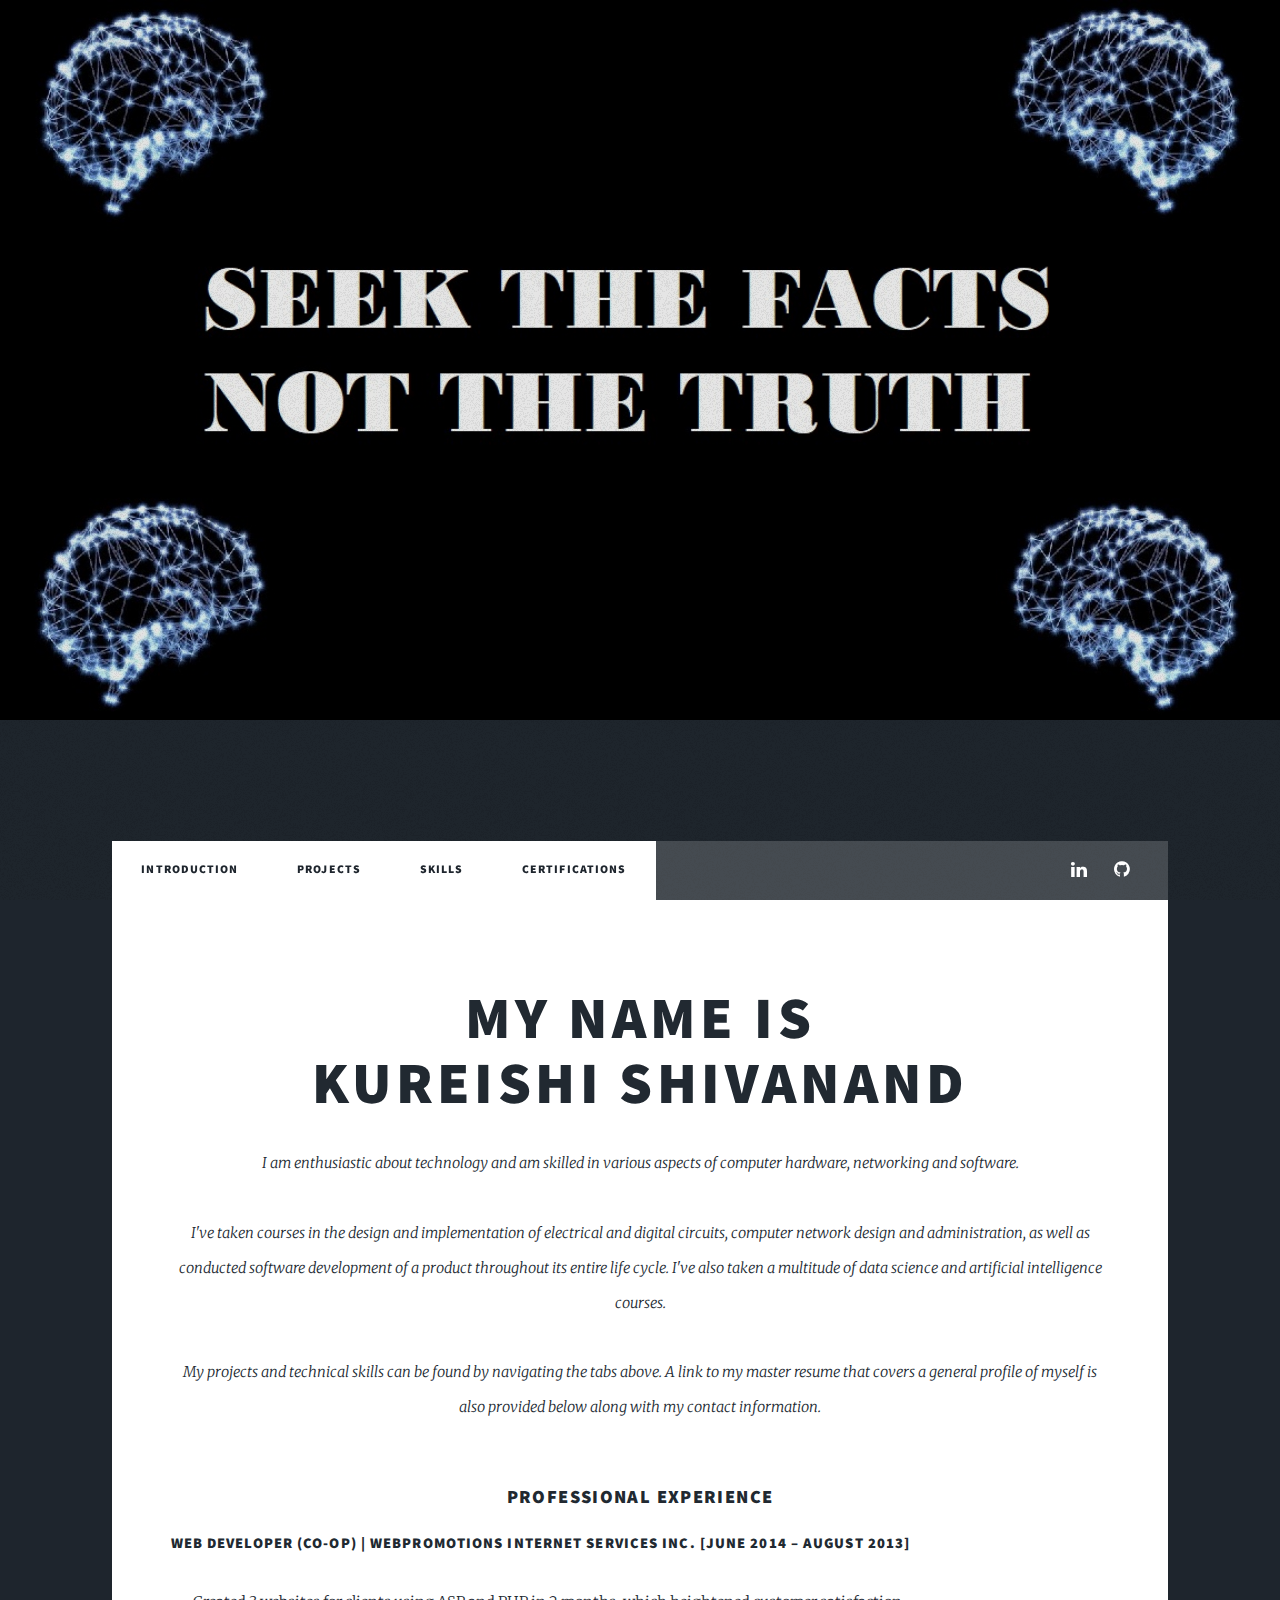
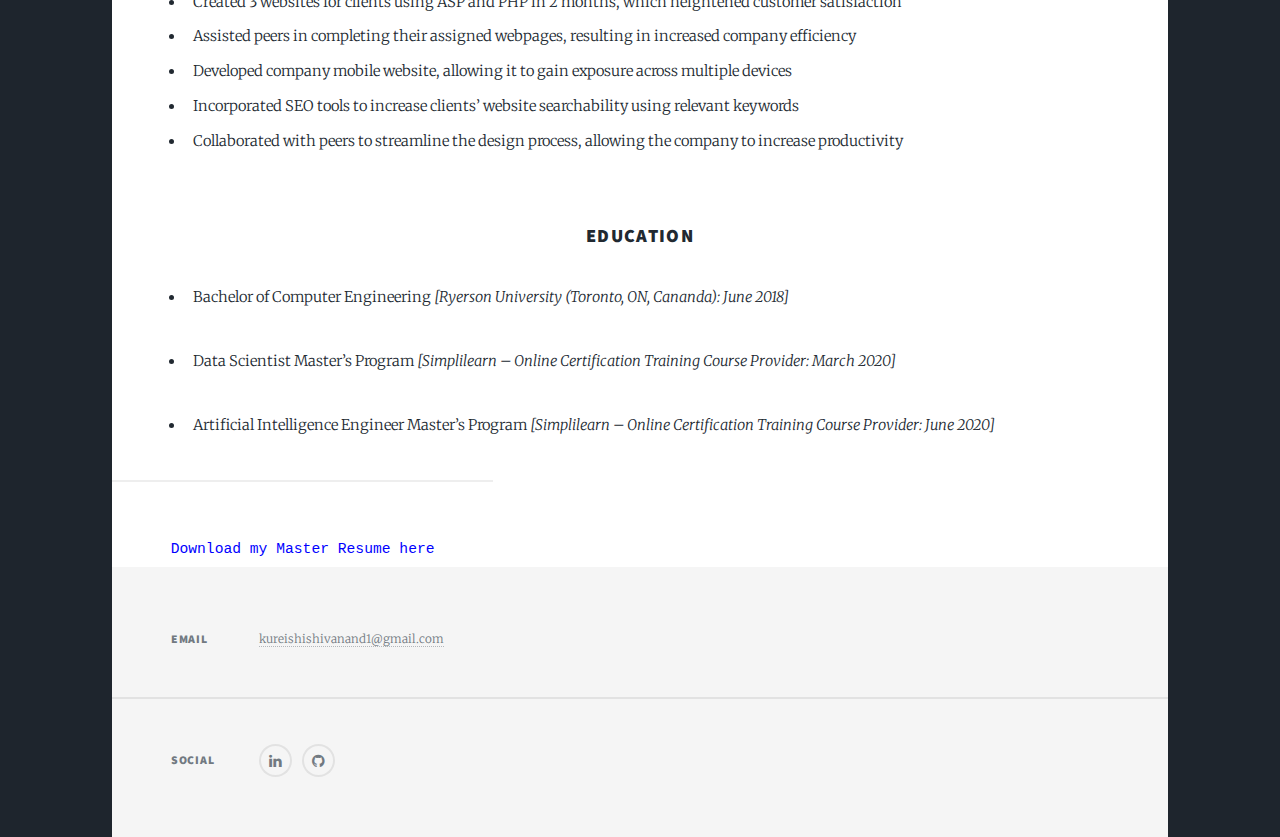
<file: index.html>
<!DOCTYPE html>
<!--
	Massively by HTML5 UP
	html5up.net | @ajlkn
	Free for personal and commercial use under the CCA 3.0 license (html5up.net/license)
-->
<html>

<head>
  <title>Kureishi Shivanand - Introduction</title>
  <meta charset="utf-8" />
  <meta name="viewport" content="width=device-width, initial-scale=1, user-scalable=no" />
  <link rel="shortcut icon" type="image/x-icon" href="favicon.ico" />
  <link rel="stylesheet" href="assets/css/main.css" />
  <noscript>
    <link rel="stylesheet" href="assets/css/noscript.css" /></noscript>
</head>

<body class="is-preload">
  <!-- Wrapper -->
  <div id="wrapper" class="fade-in">
    <!-- Intro -->
    <div id="intro">
      <!-- <h1>Kureishi Shivanand<br /> Portfolio</h1>
      <p>Showcase of my projects along with my technical knowledge and abilities.</p> -->
      <!-- <ul class="actions">
        <li>
          <a href="#header" class="button icon solo fa-arrow-down scrolly">Continue</a>
        </li>
      </ul> -->
    </div>

    <!-- Header -->
    <!-- <header id="header">
      <a href="index.html" class="logo">Massively</a>
    </header> -->

    <!-- Nav -->
    <nav id="nav">
      <ul class="links">
        <li class="active"><a href="index.html">Introduction</a></li>
        <li class="active"><a href="projects.html">Projects</a></li>
        <li class="active"><a href="skills.html">Skills</a></li>
        <li class="active"><a href="certifications.html">Certifications</a></li>
      </ul>
      <!--use icon fa-(social media)-->
      <ul class="icons">
        <li>
          <a href="http://www.linkedin.com/in/kureishishivanand" target="_blank" class="icon alt fa-linkedin"
            title="LinkedIn Profile"><span class="label">LinkedIn</span></a>
        </li>
        <li>
          <a href="https://github.com/Kureishi" target="_blank" class="icon alt fa-github" title="GitHub"><span
              class="label">GitHub</span></a>
        </li>
      </ul>
    </nav>

    <!-- Main -->
    <div id="main">
      <!-- Featured Post -->
      <article class="post featured">
        <header class="major">
          <h2>
            My Name is<br />
            Kureishi Shivanand
          </h2>
          <p>
            I am enthusiastic about technology and am skilled in various aspects of computer hardware, networking and software.
            <br /><br />
            I've taken courses in the design and implementation of electrical and digital circuits, computer network design
            and administration, as well as conducted software development of a product throughout its entire life cycle.
            I've also taken a multitude of data science and artificial intelligence courses.
            <br /><br />
            My projects and technical skills can be found by navigating the tabs above. A link to my master resume that
            covers a general profile of myself is also provided below along with my contact information.
          </p>
        </header>
        <!-- <a href="#" class="image main"><img src="images/pic01.jpg" alt="" /></a>
        <ul class="actions special">
          <li><a href="#" class="button large">Check it out</a></li>
        </ul> -->

        <h3>Professional Experience</h3>
        <h4 style="text-align:left">
          Web Developer (Co-Op) | WebPromotions Internet Services INC. [June 2014 – August 2013]
        </h4>
        <p>
          <ul>
            <li style="text-align:left">Created 3 websites for clients using ASP and PHP in 2 months, which heightened
              customer satisfaction</li>
            <li style="text-align:left">Assisted peers in completing their assigned webpages, resulting in increased
              company efficiency</li>
            <li style="text-align:left">Developed company mobile website, allowing it to gain exposure across multiple
              devices</li>
            <li style="text-align:left">Incorporated SEO tools to increase clients’ website searchability using relevant
              keywords</li>
            <li style="text-align:left">Collaborated with peers to streamline the design process, allowing the company
              to increase productivity</li>
          </ul>
        </p>

        <br />

        <h3>Education</h3>
        <p>
          <ul>
            <li style="text-align:left">Bachelor of Computer Engineering 
              <i>[Ryerson University (Toronto, ON, Cananda): June 2018]</i></li>
          </ul>
          <ul>
            <li style="text-align:left">Data Scientist Master’s Program 
              <i>[Simplilearn – Online Certification Training Course Provider: March 2020]</i></li>
          </ul>
          <ul>
            <li style="text-align:left">Artificial Intelligence Engineer Master’s Program 
              <i>[Simplilearn – Online Certification Training Course Provider: June 2020]</i></li>
          </ul>
        </p>
      </article>

      <a style="color:blue; font-family:courier;"
        href="https://kureishi.github.io/portfolio/files/Kureishi Shivanand_Master Resume.pdf">
        Download my Master Resume here
      </a>

      <!-- Footer - Pagination-->
      <!-- <footer> -->
      <!-- <div class="pagination"> -->
      <!-- Leave commented even when uncomment this section: <a href="#" class="previous">Prev</a>-->
      <!-- <a href="#" class="page active">1</a> -->
      <!-- <a href="#" class="page">2</a> -->
      <!-- <a href="#" class="page">3</a> -->
      <!-- <span class="extra">&hellip;</span> -->
      <!-- <a href="#" class="page">8</a> -->
      <!-- <a href="#" class="page">9</a> -->
      <!-- <a href="#" class="page">10</a> -->
      <!-- <a href="#" class="next">Next</a> -->
      <!-- </div> -->
      <!-- </footer> -->
    </div>

    <!-- Footer -->
    <footer id="footer">
      <!-- <section>
        <form method="post" action="#">
          <div class="fields">
            <div class="field">
              <label for="name">Name</label>
              <input type="text" name="name" id="name" />
            </div>
            <div class="field">
              <label for="email">Email</label>
              <input type="text" name="email" id="email" />
            </div>
            <div class="field">
              <label for="message">Message</label>
              <textarea name="message" id="message" rows="3"></textarea>
            </div>
          </div>
          <ul class="actions">
            <li><input type="submit" value="Send Message" /></li>
          </ul>
        </form>
      </section> -->
      <section class="split contact">
        <section>
          <h3>Email</h3>
          <p><a href="#">kureishishivanand1@gmail.com</a></p>
        </section>
        <section>
          <h3>Social</h3>
          <ul class="icons alt">
            <li>
              <a href="http://www.linkedin.com/in/kureishishivanand" target="_blank" class="icon alt fa-linkedin"
                title="LinkedIn Profile"><span class="label">LinkedIn</span></a>
            </li>
            <li>
              <a href="https://github.com/Kureishi" target="_blank" class="icon alt fa-github" title="GitHub"><span
                  class="label">GitHub</span></a>
            </li>
          </ul>
        </section>
      </section>
    </footer>

    <!-- Copyright -->
    <!-- <div id="copyright">
      <ul>
        <li>&copy; Untitled</li>
        <li>Design: <a href="https://html5up.net">HTML5 UP</a></li>
      </ul>
    </div> -->
  </div>

  <!-- Scripts -->
  <script src="assets/js/jquery.min.js"></script>
  <script src="assets/js/jquery.scrollex.min.js"></script>
  <script src="assets/js/jquery.scrolly.min.js"></script>
  <script src="assets/js/browser.min.js"></script>
  <script src="assets/js/breakpoints.min.js"></script>
  <script src="assets/js/util.js"></script>
  <script src="assets/js/main.js"></script>
</body>

</html>
</file>
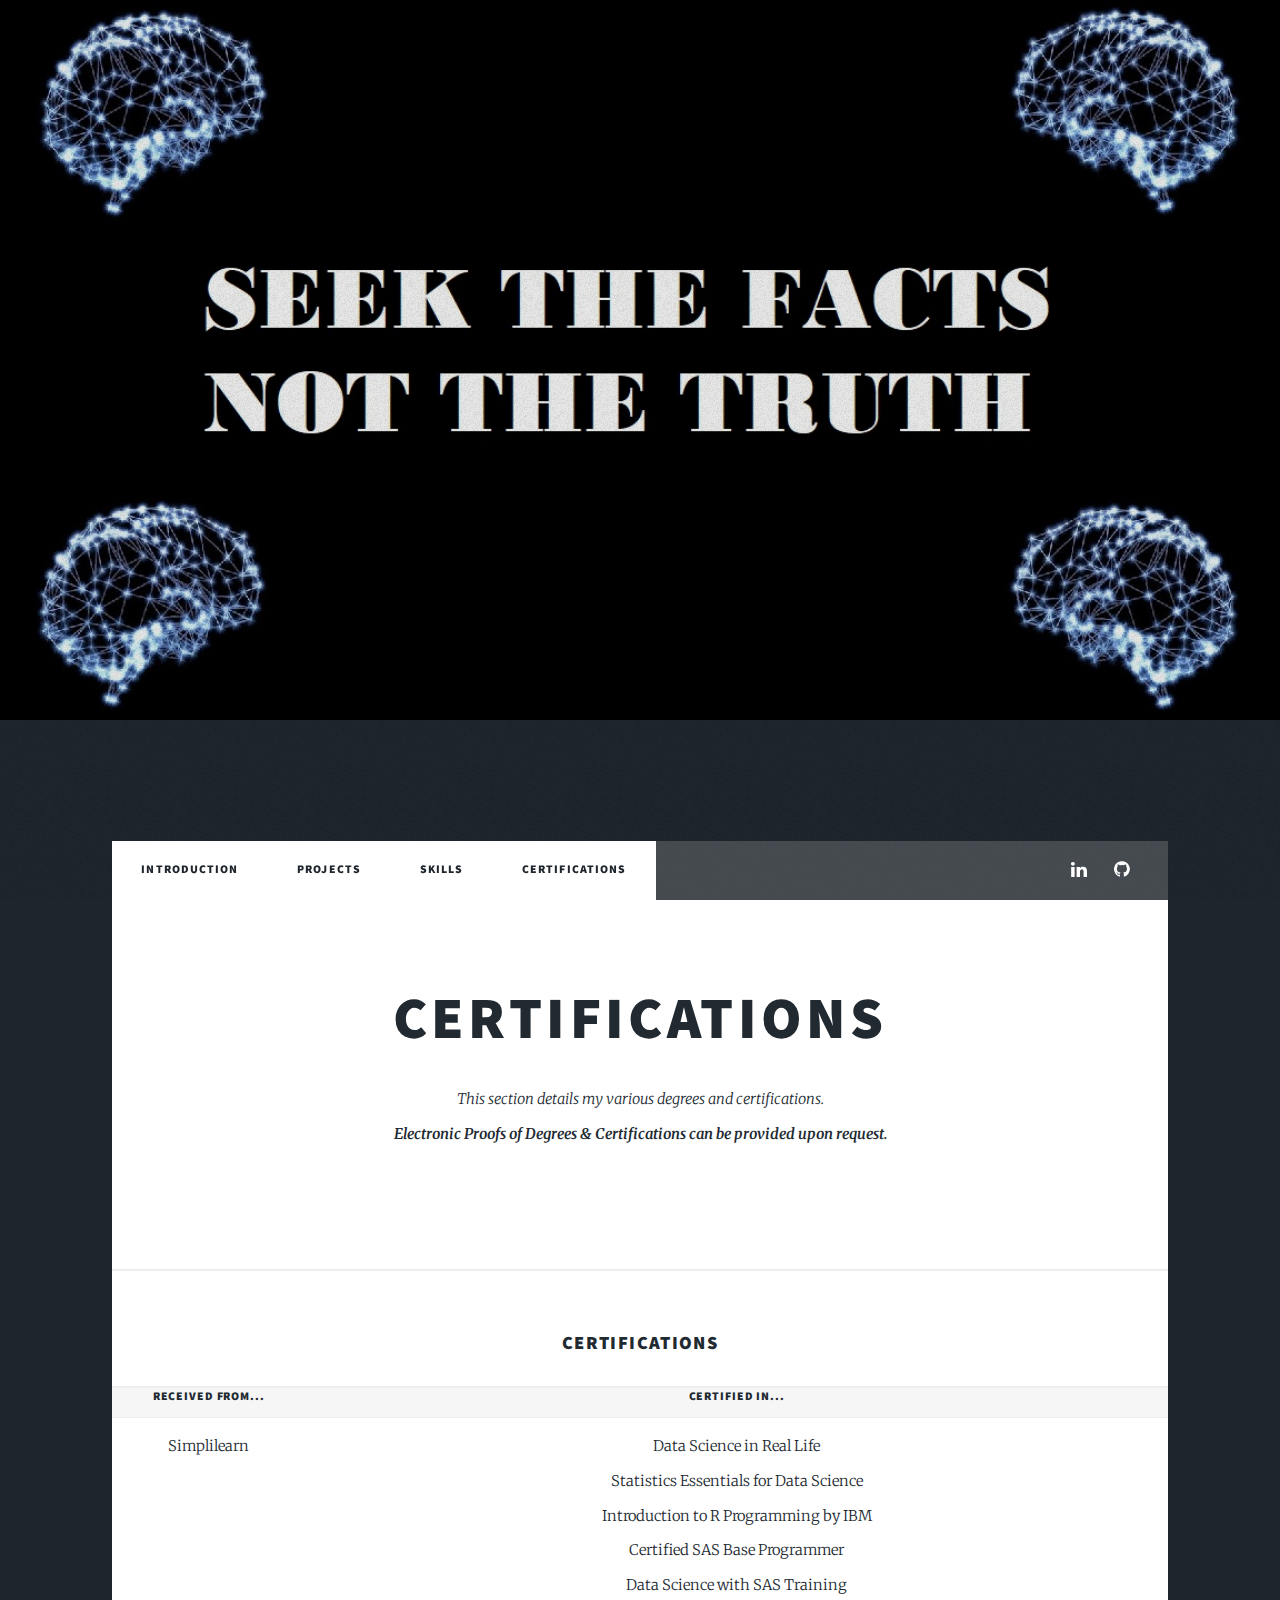
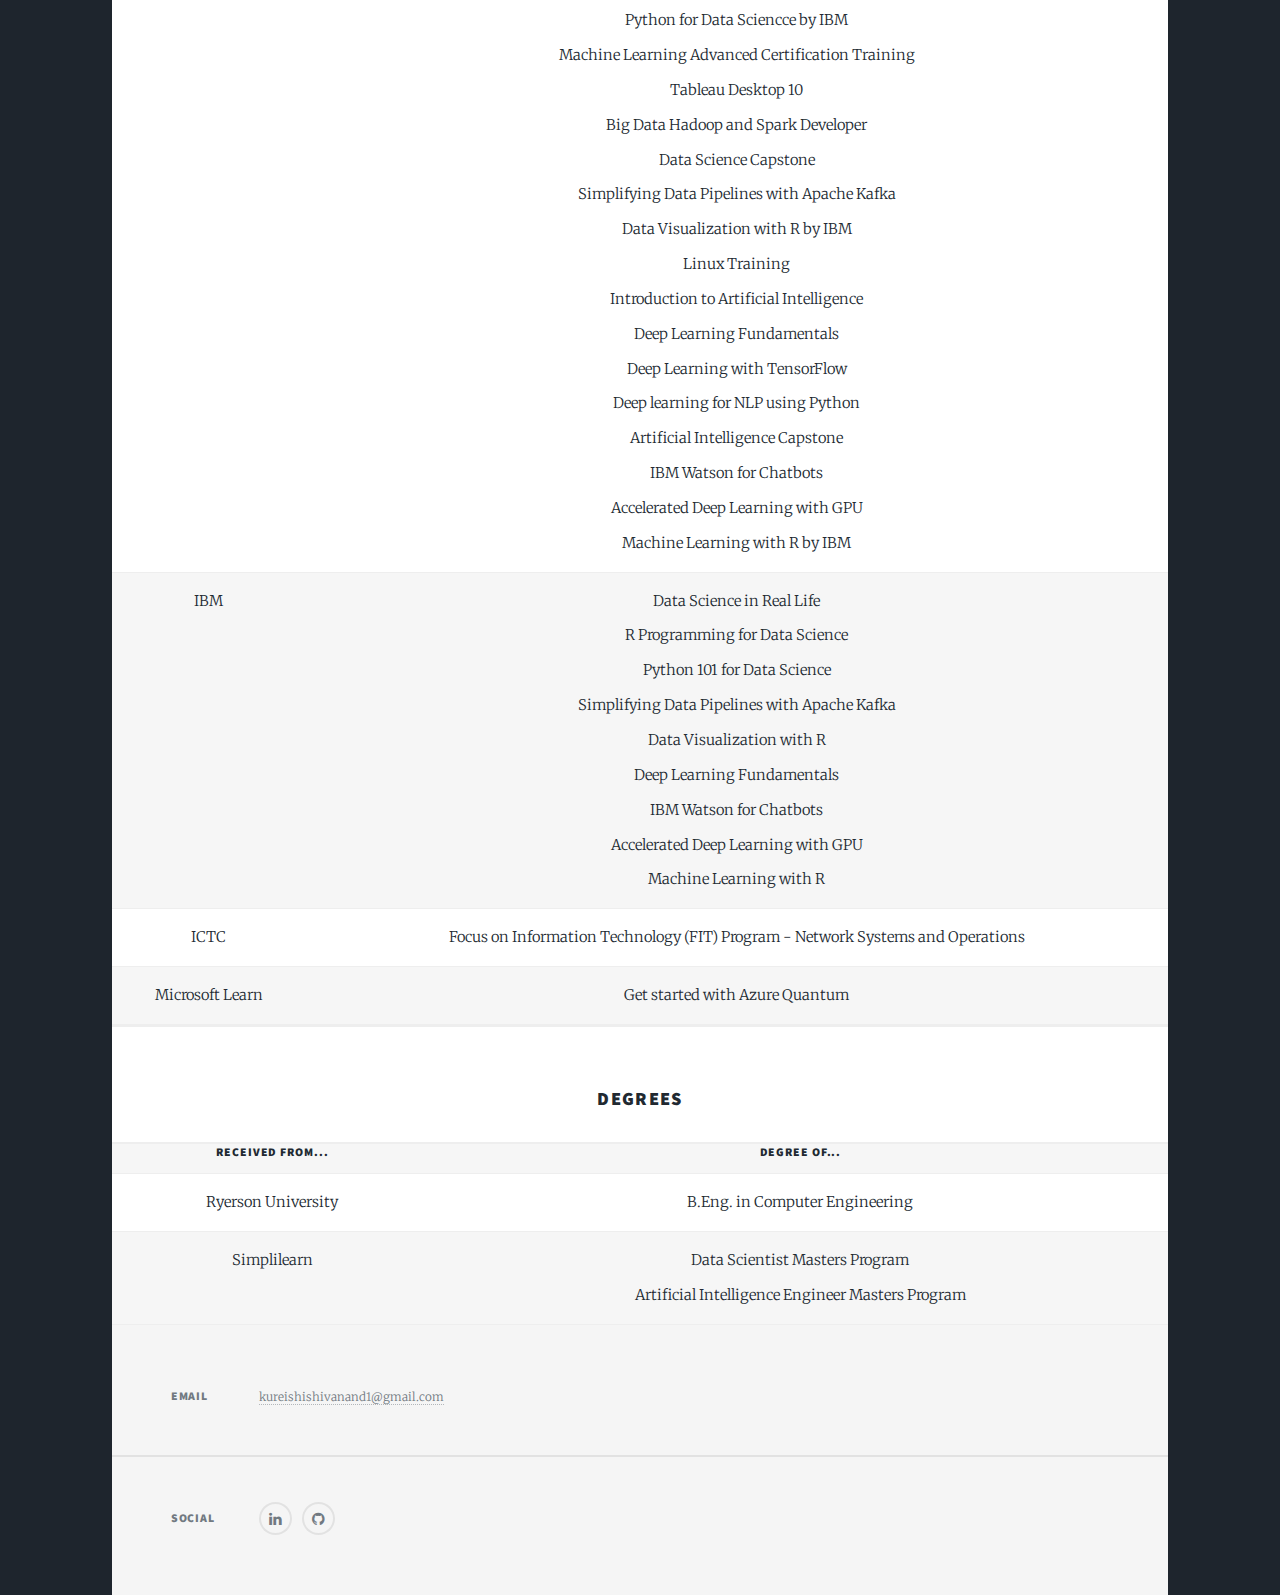
<file: certifications.html>
<!DOCTYPE html>
<!--
	Massively by HTML5 UP
	html5up.net | @ajlkn
	Free for personal and commercial use under the CCA 3.0 license (html5up.net/license)
-->
<html>

<head>
    <title>Kureishi Shivanand - Certifications</title>
    <meta charset="utf-8" />
    <meta name="viewport" content="width=device-width, initial-scale=1, user-scalable=no" />
    <link rel="shortcut icon" type="image/x-icon" href="favicon.ico" />
    <link rel="stylesheet" href="assets/css/main.css" />
    <noscript>
        <link rel="stylesheet" href="assets/css/noscript.css" /></noscript>
</head>

<body class="is-preload">
    <!-- Wrapper -->
    <div id="wrapper" class="fade-in">
        <!-- Intro -->
        <div id="intro">
            <!-- <h1>Kureishi Shivanand <br /> Portfolio</h1>
            <p>Showcase of my projects along with my technical knowledge and abilities.</p> -->
            <!-- <ul class="actions">
        <li>
          <a href="#header" class="button icon solo fa-arrow-down scrolly">Continue</a>
        </li>
      </ul> --> 
        </div>

        <!-- Header -->
        <!-- <header id="header">
      <a href="index.html" class="logo">Massively</a>
    </header> -->

        <!-- Nav -->
        <nav id="nav">
            <ul class="links">
                <li class="active"><a href="index.html">Introduction</a></li>
                <li class="active"><a href="projects.html">Projects</a></li>
                <li class="active"><a href="skills.html">Skills</a></li>
                <li class="active"><a href="certifications.html">Certifications</a></li>
            </ul>
            <!--use icon fa-(social media)-->
            <ul class="icons">
                <li>
                    <a href="http://www.linkedin.com/in/kureishishivanand" target="_blank" class="icon alt fa-linkedin"
                        title="LinkedIn Profile"><span class="label">LinkedIn</span></a>
                </li>
                <li>
                    <a href="https://github.com/Kureishi" target="_blank" class="icon alt fa-github"
                        title="GitHub"><span class="label">GitHub</span></a>
                </li>
            </ul>
        </nav>

        <!-- Main -->
        <div id="main">
            <!-- Featured Post -->
            <article class="post featured">
                <header class="major">
                    <h2>
                        <a href="#">Certifications</a>
                    </h2>
                    <p>
                        This section details my various degrees and certifications.
                        <br />
                        <b>Electronic Proofs of Degrees & Certifications can be provided upon request.</b>
                    </p>
                </header>
            </article>

            <h3 style="text-align: center">Certifications</h3>
            <!-- Posts -->
            <table border="0">
                <tr>
                    <th style="text-align:center">Received from...</th>
                    <th style="text-align:center">Certified in...</th>
                </tr>
                <tr>
                    <td align="center">Simplilearn</td>
                    <td align="center">
                        Data Science in Real Life </br>
                        Statistics Essentials for Data Science </br>
                        Introduction to R Programming by IBM </br>
                        Certified SAS Base Programmer </br>
                        Data Science with SAS Training </br>
                        Python for Data Sciencce by IBM </br>
                        Machine Learning Advanced Certification Training </br>
                        Tableau Desktop 10 </br>
                        Big Data Hadoop and Spark Developer </br>
                        Data Science Capstone </br>
                        Simplifying Data Pipelines with Apache Kafka </br>
                        Data Visualization with R by IBM </br>
                        Linux Training <br />
                        Introduction to Artificial Intelligence <br />
                        Deep Learning Fundamentals <br />
                        Deep Learning with TensorFlow <br />
                        Deep learning for NLP using Python <br />
                        Artificial Intelligence Capstone <br />
                        IBM Watson for Chatbots <br />
                        Accelerated Deep Learning with GPU <br />
                        Machine Learning with R by IBM
                    </td>
                </tr>
                <tr>
                    <td align="center">IBM</td>
                    <td align="center">
                        Data Science in Real Life </br>
                        R Programming for Data Science </br>
                        Python 101 for Data Science </br>
                        Simplifying Data Pipelines with Apache Kafka </br>
                        Data Visualization with R </br>
                        Deep Learning Fundamentals <br />
                        IBM Watson for Chatbots <br />
                        Accelerated Deep Learning with GPU <br />
                        Machine Learning with R
                    </td>
                </tr>
                <tr>
                    <td align="center">ICTC</td>
                    <td align="center">
                        Focus on Information Technology (FIT) Program - Network Systems and Operations
                    </td>
                </tr>
                <tr>
                    <td align="center">Microsoft Learn</td>
                    <td align="center">
                        Get started with Azure Quantum
                    </td>
                </tr>
            </table>

            <h3 style="text-align: center">Degrees</h3>
            <!-- Posts -->
            <table border="0">
                <tr>
                    <th style="text-align:center">Received from...</th>
                    <th style="text-align:center">Degree of...</th>
                </tr>
                <tr>
                    <td align="center">Ryerson University</td>
                    <td align="center">
                        B.Eng. in Computer Engineering
                    </td>
                </tr>
                <tr>
                    <td align="center">Simplilearn</td>
                    <td align="center">
                        Data Scientist Masters Program <br />
                        Artificial Intelligence Engineer Masters Program
                    </td>
                </tr>
            </table>

            <!-- Footer - Pagination-->
            <!-- <footer> -->
            <!-- <div class="pagination"> -->
            <!-- Leave commented even when uncomment this section: <a href="#" class="previous">Prev</a>-->
            <!-- <a href="#" class="page active">1</a> -->
            <!-- <a href="#" class="page">2</a> -->
            <!-- <a href="#" class="page">3</a> -->
            <!-- <span class="extra">&hellip;</span> -->
            <!-- <a href="#" class="page">8</a> -->
            <!-- <a href="#" class="page">9</a> -->
            <!-- <a href="#" class="page">10</a> -->
            <!-- <a href="#" class="next">Next</a> -->
            <!-- </div> -->
            <!-- </footer> -->
        </div>

        <!-- Footer -->
        <footer id="footer">
            <!-- <section>
        <form method="post" action="#">
          <div class="fields">
            <div class="field">
              <label for="name">Name</label>
              <input type="text" name="name" id="name" />
            </div>
            <div class="field">
              <label for="email">Email</label>
              <input type="text" name="email" id="email" />
            </div>
            <div class="field">
              <label for="message">Message</label>
              <textarea name="message" id="message" rows="3"></textarea>
            </div>
          </div>
          <ul class="actions">
            <li><input type="submit" value="Send Message" /></li>
          </ul>
        </form>
      </section> -->
            <section class="split contact">
                <section>
                    <h3>Email</h3>
                    <p><a href="#">kureishishivanand1@gmail.com</a></p>
                </section>
                <section>
                    <h3>Social</h3>
                    <ul class="icons alt">
                        <li>
                            <a href="http://www.linkedin.com/in/kureishishivanand" target="_blank"
                                class="icon alt fa-linkedin" title="LinkedIn Profile"><span
                                    class="label">LinkedIn</span></a>
                        </li>
                        <li>
                            <a href="https://github.com/Kureishi" target="_blank" class="icon alt fa-github"
                                title="GitHub"><span class="label">GitHub</span></a>
                        </li>
                    </ul>
                </section>
            </section>
        </footer>

        <!-- Copyright -->
        <!-- <div id="copyright">
            <ul>
                <li>&copy; Untitled</li>
                <li>Design: <a href="https://html5up.net">HTML5 UP</a></li>
            </ul>
        </div> -->
    </div>

    <!-- Scripts -->
    <script src="assets/js/jquery.min.js"></script>
    <script src="assets/js/jquery.scrollex.min.js"></script>
    <script src="assets/js/jquery.scrolly.min.js"></script>
    <script src="assets/js/browser.min.js"></script>
    <script src="assets/js/breakpoints.min.js"></script>
    <script src="assets/js/util.js"></script>
    <script src="assets/js/main.js"></script>
</body>

</html>
</file>
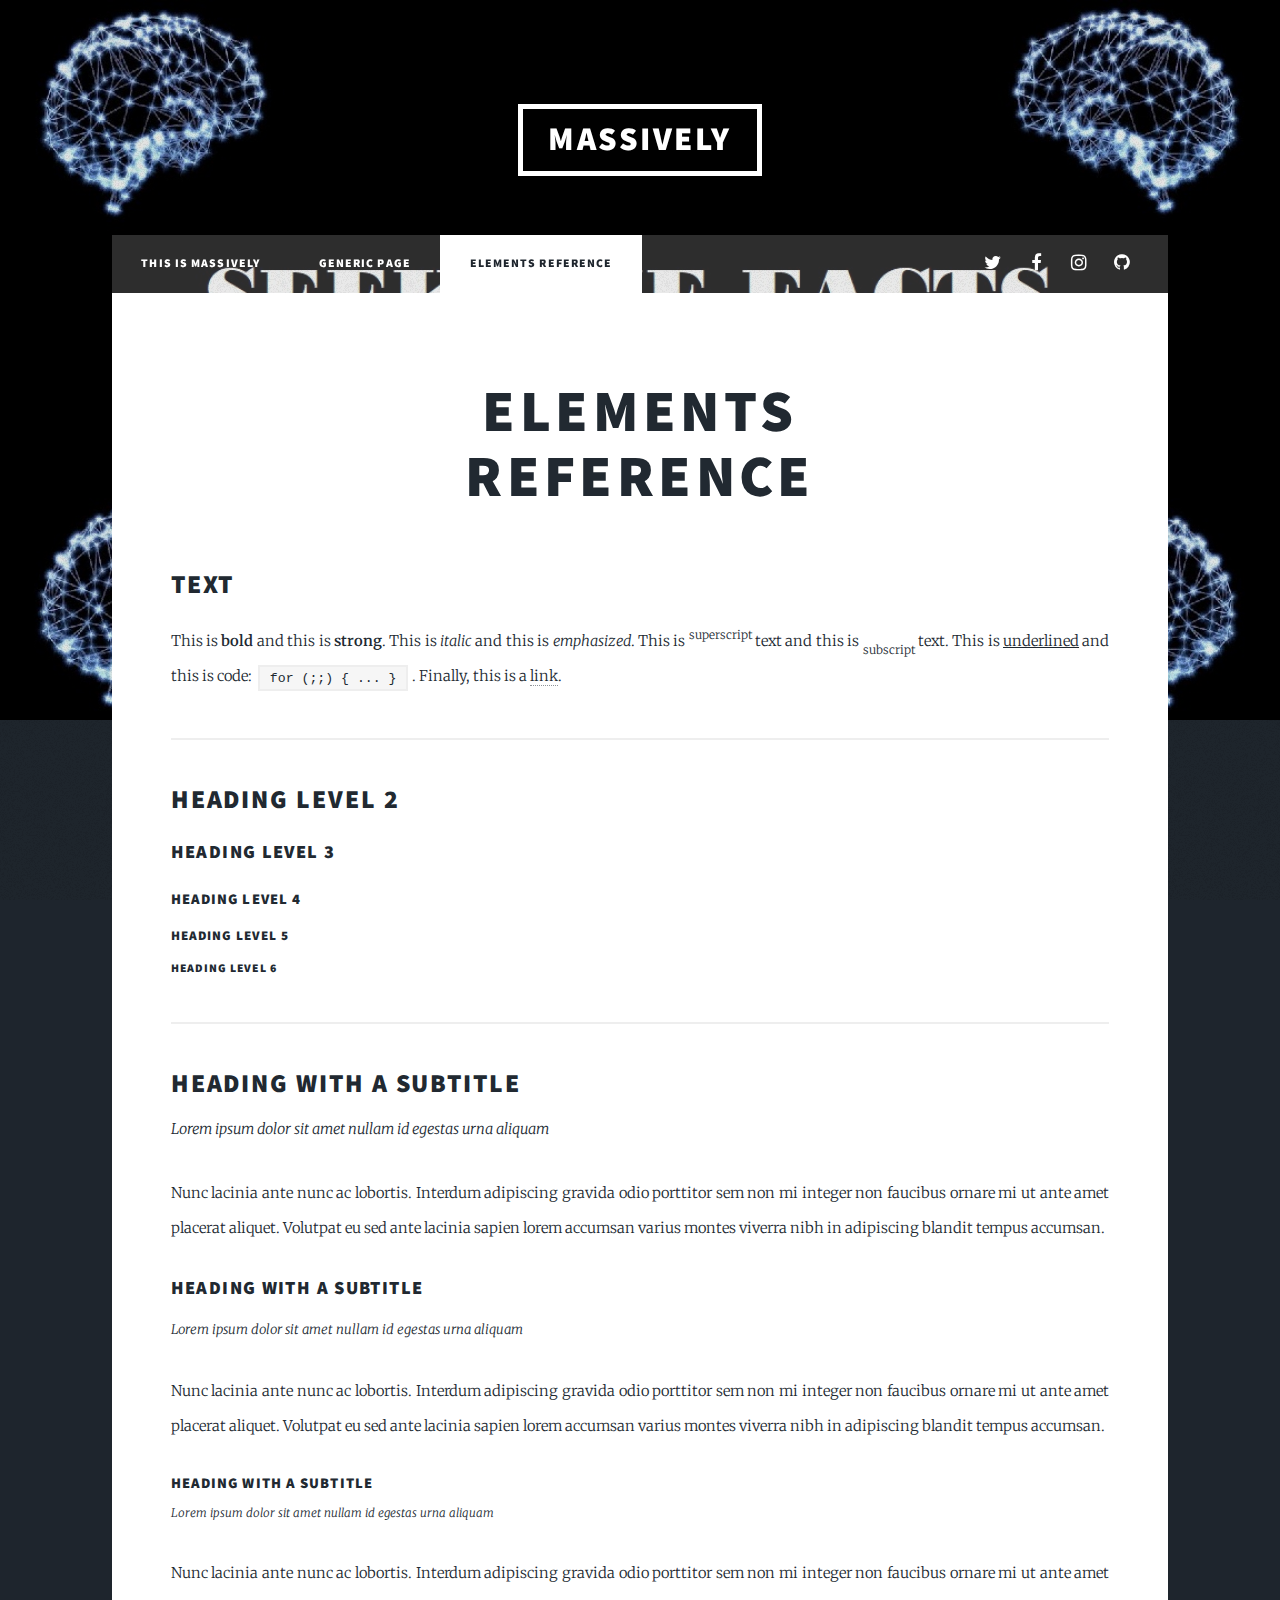
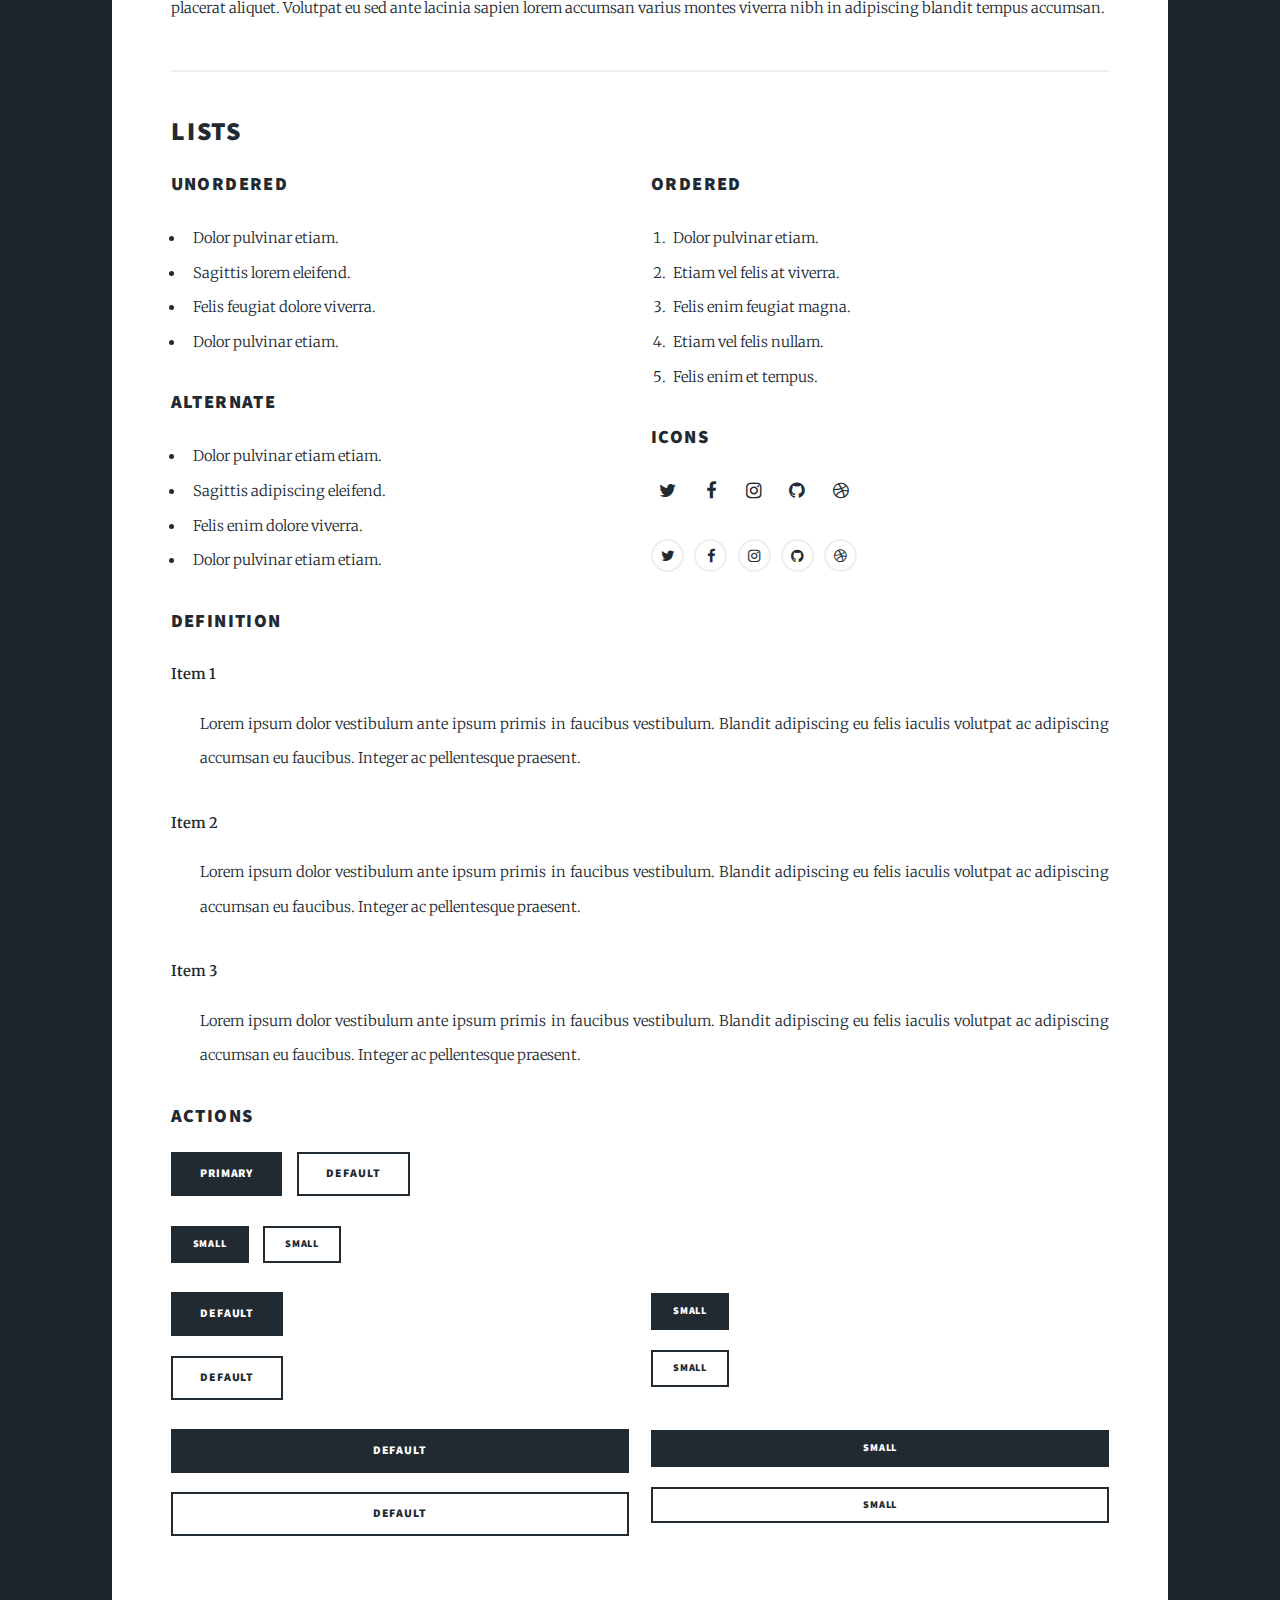
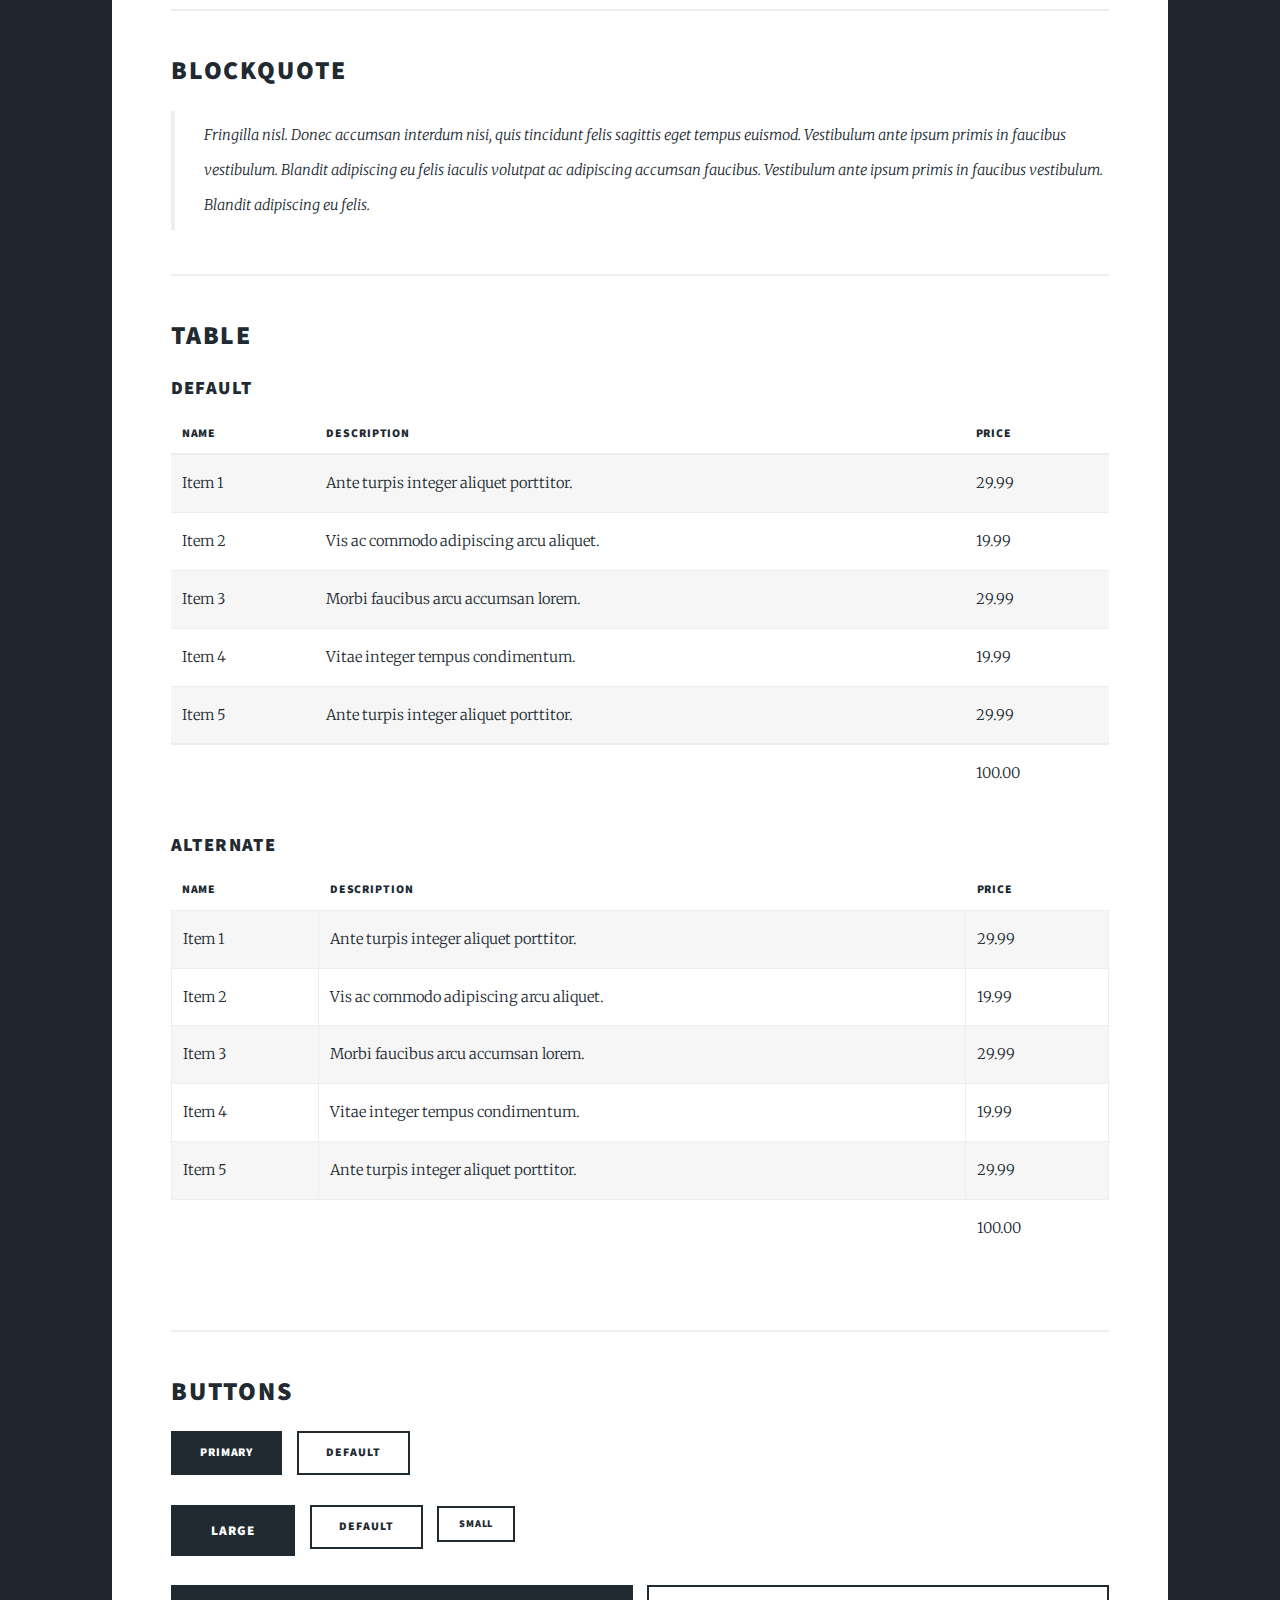
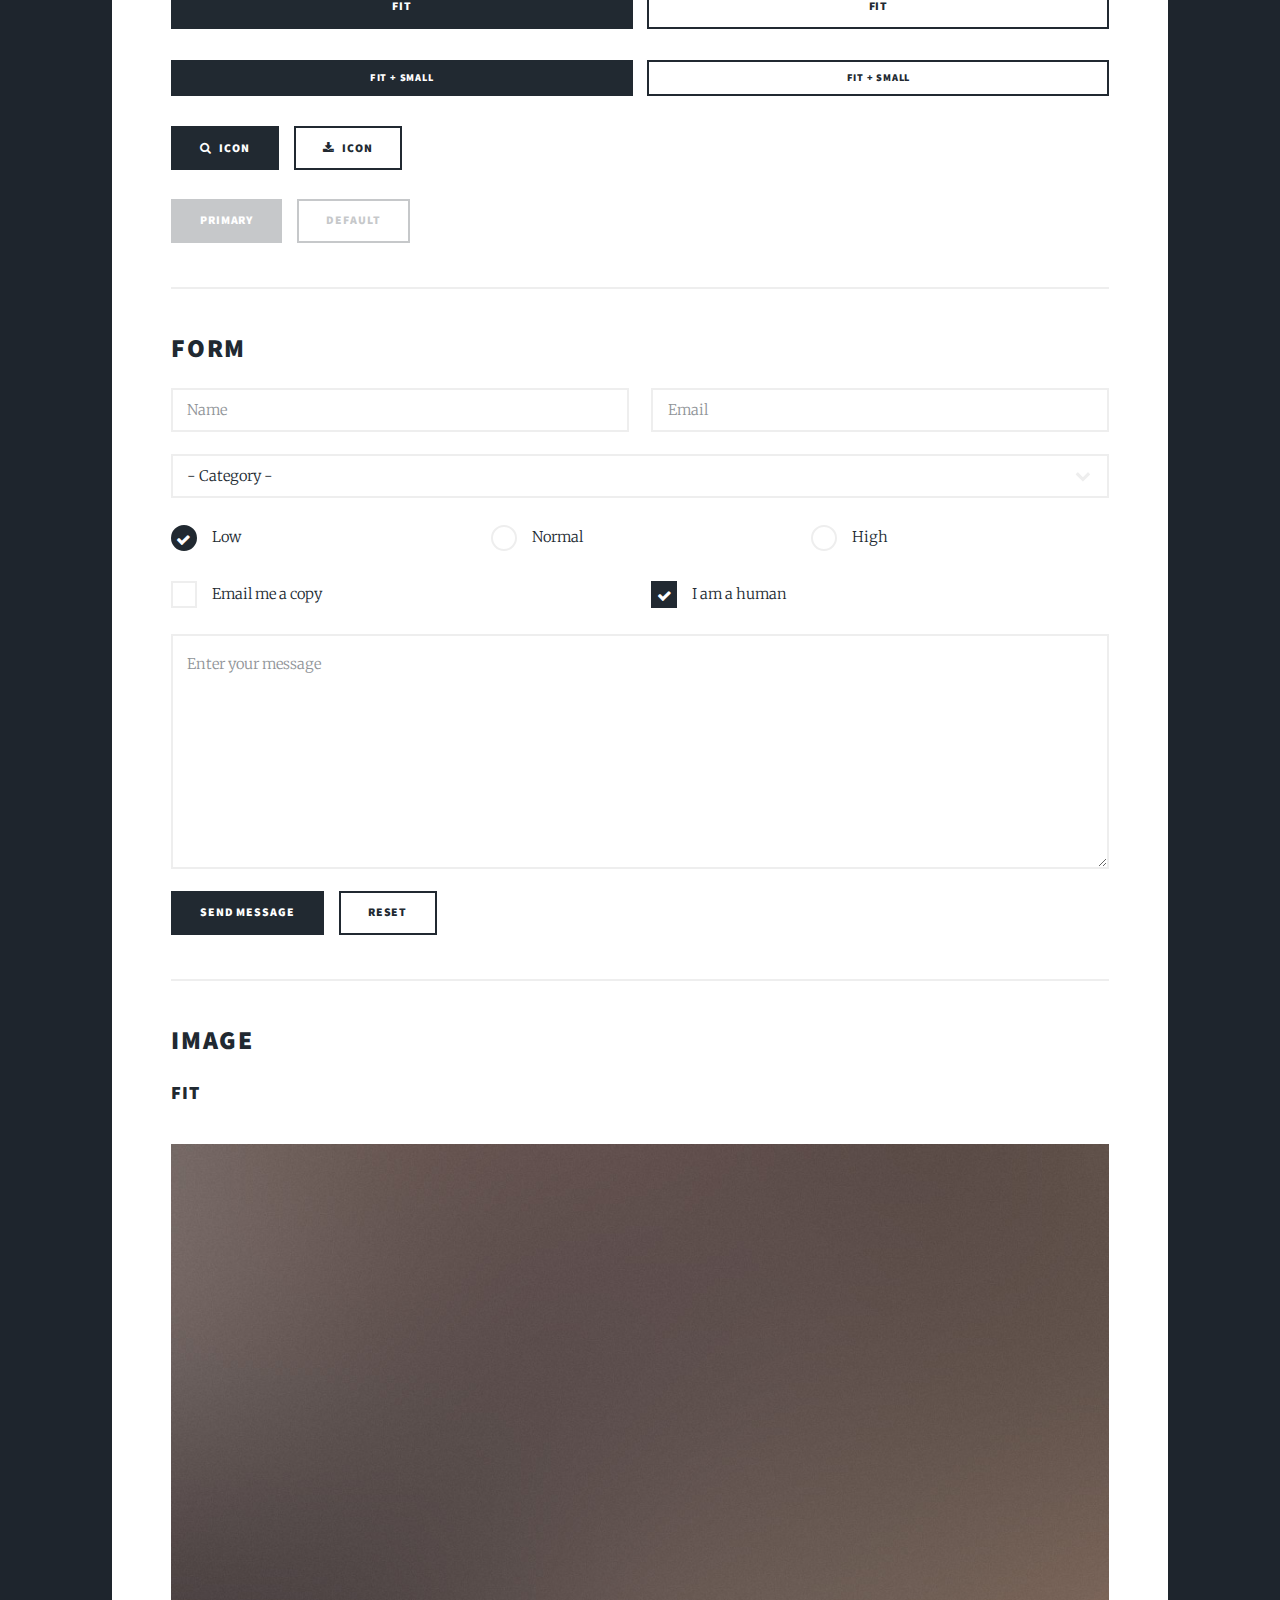
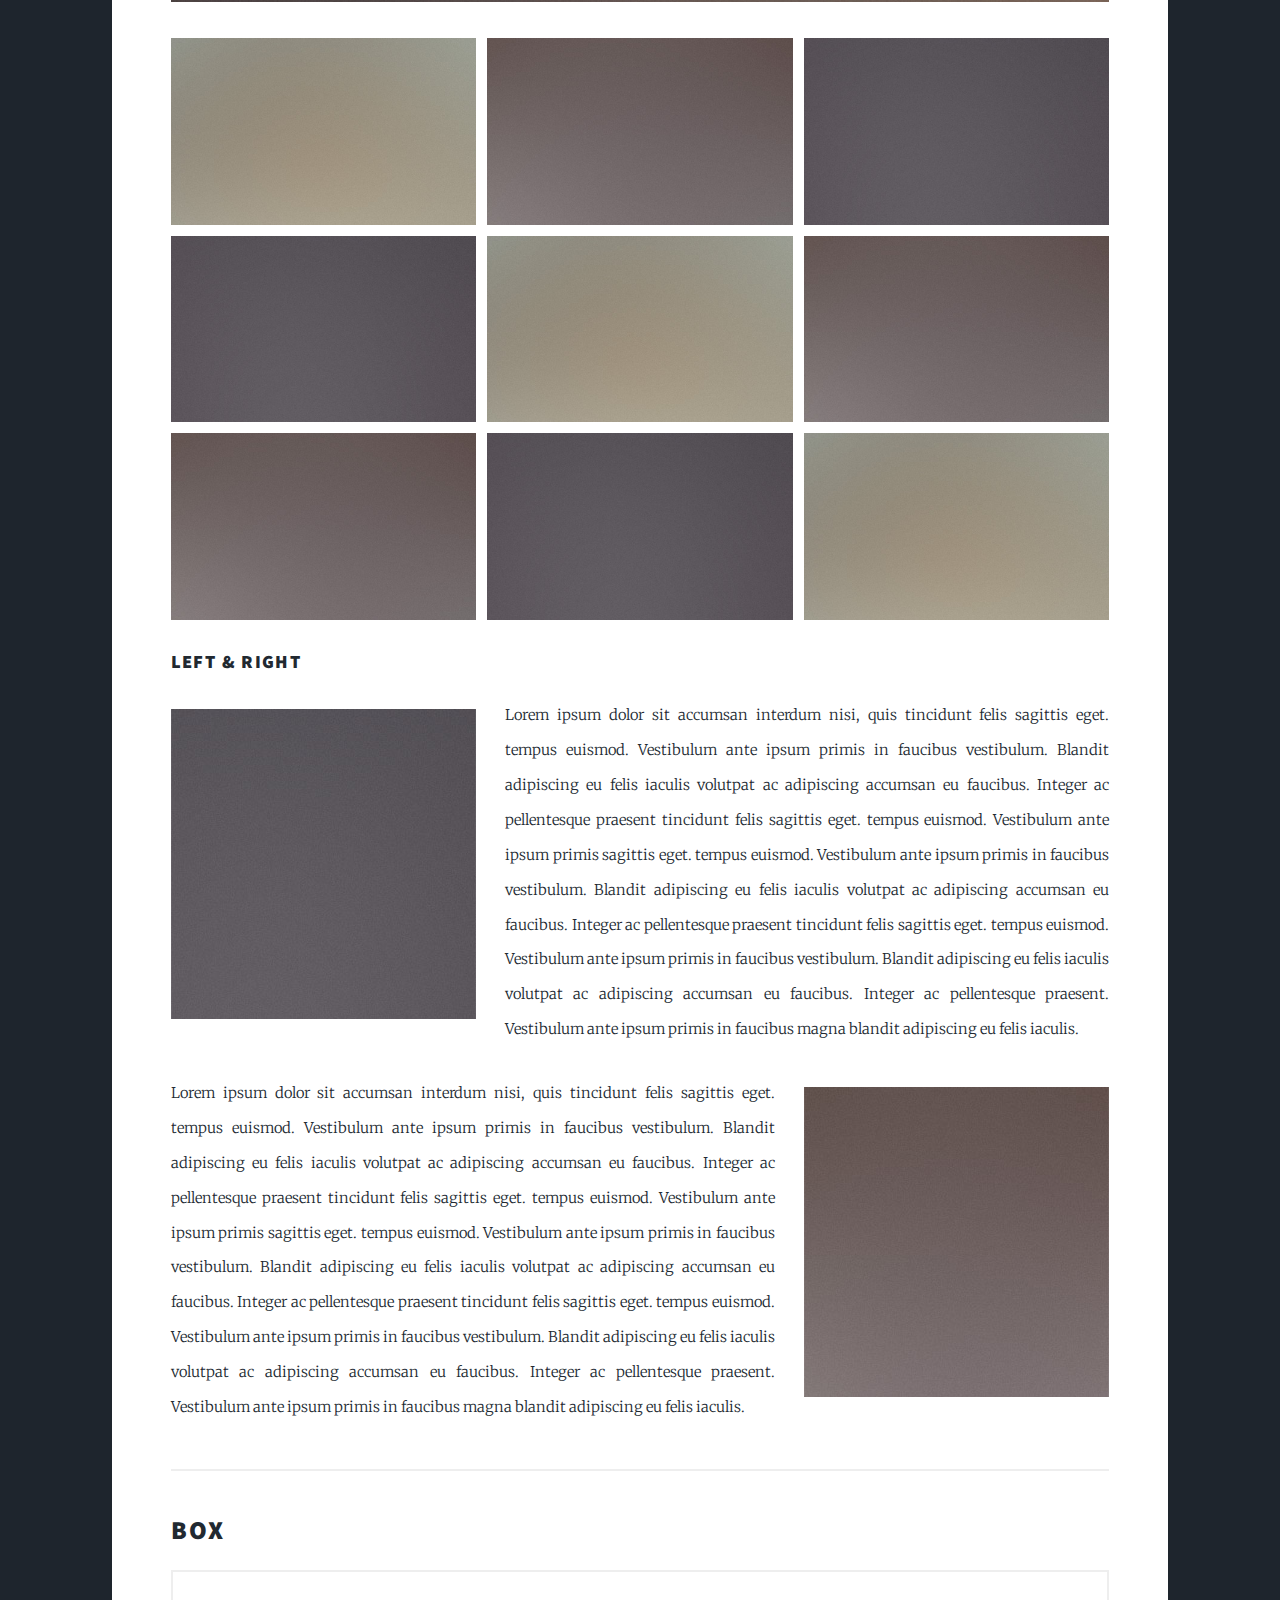
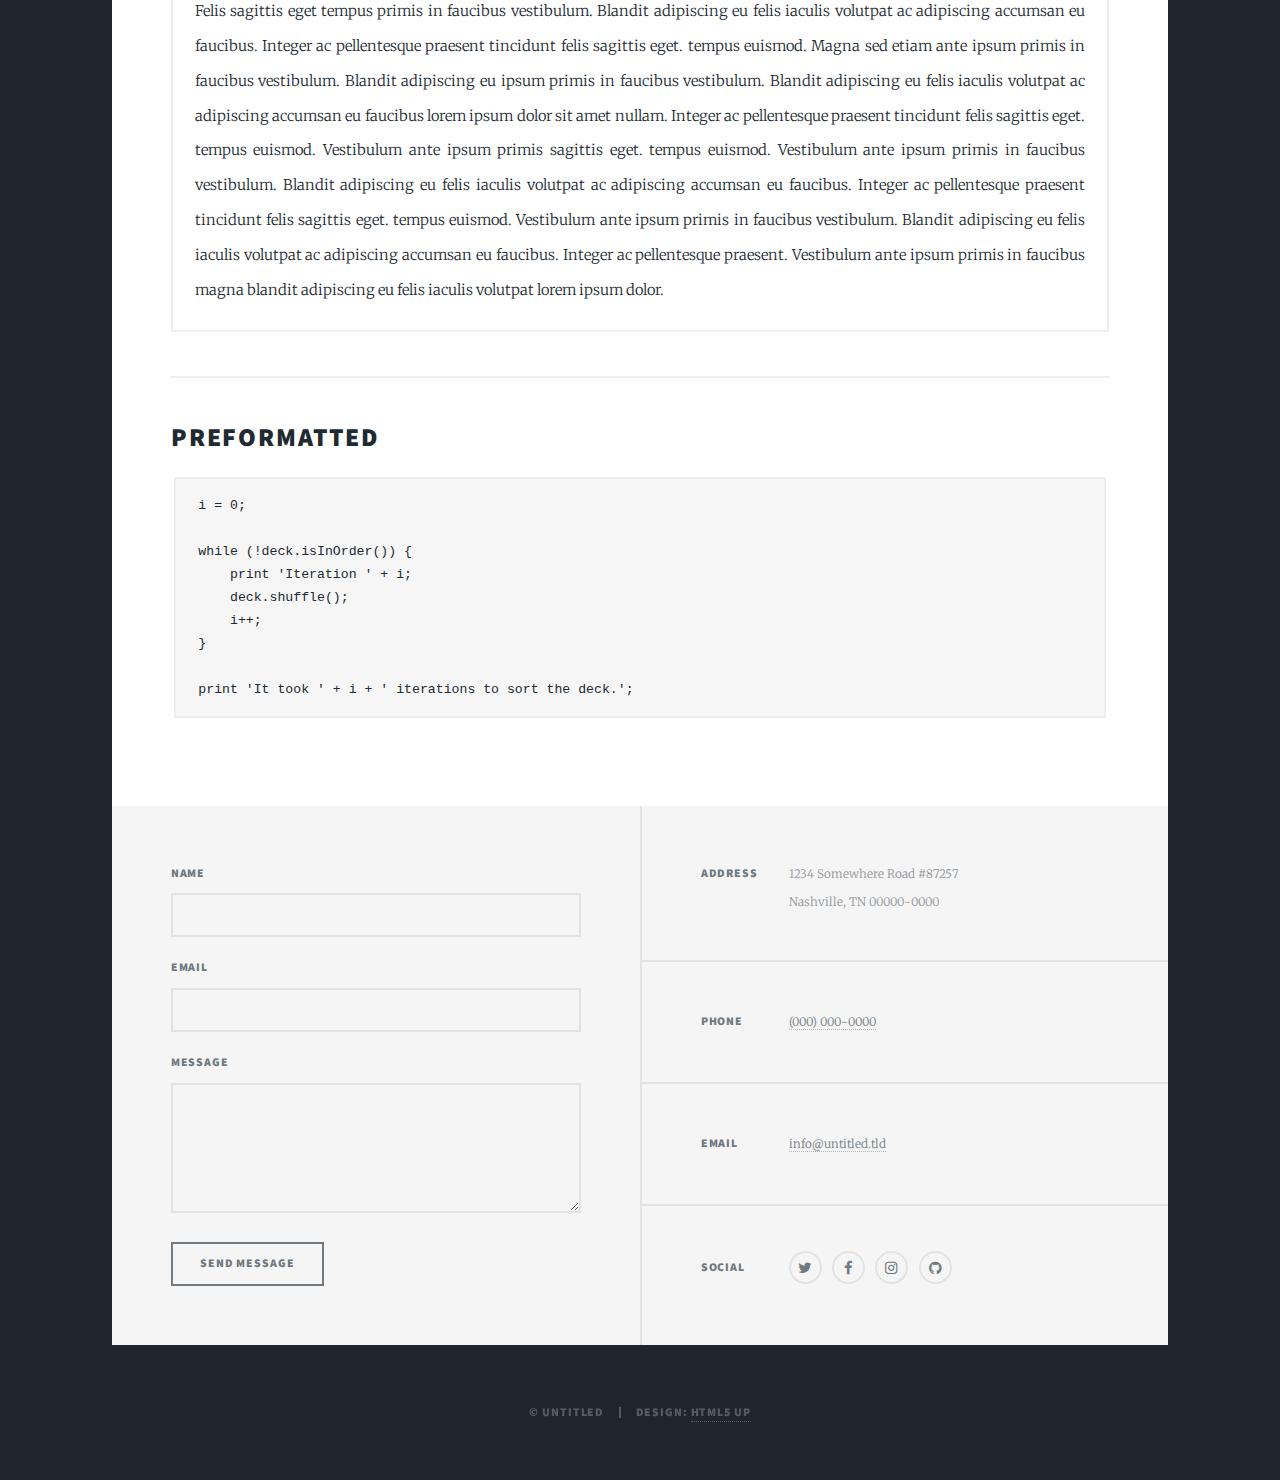
<file: elements.html>
<!DOCTYPE HTML>
<!--
	Massively by HTML5 UP
	html5up.net | @ajlkn
	Free for personal and commercial use under the CCA 3.0 license (html5up.net/license)
-->
<html>
	<head>
		<title>Elements Reference - Massively by HTML5 UP</title>
		<meta charset="utf-8" />
		<meta name="viewport" content="width=device-width, initial-scale=1, user-scalable=no" />
		<link rel="stylesheet" href="assets/css/main.css" />
		<noscript><link rel="stylesheet" href="assets/css/noscript.css" /></noscript>
	</head>
	<body class="is-preload">

		<!-- Wrapper -->
			<div id="wrapper">

				<!-- Header -->
					<header id="header">
						<a href="index.html" class="logo">Massively</a>
					</header>

				<!-- Nav -->
					<nav id="nav">
						<ul class="links">
							<li><a href="index.html">This is Massively</a></li>
							<li><a href="generic.html">Generic Page</a></li>
							<li class="active"><a href="elements.html">Elements Reference</a></li>
						</ul>
						<ul class="icons">
							<li><a href="#" class="icon fa-twitter"><span class="label">Twitter</span></a></li>
							<li><a href="#" class="icon fa-facebook"><span class="label">Facebook</span></a></li>
							<li><a href="#" class="icon fa-instagram"><span class="label">Instagram</span></a></li>
							<li><a href="#" class="icon fa-github"><span class="label">GitHub</span></a></li>
						</ul>
					</nav>

				<!-- Main -->
					<div id="main">

						<!-- Post -->
							<section class="post">
								<header class="major">
									<h1>Elements<br />
									Reference</h1>
								</header>

								<!-- Text stuff -->
									<h2>Text</h2>
									<p>This is <b>bold</b> and this is <strong>strong</strong>. This is <i>italic</i> and this is <em>emphasized</em>.
									This is <sup>superscript</sup> text and this is <sub>subscript</sub> text.
									This is <u>underlined</u> and this is code: <code>for (;;) { ... }</code>.
									Finally, this is a <a href="#">link</a>.</p>
									<hr />
									<h2>Heading Level 2</h2>
									<h3>Heading Level 3</h3>
									<h4>Heading Level 4</h4>
									<h5>Heading Level 5</h5>
									<h6>Heading Level 6</h6>
									<hr />
									<header>
										<h2>Heading with a Subtitle</h2>
										<p>Lorem ipsum dolor sit amet nullam id egestas urna aliquam</p>
									</header>
									<p>Nunc lacinia ante nunc ac lobortis. Interdum adipiscing gravida odio porttitor sem non mi integer non faucibus ornare mi ut ante amet placerat aliquet. Volutpat eu sed ante lacinia sapien lorem accumsan varius montes viverra nibh in adipiscing blandit tempus accumsan.</p>
									<header>
										<h3>Heading with a Subtitle</h3>
										<p>Lorem ipsum dolor sit amet nullam id egestas urna aliquam</p>
									</header>
									<p>Nunc lacinia ante nunc ac lobortis. Interdum adipiscing gravida odio porttitor sem non mi integer non faucibus ornare mi ut ante amet placerat aliquet. Volutpat eu sed ante lacinia sapien lorem accumsan varius montes viverra nibh in adipiscing blandit tempus accumsan.</p>
									<header>
										<h4>Heading with a Subtitle</h4>
										<p>Lorem ipsum dolor sit amet nullam id egestas urna aliquam</p>
									</header>
									<p>Nunc lacinia ante nunc ac lobortis. Interdum adipiscing gravida odio porttitor sem non mi integer non faucibus ornare mi ut ante amet placerat aliquet. Volutpat eu sed ante lacinia sapien lorem accumsan varius montes viverra nibh in adipiscing blandit tempus accumsan.</p>

									<hr />

								<!-- Lists -->
									<h2>Lists</h2>
									<div class="row">
										<div class="col-6 col-12-small">

											<h3>Unordered</h3>
											<ul>
												<li>Dolor pulvinar etiam.</li>
												<li>Sagittis lorem eleifend.</li>
												<li>Felis feugiat dolore viverra.</li>
												<li>Dolor pulvinar etiam.</li>
											</ul>

											<h3>Alternate</h3>
											<ul class="alt">
												<li>Dolor pulvinar etiam etiam.</li>
												<li>Sagittis adipiscing eleifend.</li>
												<li>Felis enim dolore viverra.</li>
												<li>Dolor pulvinar etiam etiam.</li>
											</ul>

										</div>
										<div class="col-6 col-12-small">

											<h3>Ordered</h3>
											<ol>
												<li>Dolor pulvinar etiam.</li>
												<li>Etiam vel felis at viverra.</li>
												<li>Felis enim feugiat magna.</li>
												<li>Etiam vel felis nullam.</li>
												<li>Felis enim et tempus.</li>
											</ol>

											<h3>Icons</h3>
											<ul class="icons">
												<li><a href="#" class="icon fa-twitter"><span class="label">Twitter</span></a></li>
												<li><a href="#" class="icon fa-facebook"><span class="label">Facebook</span></a></li>
												<li><a href="#" class="icon fa-instagram"><span class="label">Instagram</span></a></li>
												<li><a href="#" class="icon fa-github"><span class="label">Github</span></a></li>
												<li><a href="#" class="icon fa-dribbble"><span class="label">Dribbble</span></a></li>
											</ul>
											<ul class="icons alt">
												<li><a href="#" class="icon alt fa-twitter"><span class="label">Twitter</span></a></li>
												<li><a href="#" class="icon alt fa-facebook"><span class="label">Facebook</span></a></li>
												<li><a href="#" class="icon alt fa-instagram"><span class="label">Instagram</span></a></li>
												<li><a href="#" class="icon alt fa-github"><span class="label">Github</span></a></li>
												<li><a href="#" class="icon alt fa-dribbble"><span class="label">Dribbble</span></a></li>
											</ul>

										</div>
									</div>
									<h3>Definition</h3>
									<dl>
										<dt>Item 1</dt>
										<dd>
											<p>Lorem ipsum dolor vestibulum ante ipsum primis in faucibus vestibulum. Blandit adipiscing eu felis iaculis volutpat ac adipiscing accumsan eu faucibus. Integer ac pellentesque praesent.</p>
										</dd>
										<dt>Item 2</dt>
										<dd>
											<p>Lorem ipsum dolor vestibulum ante ipsum primis in faucibus vestibulum. Blandit adipiscing eu felis iaculis volutpat ac adipiscing accumsan eu faucibus. Integer ac pellentesque praesent.</p>
										</dd>
										<dt>Item 3</dt>
										<dd>
											<p>Lorem ipsum dolor vestibulum ante ipsum primis in faucibus vestibulum. Blandit adipiscing eu felis iaculis volutpat ac adipiscing accumsan eu faucibus. Integer ac pellentesque praesent.</p>
										</dd>
									</dl>

									<h3>Actions</h3>
									<ul class="actions">
										<li><a href="#" class="button primary">Primary</a></li>
										<li><a href="#" class="button">Default</a></li>
									</ul>
									<ul class="actions small">
										<li><a href="#" class="button primary small">Small</a></li>
										<li><a href="#" class="button small">Small</a></li>
									</ul>
									<div class="row">
										<div class="col-6 col-12-small">
											<ul class="actions stacked">
												<li><a href="#" class="button primary">Default</a></li>
												<li><a href="#" class="button">Default</a></li>
											</ul>
										</div>
										<div class="col-6 col-12-small">
											<ul class="actions stacked">
												<li><a href="#" class="button primary small">Small</a></li>
												<li><a href="#" class="button small">Small</a></li>
											</ul>
										</div>
									</div>
									<div class="row">
										<div class="col-6 col-12-small">
											<ul class="actions stacked">
												<li><a href="#" class="button primary fit">Default</a></li>
												<li><a href="#" class="button fit">Default</a></li>
											</ul>
										</div>
										<div class="col-6 col-12-small">
											<ul class="actions stacked">
												<li><a href="#" class="button primary small fit">Small</a></li>
												<li><a href="#" class="button small fit">Small</a></li>
											</ul>
										</div>
									</div>

									<hr />

								<!-- Blockquote -->
									<h2>Blockquote</h2>
									<blockquote>Fringilla nisl. Donec accumsan interdum nisi, quis tincidunt felis sagittis eget tempus euismod. Vestibulum ante ipsum primis in faucibus vestibulum. Blandit adipiscing eu felis iaculis volutpat ac adipiscing accumsan faucibus. Vestibulum ante ipsum primis in faucibus vestibulum. Blandit adipiscing eu felis.</blockquote>

									<hr />

								<!-- Table -->
									<h2>Table</h2>

									<h3>Default</h3>
									<div class="table-wrapper">
										<table>
											<thead>
												<tr>
													<th>Name</th>
													<th>Description</th>
													<th>Price</th>
												</tr>
											</thead>
											<tbody>
												<tr>
													<td>Item 1</td>
													<td>Ante turpis integer aliquet porttitor.</td>
													<td>29.99</td>
												</tr>
												<tr>
													<td>Item 2</td>
													<td>Vis ac commodo adipiscing arcu aliquet.</td>
													<td>19.99</td>
												</tr>
												<tr>
													<td>Item 3</td>
													<td> Morbi faucibus arcu accumsan lorem.</td>
													<td>29.99</td>
												</tr>
												<tr>
													<td>Item 4</td>
													<td>Vitae integer tempus condimentum.</td>
													<td>19.99</td>
												</tr>
												<tr>
													<td>Item 5</td>
													<td>Ante turpis integer aliquet porttitor.</td>
													<td>29.99</td>
												</tr>
											</tbody>
											<tfoot>
												<tr>
													<td colspan="2"></td>
													<td>100.00</td>
												</tr>
											</tfoot>
										</table>
									</div>

									<h3>Alternate</h3>
									<div class="table-wrapper">
										<table class="alt">
											<thead>
												<tr>
													<th>Name</th>
													<th>Description</th>
													<th>Price</th>
												</tr>
											</thead>
											<tbody>
												<tr>
													<td>Item 1</td>
													<td>Ante turpis integer aliquet porttitor.</td>
													<td>29.99</td>
												</tr>
												<tr>
													<td>Item 2</td>
													<td>Vis ac commodo adipiscing arcu aliquet.</td>
													<td>19.99</td>
												</tr>
												<tr>
													<td>Item 3</td>
													<td> Morbi faucibus arcu accumsan lorem.</td>
													<td>29.99</td>
												</tr>
												<tr>
													<td>Item 4</td>
													<td>Vitae integer tempus condimentum.</td>
													<td>19.99</td>
												</tr>
												<tr>
													<td>Item 5</td>
													<td>Ante turpis integer aliquet porttitor.</td>
													<td>29.99</td>
												</tr>
											</tbody>
											<tfoot>
												<tr>
													<td colspan="2"></td>
													<td>100.00</td>
												</tr>
											</tfoot>
										</table>
									</div>

									<hr />

								<!-- Buttons -->
									<h2>Buttons</h2>
									<ul class="actions">
										<li><a href="#" class="button primary">Primary</a></li>
										<li><a href="#" class="button">Default</a></li>
									</ul>
									<ul class="actions">
										<li><a href="#" class="button primary large">Large</a></li>
										<li><a href="#" class="button">Default</a></li>
										<li><a href="#" class="button small">Small</a></li>
									</ul>
									<ul class="actions fit">
										<li><a href="#" class="button primary fit">Fit</a></li>
										<li><a href="#" class="button fit">Fit</a></li>
									</ul>
									<ul class="actions fit small">
										<li><a href="#" class="button primary fit small">Fit + Small</a></li>
										<li><a href="#" class="button fit small">Fit + Small</a></li>
									</ul>
									<ul class="actions">
										<li><a href="#" class="button primary icon fa-search">Icon</a></li>
										<li><a href="#" class="button icon fa-download">Icon</a></li>
									</ul>
									<ul class="actions">
										<li><span class="button primary disabled">Primary</span></li>
										<li><span class="button disabled">Default</span></li>
									</ul>

									<hr />

								<!-- Form -->
									<h2>Form</h2>

									<form method="post" action="#">
										<div class="row gtr-uniform">
											<div class="col-6 col-12-xsmall">
												<input type="text" name="demo-name" id="demo-name" value="" placeholder="Name" />
											</div>
											<div class="col-6 col-12-xsmall">
												<input type="email" name="demo-email" id="demo-email" value="" placeholder="Email" />
											</div>
											<!-- Break -->
											<div class="col-12">
												<select name="demo-category" id="demo-category">
													<option value="">- Category -</option>
													<option value="1">Manufacturing</option>
													<option value="1">Shipping</option>
													<option value="1">Administration</option>
													<option value="1">Human Resources</option>
												</select>
											</div>
											<!-- Break -->
											<div class="col-4 col-12-small">
												<input type="radio" id="demo-priority-low" name="demo-priority" checked>
												<label for="demo-priority-low">Low</label>
											</div>
											<div class="col-4 col-12-small">
												<input type="radio" id="demo-priority-normal" name="demo-priority">
												<label for="demo-priority-normal">Normal</label>
											</div>
											<div class="col-4 col-12-small">
												<input type="radio" id="demo-priority-high" name="demo-priority">
												<label for="demo-priority-high">High</label>
											</div>
											<!-- Break -->
											<div class="col-6 col-12-small">
												<input type="checkbox" id="demo-copy" name="demo-copy">
												<label for="demo-copy">Email me a copy</label>
											</div>
											<div class="col-6 col-12-small">
												<input type="checkbox" id="demo-human" name="demo-human" checked>
												<label for="demo-human">I am a human</label>
											</div>
											<!-- Break -->
											<div class="col-12">
												<textarea name="demo-message" id="demo-message" placeholder="Enter your message" rows="6"></textarea>
											</div>
											<!-- Break -->
											<div class="col-12">
												<ul class="actions">
													<li><input type="submit" value="Send Message" class="primary" /></li>
													<li><input type="reset" value="Reset" /></li>
												</ul>
											</div>
										</div>
									</form>

									<hr />

								<!-- Image -->
									<h2>Image</h2>

									<h3>Fit</h3>
									<span class="image fit"><img src="images/pic01.jpg" alt="" /></span>
									<div class="box alt">
										<div class="row gtr-50 gtr-uniform">
											<div class="col-4"><span class="image fit"><img src="images/pic02.jpg" alt="" /></span></div>
											<div class="col-4"><span class="image fit"><img src="images/pic03.jpg" alt="" /></span></div>
											<div class="col-4"><span class="image fit"><img src="images/pic04.jpg" alt="" /></span></div>
											<!-- Break -->
											<div class="col-4"><span class="image fit"><img src="images/pic04.jpg" alt="" /></span></div>
											<div class="col-4"><span class="image fit"><img src="images/pic02.jpg" alt="" /></span></div>
											<div class="col-4"><span class="image fit"><img src="images/pic03.jpg" alt="" /></span></div>
											<!-- Break -->
											<div class="col-4"><span class="image fit"><img src="images/pic03.jpg" alt="" /></span></div>
											<div class="col-4"><span class="image fit"><img src="images/pic04.jpg" alt="" /></span></div>
											<div class="col-4"><span class="image fit"><img src="images/pic02.jpg" alt="" /></span></div>
										</div>
									</div>

									<h3>Left &amp; Right</h3>
									<p><span class="image left"><img src="images/pic08.jpg" alt="" /></span>Lorem ipsum dolor sit accumsan interdum nisi, quis tincidunt felis sagittis eget. tempus euismod. Vestibulum ante ipsum primis in faucibus vestibulum. Blandit adipiscing eu felis iaculis volutpat ac adipiscing accumsan eu faucibus. Integer ac pellentesque praesent tincidunt felis sagittis eget. tempus euismod. Vestibulum ante ipsum primis sagittis eget. tempus euismod. Vestibulum ante ipsum primis in faucibus vestibulum. Blandit adipiscing eu felis iaculis volutpat ac adipiscing accumsan eu faucibus. Integer ac pellentesque praesent tincidunt felis sagittis eget. tempus euismod. Vestibulum ante ipsum primis in faucibus vestibulum. Blandit adipiscing eu felis iaculis volutpat ac adipiscing accumsan eu faucibus. Integer ac pellentesque praesent. Vestibulum ante ipsum primis in faucibus magna blandit adipiscing eu felis iaculis.</p>
									<p><span class="image right"><img src="images/pic09.jpg" alt="" /></span>Lorem ipsum dolor sit accumsan interdum nisi, quis tincidunt felis sagittis eget. tempus euismod. Vestibulum ante ipsum primis in faucibus vestibulum. Blandit adipiscing eu felis iaculis volutpat ac adipiscing accumsan eu faucibus. Integer ac pellentesque praesent tincidunt felis sagittis eget. tempus euismod. Vestibulum ante ipsum primis sagittis eget. tempus euismod. Vestibulum ante ipsum primis in faucibus vestibulum. Blandit adipiscing eu felis iaculis volutpat ac adipiscing accumsan eu faucibus. Integer ac pellentesque praesent tincidunt felis sagittis eget. tempus euismod. Vestibulum ante ipsum primis in faucibus vestibulum. Blandit adipiscing eu felis iaculis volutpat ac adipiscing accumsan eu faucibus. Integer ac pellentesque praesent. Vestibulum ante ipsum primis in faucibus magna blandit adipiscing eu felis iaculis.</p>

									<hr />

								<!-- Box -->
									<h2>Box</h2>
									<div class="box">
										<p>Felis sagittis eget tempus primis in faucibus vestibulum. Blandit adipiscing eu felis iaculis volutpat ac adipiscing accumsan eu faucibus. Integer ac pellentesque praesent tincidunt felis sagittis eget. tempus euismod. Magna sed etiam ante ipsum primis in faucibus vestibulum. Blandit adipiscing eu ipsum primis in faucibus vestibulum. Blandit adipiscing eu felis iaculis volutpat ac adipiscing accumsan eu faucibus lorem ipsum dolor sit amet nullam. Integer ac pellentesque praesent tincidunt felis sagittis eget. tempus euismod. Vestibulum ante ipsum primis sagittis eget. tempus euismod. Vestibulum ante ipsum primis in faucibus vestibulum. Blandit adipiscing eu felis iaculis volutpat ac adipiscing accumsan eu faucibus. Integer ac pellentesque praesent tincidunt felis sagittis eget. tempus euismod. Vestibulum ante ipsum primis in faucibus vestibulum. Blandit adipiscing eu felis iaculis volutpat ac adipiscing accumsan eu faucibus. Integer ac pellentesque praesent. Vestibulum ante ipsum primis in faucibus magna blandit adipiscing eu felis iaculis volutpat lorem ipsum dolor.</p>
									</div>

									<hr />

								<!-- Preformatted Code -->
									<h2>Preformatted</h2>
									<pre><code>i = 0;

while (!deck.isInOrder()) {
    print 'Iteration ' + i;
    deck.shuffle();
    i++;
}

print 'It took ' + i + ' iterations to sort the deck.';
</code></pre>

							</section>

					</div>

				<!-- Footer -->
					<footer id="footer">
						<section>
							<form method="post" action="#">
								<div class="fields">
									<div class="field">
										<label for="name">Name</label>
										<input type="text" name="name" id="name" />
									</div>
									<div class="field">
										<label for="email">Email</label>
										<input type="text" name="email" id="email" />
									</div>
									<div class="field">
										<label for="message">Message</label>
										<textarea name="message" id="message" rows="3"></textarea>
									</div>
								</div>
								<ul class="actions">
									<li><input type="submit" value="Send Message" /></li>
								</ul>
							</form>
						</section>
						<section class="split contact">
							<section class="alt">
								<h3>Address</h3>
								<p>1234 Somewhere Road #87257<br />
								Nashville, TN 00000-0000</p>
							</section>
							<section>
								<h3>Phone</h3>
								<p><a href="#">(000) 000-0000</a></p>
							</section>
							<section>
								<h3>Email</h3>
								<p><a href="#">info@untitled.tld</a></p>
							</section>
							<section>
								<h3>Social</h3>
								<ul class="icons alt">
									<li><a href="#" class="icon alt fa-twitter"><span class="label">Twitter</span></a></li>
									<li><a href="#" class="icon alt fa-facebook"><span class="label">Facebook</span></a></li>
									<li><a href="#" class="icon alt fa-instagram"><span class="label">Instagram</span></a></li>
									<li><a href="#" class="icon alt fa-github"><span class="label">GitHub</span></a></li>
								</ul>
							</section>
						</section>
					</footer>

				<!-- Copyright -->
					<div id="copyright">
						<ul><li>&copy; Untitled</li><li>Design: <a href="https://html5up.net">HTML5 UP</a></li></ul>
					</div>

			</div>

		<!-- Scripts -->
			<script src="assets/js/jquery.min.js"></script>
			<script src="assets/js/jquery.scrollex.min.js"></script>
			<script src="assets/js/jquery.scrolly.min.js"></script>
			<script src="assets/js/browser.min.js"></script>
			<script src="assets/js/breakpoints.min.js"></script>
			<script src="assets/js/util.js"></script>
			<script src="assets/js/main.js"></script>

	</body>
</html>
</file>
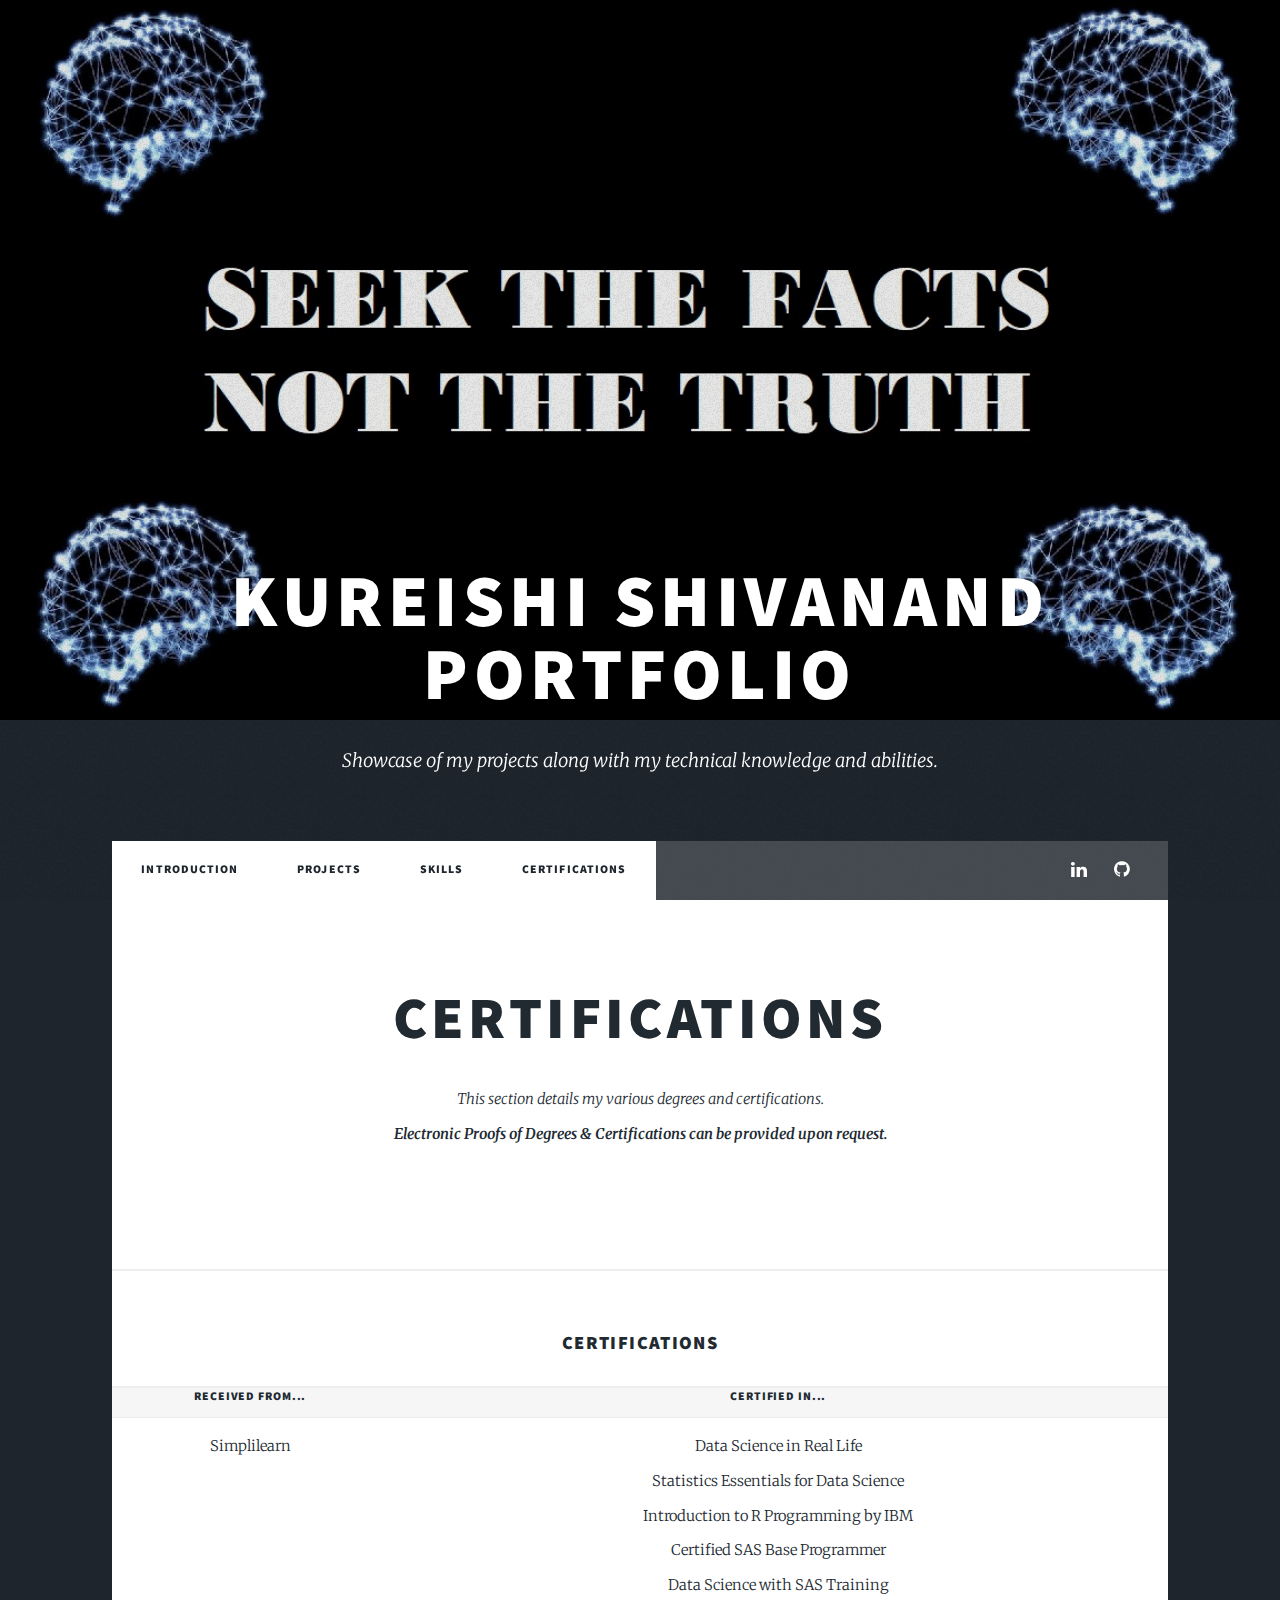
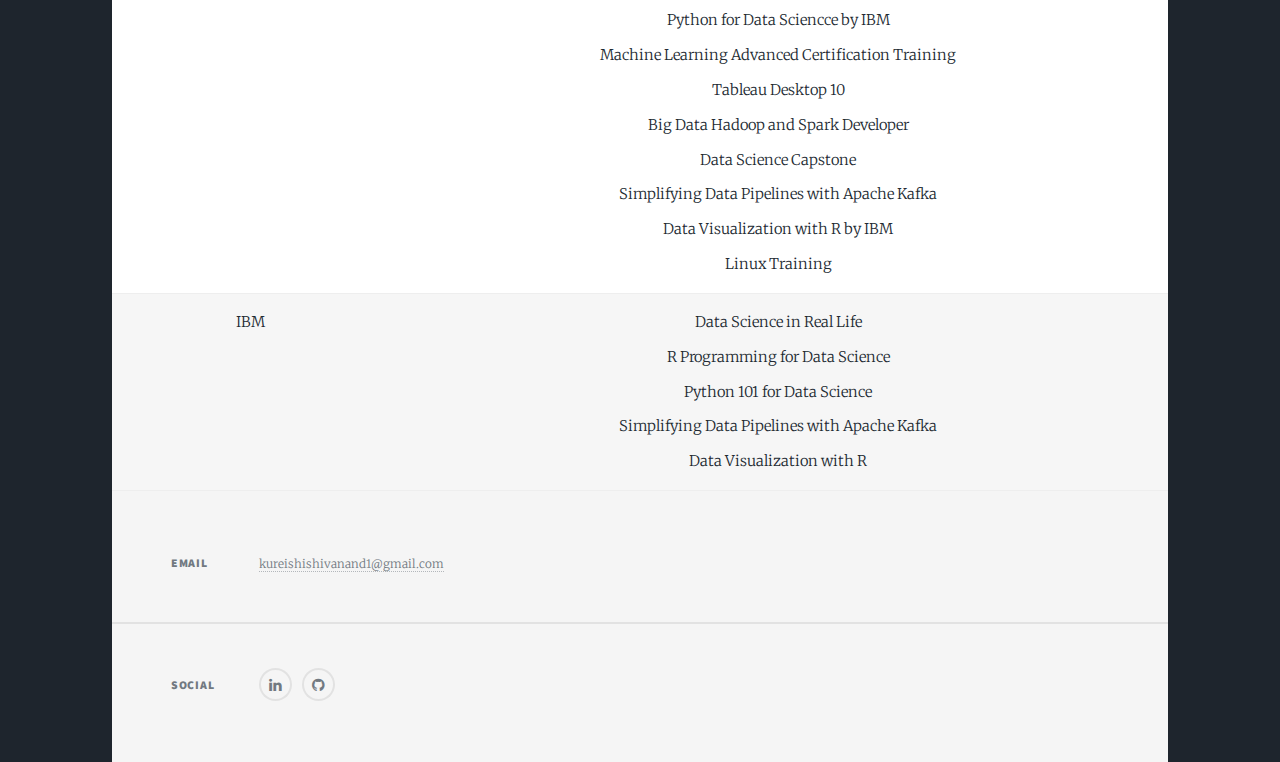
<file: fourth.html>
<!DOCTYPE html>
<!--
	Massively by HTML5 UP
	html5up.net | @ajlkn
	Free for personal and commercial use under the CCA 3.0 license (html5up.net/license)
-->
<html>

<head>
    <title>Kureishi Shivanand - Certifications</title>
    <meta charset="utf-8" />
    <meta name="viewport" content="width=device-width, initial-scale=1, user-scalable=no" />
    <link rel="shortcut icon" type="image/x-icon" href="favicon.ico" />
    <link rel="stylesheet" href="assets/css/main.css" />
    <noscript>
        <link rel="stylesheet" href="assets/css/noscript.css" /></noscript>
</head>

<body class="is-preload">
    <!-- Wrapper -->
    <div id="wrapper" class="fade-in">
        <!-- Intro -->
        <div id="intro">
            <h1>Kureishi Shivanand <br /> Portfolio</h1>
            <p>Showcase of my projects along with my technical knowledge and abilities.</p>
            <!-- <ul class="actions">
        <li>
          <a href="#header" class="button icon solo fa-arrow-down scrolly">Continue</a>
        </li>
      </ul> -->
        </div>

        <!-- Header -->
        <!-- <header id="header">
      <a href="index.html" class="logo">Massively</a>
    </header> -->

        <!-- Nav -->
        <nav id="nav">
            <ul class="links">
                <li class="active"><a href="index.html">Introduction</a></li>
                <li class="active"><a href="second.html">Projects</a></li>
                <li class="active"><a href="third.html">Skills</a></li>
                <li class="active"><a href="fourth.html">Certifications</a></li>
            </ul>
            <!--use icon fa-(social media)-->
            <ul class="icons">
                <li>
                    <a href="http://www.linkedin.com/in/kureishishivanand" target="_blank" class="icon alt fa-linkedin"
                        title="LinkedIn Profile"><span class="label">LinkedIn</span></a>
                </li>
                <li>
                    <a href="https://github.com/Kureishi" target="_blank" class="icon alt fa-github"
                        title="GitHub"><span class="label">GitHub</span></a>
                </li>
            </ul>
        </nav>

        <!-- Main -->
        <div id="main">
            <!-- Featured Post -->
            <article class="post featured">
                <header class="major">
                    <h2>
                        <a href="#">Certifications</a>
                    </h2>
                    <p>
                        This section details my various degrees and certifications.
                        <br />
                        <b>Electronic Proofs of Degrees & Certifications can be provided upon request.</b>
                    </p>
                </header>
            </article>

            <h3 style="text-align: center">Certifications</h3>
            <!-- Posts -->
            <table border="0">
                <tr>
                    <th style="text-align:center">Received from...</th>
                    <th style="text-align:center">Certified in...</th>
                </tr>
                <tr>
                    <td align="center">Simplilearn</td>
                    <td align="center">
                        Data Science in Real Life </br>
                        Statistics Essentials for Data Science </br>
                        Introduction to R Programming by IBM </br>
                        Certified SAS Base Programmer </br>
                        Data Science with SAS Training </br>
                        Python for Data Sciencce by IBM </br>
                        Machine Learning Advanced Certification Training </br>
                        Tableau Desktop 10 </br>
                        Big Data Hadoop and Spark Developer </br>
                        Data Science Capstone </br>
                        Simplifying Data Pipelines with Apache Kafka </br>
                        Data Visualization with R by IBM </br>
                        Linux Training
                    </td>
                </tr>
                <tr>
                    <td align="center">IBM</td>
                    <td align="center">
                        Data Science in Real Life </br>
                        R Programming for Data Science </br>
                        Python 101 for Data Science </br>
                        Simplifying Data Pipelines with Apache Kafka </br>
                        Data Visualization with R </br>
                    </td>
                </tr>
            </table>

            <!-- <h3 style="text-align: center">Software & Tools</h3>
            <table border="0">
                <tr>
                    <th style="text-align:center">Tool</th>
                    <th style="text-align:center">Experience</th>
                </tr>
                <tr>
                    <td align="center">Microsoft Office</td>
                    <td align="center">7 years</td>
                </tr>
                <tr>
                    <td align="center">Linux & Windows</td>
                    <td align="center">5 years</td>
                </tr>
                <tr>
                    <td align="center">NetBeans IDE</td>
                    <td align="center">5 years</td>
                </tr>
                <tr>
                    <td align="center">Eclipse IDE</td>
                    <td align="center">5 years</td>
                </tr>
                <tr>
                    <td align="center">CodeBlocks IDE</td>
                    <td align="center">5 years</td>
                </tr>
                <tr>
                    <td align="center">Matlab</td>
                    <td align="center">4 years</td>
                </tr>
                <tr>
                    <td align="center">Multisim</td>
                    <td align="center">4 years</td>
                </tr>              
                <tr>
                    <td align="center">Quartus</td>
                    <td align="center">4 years</td>
                </tr>
                <tr>
                    <td align="center">Android Studio</td>
                    <td align="center">4 years</td>
                </tr>
                <tr>
                    <td align="center">PyCharm IDE</td>
                    <td align="center">4 years</td>
                </tr>
                <tr>
                    <td align="center">Oscilloscope & Multi-meter</td>
                    <td align="center">4 years</td>
                </tr>
                <tr>
                    <td align="center">Waveform Generator</td>
                    <td align="center">3 years</td>
                </tr>
                <tr>
                    <td align="center">Xilinx ISE</td>
                    <td align="center">2 years</td>
                </tr>
                <tr>
                    <td align="center">Adobe Creative Suite</td>
                    <td align="center">2 years</td>
                </tr>               
                <tr>
                    <td align="center">Code Warrior IDE</td>
                    <td align="center">2 years</td>
                </tr>
                <tr>
                    <td align="center">Cadence Design Systems</td>
                    <td align="center">2 years</td>
                </tr>
                <tr>
                    <td align="center">SQLite Studio/MySQL Workbench</td>
                    <td align="center">2 years</td>
                </tr>
                <tr>
                    <td align="center">uVision IDE</td>
                    <td align="center">2 years</td>
                </tr>
                
                <tr>
                    <td align="center">Tableau Desktop</td>
                    <td align="center">2 years</td>
                </tr>
                <tr>
                    <td align="center">Wireshark</td>
                    <td align="center">2 years</td>
                </tr>
                <tr>
                    <td align="center">Jupyter (IPython) Notebook</td>
                    <td align="center">2 years</td>
                </tr>
                <tr>
                    <td align="center">Visual Studio/Visual Studio Code</td>
                    <td align="center">1 year</td>
                </tr>
                
                <tr>
                    <td align="center">Altium Designer</td>
                    <td align="center">1 year</td>
                </tr>           
                <tr>
                    <td align="center">Selenium IDE, WebDriver, JMeter</td>
                    <td align="center">1 year</td>
                </tr>
                <tr>
                    <td align="center">RStudio</td>
                    <td align="center">1 year</td>
                </tr>
                <tr>
                    <td align="center">SAS Studio</td>
                    <td align="center">1 year</td>
                </tr>
                <tr>
                    <td align="center">Docker</td>
                    <td align="center">6 months</td>
                </tr>
                <tr>
                    <td align="center">Talend</td>
                    <td align="center">6 months</td>
                </tr>               
                <tr>
                    <td align="center">Hadoop Ecosystem, Apache Spark</td>
                    <td align="center">6 months</td>
                </tr>
            </table> -->

            <!-- Footer - Pagination-->
            <!-- <footer> -->
            <!-- <div class="pagination"> -->
            <!-- Leave commented even when uncomment this section: <a href="#" class="previous">Prev</a>-->
            <!-- <a href="#" class="page active">1</a> -->
            <!-- <a href="#" class="page">2</a> -->
            <!-- <a href="#" class="page">3</a> -->
            <!-- <span class="extra">&hellip;</span> -->
            <!-- <a href="#" class="page">8</a> -->
            <!-- <a href="#" class="page">9</a> -->
            <!-- <a href="#" class="page">10</a> -->
            <!-- <a href="#" class="next">Next</a> -->
            <!-- </div> -->
            <!-- </footer> -->
        </div>

        <!-- Footer -->
        <footer id="footer">
            <!-- <section>
        <form method="post" action="#">
          <div class="fields">
            <div class="field">
              <label for="name">Name</label>
              <input type="text" name="name" id="name" />
            </div>
            <div class="field">
              <label for="email">Email</label>
              <input type="text" name="email" id="email" />
            </div>
            <div class="field">
              <label for="message">Message</label>
              <textarea name="message" id="message" rows="3"></textarea>
            </div>
          </div>
          <ul class="actions">
            <li><input type="submit" value="Send Message" /></li>
          </ul>
        </form>
      </section> -->
            <section class="split contact">
                <section>
                    <h3>Email</h3>
                    <p><a href="#">kureishishivanand1@gmail.com</a></p>
                </section>
                <section>
                    <h3>Social</h3>
                    <ul class="icons alt">
                        <li>
                            <a href="http://www.linkedin.com/in/kureishishivanand" target="_blank"
                                class="icon alt fa-linkedin" title="LinkedIn Profile"><span
                                    class="label">LinkedIn</span></a>
                        </li>
                        <li>
                            <a href="https://github.com/Kureishi" target="_blank" class="icon alt fa-github"
                                title="GitHub"><span class="label">GitHub</span></a>
                        </li>
                    </ul>
                </section>
            </section>
        </footer>

        <!-- Copyright -->
        <!-- <div id="copyright">
            <ul>
                <li>&copy; Untitled</li>
                <li>Design: <a href="https://html5up.net">HTML5 UP</a></li>
            </ul>
        </div> -->
    </div>

    <!-- Scripts -->
    <script src="assets/js/jquery.min.js"></script>
    <script src="assets/js/jquery.scrollex.min.js"></script>
    <script src="assets/js/jquery.scrolly.min.js"></script>
    <script src="assets/js/browser.min.js"></script>
    <script src="assets/js/breakpoints.min.js"></script>
    <script src="assets/js/util.js"></script>
    <script src="assets/js/main.js"></script>
</body>

</html>
</file>
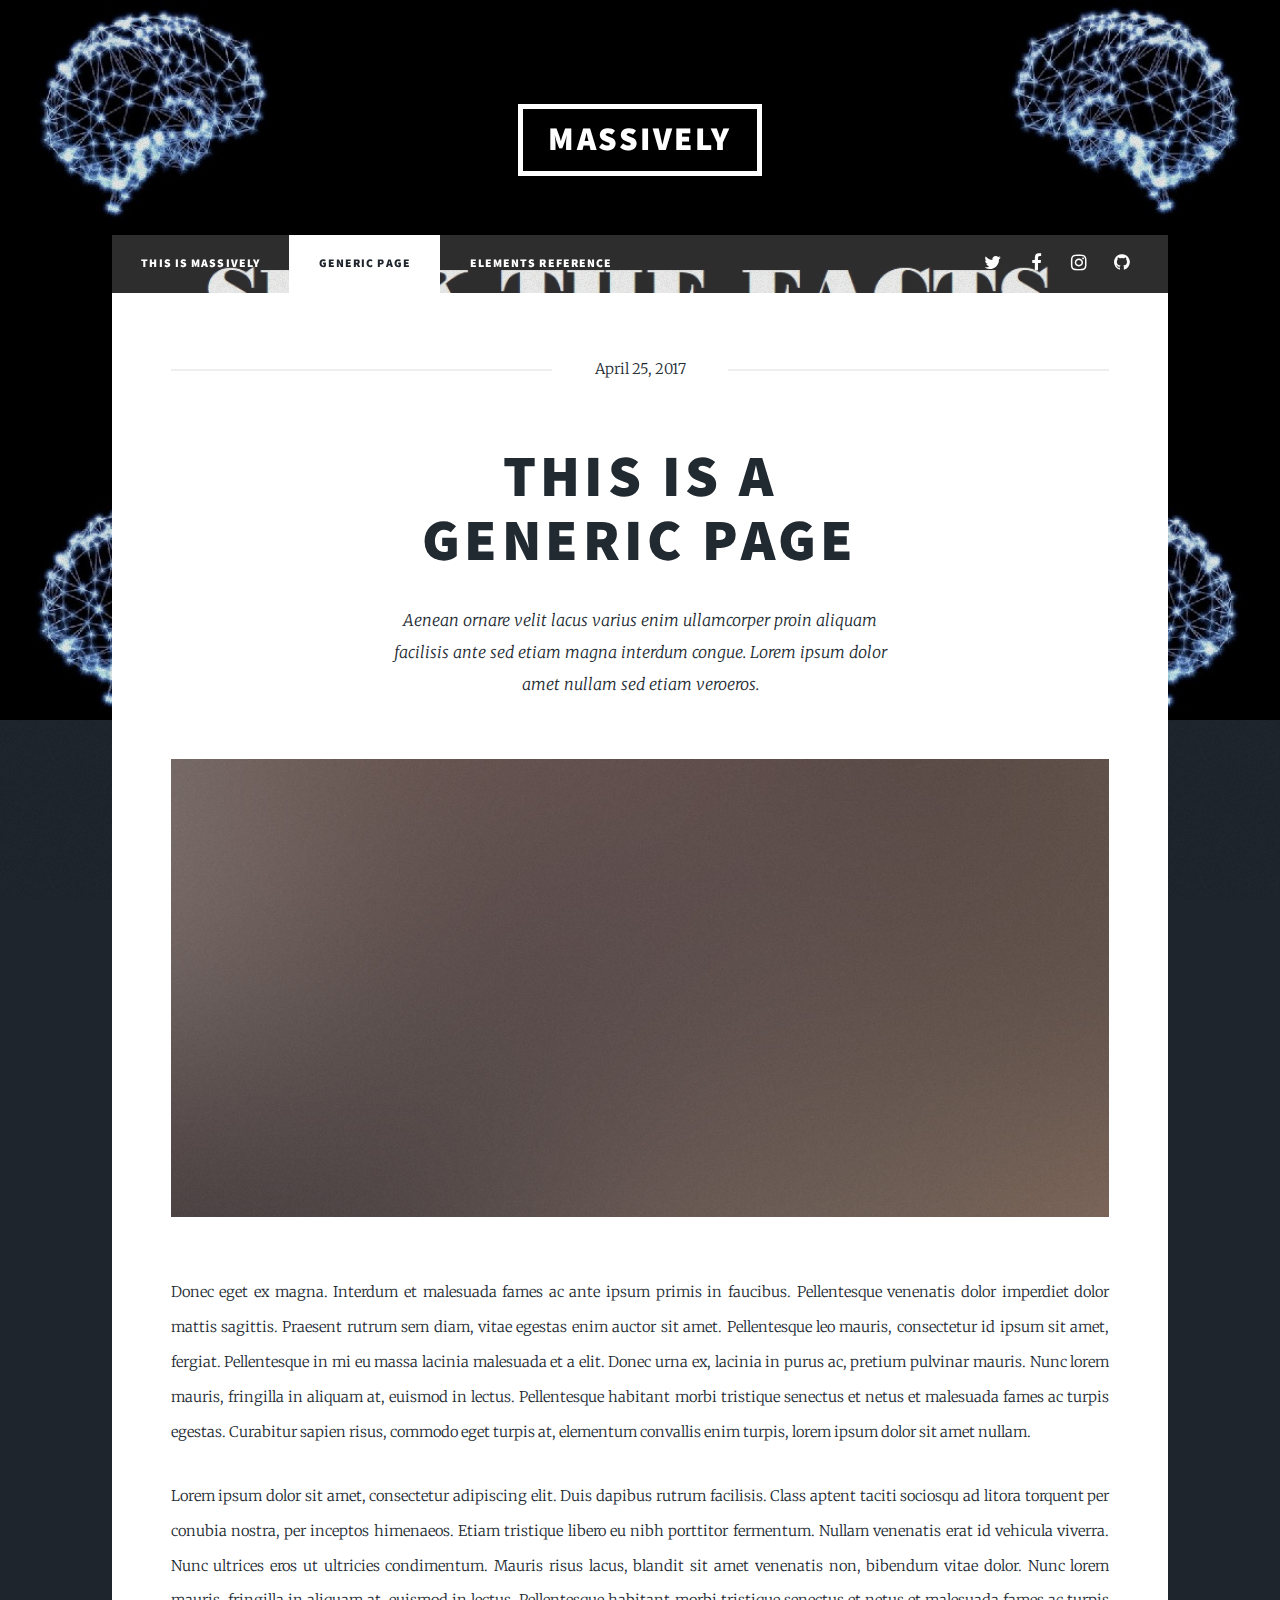
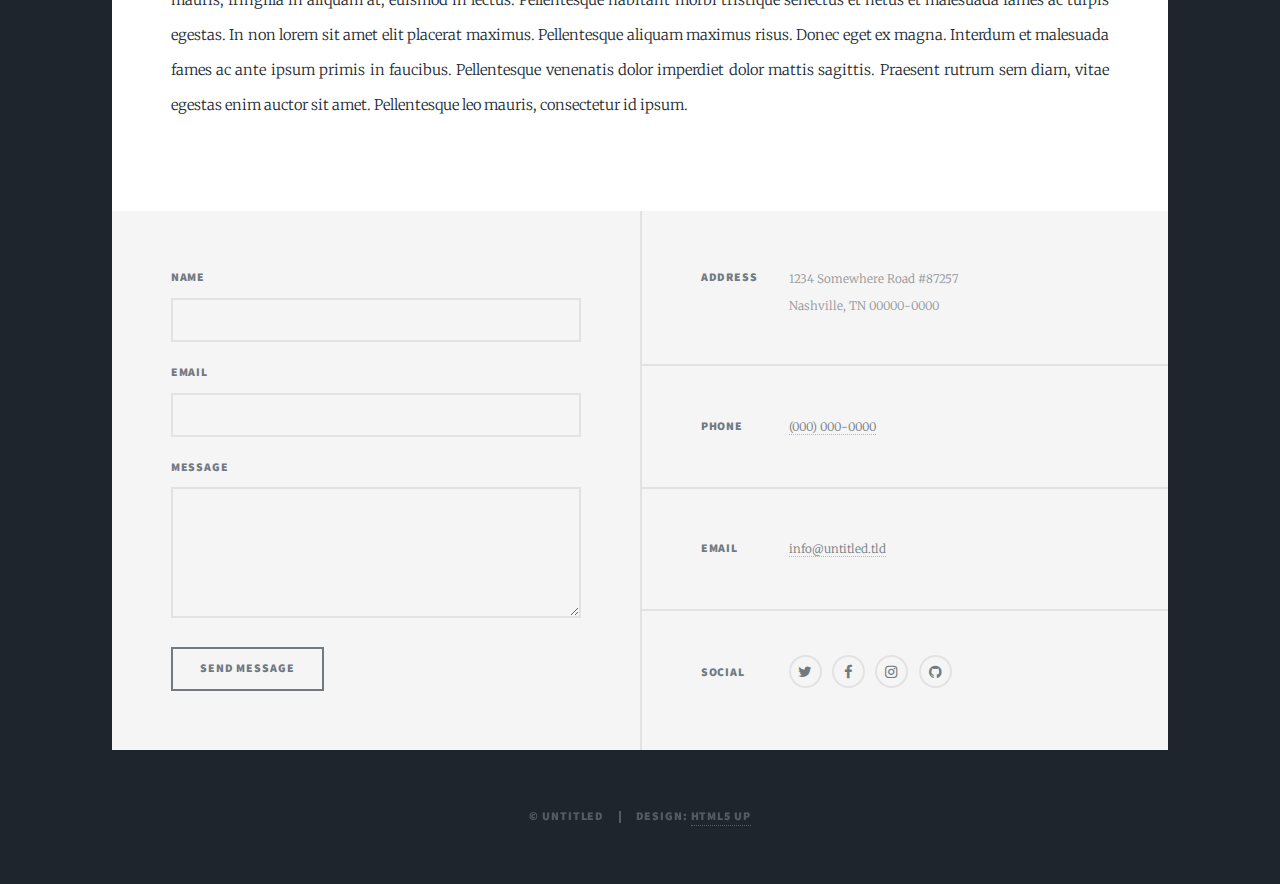
<file: generic.html>
<!DOCTYPE HTML>
<!--
	Massively by HTML5 UP
	html5up.net | @ajlkn
	Free for personal and commercial use under the CCA 3.0 license (html5up.net/license)
-->
<html>
	<head>
		<title>Generic Page - Massively by HTML5 UP</title>
		<meta charset="utf-8" />
		<meta name="viewport" content="width=device-width, initial-scale=1, user-scalable=no" />
		<link rel="stylesheet" href="assets/css/main.css" />
		<noscript><link rel="stylesheet" href="assets/css/noscript.css" /></noscript>
	</head>
	<body class="is-preload">

		<!-- Wrapper -->
			<div id="wrapper">

				<!-- Header -->
					<header id="header">
						<a href="index.html" class="logo">Massively</a>
					</header>

				<!-- Nav -->
					<nav id="nav">
						<ul class="links">
							<li><a href="index.html">This is Massively</a></li>
							<li class="active"><a href="generic.html">Generic Page</a></li>
							<li><a href="elements.html">Elements Reference</a></li>
						</ul>
						<ul class="icons">
							<li><a href="#" class="icon fa-twitter"><span class="label">Twitter</span></a></li>
							<li><a href="#" class="icon fa-facebook"><span class="label">Facebook</span></a></li>
							<li><a href="#" class="icon fa-instagram"><span class="label">Instagram</span></a></li>
							<li><a href="#" class="icon fa-github"><span class="label">GitHub</span></a></li>
						</ul>
					</nav>

				<!-- Main -->
					<div id="main">

						<!-- Post -->
							<section class="post">
								<header class="major">
									<span class="date">April 25, 2017</span>
									<h1>This is a<br />
									Generic Page</h1>
									<p>Aenean ornare velit lacus varius enim ullamcorper proin aliquam<br />
									facilisis ante sed etiam magna interdum congue. Lorem ipsum dolor<br />
									amet nullam sed etiam veroeros.</p>
								</header>
								<div class="image main"><img src="images/pic01.jpg" alt="" /></div>
								<p>Donec eget ex magna. Interdum et malesuada fames ac ante ipsum primis in faucibus. Pellentesque venenatis dolor imperdiet dolor mattis sagittis. Praesent rutrum sem diam, vitae egestas enim auctor sit amet. Pellentesque leo mauris, consectetur id ipsum sit amet, fergiat. Pellentesque in mi eu massa lacinia malesuada et a elit. Donec urna ex, lacinia in purus ac, pretium pulvinar mauris. Nunc lorem mauris, fringilla in aliquam at, euismod in lectus. Pellentesque habitant morbi tristique senectus et netus et malesuada fames ac turpis egestas. Curabitur sapien risus, commodo eget turpis at, elementum convallis enim turpis, lorem ipsum dolor sit amet nullam.</p>
								<p>Lorem ipsum dolor sit amet, consectetur adipiscing elit. Duis dapibus rutrum facilisis. Class aptent taciti sociosqu ad litora torquent per conubia nostra, per inceptos himenaeos. Etiam tristique libero eu nibh porttitor fermentum. Nullam venenatis erat id vehicula viverra. Nunc ultrices eros ut ultricies condimentum. Mauris risus lacus, blandit sit amet venenatis non, bibendum vitae dolor. Nunc lorem mauris, fringilla in aliquam at, euismod in lectus. Pellentesque habitant morbi tristique senectus et netus et malesuada fames ac turpis egestas. In non lorem sit amet elit placerat maximus. Pellentesque aliquam maximus risus. Donec eget ex magna. Interdum et malesuada fames ac ante ipsum primis in faucibus. Pellentesque venenatis dolor imperdiet dolor mattis sagittis. Praesent rutrum sem diam, vitae egestas enim auctor sit amet. Pellentesque leo mauris, consectetur id ipsum.</p>
							</section>

					</div>

				<!-- Footer -->
					<footer id="footer">
						<section>
							<form method="post" action="#">
								<div class="fields">
									<div class="field">
										<label for="name">Name</label>
										<input type="text" name="name" id="name" />
									</div>
									<div class="field">
										<label for="email">Email</label>
										<input type="text" name="email" id="email" />
									</div>
									<div class="field">
										<label for="message">Message</label>
										<textarea name="message" id="message" rows="3"></textarea>
									</div>
								</div>
								<ul class="actions">
									<li><input type="submit" value="Send Message" /></li>
								</ul>
							</form>
						</section>
						<section class="split contact">
							<section class="alt">
								<h3>Address</h3>
								<p>1234 Somewhere Road #87257<br />
								Nashville, TN 00000-0000</p>
							</section>
							<section>
								<h3>Phone</h3>
								<p><a href="#">(000) 000-0000</a></p>
							</section>
							<section>
								<h3>Email</h3>
								<p><a href="#">info@untitled.tld</a></p>
							</section>
							<section>
								<h3>Social</h3>
								<ul class="icons alt">
									<li><a href="#" class="icon alt fa-twitter"><span class="label">Twitter</span></a></li>
									<li><a href="#" class="icon alt fa-facebook"><span class="label">Facebook</span></a></li>
									<li><a href="#" class="icon alt fa-instagram"><span class="label">Instagram</span></a></li>
									<li><a href="#" class="icon alt fa-github"><span class="label">GitHub</span></a></li>
								</ul>
							</section>
						</section>
					</footer>

				<!-- Copyright -->
					<div id="copyright">
						<ul><li>&copy; Untitled</li><li>Design: <a href="https://html5up.net">HTML5 UP</a></li></ul>
					</div>

			</div>

		<!-- Scripts -->
			<script src="assets/js/jquery.min.js"></script>
			<script src="assets/js/jquery.scrollex.min.js"></script>
			<script src="assets/js/jquery.scrolly.min.js"></script>
			<script src="assets/js/browser.min.js"></script>
			<script src="assets/js/breakpoints.min.js"></script>
			<script src="assets/js/util.js"></script>
			<script src="assets/js/main.js"></script>

	</body>
</html>
</file>
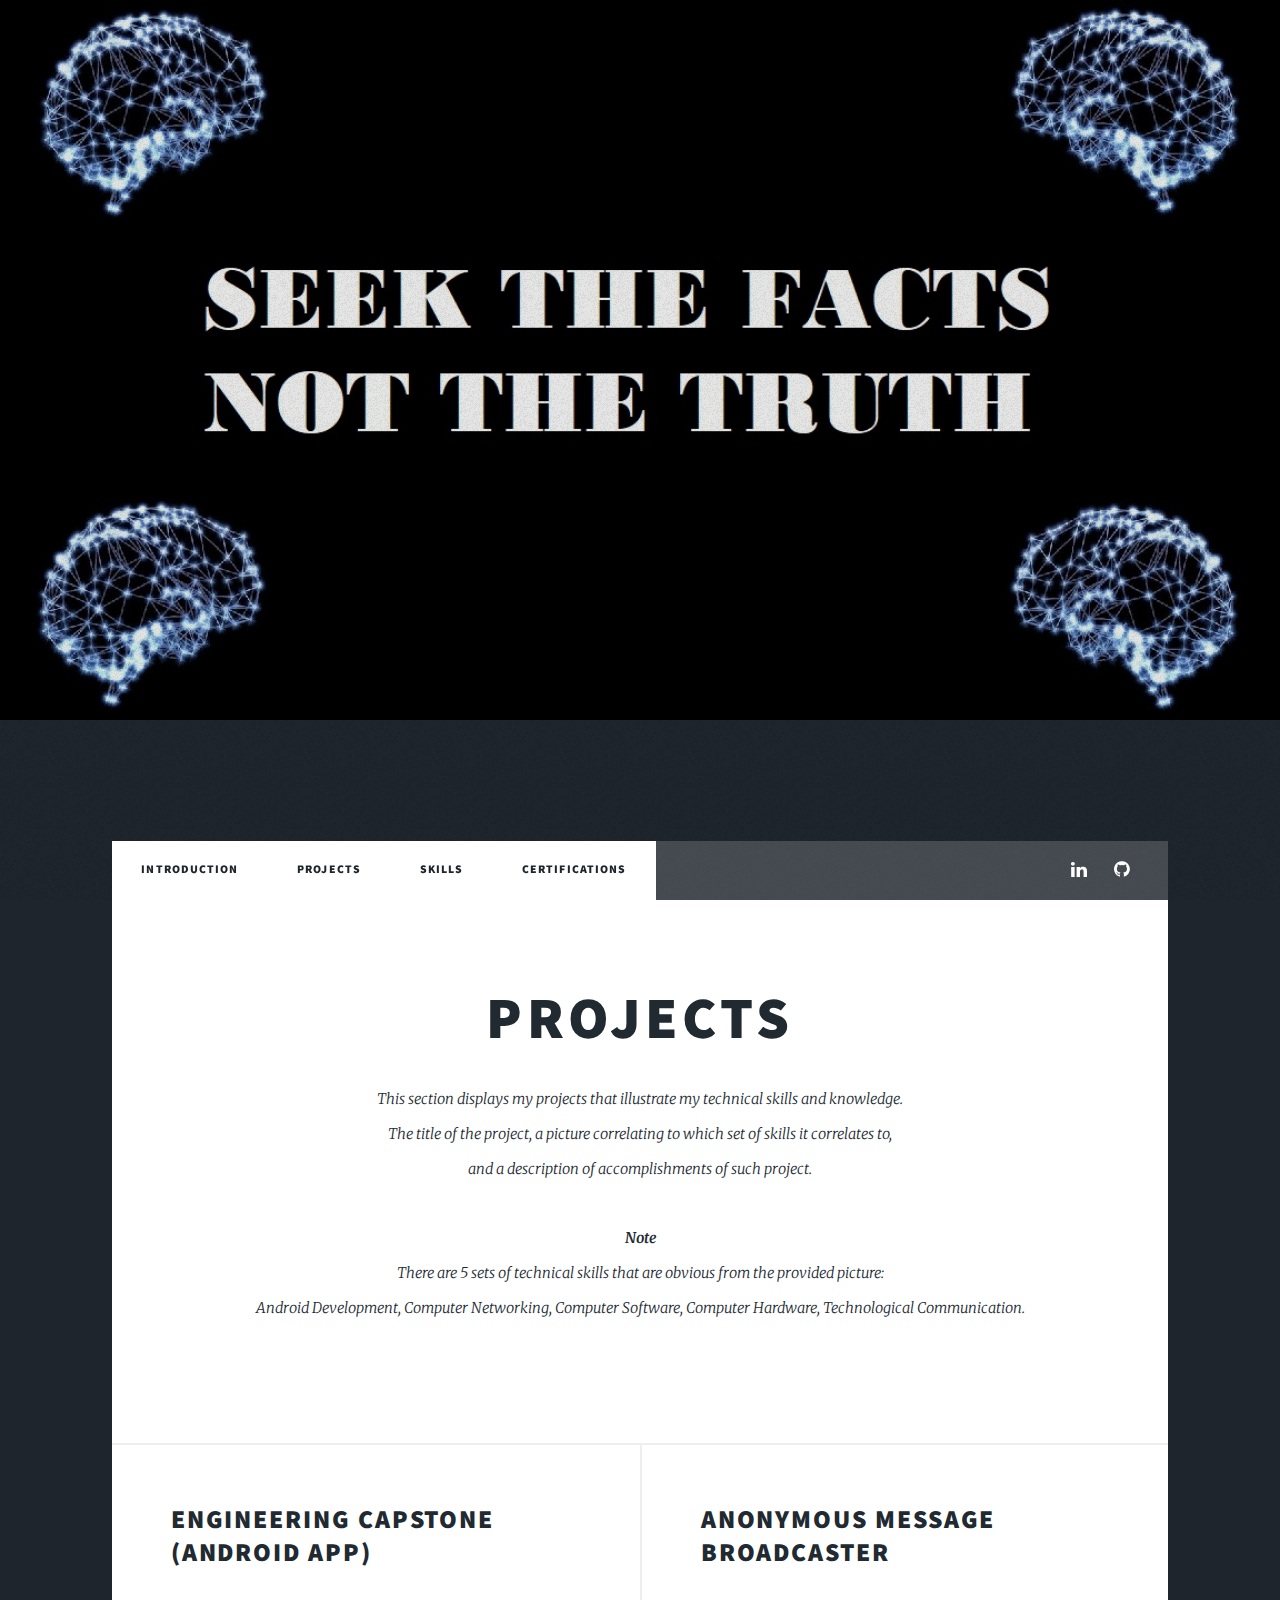
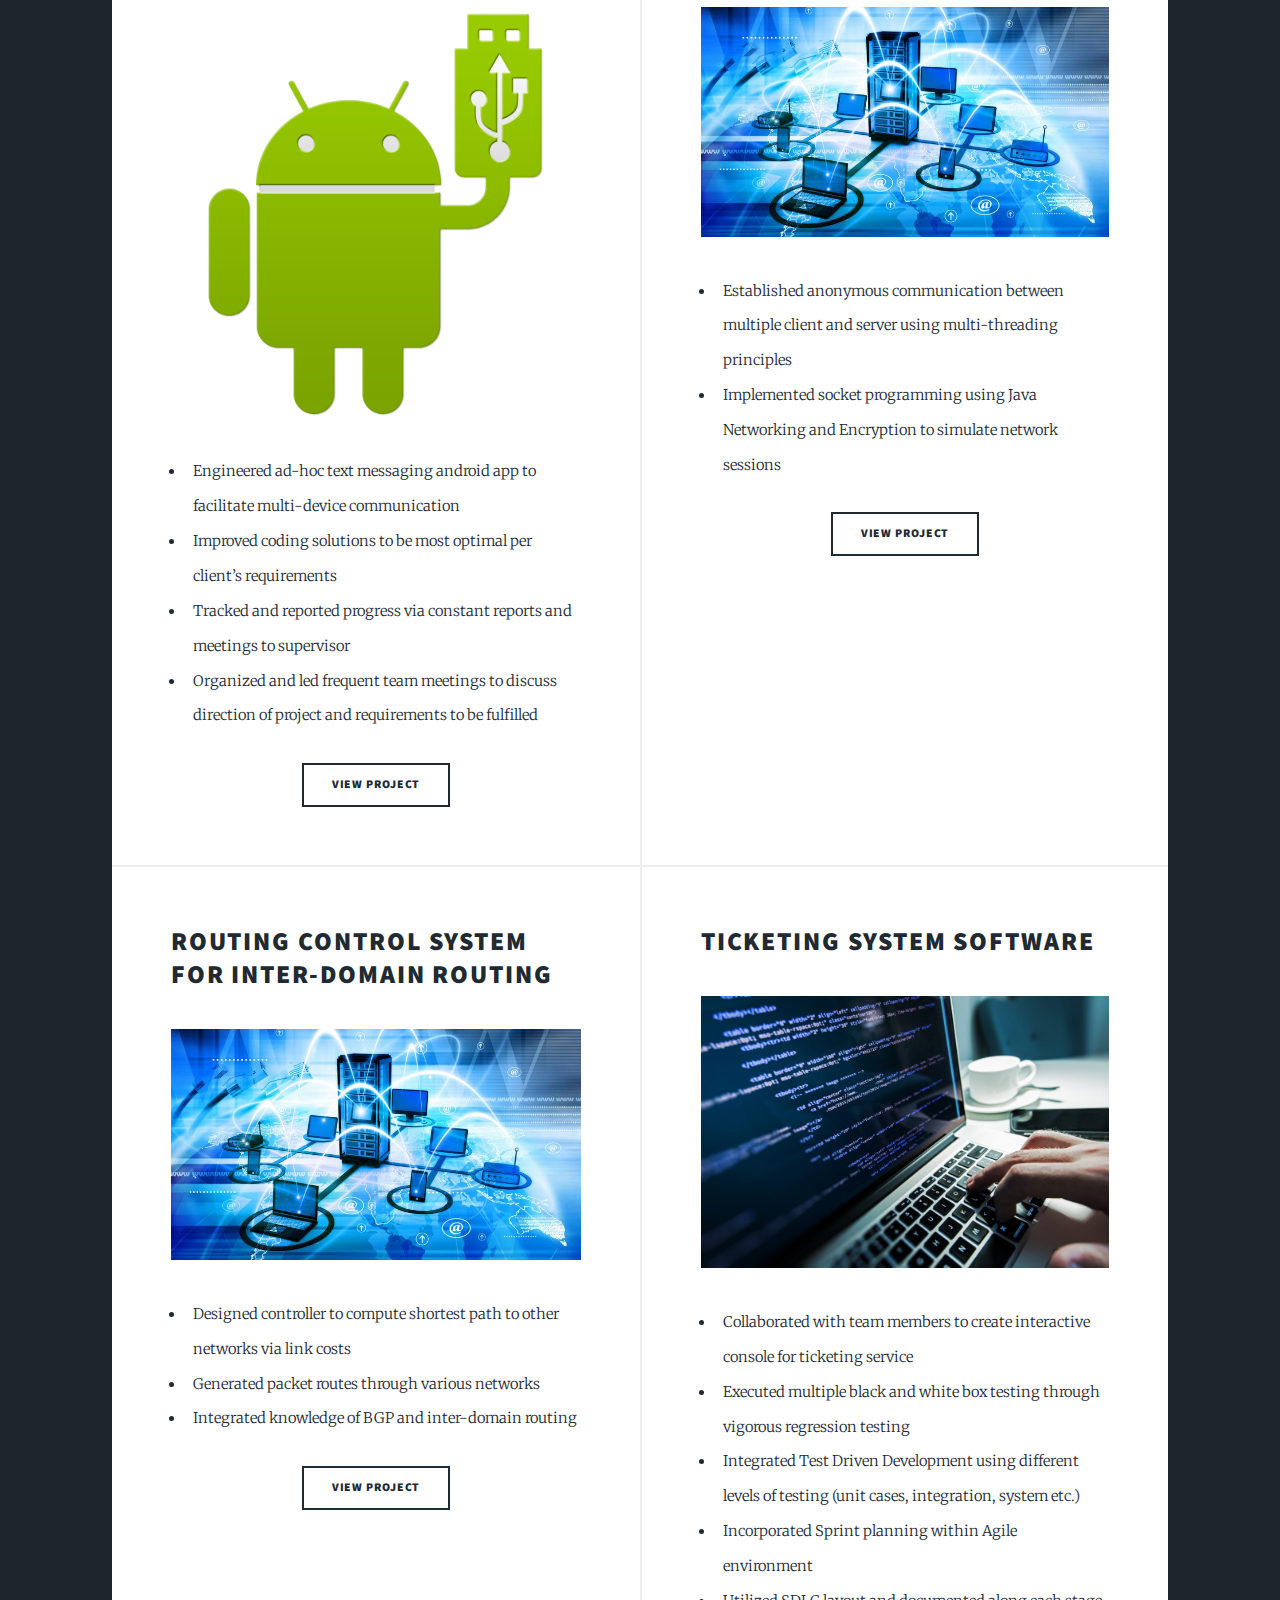
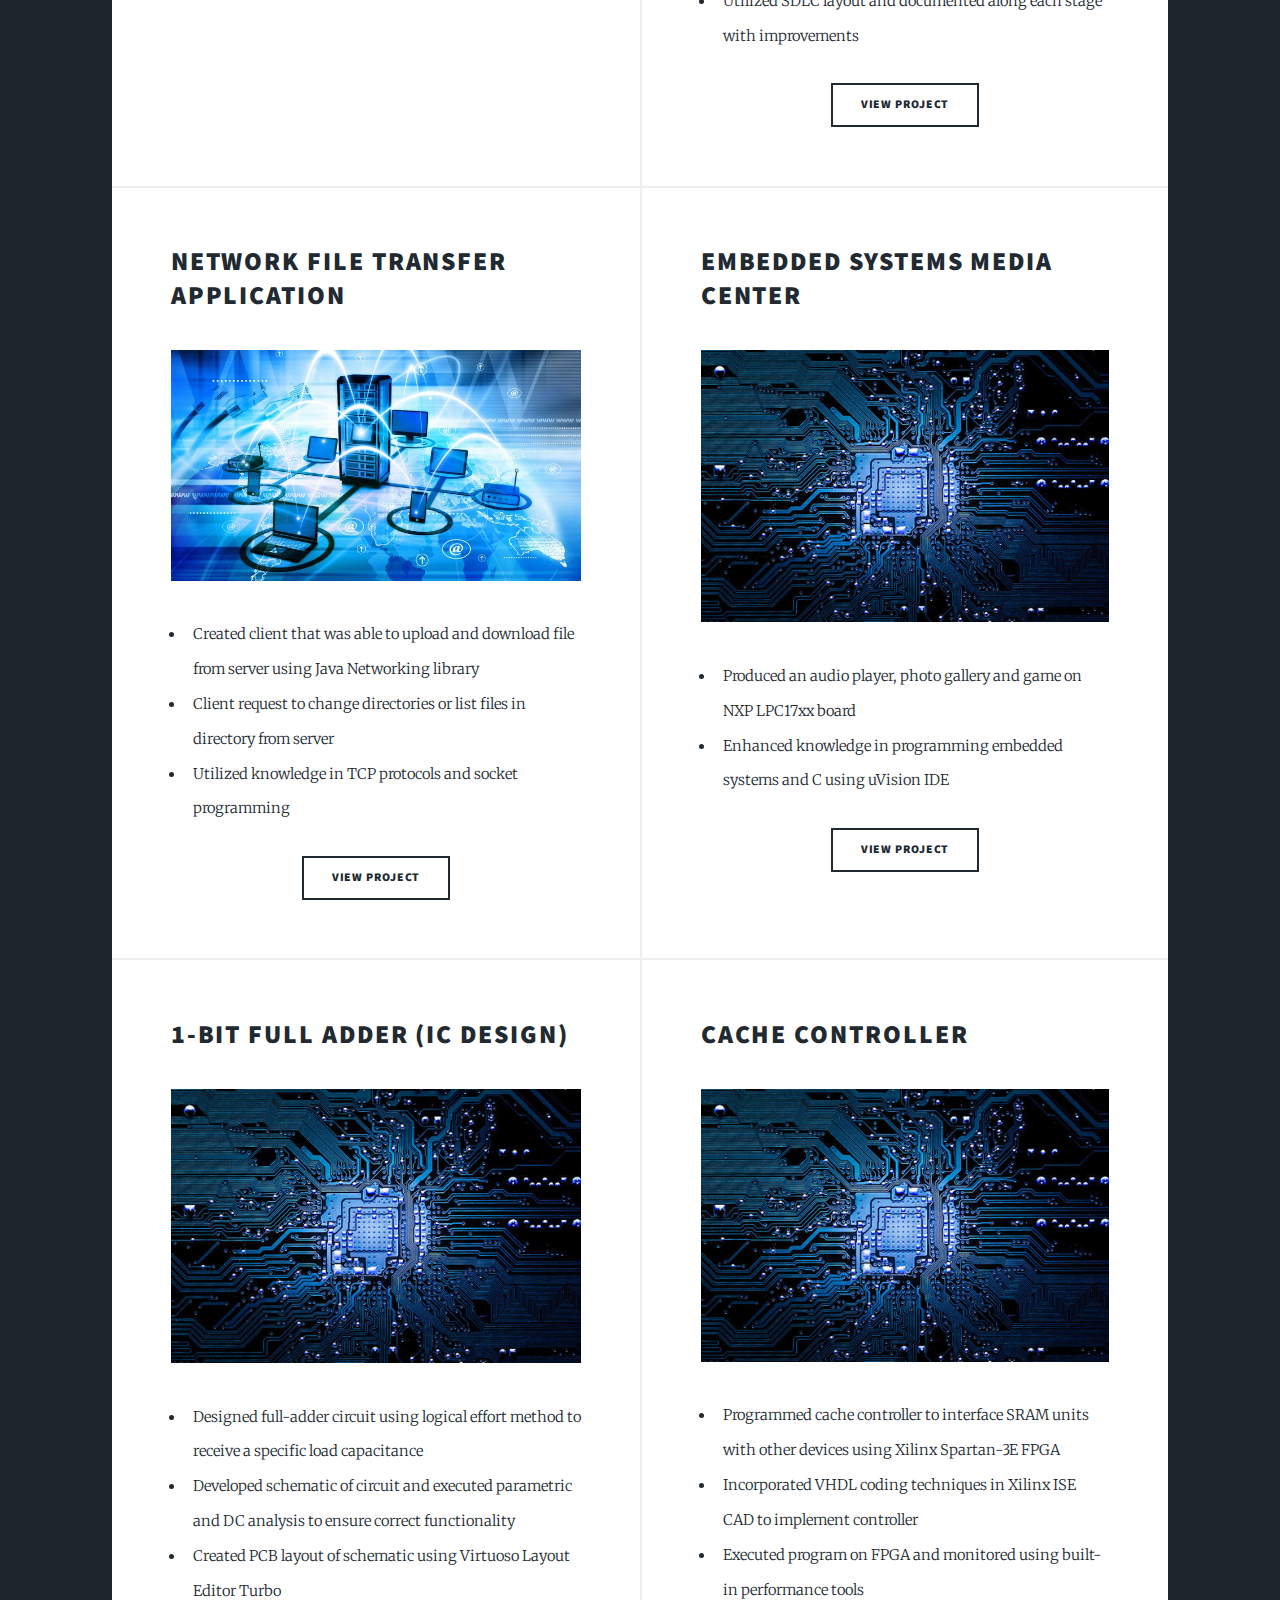
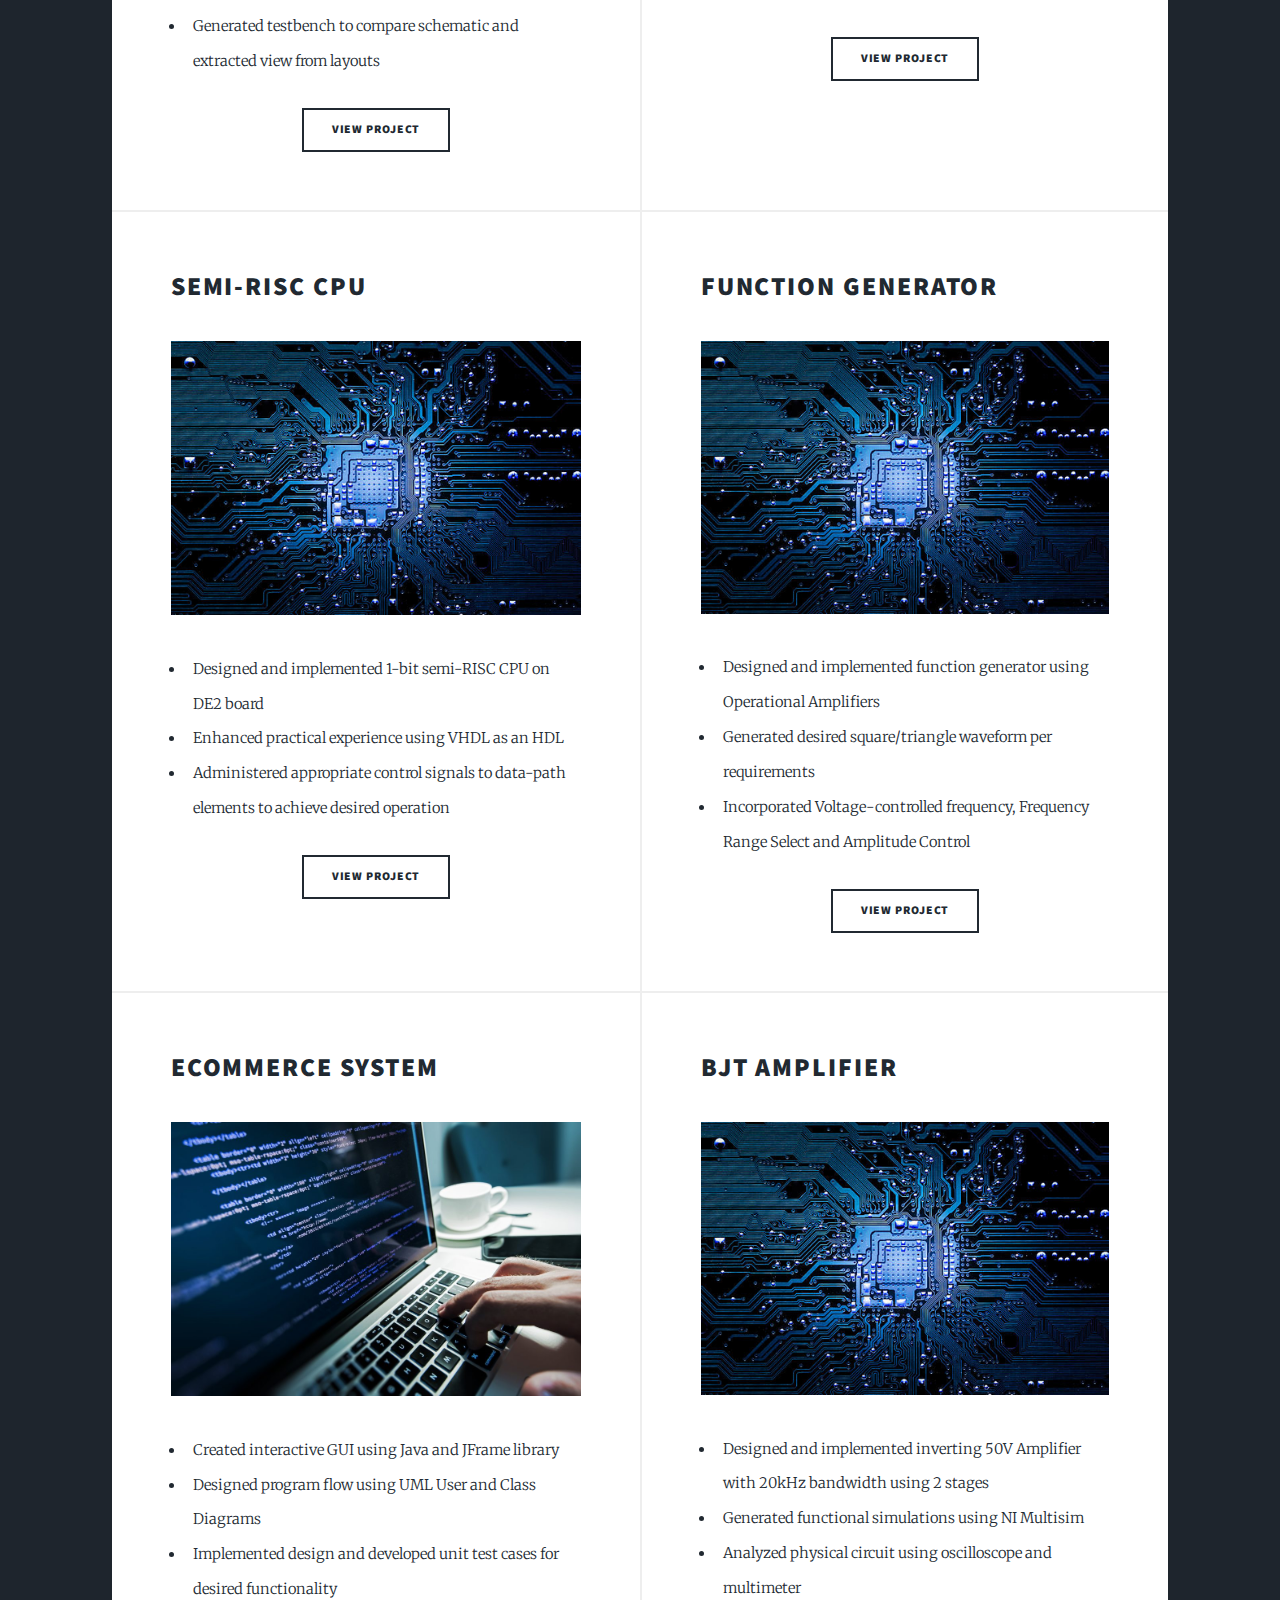
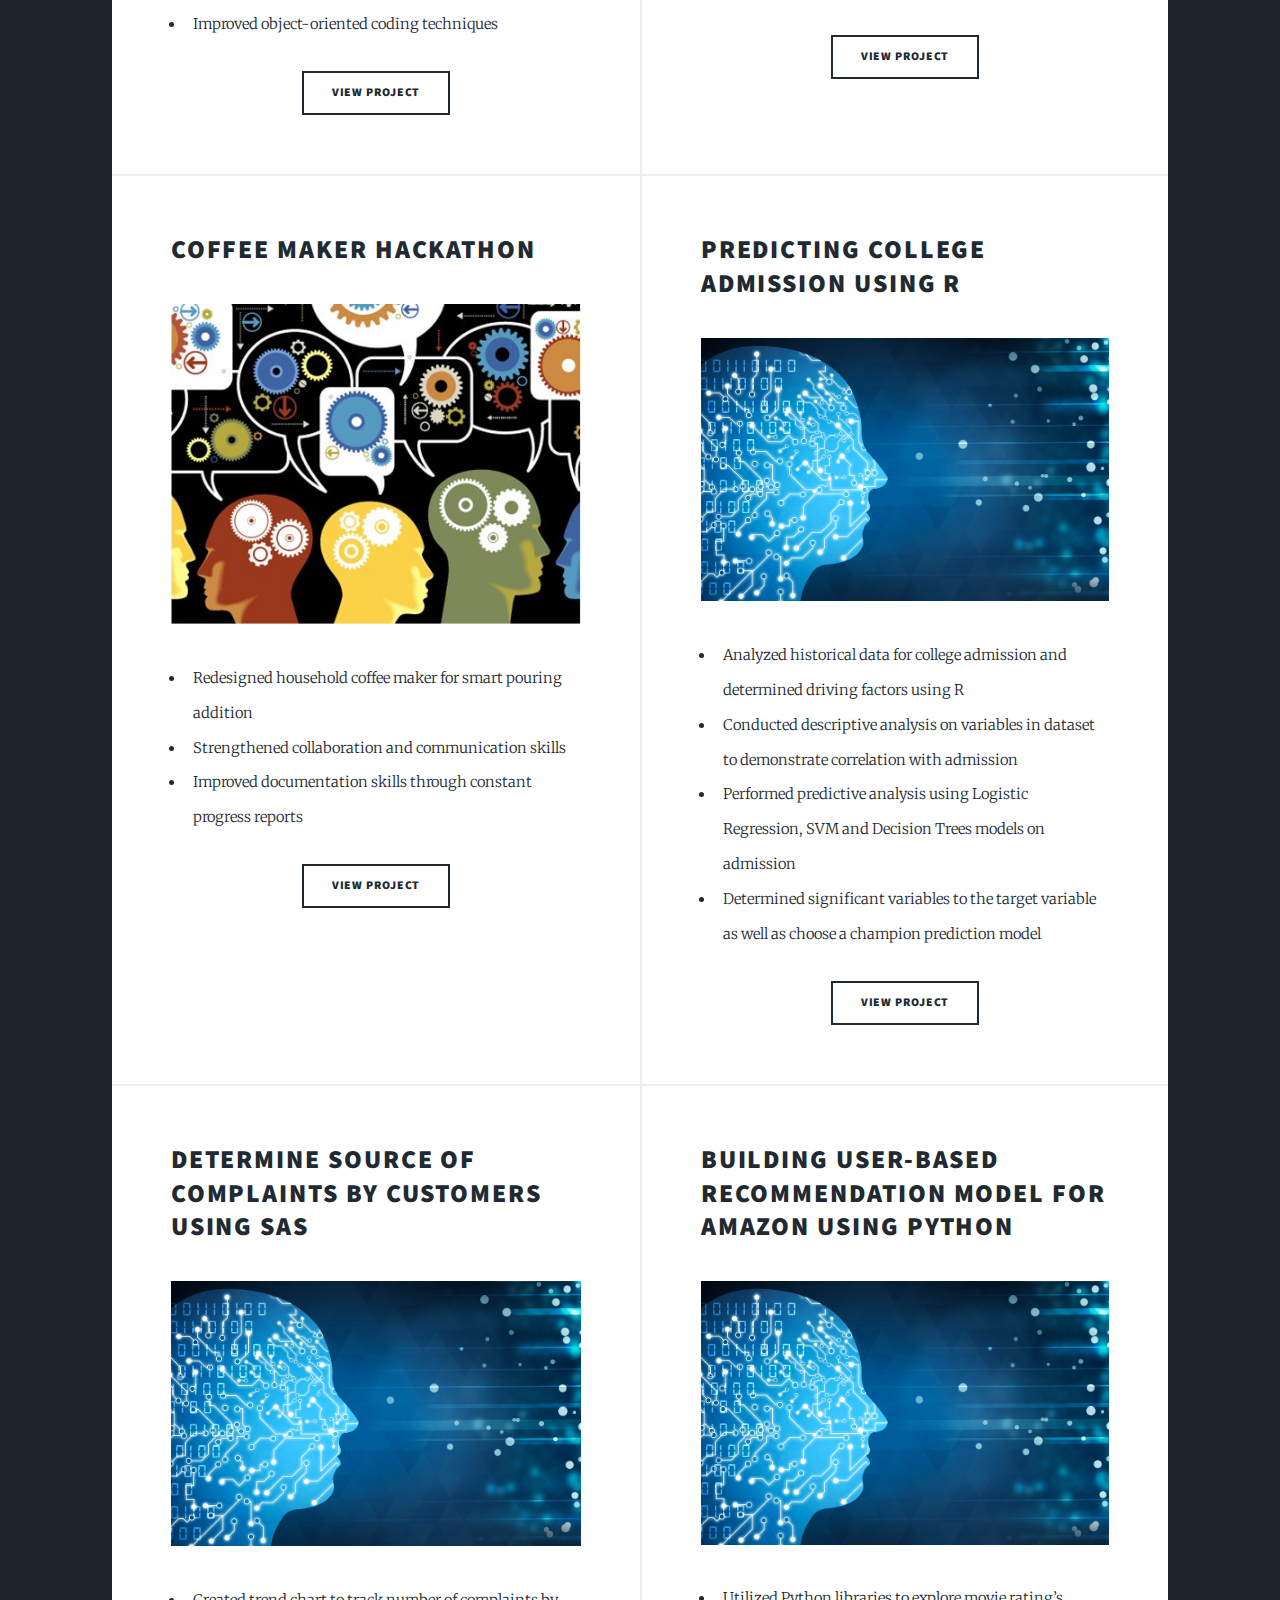
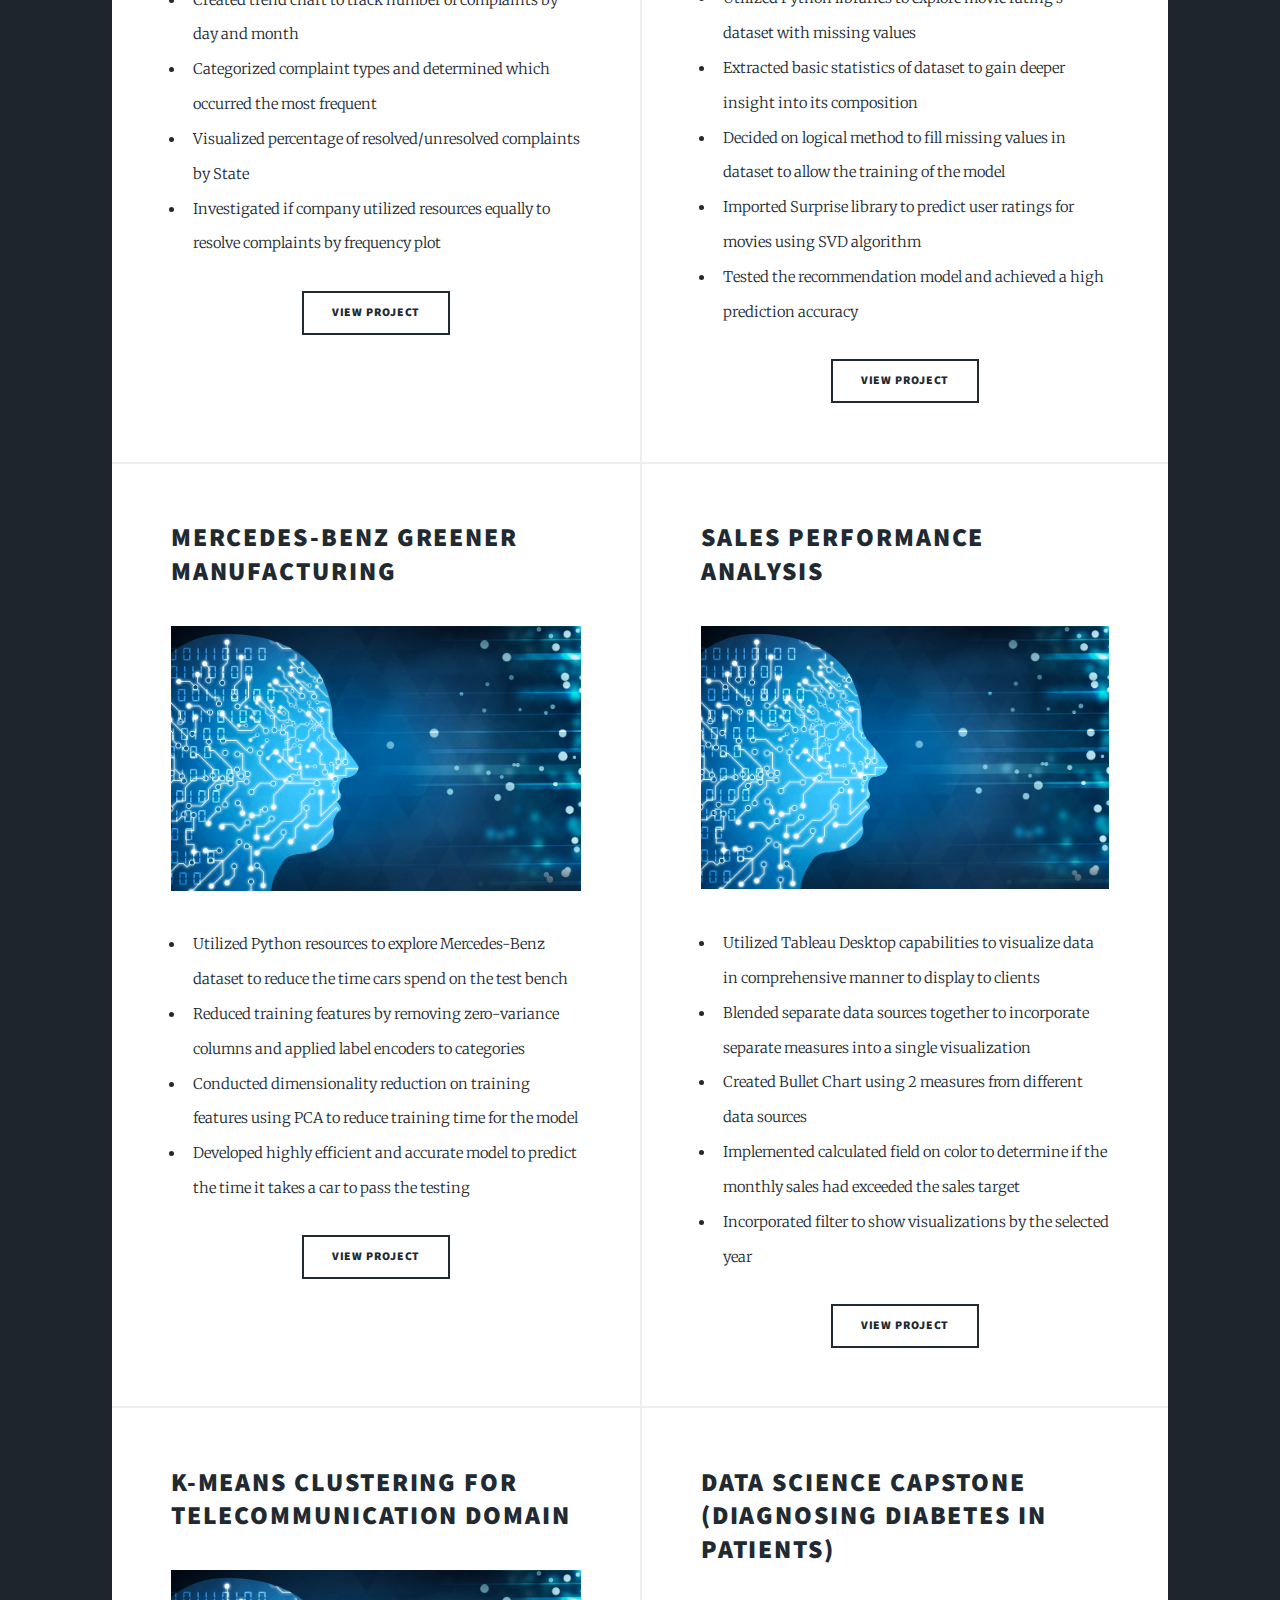
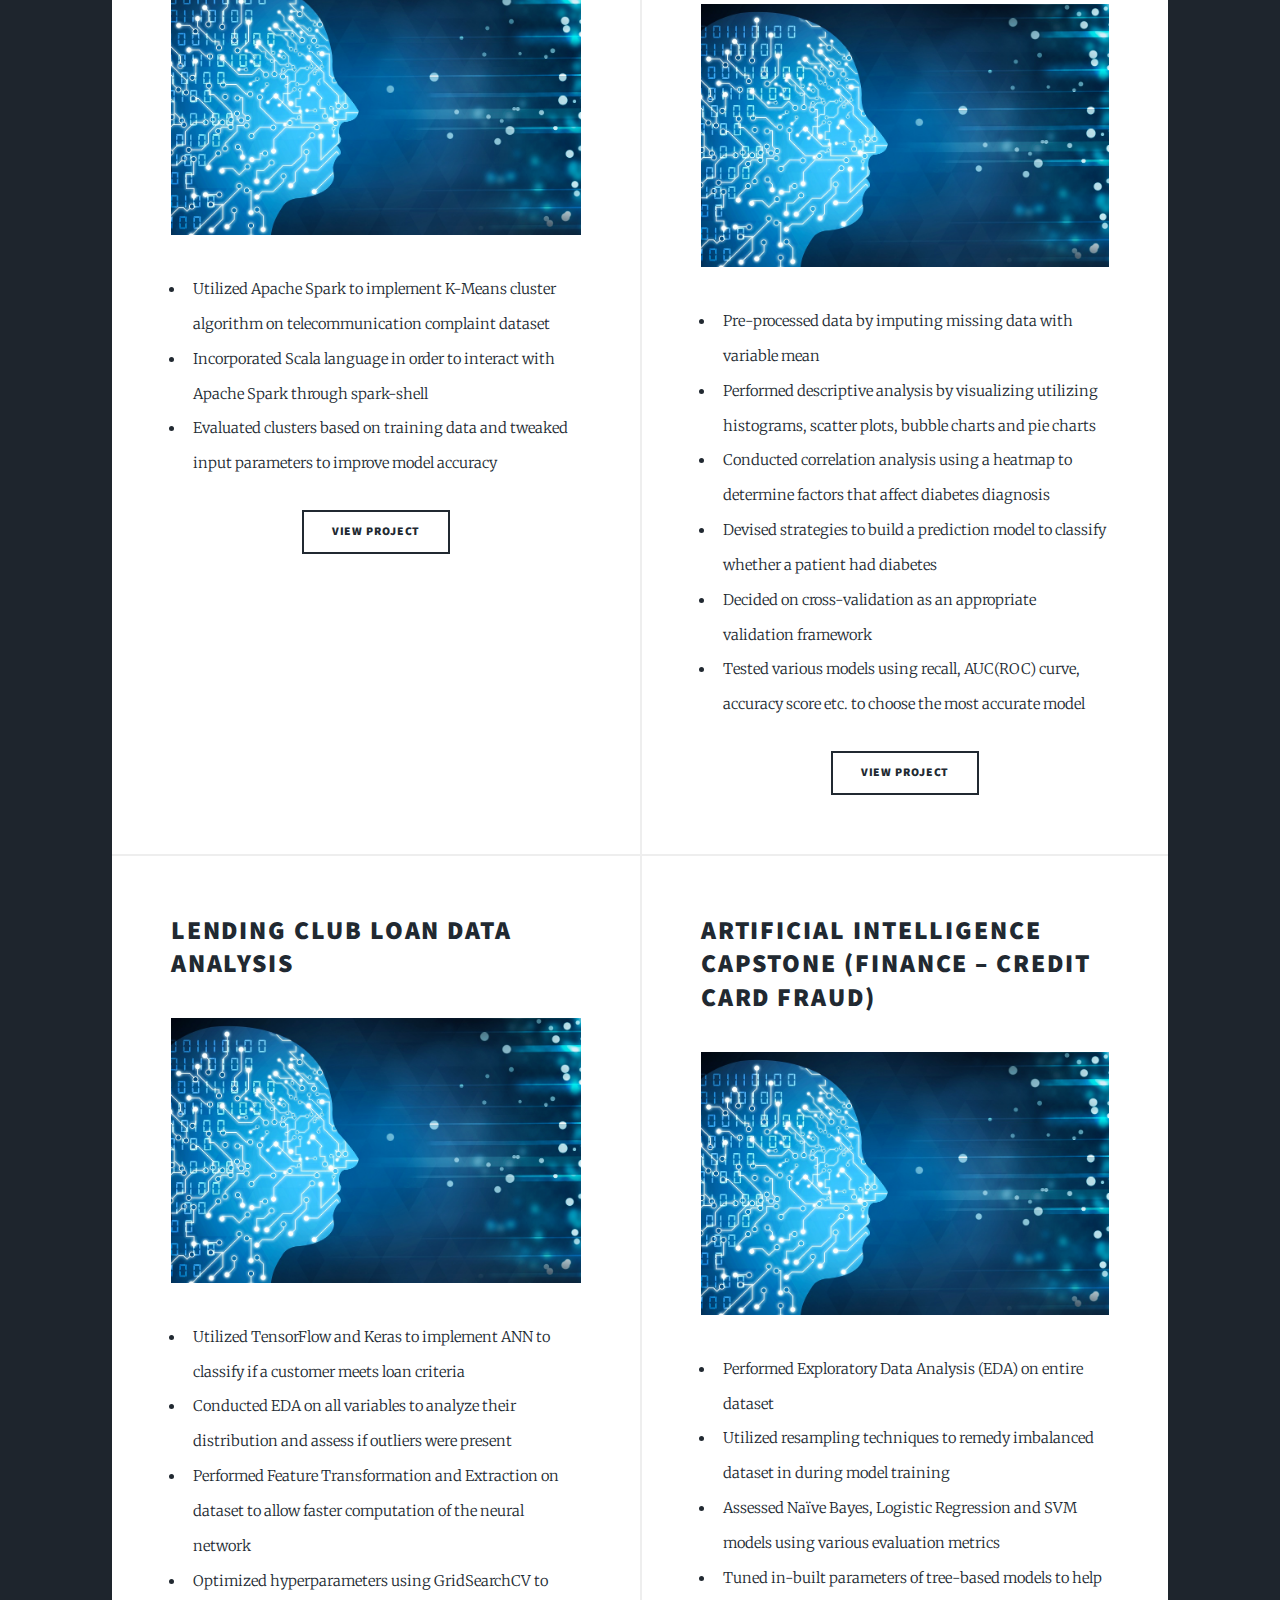
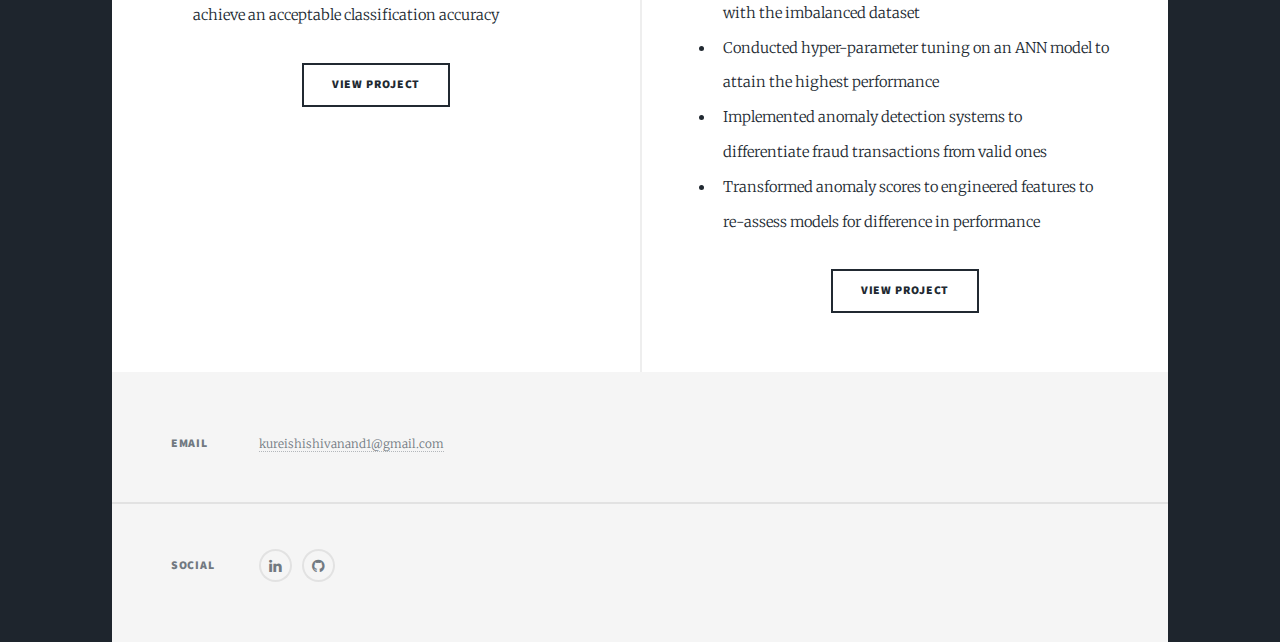
<file: projects.html>
<!DOCTYPE html>
<!--
	Massively by HTML5 UP
	html5up.net | @ajlkn
	Free for personal and commercial use under the CCA 3.0 license (html5up.net/license)
-->
<html>

<head>
    <title>Kureishi Shivanand - Projects</title>
    <meta charset="utf-8" />
    <meta name="viewport" content="width=device-width, initial-scale=1, user-scalable=no" />
    <link rel="shortcut icon" type="image/x-icon" href="favicon.ico" />
    <link rel="stylesheet" href="assets/css/main.css" />
    <noscript>
        <link rel="stylesheet" href="assets/css/noscript.css" /></noscript>
</head>

<body class="is-preload">
    <!-- Wrapper -->
    <div id="wrapper" class="fade-in">
        <!-- Intro -->
        <div id="intro">
            <!-- <h1>Kureishi Shivanand <br /> Portfolio</h1>
            <p>Showcase of my projects along with my technical knowledge and abilities.</p> -->
            <!-- <ul class="actions">
        <li>
          <a href="#header" class="button icon solo fa-arrow-down scrolly">Continue</a>
        </li>
      </ul> -->
        </div>

        <!-- Header -->
        <!-- <header id="header">
      <a href="index.html" class="logo">Massively</a>
    </header> -->

        <!-- Nav -->
        <nav id="nav">
            <ul class="links">
                <li class="active"><a href="index.html">Introduction</a></li>
                <li class="active"><a href="projects.html">Projects</a></li>
                <li class="active"><a href="skills.html">Skills</a></li>
                <li class="active"><a href="certifications.html">Certifications</a></li>
            </ul>
            <!--use icon fa-(social media)-->
            <ul class="icons">
                <li>
                    <a href="http://www.linkedin.com/in/kureishishivanand" target="_blank" class="icon alt fa-linkedin"
                        title="LinkedIn Profile"><span class="label">LinkedIn</span></a>
                </li>
                <li>
                    <a href="https://github.com/Kureishi" target="_blank" class="icon alt fa-github"
                        title="GitHub"><span class="label">GitHub</span></a>
                </li>
            </ul>
        </nav>

        <!-- Main -->
        <div id="main">
            <!-- Featured Post -->
            <article class="post featured">
                <header class="major">
                    <h2>
                        <a href="#">Projects</a>
                    </h2>
                    <p>
                        This section displays my projects that illustrate my technical skills and knowledge.<br />
                        The title of the project, a picture correlating to which set of skills it correlates to, <br />
                        and a description of accomplishments of such project.<br /><br />
                        <b>Note</b><br />
                        There are 5 sets of technical skills that are obvious from the provided picture: <br />
                        Android Development, Computer Networking, Computer Software, Computer Hardware, Technological
                        Communication.
                    </p>
                </header>
            </article>

            <!-- Posts -->
            <section class="posts">

                <article>
                    <header>
                        <h2>
                            Engineering Capstone (Android App)
                        </h2>
                    </header>
                    <img src="images/android.png" alt="" class="image fit" />
                    <p>
                        <ul>
                            <li>Engineered ad-hoc text messaging android app to facilitate multi-device communication
                            </li>
                            <li>Improved coding solutions to be most optimal per client’s requirements</li>
                            <li>Tracked and reported progress via constant reports and meetings to supervisor</li>
                            <li>Organized and led frequent team meetings to discuss direction of project and
                                requirements to be fulfilled</li>
                        </ul>
                    </p>
                    <ul class="actions special">
                        <li><a href="https://kureishi.github.io/portfolio/files/COE800_Capstone-master.zip"
                                class="button">View Project</a>
                        </li>
                    </ul>
                </article>

                <article>
                    <header>
                        <h2>
                            Anonymous Message Broadcaster
                        </h2>
                    </header>
                    <img src="images/networks.jpg" alt="" class="image fit" /></a>
                    <p>
                        <ul>
                            <li>Established anonymous communication between multiple client and server using
                                multi-threading principles</li>
                            <li>Implemented socket programming using Java Networking and Encryption to simulate network
                                sessions</li>
                        </ul>
                    </p>
                    <ul class="actions special">
                        <li><a href="https://kureishi.github.io/portfolio/files/coe817Proj.zip" class="button">View
                                Project</a></li>
                    </ul>
                </article>

                <article>
                    <header>
                        <h2>
                            Routing Control System for Inter-domain Routing
                        </h2>
                    </header>
                    <img src="images/networks.jpg" alt="" class="image fit" />
                    <p>
                        <ul>
                            <li>Designed controller to compute shortest path to other networks via link costs</li>
                            <li>Generated packet routes through various networks </li>
                            <li>Integrated knowledge of BGP and inter-domain routing</li>
                        </ul>
                    </p>
                    <ul class="actions special">
                        <li><a href="https://github.com/Kureishi/RouteControl" target="_blank" class="button">View
                                Project</a></li>
                    </ul>
                </article>

                <article>
                    <header>
                        <h2>
                            Ticketing System Software
                        </h2>
                    </header>
                    <img src="images/software.jpg" alt="" class="image fit" />
                    <p>
                        <ul>
                            <li>Collaborated with team members to create interactive console for ticketing service</li>
                            <li>Executed multiple black and white box testing through vigorous regression testing </li>
                            <li>Integrated Test Driven Development using different levels of testing (unit cases,
                                integration, system etc.)</li>
                            <li>Incorporated Sprint planning within Agile environment</li>
                            <li>Utilized SDLC layout and documented along each stage with improvements</li>
                        </ul>
                    </p>
                    <ul class="actions special">
                        <li><a href="https://kureishi.github.io/portfolio/files/CPS888_Phase4.zip" class="button">View
                                Project</a></li>
                    </ul>
                </article>

                <article>
                    <header>
                        <h2>
                            Network File Transfer Application
                        </h2>
                    </header>
                    <img src="images/networks.jpg" alt="" class="image fit" />
                    <p>
                        <ul>
                            <li>Created client that was able to upload and download file from server using Java
                                Networking library</li>
                            <li>Client request to change directories or list files in directory from server</li>
                            <li>Utilized knowledge in TCP protocols and socket programming</li>
                        </ul>
                    </p>
                    <ul class="actions special">
                        <li><a href="https://kureishi.github.io/portfolio/files/COE768_Project.zip" class="button">View
                                Project</a></li>
                    </ul>
                </article>

                <article>
                    <header>
                        <h2>
                            Embedded Systems Media Center
                        </h2>
                    </header>
                    <img src="images/hardware.jpg" alt="" class="image fit" />
                    <p>
                        <ul>
                            <li>Produced an audio player, photo gallery and game on NXP LPC17xx board</li>
                            <li>Enhanced knowledge in programming embedded systems and C using uVision IDE</li>
                        </ul>
                    </p>
                    <ul class="actions special">
                        <li><a href="https://kureishi.github.io/portfolio/files/COE718_Project.zip" class="button">View
                                Project</a></li>
                    </ul>
                </article>

                <article>
                    <header>
                        <h2>
                            1-bit Full Adder (IC Design)
                        </h2>
                    </header>
                    <img src="images/hardware.jpg" alt="" class="image fit" />
                    <p>
                        <ul>
                            <li>Designed full-adder circuit using logical effort method to receive a specific load
                                capacitance</li>
                            <li>Developed schematic of circuit and executed parametric and DC analysis to ensure correct
                                functionality</li>
                            <li>Created PCB layout of schematic using Virtuoso Layout Editor Turbo</li>
                            <li>Generated testbench to compare schematic and extracted view from layouts</li>
                        </ul>
                    </p>
                    <ul class="actions special">
                        <li><a href="https://kureishi.github.io/portfolio/files/ELE734_Project.zip" class="button">View
                                Project</a></li>
                    </ul>
                </article>

                <article>
                    <header>
                        <h2>
                            Cache Controller
                        </h2>
                    </header>
                    <img src="images/hardware.jpg" alt="" class="image fit" />
                    <p>
                        <ul>
                            <li>Programmed cache controller to interface SRAM units with other devices using Xilinx
                                Spartan-3E FPGA</li>
                            <li>Incorporated VHDL coding techniques in Xilinx ISE CAD to implement controller</li>
                            <li>Executed program on FPGA and monitored using built-in performance tools</li>
                        </ul>
                    </p>
                    <ul class="actions special">
                        <li><a href="https://kureishi.github.io/portfolio/files/COE758_Project.zip" class="button">View
                                Project</a></li>
                    </ul>
                </article>

                <article>
                    <header>
                        <h2>
                            Semi-RISC CPU
                        </h2>
                    </header>
                    <img src="images/hardware.jpg" alt="" class="image fit" />
                    <p>
                        <ul>
                            <li>Designed and implemented 1-bit semi-RISC CPU on DE2 board</li>
                            <li>Enhanced practical experience using VHDL as an HDL</li>
                            <li>Administered appropriate control signals to data-path elements to achieve desired
                                operation</li>
                        </ul>
                    </p>
                    <ul class="actions special">
                        <li><a href="https://kureishi.github.io/portfolio/files/COE608_Project.zip" class="button">View
                                Project</a></li>
                    </ul>
                </article>

                <article>
                    <header>
                        <h2>
                            Function Generator
                        </h2>
                    </header>
                    <img src="images/hardware.jpg" alt="" class="image fit" />
                    <p>
                        <ul>
                            <li>Designed and implemented function generator using Operational Amplifiers</li>
                            <li>Generated desired square/triangle waveform per requirements</li>
                            <li>Incorporated Voltage-controlled frequency, Frequency Range Select and Amplitude Control
                            </li>
                        </ul>
                    </p>
                    <ul class="actions special">
                        <li><a href="https://kureishi.github.io/portfolio/files/ELE504_Project.zip" class="button">View
                                Project</a></li>
                    </ul>
                </article>

                <article>
                    <header>
                        <h2>
                            eCommerce System
                        </h2>
                    </header>
                    <img src="images/software.jpg" alt="" class="image fit" />
                    <p>
                        <ul>
                            <li>Created interactive GUI using Java and JFrame library</li>
                            <li>Designed program flow using UML User and Class Diagrams</li>
                            <li>Implemented design and developed unit test cases for desired functionality </li>
                            <li>Improved object-oriented coding techniques</li>
                        </ul>
                    </p>
                    <ul class="actions special">
                        <li><a href="https://kureishi.github.io/portfolio/files/COE528_Project.zip" class="button">View
                                Project</a></li>
                    </ul>
                </article>

                <article>
                    <header>
                        <h2>
                            BJT Amplifier
                        </h2>
                    </header>
                    <img src="images/hardware.jpg" alt="" class="image fit" />
                    <p>
                        <ul>
                            <li>Designed and implemented inverting 50V Amplifier with 20kHz bandwidth using 2 stages
                            </li>
                            <li>Generated functional simulations using NI Multisim</li>
                            <li>Analyzed physical circuit using oscilloscope and multimeter</li>
                        </ul>
                    </p>
                    <ul class="actions special">
                        <li><a href="https://kureishi.github.io/portfolio/files/ELE404_Project.zip" class="button">View
                                Project</a></li>
                    </ul>
                </article>

                <article>
                    <header>
                        <h2>
                            Coffee Maker Hackathon
                        </h2>
                    </header>
                    <img src="images/communication.jpg" alt="" class="image fit" />
                    <p>
                        <ul>
                            <li>Redesigned household coffee maker for smart pouring addition</li>
                            <li>Strengthened collaboration and communication skills</li>
                            <li>Improved documentation skills through constant progress reports</li>
                        </ul>
                    </p>
                    <ul class="actions special">
                        <li><a href="https://kureishi.github.io/portfolio/files/CMN432%20Project.pptx"
                                class="button">View Project</a></li>
                    </ul>
                </article>

                <article>
                    <header>
                        <h2>
                            Predicting College Admission using R
                        </h2>
                    </header>
                    <img src="images/ds_ai.png" alt="" class="image fit" />
                    <p>
                        <ul>
                            <li>Analyzed historical data for college admission and determined driving factors using R</li>
                            <li>Conducted descriptive analysis on variables in dataset to demonstrate correlation with admission</li>
                            <li>Performed predictive analysis using Logistic Regression, SVM and Decision Trees models on admission</li>
                            <li>Determined significant variables to the target variable as well as choose a champion prediction model</li>
                        </ul>
                    </p>
                    <ul class="actions special">
                        <li><a href="https://kureishi.github.io/portfolio/files/Simplilearn_Data_Science_with_R_Project.zip"
                                class="button">View Project</a></li>
                    </ul>
                </article>

                <article>
                    <header>
                        <h2>
                            Determine Source of Complaints by Customers using SAS
                        </h2>
                    </header>
                    <img src="images/ds_ai.png" alt="" class="image fit" />
                    <p>
                        <ul>
                            <li>Created trend chart to track number of complaints by day and month</li>
                            <li>Categorized complaint types and determined which occurred the most frequent</li>
                            <li>Visualized percentage of resolved/unresolved complaints by State</li>
                            <li>Investigated if company utilized resources equally to resolve complaints by frequency plot</li>
                        </ul>
                    </p>
                    <ul class="actions special">
                        <li><a href="https://kureishi.github.io/portfolio/files/Simplilearn_Data_Science_with_SAS_Project.zip"
                                class="button">View Project</a></li>
                    </ul>
                </article>

                <article>
                    <header>
                        <h2>
                            Building User-based Recommendation Model for Amazon using Python
                        </h2>
                    </header>
                    <img src="images/ds_ai.png" alt="" class="image fit" />
                    <p>
                        <ul>
                            <li>Utilized Python libraries to explore movie rating’s dataset with missing values</li>
                            <li>Extracted basic statistics of dataset to gain deeper insight into its composition</li>
                            <li>Decided on logical method to fill missing values in dataset to allow the training of the model</li>
                            <li>Imported Surprise library to predict user ratings for movies using SVD algorithm</li>
                            <li>Tested the recommendation model and achieved a high prediction accuracy</li>
                        </ul>
                    </p>
                    <ul class="actions special">
                        <li><a href="https://kureishi.github.io/portfolio/files/Simplilearn_Data_Science_with_Python_Project.zip"
                                class="button">View Project</a></li>
                    </ul>
                </article>

                <article>
                    <header>
                        <h2>
                            Mercedes-Benz Greener Manufacturing
                        </h2>
                    </header>
                    <img src="images/ds_ai.png" alt="" class="image fit" />
                    <p>
                        <ul>
                            <li>Utilized Python resources to explore Mercedes-Benz dataset to reduce the time cars spend on the test bench</li>
                            <li>Reduced training features by removing zero-variance columns and applied label encoders to categories</li>
                            <li>Conducted dimensionality reduction on training features using PCA to reduce training time for the model</li>
                            <li>Developed highly efficient and accurate model to predict the time it takes a car to pass the testing</li>
                        </ul>
                    </p>
                    <ul class="actions special">
                        <li><a href="https://kureishi.github.io/portfolio/files/Simplilearn_Machine_Learning_Project.zip"
                                class="button">View Project</a></li>
                    </ul>
                </article>

                <article>
                    <header>
                        <h2>
                            Sales Performance Analysis
                        </h2>
                    </header>
                    <img src="images/ds_ai.png" alt="" class="image fit" />
                    <p>
                        <ul>
                            <li>Utilized Tableau Desktop capabilities to visualize data in comprehensive manner to display to clients</li>
                            <li>Blended separate data sources together to incorporate separate measures into a single visualization</li>
                            <li>Created Bullet Chart using 2 measures from different data sources</li>
                            <li>Implemented calculated field on color to determine if the monthly sales had exceeded the sales target</li>
                            <li>Incorporated filter to show visualizations by the selected year</li>
                        </ul>
                    </p>
                    <ul class="actions special">
                        <li><a href="https://kureishi.github.io/portfolio/files/Simplilearn_Tableau_10_Project.zip"
                                class="button">View Project</a></li>
                    </ul>
                </article>

                <article>
                    <header>
                        <h2>
                            K-Means Clustering for Telecommunication Domain
                        </h2>
                    </header>
                    <img src="images/ds_ai.png" alt="" class="image fit" />
                    <p>
                        <ul>
                            <li>Utilized Apache Spark to implement K-Means cluster algorithm on telecommunication complaint dataset</li>
                            <li>Incorporated Scala language in order to interact with Apache Spark through spark-shell</li>
                            <li>Evaluated clusters based on training data and tweaked input parameters to improve model accuracy</li>
                        </ul>
                    </p>
                    <ul class="actions special">
                        <li><a href="https://kureishi.github.io/portfolio/files/Simplilearn_Big_Data_Hadoop_and_Spark_Developer_Project.zip"
                                class="button">View Project</a></li>
                    </ul>
                </article>

                <article>
                    <header>
                        <h2>
                            Data Science Capstone (Diagnosing Diabetes in Patients)
                        </h2>
                    </header>
                    <img src="images/ds_ai.png" alt="" class="image fit" />
                    <p>
                        <ul>
                            <li>Pre-processed data by imputing missing data with variable mean</li>
                            <li>Performed descriptive analysis by visualizing utilizing histograms, scatter plots, bubble charts and pie charts</li>
                            <li>Conducted correlation analysis using a heatmap to determine factors that affect diabetes diagnosis</li>
                            <li>Devised strategies to build a prediction model to classify whether a patient had diabetes</li>
                            <li>Decided on cross-validation as an appropriate validation framework</li>
                            <li>Tested various models using recall, AUC(ROC) curve, accuracy score etc. to choose the most accurate model</li>
                        </ul>
                    </p>
                    <ul class="actions special">
                        <li><a href="https://kureishi.github.io/portfolio/files/Simplilearn_Data_Science_Capstone_Project.zip"
                                class="button">View Project</a></li>
                    </ul>
                </article>

                <article>
                    <header>
                        <h2>
                            Lending Club Loan Data Analysis
                        </h2>
                    </header>
                    <img src="images/ds_ai.png" alt="" class="image fit" />
                    <p>
                        <ul>
                            <li>Utilized TensorFlow and Keras to implement ANN to classify if a customer meets loan criteria</li>
                            <li>Conducted EDA on all variables to analyze their distribution and assess if outliers were present</li>
                            <li>Performed Feature Transformation and Extraction on dataset to allow faster computation of the neural network</li>
                            <li>Optimized hyperparameters using GridSearchCV to achieve an acceptable classification accuracy</li>
                        </ul>
                    </p>
                    <ul class="actions special">
                        <li><a href="https://kureishi.github.io/portfolio/files/Simplilearn_Deep_Learning_with_TensorFlow_Project.zip"
                                class="button">View Project</a></li>
                    </ul>
                </article>

                <article>
                    <header>
                        <h2>
                            Artificial Intelligence Capstone (Finance – Credit Card Fraud)
                        </h2>
                    </header>
                    <img src="images/ds_ai.png" alt="" class="image fit" />
                    <p>
                        <ul>
                            <li>Performed Exploratory Data Analysis (EDA) on entire dataset</li>
                            <li>Utilized resampling techniques to remedy imbalanced dataset in during model training</li>
                            <li>Assessed Naïve Bayes, Logistic Regression and SVM models using various evaluation metrics</li>
                            <li>Tuned in-built parameters of tree-based models to help with the imbalanced dataset</li>
                            <li>Conducted hyper-parameter tuning on an ANN model to attain the highest performance</li>
                            <li>Implemented anomaly detection systems to differentiate fraud transactions from valid ones</li>
                            <li>Transformed anomaly scores to engineered features to re-assess models for difference in performance  </li>
                        </ul>
                    </p>
                    <ul class="actions special">
                        <li><a href="https://kureishi.github.io/portfolio/files/Simplilearn_Artificial_Intelligence_Capstone_Project.zip"
                                class="button">View Project</a></li>
                    </ul>
                </article>

            </section>

            <!-- Footer - Pagination-->
            <!-- <footer> -->
            <!-- <div class="pagination"> -->
            <!-- Leave commented even when uncomment this section: <a href="#" class="previous">Prev</a>-->
            <!-- <a href="#" class="page active">1</a> -->
            <!-- <a href="#" class="page">2</a> -->
            <!-- <a href="#" class="page">3</a> -->
            <!-- <span class="extra">&hellip;</span> -->
            <!-- <a href="#" class="page">8</a> -->
            <!-- <a href="#" class="page">9</a> -->
            <!-- <a href="#" class="page">10</a> -->
            <!-- <a href="#" class="next">Next</a> -->
            <!-- </div> -->
            <!-- </footer> -->
        </div>

        <!-- Footer -->
        <footer id="footer">
            <!-- <section>
        <form method="post" action="#">
          <div class="fields">
            <div class="field">
              <label for="name">Name</label>
              <input type="text" name="name" id="name" />
            </div>
            <div class="field">
              <label for="email">Email</label>
              <input type="text" name="email" id="email" />
            </div>
            <div class="field">
              <label for="message">Message</label>
              <textarea name="message" id="message" rows="3"></textarea>
            </div>
          </div>
          <ul class="actions">
            <li><input type="submit" value="Send Message" /></li>
          </ul>
        </form>
      </section> -->
            <section class="split contact">
                <section>
                    <h3>Email</h3>
                    <p><a href="#">kureishishivanand1@gmail.com</a></p>
                </section>
                <section>
                    <h3>Social</h3>
                    <ul class="icons alt">
                        <li>
                            <a href="http://www.linkedin.com/in/kureishishivanand" target="_blank"
                                class="icon alt fa-linkedin" title="LinkedIn Profile"><span
                                    class="label">LinkedIn</span></a>
                        </li>
                        <li>
                            <a href="https://github.com/Kureishi" target="_blank" class="icon alt fa-github"
                                title="GitHub"><span class="label">GitHub</span></a>
                        </li>
                    </ul>
                </section>
            </section>
        </footer>

        <!-- Copyright -->
        <!-- <div id="copyright">
            <ul>
                <li>&copy; Untitled</li>
                <li>Design: <a href="https://html5up.net">HTML5 UP</a></li>
            </ul>
        </div> -->
    </div>

    <!-- Scripts -->
    <script src="assets/js/jquery.min.js"></script>
    <script src="assets/js/jquery.scrollex.min.js"></script>
    <script src="assets/js/jquery.scrolly.min.js"></script>
    <script src="assets/js/browser.min.js"></script>
    <script src="assets/js/breakpoints.min.js"></script>
    <script src="assets/js/util.js"></script>
    <script src="assets/js/main.js"></script>
</body>

</html>
</file>
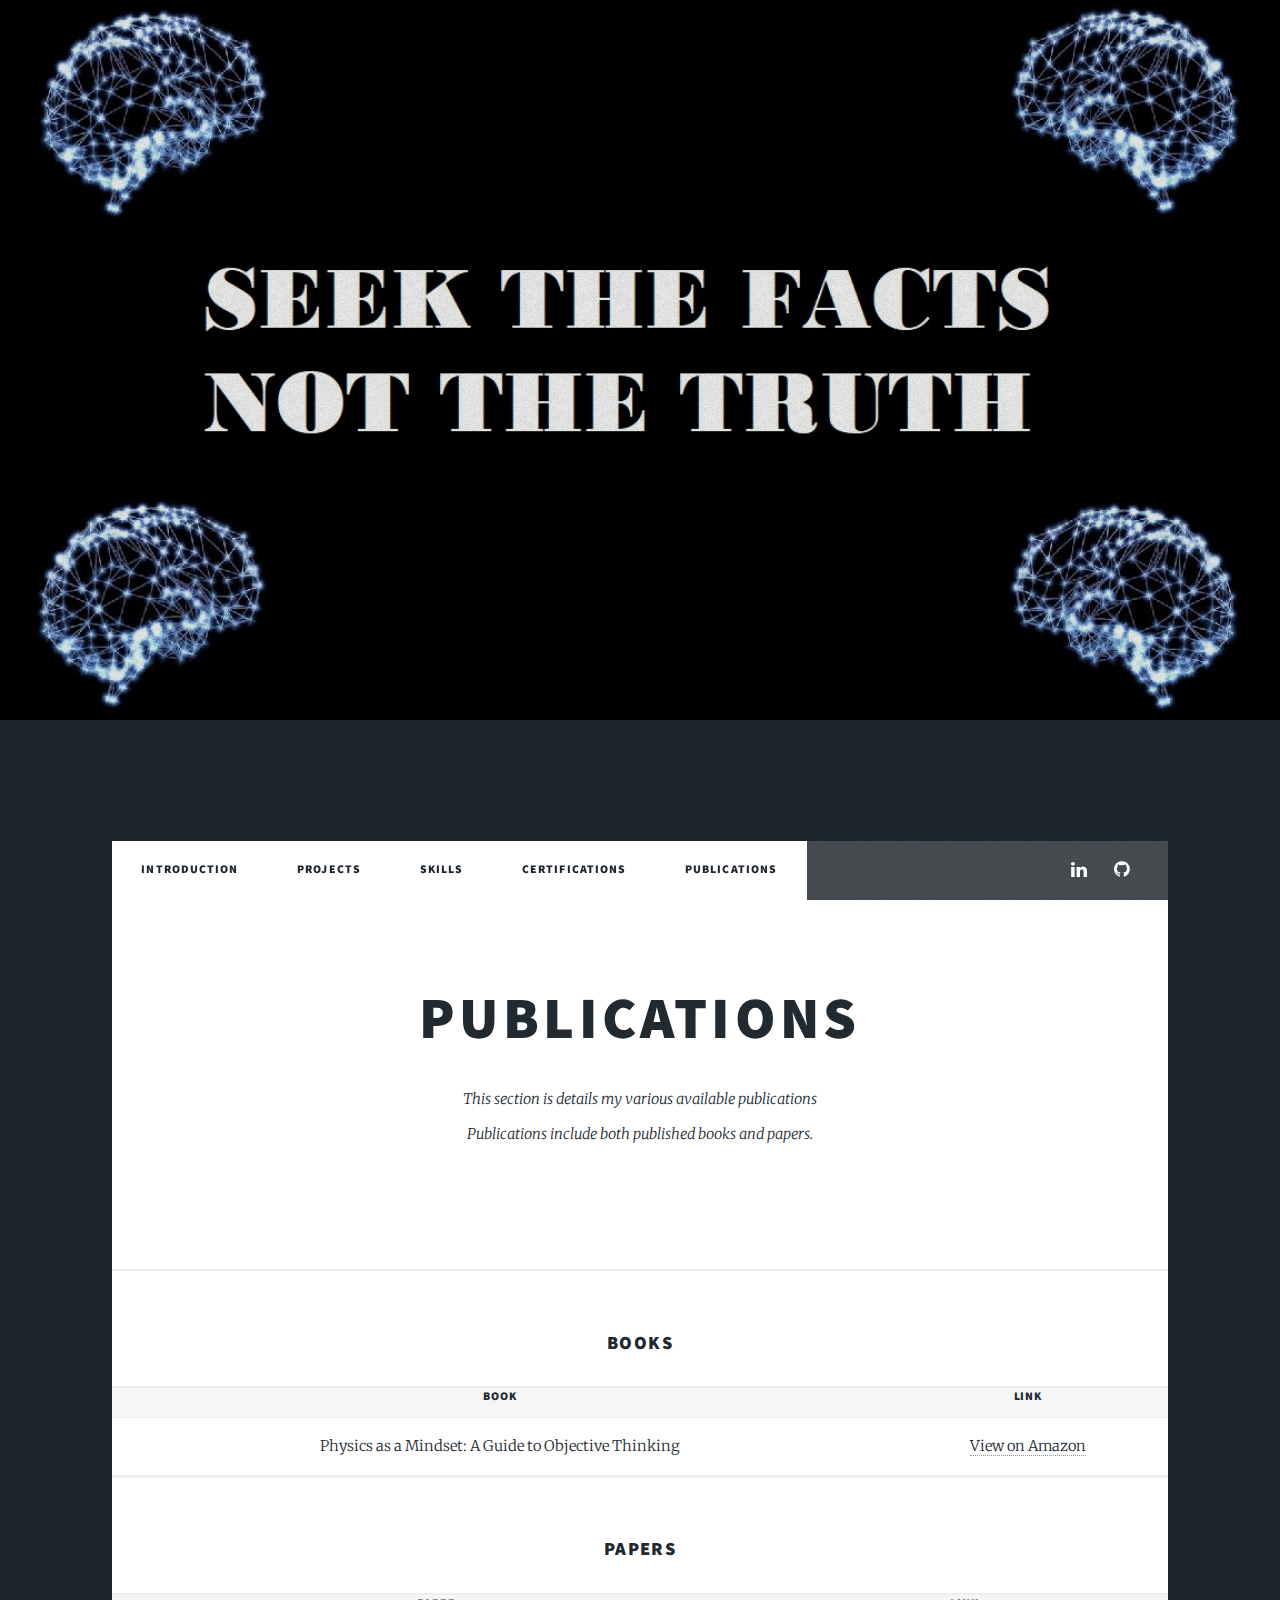
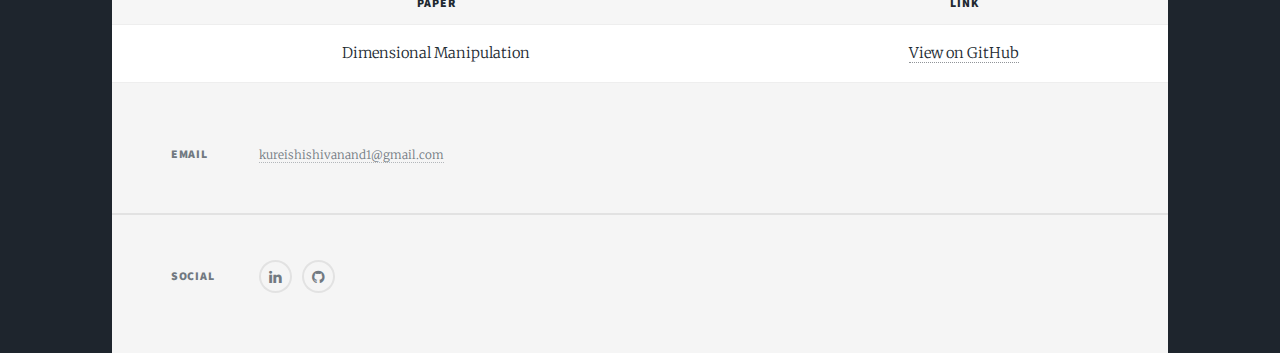
<file: publications.html>
<!DOCTYPE html>
<!--
	Massively by HTML5 UP
	html5up.net | @ajlkn
	Free for personal and commercial use under the CCA 3.0 license (html5up.net/license)
-->
<html>

<head>
    <title>Kureishi Shivanand - Publications</title>
    <meta charset="utf-8" />
    <meta name="viewport" content="width=device-width, initial-scale=1, user-scalable=no" />
    <link rel="shortcut icon" type="image/x-icon" href="favicon.ico" />
    <link rel="stylesheet" href="assets/css/main.css" />
    <noscript>
        <link rel="stylesheet" href="assets/css/noscript.css" /></noscript>
</head>

<body class="is-preload">
    <!-- Wrapper -->
    <div id="wrapper" class="fade-in">
        <!-- Intro -->
        <div id="intro">
            <!-- <h1>Kureishi Shivanand <br /> Portfolio</h1>
            <p>Showcase of my projects along with my technical knowledge and abilities.</p> -->
            <!-- <ul class="actions">
        <li>
          <a href="#header" class="button icon solo fa-arrow-down scrolly">Continue</a>
        </li>
      </ul> -->
        </div>

        <!-- Header -->
        <!-- <header id="header">
      <a href="index.html" class="logo">Massively</a>
    </header> -->

        <!-- Nav -->
        <nav id="nav">
            <ul class="links">
                <li class="active"><a href="index.html">Introduction</a></li>
                <li class="active"><a href="projects.html">Projects</a></li>
                <li class="active"><a href="skills.html">Skills</a></li>
                <li class="active"><a href="certifications.html">Certifications</a></li>
                <li class="active"><a href="publications.html">Publications</a></li>
            </ul>
            <!--use icon fa-(social media)-->
            <ul class="icons">
                <li>
                    <a href="http://www.linkedin.com/in/kureishishivanand" target="_blank" class="icon alt fa-linkedin"
                        title="LinkedIn Profile"><span class="label">LinkedIn</span></a>
                </li>
                <li>
                    <a href="https://github.com/Kureishi" target="_blank" class="icon alt fa-github"
                        title="GitHub"><span class="label">GitHub</span></a>
                </li>
            </ul>
        </nav>

        <!-- Main -->
        <div id="main">
            <!-- Featured Post -->
            <article class="post featured">
                <header class="major">
                    <h2>
                        <a href="#">Publications</a>
                    </h2>
                    <p>
                        This section is details my various available publications <br />
                        Publications include both published books and papers. <br />
                    </p>
                </header>
            </article>

            <h3 style="text-align: center">Books</h3>
            <!-- Posts -->
            <table border="0">
                <tr>
                    <th style="text-align:center">Book</th>
                    <th style="text-align:center">Link</th>
                </tr>
                <tr>
                    <td align="center">Physics as a Mindset: A Guide to Objective Thinking</td>
                    <td align="center"><a href="https://www.amazon.ca/dp/B0FB14J22H" target="_blank" title="Amazon Link">
                        <span class="label">View on Amazon</span></a></td>
                </tr>
                
            </table>

            <h3 style="text-align: center">Papers</h3>
            <table border="0">
                <tr>
                    <th style="text-align:center">Paper</th>
                    <th style="text-align:center">Link</th>
                </tr>
                <tr>
                    <td align="center">Dimensional Manipulation</td>
                    <td align="center"><a href="https://github.com/Kureishi/Dimensional_Manipulation_Public/blob/main/Dimensionality%20Manipulation%20Paper.pdf" target="_blank" title="GitHub Link">
                        <span class="label">View on GitHub</span></a></td>
                </tr>
            </table>

            <!-- Footer - Pagination-->
            <!-- <footer> -->
            <!-- <div class="pagination"> -->
            <!-- Leave commented even when uncomment this section: <a href="#" class="previous">Prev</a>-->
            <!-- <a href="#" class="page active">1</a> -->
            <!-- <a href="#" class="page">2</a> -->
            <!-- <a href="#" class="page">3</a> -->
            <!-- <span class="extra">&hellip;</span> -->
            <!-- <a href="#" class="page">8</a> -->
            <!-- <a href="#" class="page">9</a> -->
            <!-- <a href="#" class="page">10</a> -->
            <!-- <a href="#" class="next">Next</a> -->
            <!-- </div> -->
            <!-- </footer> -->
        </div>

        <!-- Footer -->
        <footer id="footer">
            <!-- <section>
        <form method="post" action="#">
          <div class="fields">
            <div class="field">
              <label for="name">Name</label>
              <input type="text" name="name" id="name" />
            </div>
            <div class="field">
              <label for="email">Email</label>
              <input type="text" name="email" id="email" />
            </div>
            <div class="field">
              <label for="message">Message</label>
              <textarea name="message" id="message" rows="3"></textarea>
            </div>
          </div>
          <ul class="actions">
            <li><input type="submit" value="Send Message" /></li>
          </ul>
        </form>
      </section> -->
            <section class="split contact">
                <section>
                    <h3>Email</h3>
                    <p><a href="#">kureishishivanand1@gmail.com</a></p>
                </section>
                <section>
                    <h3>Social</h3>
                    <ul class="icons alt">
                        <li>
                            <a href="http://www.linkedin.com/in/kureishishivanand" target="_blank"
                                class="icon alt fa-linkedin" title="LinkedIn Profile"><span
                                    class="label">LinkedIn</span></a>
                        </li>
                        <li>
                            <a href="https://github.com/Kureishi" target="_blank" class="icon alt fa-github"
                                title="GitHub"><span class="label">GitHub</span></a>
                        </li>
                    </ul>
                </section>
            </section>
        </footer>

        <!-- Copyright -->
        <!-- <div id="copyright">
            <ul>
                <li>&copy; Untitled</li>
                <li>Design: <a href="https://html5up.net">HTML5 UP</a></li>
            </ul>
        </div> -->
    </div>

    <!-- Scripts -->
    <script src="assets/js/jquery.min.js"></script>
    <script src="assets/js/jquery.scrollex.min.js"></script>
    <script src="assets/js/jquery.scrolly.min.js"></script>
    <script src="assets/js/browser.min.js"></script>
    <script src="assets/js/breakpoints.min.js"></script>
    <script src="assets/js/util.js"></script>
    <script src="assets/js/main.js"></script>
</body>

</html>
</file>
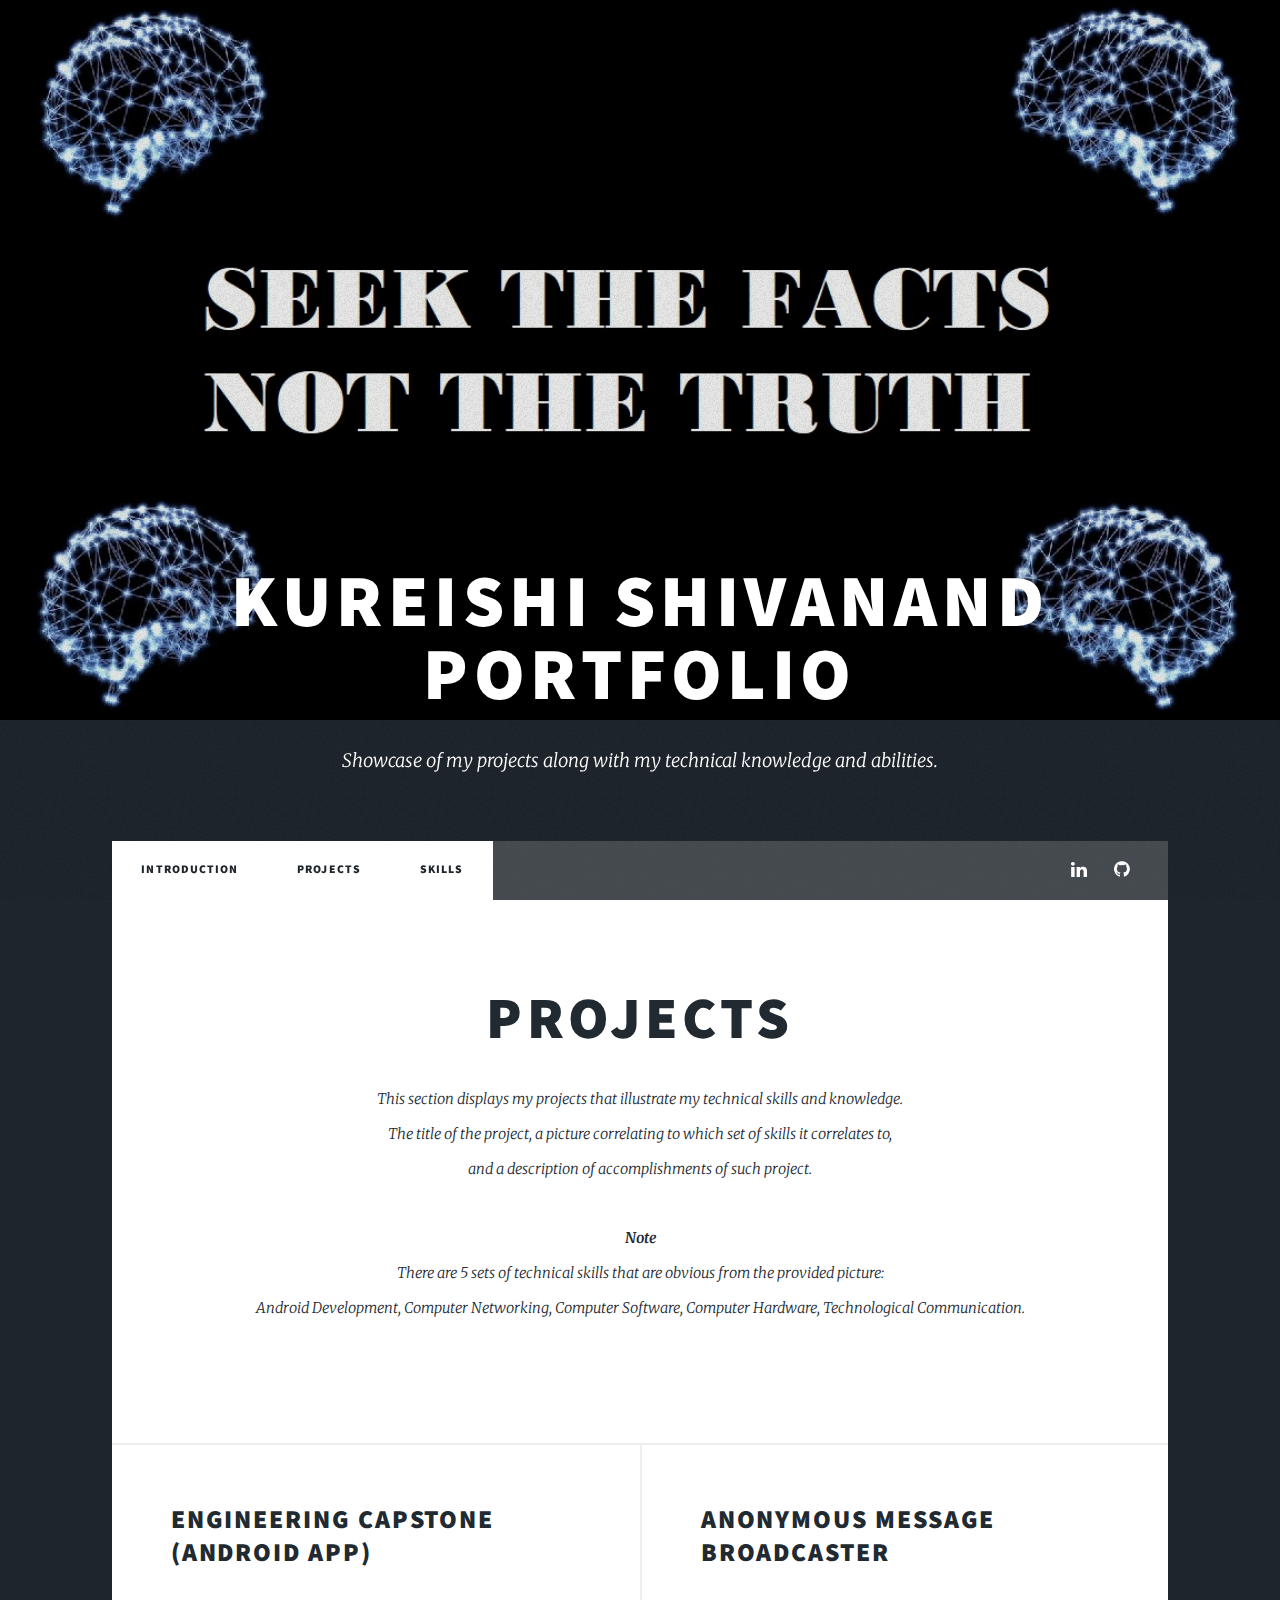
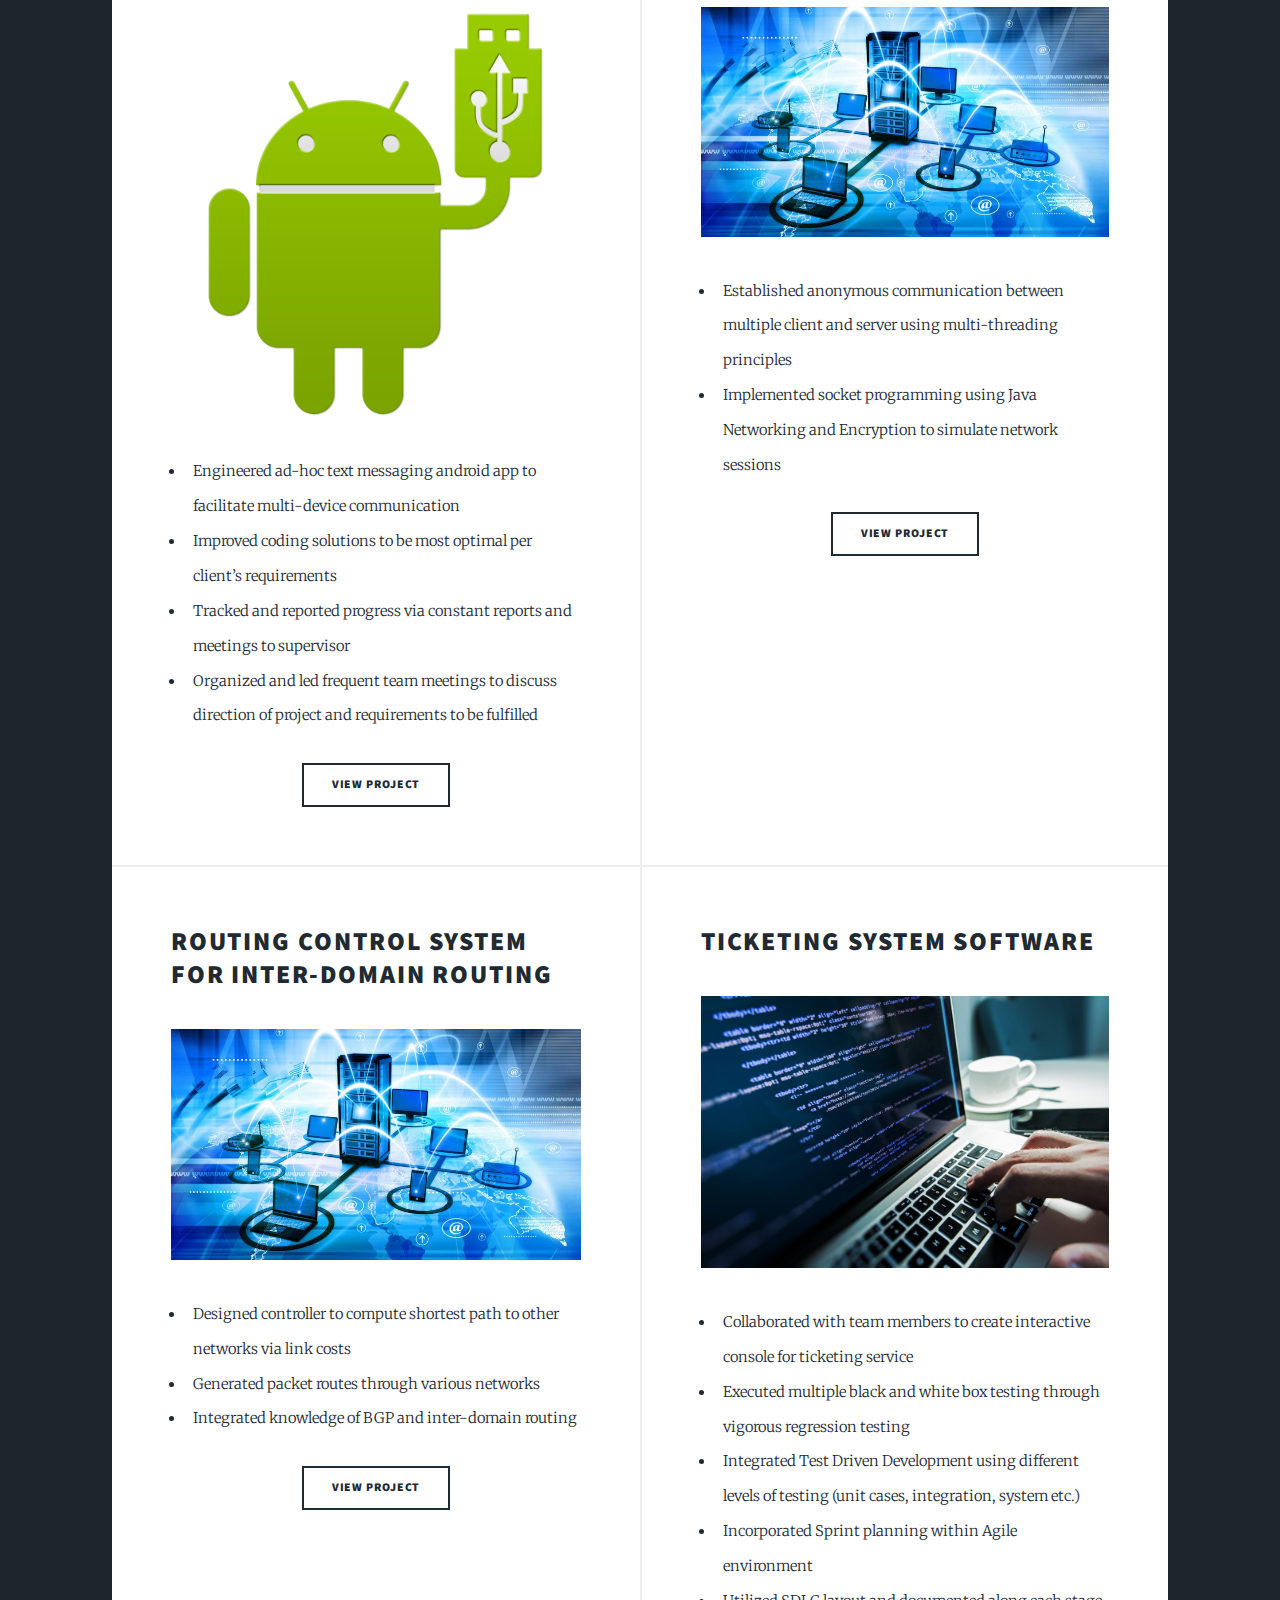
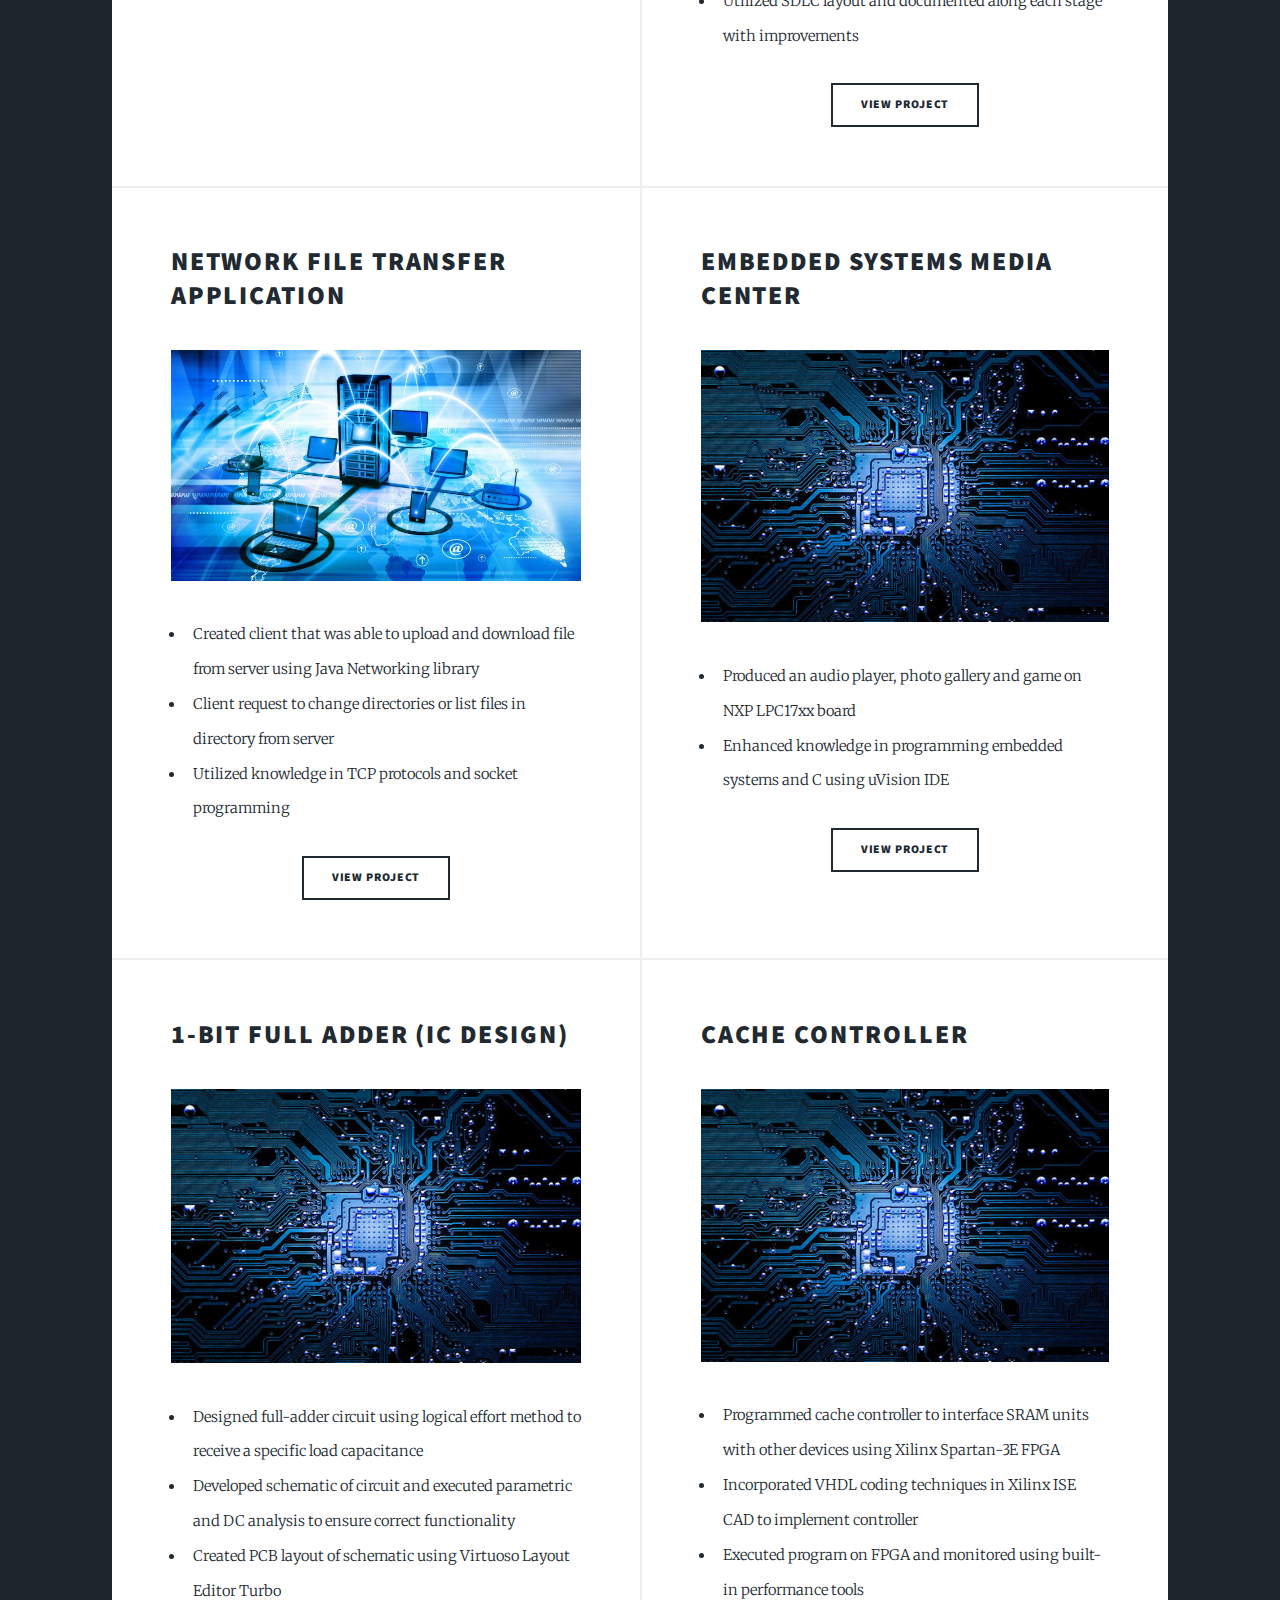
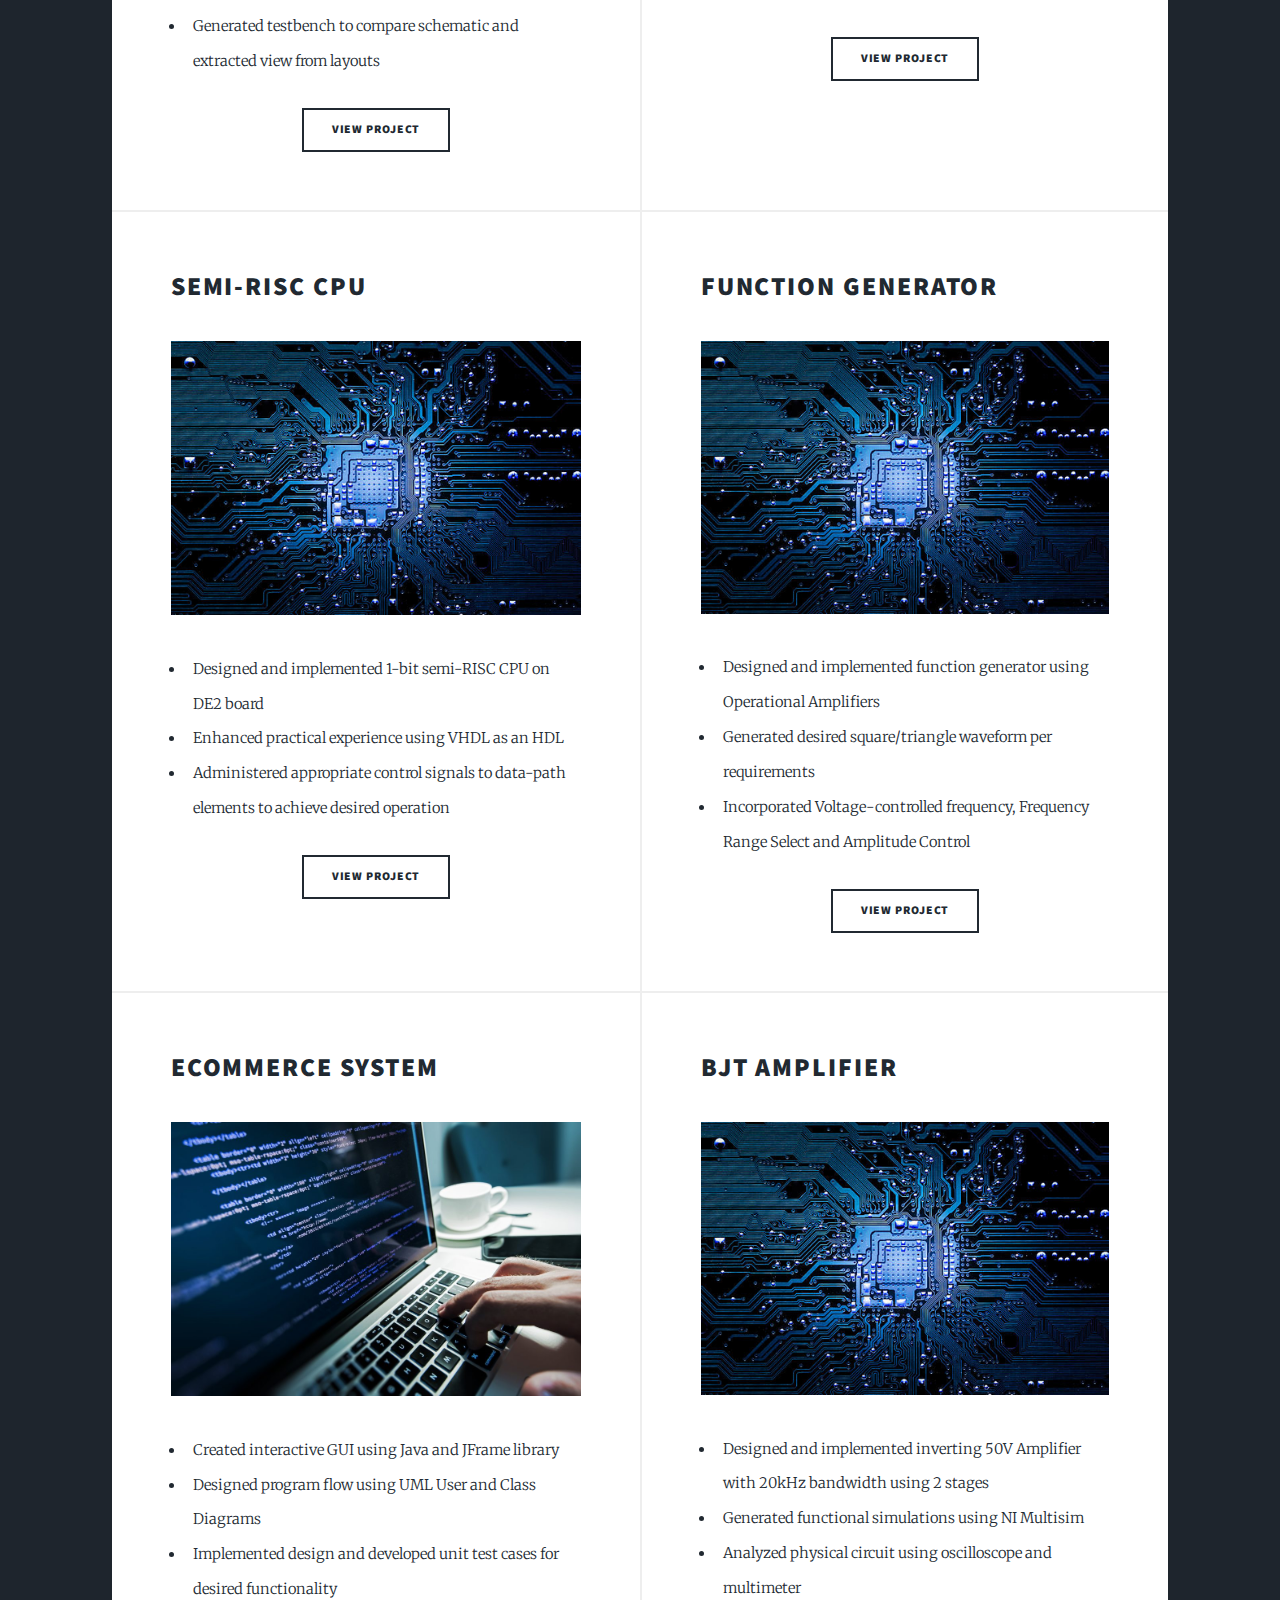
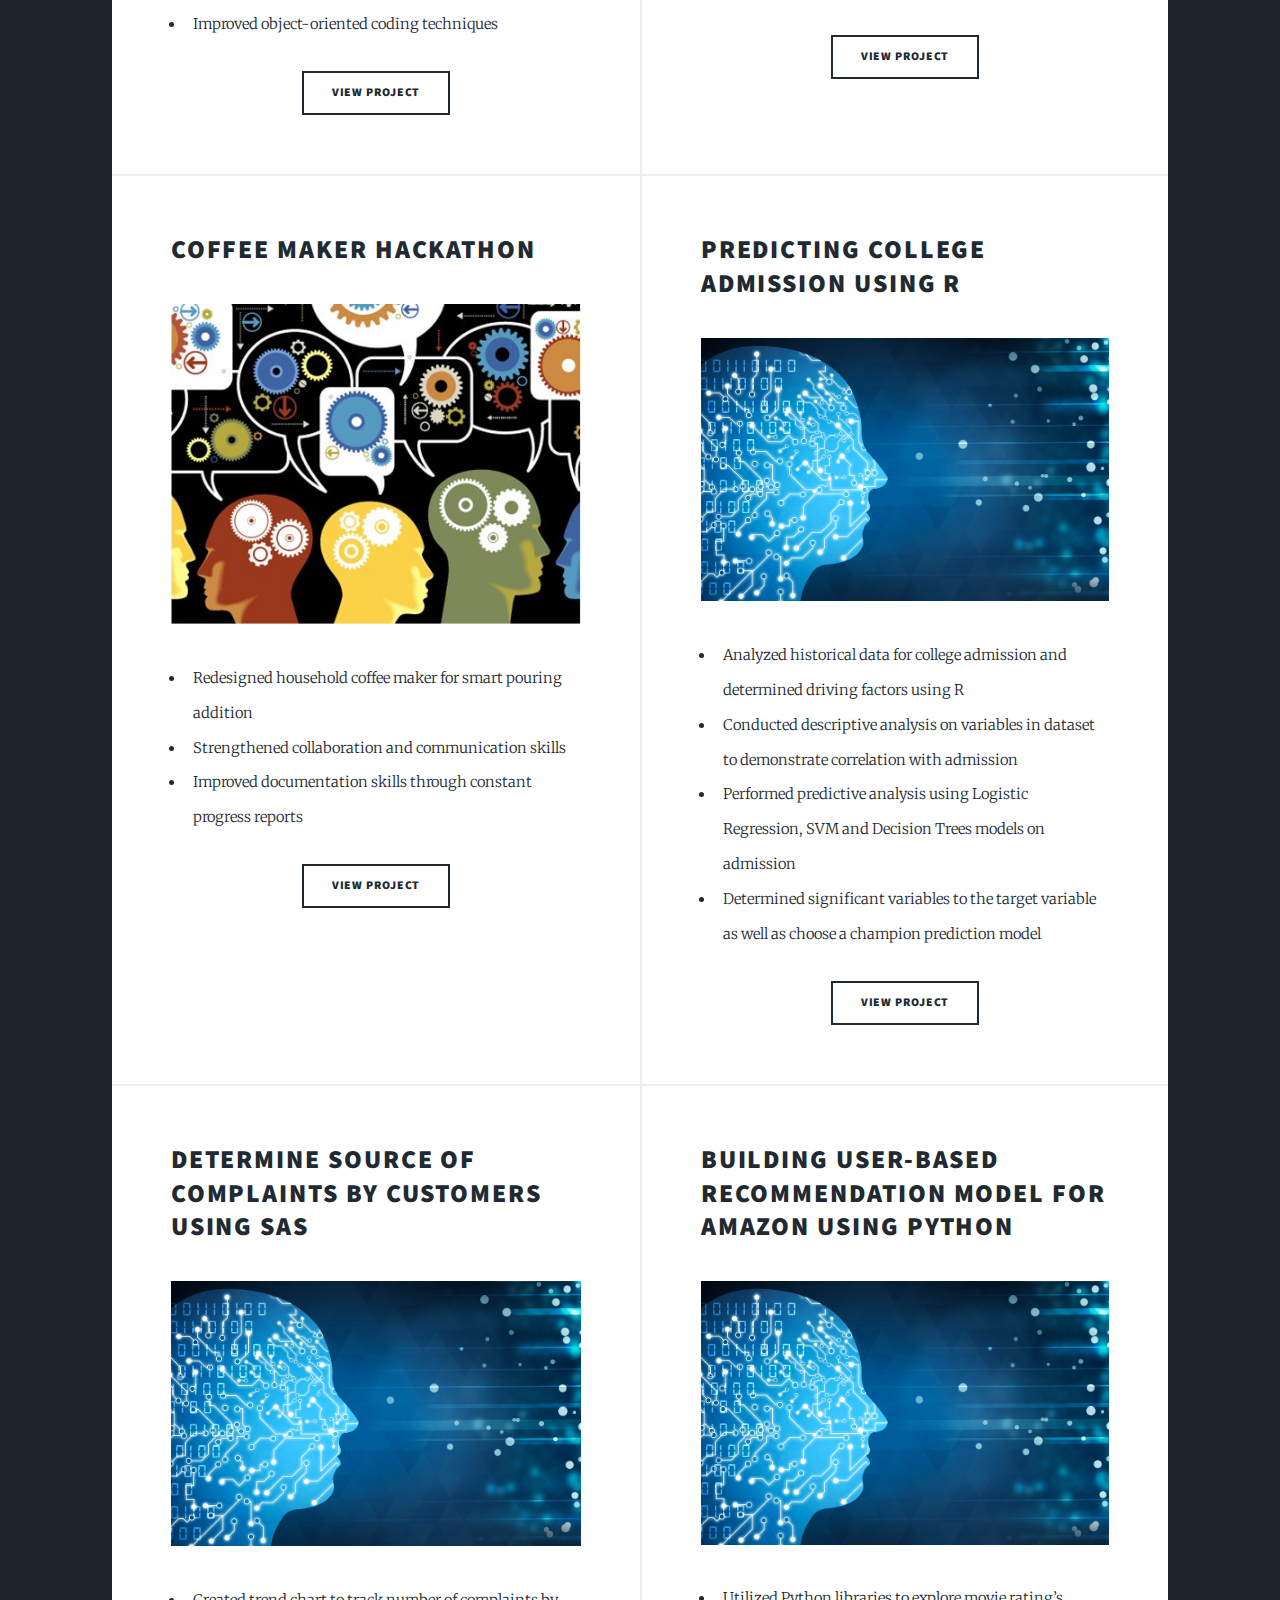
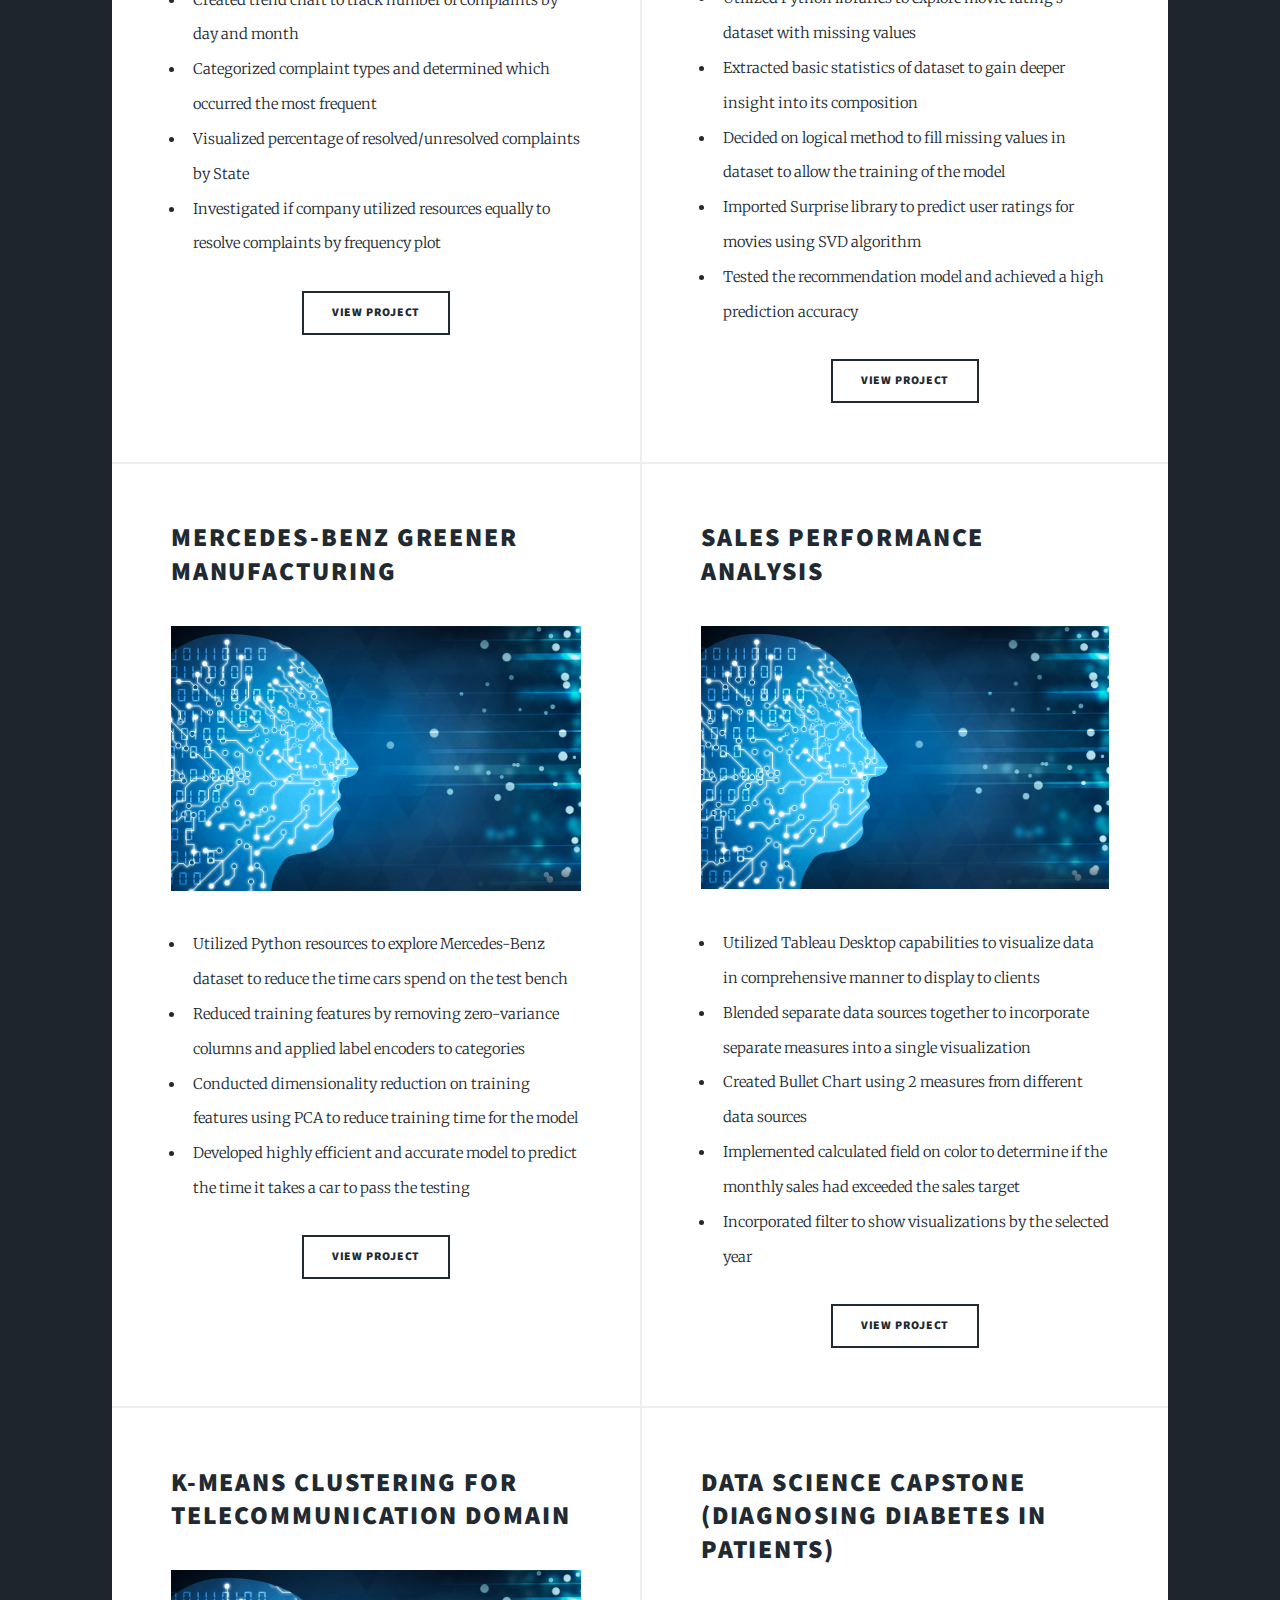
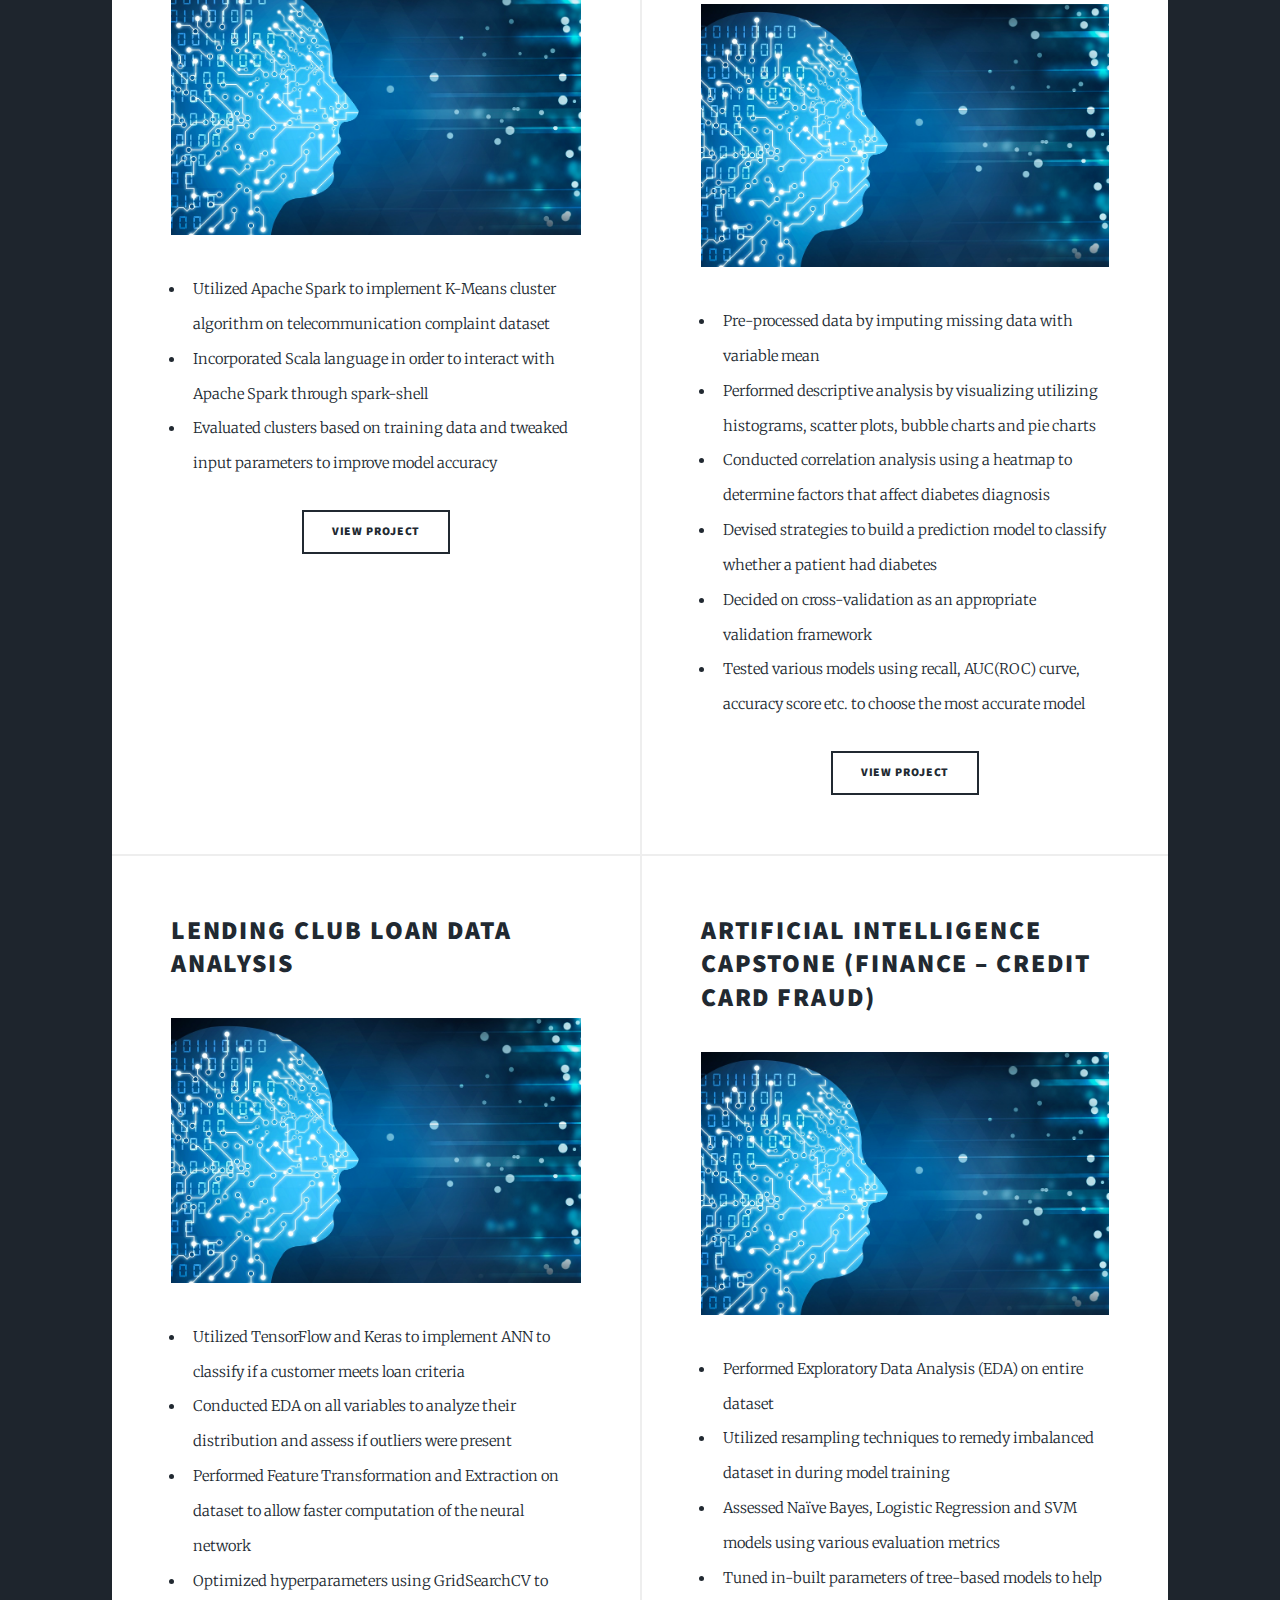
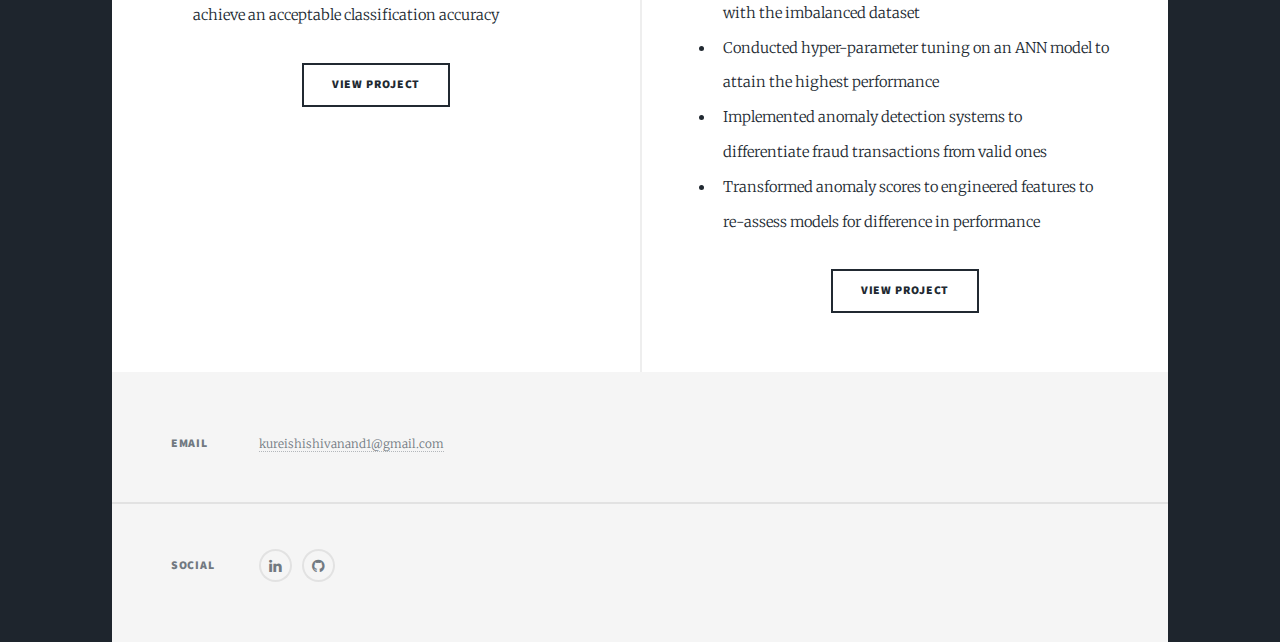
<file: second.html>
<!DOCTYPE html>
<!--
	Massively by HTML5 UP
	html5up.net | @ajlkn
	Free for personal and commercial use under the CCA 3.0 license (html5up.net/license)
-->
<html>

<head>
    <title>Kureishi Shivanand - Projects</title>
    <meta charset="utf-8" />
    <meta name="viewport" content="width=device-width, initial-scale=1, user-scalable=no" />
    <link rel="shortcut icon" type="image/x-icon" href="favicon.ico" />
    <link rel="stylesheet" href="assets/css/main.css" />
    <noscript>
        <link rel="stylesheet" href="assets/css/noscript.css" /></noscript>
</head>

<body class="is-preload">
    <!-- Wrapper -->
    <div id="wrapper" class="fade-in">
        <!-- Intro -->
        <div id="intro">
            <h1>Kureishi Shivanand <br /> Portfolio</h1>
            <p>Showcase of my projects along with my technical knowledge and abilities.</p>
            <!-- <ul class="actions">
        <li>
          <a href="#header" class="button icon solo fa-arrow-down scrolly">Continue</a>
        </li>
      </ul> -->
        </div>

        <!-- Header -->
        <!-- <header id="header">
      <a href="index.html" class="logo">Massively</a>
    </header> -->

        <!-- Nav -->
        <nav id="nav">
            <ul class="links">
                <li class="active"><a href="index.html">Introduction</a></li>
                <li class="active"><a href="second.html">Projects</a></li>
                <li class="active"><a href="third.html">Skills</a></li>
            </ul>
            <!--use icon fa-(social media)-->
            <ul class="icons">
                <li>
                    <a href="http://www.linkedin.com/in/kureishishivanand" target="_blank" class="icon alt fa-linkedin"
                        title="LinkedIn Profile"><span class="label">LinkedIn</span></a>
                </li>
                <li>
                    <a href="https://github.com/Kureishi" target="_blank" class="icon alt fa-github"
                        title="GitHub"><span class="label">GitHub</span></a>
                </li>
            </ul>
        </nav>

        <!-- Main -->
        <div id="main">
            <!-- Featured Post -->
            <article class="post featured">
                <header class="major">
                    <h2>
                        <a href="#">Projects</a>
                    </h2>
                    <p>
                        This section displays my projects that illustrate my technical skills and knowledge.<br />
                        The title of the project, a picture correlating to which set of skills it correlates to, <br />
                        and a description of accomplishments of such project.<br /><br />
                        <b>Note</b><br />
                        There are 5 sets of technical skills that are obvious from the provided picture: <br />
                        Android Development, Computer Networking, Computer Software, Computer Hardware, Technological
                        Communication.
                    </p>
                </header>
            </article>

            <!-- Posts -->
            <section class="posts">

                <article>
                    <header>
                        <h2>
                            Engineering Capstone (Android App)
                        </h2>
                    </header>
                    <img src="images/android.png" alt="" class="image fit" />
                    <p>
                        <ul>
                            <li>Engineered ad-hoc text messaging android app to facilitate multi-device communication
                            </li>
                            <li>Improved coding solutions to be most optimal per client’s requirements</li>
                            <li>Tracked and reported progress via constant reports and meetings to supervisor</li>
                            <li>Organized and led frequent team meetings to discuss direction of project and
                                requirements to be fulfilled</li>
                        </ul>
                    </p>
                    <ul class="actions special">
                        <li><a href="https://kureishi.github.io/portfolio/files/COE800_Capstone-master.zip"
                                class="button">View Project</a>
                        </li>
                    </ul>
                </article>

                <article>
                    <header>
                        <h2>
                            Anonymous Message Broadcaster
                        </h2>
                    </header>
                    <img src="images/networks.jpg" alt="" class="image fit" /></a>
                    <p>
                        <ul>
                            <li>Established anonymous communication between multiple client and server using
                                multi-threading principles</li>
                            <li>Implemented socket programming using Java Networking and Encryption to simulate network
                                sessions</li>
                        </ul>
                    </p>
                    <ul class="actions special">
                        <li><a href="https://kureishi.github.io/portfolio/files/coe817Proj.zip" class="button">View
                                Project</a></li>
                    </ul>
                </article>

                <article>
                    <header>
                        <h2>
                            Routing Control System for Inter-domain Routing
                        </h2>
                    </header>
                    <img src="images/networks.jpg" alt="" class="image fit" />
                    <p>
                        <ul>
                            <li>Designed controller to compute shortest path to other networks via link costs</li>
                            <li>Generated packet routes through various networks </li>
                            <li>Integrated knowledge of BGP and inter-domain routing</li>
                        </ul>
                    </p>
                    <ul class="actions special">
                        <li><a href="https://github.com/Kureishi/RouteControl" target="_blank" class="button">View
                                Project</a></li>
                    </ul>
                </article>

                <article>
                    <header>
                        <h2>
                            Ticketing System Software
                        </h2>
                    </header>
                    <img src="images/software.jpg" alt="" class="image fit" />
                    <p>
                        <ul>
                            <li>Collaborated with team members to create interactive console for ticketing service</li>
                            <li>Executed multiple black and white box testing through vigorous regression testing </li>
                            <li>Integrated Test Driven Development using different levels of testing (unit cases,
                                integration, system etc.)</li>
                            <li>Incorporated Sprint planning within Agile environment</li>
                            <li>Utilized SDLC layout and documented along each stage with improvements</li>
                        </ul>
                    </p>
                    <ul class="actions special">
                        <li><a href="https://kureishi.github.io/portfolio/files/CPS888_Phase4.zip" class="button">View
                                Project</a></li>
                    </ul>
                </article>

                <article>
                    <header>
                        <h2>
                            Network File Transfer Application
                        </h2>
                    </header>
                    <img src="images/networks.jpg" alt="" class="image fit" />
                    <p>
                        <ul>
                            <li>Created client that was able to upload and download file from server using Java
                                Networking library</li>
                            <li>Client request to change directories or list files in directory from server</li>
                            <li>Utilized knowledge in TCP protocols and socket programming</li>
                        </ul>
                    </p>
                    <ul class="actions special">
                        <li><a href="https://kureishi.github.io/portfolio/files/COE768_Project.zip" class="button">View
                                Project</a></li>
                    </ul>
                </article>

                <article>
                    <header>
                        <h2>
                            Embedded Systems Media Center
                        </h2>
                    </header>
                    <img src="images/hardware.jpg" alt="" class="image fit" />
                    <p>
                        <ul>
                            <li>Produced an audio player, photo gallery and game on NXP LPC17xx board</li>
                            <li>Enhanced knowledge in programming embedded systems and C using uVision IDE</li>
                        </ul>
                    </p>
                    <ul class="actions special">
                        <li><a href="https://kureishi.github.io/portfolio/files/COE718_Project.zip" class="button">View
                                Project</a></li>
                    </ul>
                </article>

                <article>
                    <header>
                        <h2>
                            1-bit Full Adder (IC Design)
                        </h2>
                    </header>
                    <img src="images/hardware.jpg" alt="" class="image fit" />
                    <p>
                        <ul>
                            <li>Designed full-adder circuit using logical effort method to receive a specific load
                                capacitance</li>
                            <li>Developed schematic of circuit and executed parametric and DC analysis to ensure correct
                                functionality</li>
                            <li>Created PCB layout of schematic using Virtuoso Layout Editor Turbo</li>
                            <li>Generated testbench to compare schematic and extracted view from layouts</li>
                        </ul>
                    </p>
                    <ul class="actions special">
                        <li><a href="https://kureishi.github.io/portfolio/files/ELE734_Project.zip" class="button">View
                                Project</a></li>
                    </ul>
                </article>

                <article>
                    <header>
                        <h2>
                            Cache Controller
                        </h2>
                    </header>
                    <img src="images/hardware.jpg" alt="" class="image fit" />
                    <p>
                        <ul>
                            <li>Programmed cache controller to interface SRAM units with other devices using Xilinx
                                Spartan-3E FPGA</li>
                            <li>Incorporated VHDL coding techniques in Xilinx ISE CAD to implement controller</li>
                            <li>Executed program on FPGA and monitored using built-in performance tools</li>
                        </ul>
                    </p>
                    <ul class="actions special">
                        <li><a href="https://kureishi.github.io/portfolio/files/COE758_Project.zip" class="button">View
                                Project</a></li>
                    </ul>
                </article>

                <article>
                    <header>
                        <h2>
                            Semi-RISC CPU
                        </h2>
                    </header>
                    <img src="images/hardware.jpg" alt="" class="image fit" />
                    <p>
                        <ul>
                            <li>Designed and implemented 1-bit semi-RISC CPU on DE2 board</li>
                            <li>Enhanced practical experience using VHDL as an HDL</li>
                            <li>Administered appropriate control signals to data-path elements to achieve desired
                                operation</li>
                        </ul>
                    </p>
                    <ul class="actions special">
                        <li><a href="https://kureishi.github.io/portfolio/files/COE608_Project.zip" class="button">View
                                Project</a></li>
                    </ul>
                </article>

                <article>
                    <header>
                        <h2>
                            Function Generator
                        </h2>
                    </header>
                    <img src="images/hardware.jpg" alt="" class="image fit" />
                    <p>
                        <ul>
                            <li>Designed and implemented function generator using Operational Amplifiers</li>
                            <li>Generated desired square/triangle waveform per requirements</li>
                            <li>Incorporated Voltage-controlled frequency, Frequency Range Select and Amplitude Control
                            </li>
                        </ul>
                    </p>
                    <ul class="actions special">
                        <li><a href="https://kureishi.github.io/portfolio/files/ELE504_Project.zip" class="button">View
                                Project</a></li>
                    </ul>
                </article>

                <article>
                    <header>
                        <h2>
                            eCommerce System
                        </h2>
                    </header>
                    <img src="images/software.jpg" alt="" class="image fit" />
                    <p>
                        <ul>
                            <li>Created interactive GUI using Java and JFrame library</li>
                            <li>Designed program flow using UML User and Class Diagrams</li>
                            <li>Implemented design and developed unit test cases for desired functionality </li>
                            <li>Improved object-oriented coding techniques</li>
                        </ul>
                    </p>
                    <ul class="actions special">
                        <li><a href="https://kureishi.github.io/portfolio/files/COE528_Project.zip" class="button">View
                                Project</a></li>
                    </ul>
                </article>

                <article>
                    <header>
                        <h2>
                            BJT Amplifier
                        </h2>
                    </header>
                    <img src="images/hardware.jpg" alt="" class="image fit" />
                    <p>
                        <ul>
                            <li>Designed and implemented inverting 50V Amplifier with 20kHz bandwidth using 2 stages
                            </li>
                            <li>Generated functional simulations using NI Multisim</li>
                            <li>Analyzed physical circuit using oscilloscope and multimeter</li>
                        </ul>
                    </p>
                    <ul class="actions special">
                        <li><a href="https://kureishi.github.io/portfolio/files/ELE404_Project.zip" class="button">View
                                Project</a></li>
                    </ul>
                </article>

                <article>
                    <header>
                        <h2>
                            Coffee Maker Hackathon
                        </h2>
                    </header>
                    <img src="images/communication.jpg" alt="" class="image fit" />
                    <p>
                        <ul>
                            <li>Redesigned household coffee maker for smart pouring addition</li>
                            <li>Strengthened collaboration and communication skills</li>
                            <li>Improved documentation skills through constant progress reports</li>
                        </ul>
                    </p>
                    <ul class="actions special">
                        <li><a href="https://kureishi.github.io/portfolio/files/CMN432%20Project.pptx"
                                class="button">View Project</a></li>
                    </ul>
                </article>

                <article>
                    <header>
                        <h2>
                            Predicting College Admission using R
                        </h2>
                    </header>
                    <img src="images/ds_ai.png" alt="" class="image fit" />
                    <p>
                        <ul>
                            <li>Analyzed historical data for college admission and determined driving factors using R</li>
                            <li>Conducted descriptive analysis on variables in dataset to demonstrate correlation with admission</li>
                            <li>Performed predictive analysis using Logistic Regression, SVM and Decision Trees models on admission</li>
                            <li>Determined significant variables to the target variable as well as choose a champion prediction model</li>
                        </ul>
                    </p>
                    <ul class="actions special">
                        <li><a href="https://kureishi.github.io/portfolio/files/Simplilearn_Data_Science_with_R_Project.zip"
                                class="button">View Project</a></li>
                    </ul>
                </article>

                <article>
                    <header>
                        <h2>
                            Determine Source of Complaints by Customers using SAS
                        </h2>
                    </header>
                    <img src="images/ds_ai.png" alt="" class="image fit" />
                    <p>
                        <ul>
                            <li>Created trend chart to track number of complaints by day and month</li>
                            <li>Categorized complaint types and determined which occurred the most frequent</li>
                            <li>Visualized percentage of resolved/unresolved complaints by State</li>
                            <li>Investigated if company utilized resources equally to resolve complaints by frequency plot</li>
                        </ul>
                    </p>
                    <ul class="actions special">
                        <li><a href="https://kureishi.github.io/portfolio/files/Simplilearn_Data_Science_with_SAS_Project.zip"
                                class="button">View Project</a></li>
                    </ul>
                </article>

                <article>
                    <header>
                        <h2>
                            Building User-based Recommendation Model for Amazon using Python
                        </h2>
                    </header>
                    <img src="images/ds_ai.png" alt="" class="image fit" />
                    <p>
                        <ul>
                            <li>Utilized Python libraries to explore movie rating’s dataset with missing values</li>
                            <li>Extracted basic statistics of dataset to gain deeper insight into its composition</li>
                            <li>Decided on logical method to fill missing values in dataset to allow the training of the model</li>
                            <li>Imported Surprise library to predict user ratings for movies using SVD algorithm</li>
                            <li>Tested the recommendation model and achieved a high prediction accuracy</li>
                        </ul>
                    </p>
                    <ul class="actions special">
                        <li><a href="https://kureishi.github.io/portfolio/files/Simplilearn_Data_Science_with_Python_Project.zip"
                                class="button">View Project</a></li>
                    </ul>
                </article>

                <article>
                    <header>
                        <h2>
                            Mercedes-Benz Greener Manufacturing
                        </h2>
                    </header>
                    <img src="images/ds_ai.png" alt="" class="image fit" />
                    <p>
                        <ul>
                            <li>Utilized Python resources to explore Mercedes-Benz dataset to reduce the time cars spend on the test bench</li>
                            <li>Reduced training features by removing zero-variance columns and applied label encoders to categories</li>
                            <li>Conducted dimensionality reduction on training features using PCA to reduce training time for the model</li>
                            <li>Developed highly efficient and accurate model to predict the time it takes a car to pass the testing</li>
                        </ul>
                    </p>
                    <ul class="actions special">
                        <li><a href="https://kureishi.github.io/portfolio/files/Simplilearn_Machine_Learning_Project.zip"
                                class="button">View Project</a></li>
                    </ul>
                </article>

                <article>
                    <header>
                        <h2>
                            Sales Performance Analysis
                        </h2>
                    </header>
                    <img src="images/ds_ai.png" alt="" class="image fit" />
                    <p>
                        <ul>
                            <li>Utilized Tableau Desktop capabilities to visualize data in comprehensive manner to display to clients</li>
                            <li>Blended separate data sources together to incorporate separate measures into a single visualization</li>
                            <li>Created Bullet Chart using 2 measures from different data sources</li>
                            <li>Implemented calculated field on color to determine if the monthly sales had exceeded the sales target</li>
                            <li>Incorporated filter to show visualizations by the selected year</li>
                        </ul>
                    </p>
                    <ul class="actions special">
                        <li><a href="https://kureishi.github.io/portfolio/files/Simplilearn_Tableau_10_Project.zip"
                                class="button">View Project</a></li>
                    </ul>
                </article>

                <article>
                    <header>
                        <h2>
                            K-Means Clustering for Telecommunication Domain
                        </h2>
                    </header>
                    <img src="images/ds_ai.png" alt="" class="image fit" />
                    <p>
                        <ul>
                            <li>Utilized Apache Spark to implement K-Means cluster algorithm on telecommunication complaint dataset</li>
                            <li>Incorporated Scala language in order to interact with Apache Spark through spark-shell</li>
                            <li>Evaluated clusters based on training data and tweaked input parameters to improve model accuracy</li>
                        </ul>
                    </p>
                    <ul class="actions special">
                        <li><a href="https://kureishi.github.io/portfolio/files/Simplilearn_Big_Data_Hadoop_and_Spark_Developer_Project.zip"
                                class="button">View Project</a></li>
                    </ul>
                </article>

                <article>
                    <header>
                        <h2>
                            Data Science Capstone (Diagnosing Diabetes in Patients)
                        </h2>
                    </header>
                    <img src="images/ds_ai.png" alt="" class="image fit" />
                    <p>
                        <ul>
                            <li>Pre-processed data by imputing missing data with variable mean</li>
                            <li>Performed descriptive analysis by visualizing utilizing histograms, scatter plots, bubble charts and pie charts</li>
                            <li>Conducted correlation analysis using a heatmap to determine factors that affect diabetes diagnosis</li>
                            <li>Devised strategies to build a prediction model to classify whether a patient had diabetes</li>
                            <li>Decided on cross-validation as an appropriate validation framework</li>
                            <li>Tested various models using recall, AUC(ROC) curve, accuracy score etc. to choose the most accurate model</li>
                        </ul>
                    </p>
                    <ul class="actions special">
                        <li><a href="https://kureishi.github.io/portfolio/files/Simplilearn_Data_Science_Capstone_Project.zip"
                                class="button">View Project</a></li>
                    </ul>
                </article>

                <article>
                    <header>
                        <h2>
                            Lending Club Loan Data Analysis
                        </h2>
                    </header>
                    <img src="images/ds_ai.png" alt="" class="image fit" />
                    <p>
                        <ul>
                            <li>Utilized TensorFlow and Keras to implement ANN to classify if a customer meets loan criteria</li>
                            <li>Conducted EDA on all variables to analyze their distribution and assess if outliers were present</li>
                            <li>Performed Feature Transformation and Extraction on dataset to allow faster computation of the neural network</li>
                            <li>Optimized hyperparameters using GridSearchCV to achieve an acceptable classification accuracy</li>
                        </ul>
                    </p>
                    <ul class="actions special">
                        <li><a href="https://kureishi.github.io/portfolio/files/Simplilearn_Deep_Learning_with_TensorFlow_Project.zip"
                                class="button">View Project</a></li>
                    </ul>
                </article>

                <article>
                    <header>
                        <h2>
                            Artificial Intelligence Capstone (Finance – Credit Card Fraud)
                        </h2>
                    </header>
                    <img src="images/ds_ai.png" alt="" class="image fit" />
                    <p>
                        <ul>
                            <li>Performed Exploratory Data Analysis (EDA) on entire dataset</li>
                            <li>Utilized resampling techniques to remedy imbalanced dataset in during model training</li>
                            <li>Assessed Naïve Bayes, Logistic Regression and SVM models using various evaluation metrics</li>
                            <li>Tuned in-built parameters of tree-based models to help with the imbalanced dataset</li>
                            <li>Conducted hyper-parameter tuning on an ANN model to attain the highest performance</li>
                            <li>Implemented anomaly detection systems to differentiate fraud transactions from valid ones</li>
                            <li>Transformed anomaly scores to engineered features to re-assess models for difference in performance  </li>
                        </ul>
                    </p>
                    <ul class="actions special">
                        <li><a href="https://kureishi.github.io/portfolio/files/Simplilearn_Artificial_Intelligence_Capstone_Project.zip"
                                class="button">View Project</a></li>
                    </ul>
                </article>

            </section>

            <!-- Footer - Pagination-->
            <!-- <footer> -->
            <!-- <div class="pagination"> -->
            <!-- Leave commented even when uncomment this section: <a href="#" class="previous">Prev</a>-->
            <!-- <a href="#" class="page active">1</a> -->
            <!-- <a href="#" class="page">2</a> -->
            <!-- <a href="#" class="page">3</a> -->
            <!-- <span class="extra">&hellip;</span> -->
            <!-- <a href="#" class="page">8</a> -->
            <!-- <a href="#" class="page">9</a> -->
            <!-- <a href="#" class="page">10</a> -->
            <!-- <a href="#" class="next">Next</a> -->
            <!-- </div> -->
            <!-- </footer> -->
        </div>

        <!-- Footer -->
        <footer id="footer">
            <!-- <section>
        <form method="post" action="#">
          <div class="fields">
            <div class="field">
              <label for="name">Name</label>
              <input type="text" name="name" id="name" />
            </div>
            <div class="field">
              <label for="email">Email</label>
              <input type="text" name="email" id="email" />
            </div>
            <div class="field">
              <label for="message">Message</label>
              <textarea name="message" id="message" rows="3"></textarea>
            </div>
          </div>
          <ul class="actions">
            <li><input type="submit" value="Send Message" /></li>
          </ul>
        </form>
      </section> -->
            <section class="split contact">
                <section>
                    <h3>Email</h3>
                    <p><a href="#">kureishishivanand1@gmail.com</a></p>
                </section>
                <section>
                    <h3>Social</h3>
                    <ul class="icons alt">
                        <li>
                            <a href="http://www.linkedin.com/in/kureishishivanand" target="_blank"
                                class="icon alt fa-linkedin" title="LinkedIn Profile"><span
                                    class="label">LinkedIn</span></a>
                        </li>
                        <li>
                            <a href="https://github.com/Kureishi" target="_blank" class="icon alt fa-github"
                                title="GitHub"><span class="label">GitHub</span></a>
                        </li>
                    </ul>
                </section>
            </section>
        </footer>

        <!-- Copyright -->
        <!-- <div id="copyright">
            <ul>
                <li>&copy; Untitled</li>
                <li>Design: <a href="https://html5up.net">HTML5 UP</a></li>
            </ul>
        </div> -->
    </div>

    <!-- Scripts -->
    <script src="assets/js/jquery.min.js"></script>
    <script src="assets/js/jquery.scrollex.min.js"></script>
    <script src="assets/js/jquery.scrolly.min.js"></script>
    <script src="assets/js/browser.min.js"></script>
    <script src="assets/js/breakpoints.min.js"></script>
    <script src="assets/js/util.js"></script>
    <script src="assets/js/main.js"></script>
</body>

</html>
</file>
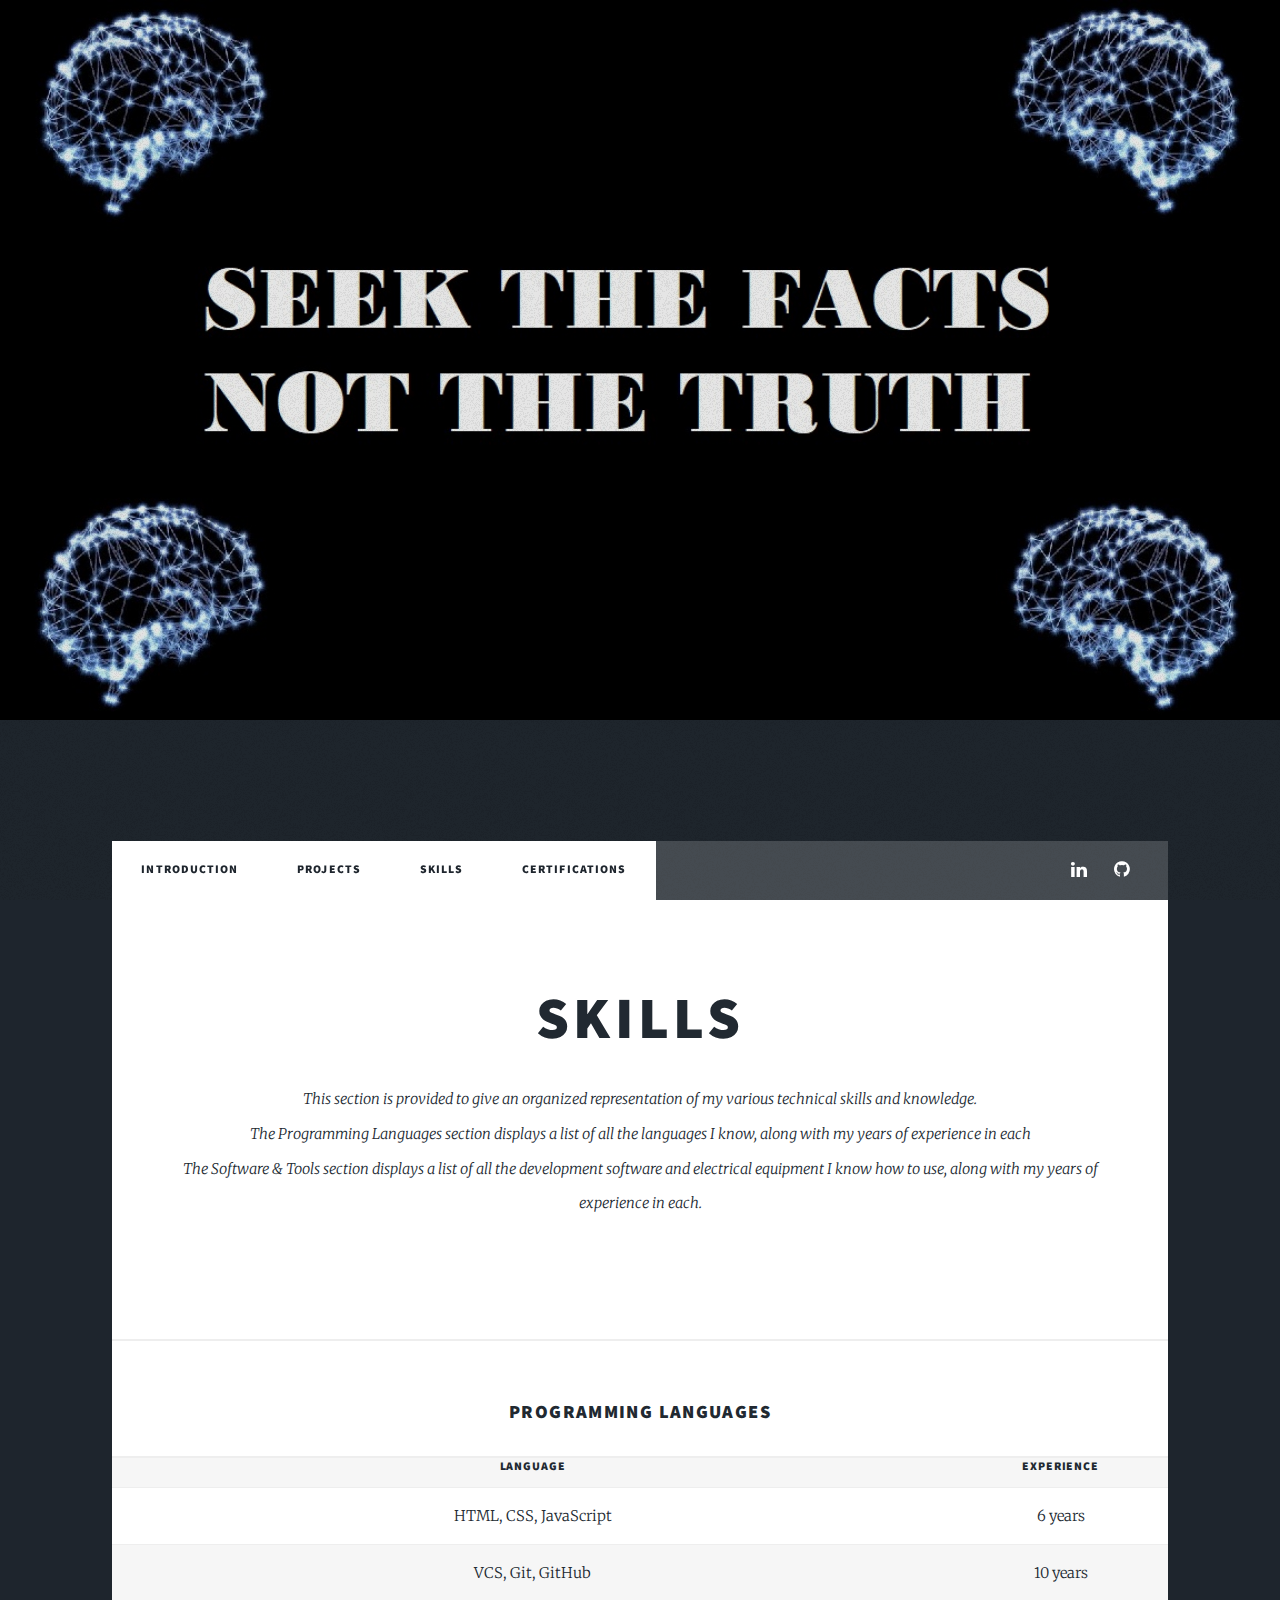
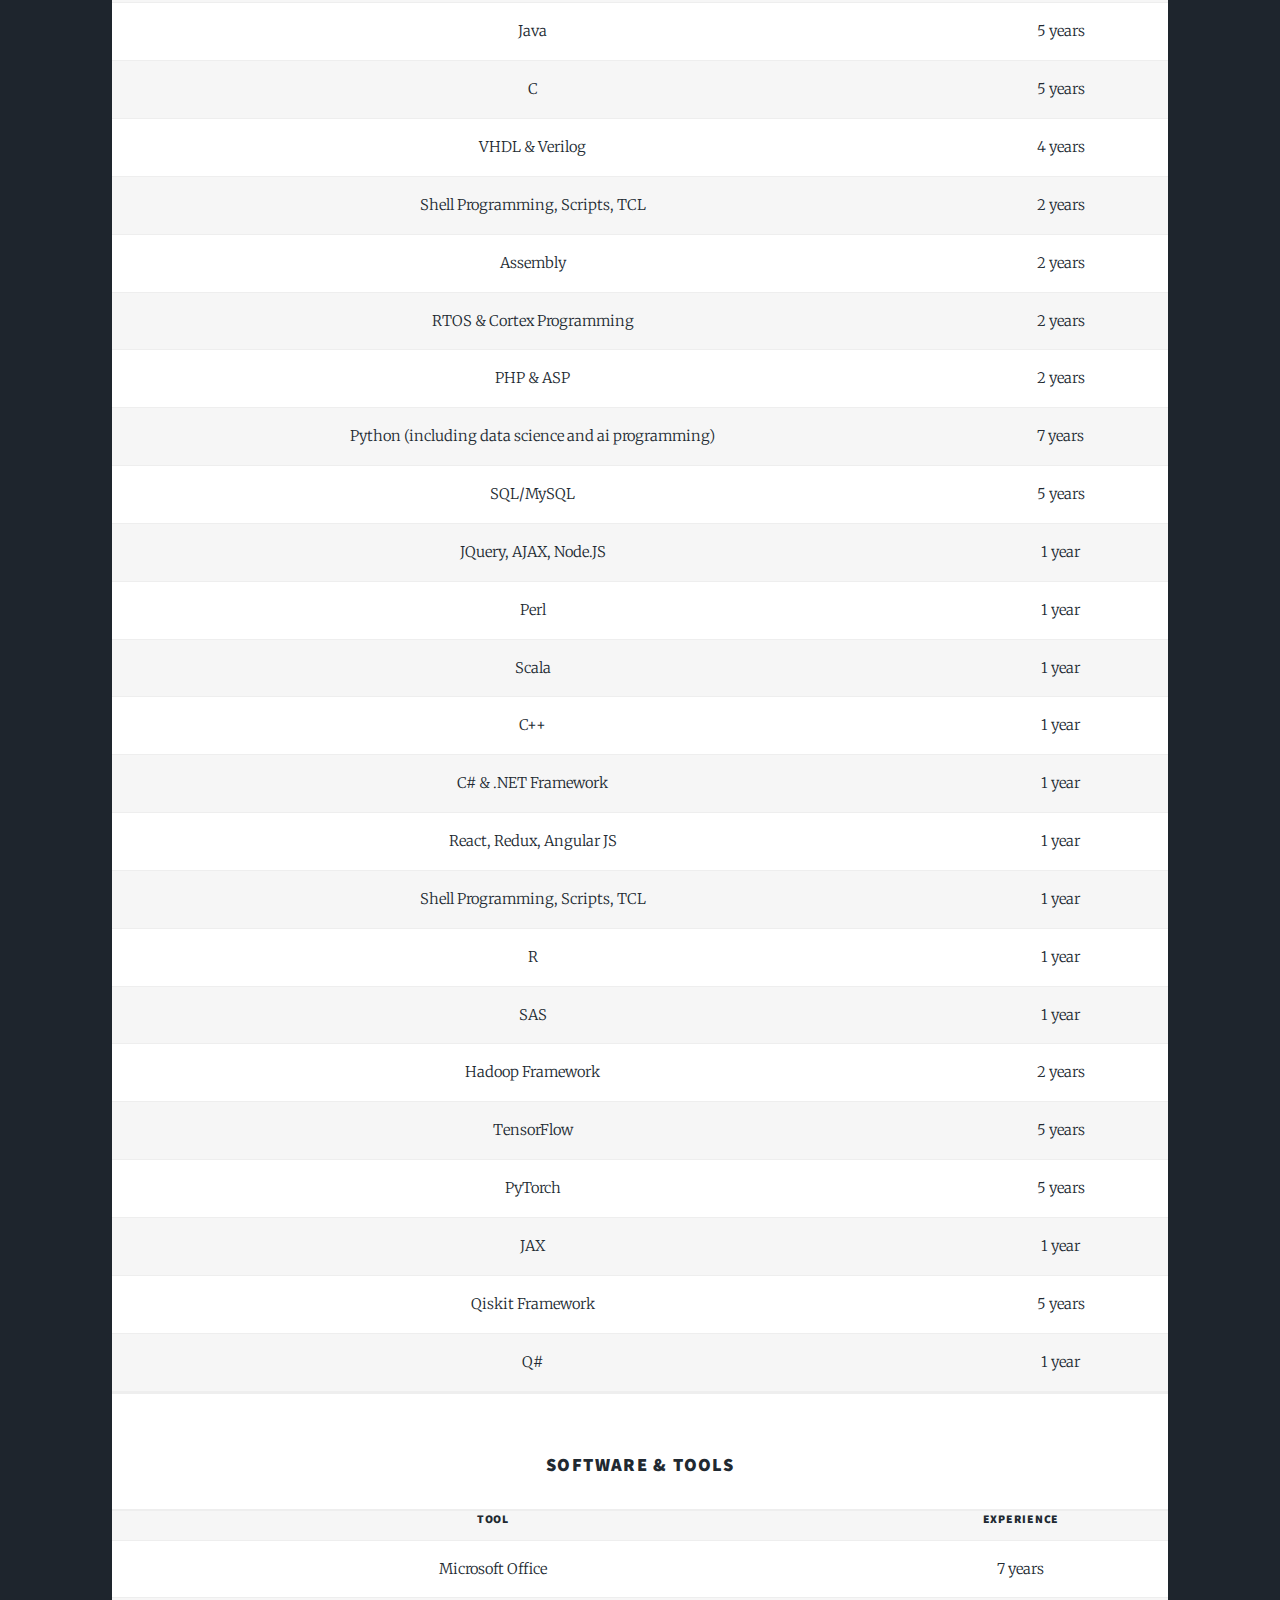
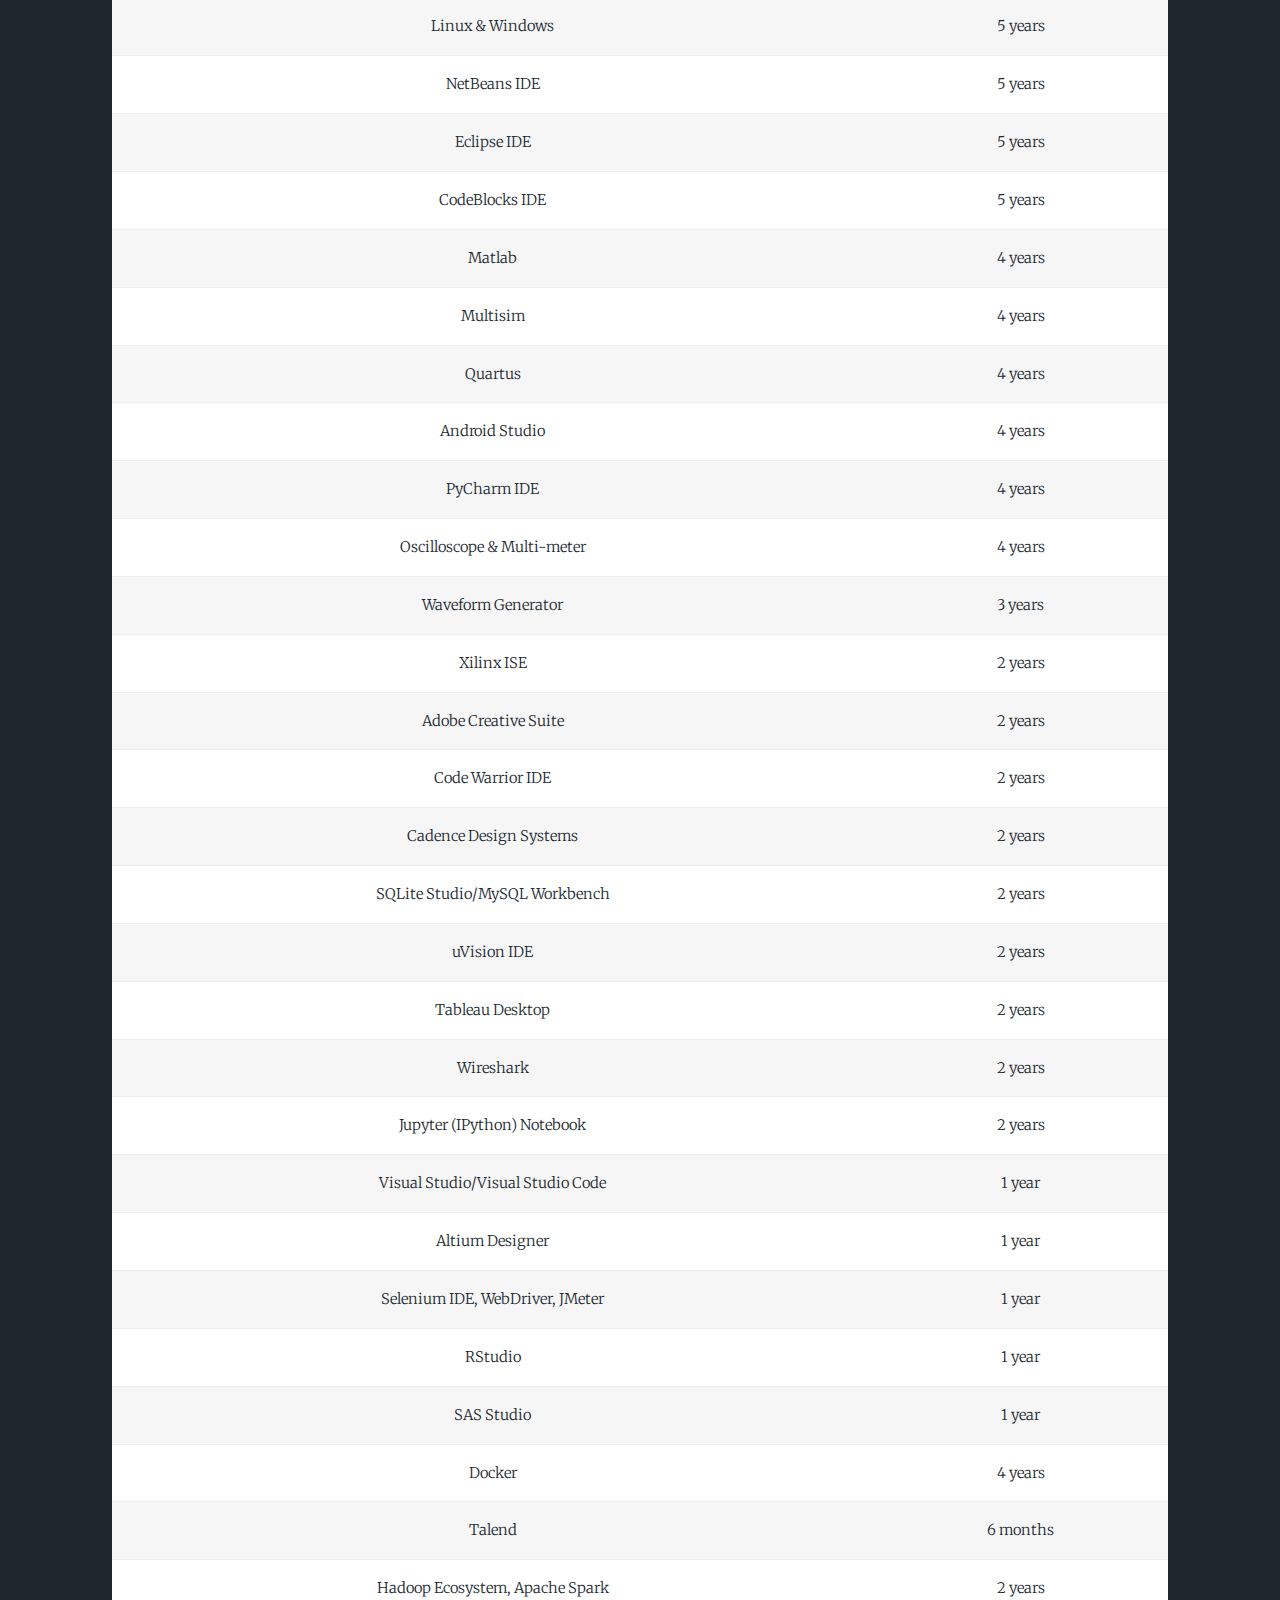
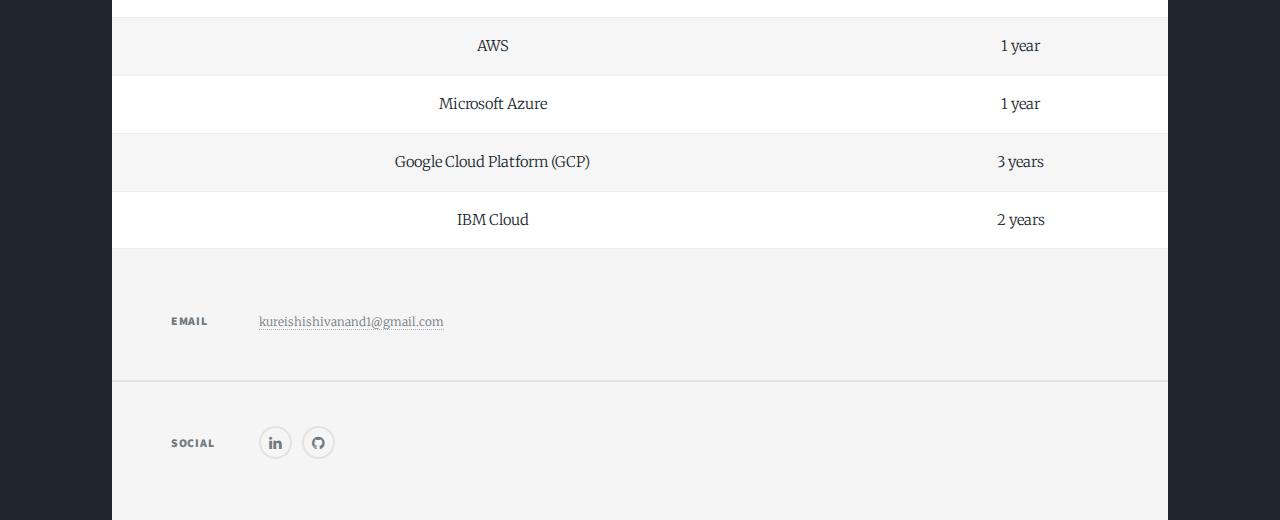
<file: skills.html>
<!DOCTYPE html>
<!--
	Massively by HTML5 UP
	html5up.net | @ajlkn
	Free for personal and commercial use under the CCA 3.0 license (html5up.net/license)
-->
<html>

<head>
    <title>Kureishi Shivanand - Skills</title>
    <meta charset="utf-8" />
    <meta name="viewport" content="width=device-width, initial-scale=1, user-scalable=no" />
    <link rel="shortcut icon" type="image/x-icon" href="favicon.ico" />
    <link rel="stylesheet" href="assets/css/main.css" />
    <noscript>
        <link rel="stylesheet" href="assets/css/noscript.css" /></noscript>
</head>

<body class="is-preload">
    <!-- Wrapper -->
    <div id="wrapper" class="fade-in">
        <!-- Intro -->
        <div id="intro">
            <!-- <h1>Kureishi Shivanand <br /> Portfolio</h1>
            <p>Showcase of my projects along with my technical knowledge and abilities.</p> -->
            <!-- <ul class="actions">
        <li>
          <a href="#header" class="button icon solo fa-arrow-down scrolly">Continue</a>
        </li>
      </ul> -->
        </div>

        <!-- Header -->
        <!-- <header id="header">
      <a href="index.html" class="logo">Massively</a>
    </header> -->

        <!-- Nav -->
        <nav id="nav">
            <ul class="links">
                <li class="active"><a href="index.html">Introduction</a></li>
                <li class="active"><a href="projects.html">Projects</a></li>
                <li class="active"><a href="skills.html">Skills</a></li>
                <li class="active"><a href="certifications.html">Certifications</a></li>
            </ul>
            <!--use icon fa-(social media)-->
            <ul class="icons">
                <li>
                    <a href="http://www.linkedin.com/in/kureishishivanand" target="_blank" class="icon alt fa-linkedin"
                        title="LinkedIn Profile"><span class="label">LinkedIn</span></a>
                </li>
                <li>
                    <a href="https://github.com/Kureishi" target="_blank" class="icon alt fa-github"
                        title="GitHub"><span class="label">GitHub</span></a>
                </li>
            </ul>
        </nav>

        <!-- Main -->
        <div id="main">
            <!-- Featured Post -->
            <article class="post featured">
                <header class="major">
                    <h2>
                        <a href="#">Skills</a>
                    </h2>
                    <p>
                        This section is provided to give an organized representation of my various technical skills and
                        knowledge. <br />
                        The Programming Languages section displays a list of all the languages I know, along with my
                        years of experience in each <br />
                        The Software & Tools section displays a list of all the development software and electrical
                        equipment I know how to use, along with my years of experience in each.
                    </p>
                </header>
            </article>

            <h3 style="text-align: center">Programming Languages</h3>
            <!-- Posts -->
            <table border="0">
                <tr>
                    <th style="text-align:center">Language</th>
                    <th style="text-align:center">Experience</th>
                </tr>
                <tr>
                    <td align="center">HTML, CSS, JavaScript</td>
                    <td align="center">6 years</td>
                </tr>
                <tr>
                    <td align="center">VCS, Git, GitHub</td>
                    <td align="center">10 years</td>
                </tr>
                <tr>
                    <td align="center">Java</td>
                    <td align="center">5 years</td>
                </tr>
                <tr>
                    <td align="center">C</td>
                    <td align="center">5 years</td>
                </tr>
                <tr>
                    <td align="center">VHDL & Verilog</td>
                    <td align="center">4 years</td>
                </tr>
                <tr>
                    <td align="center">Shell Programming, Scripts, TCL</td>
                    <td align="center">2 years</td>
                </tr>
                <tr>
                    <td align="center">Assembly</td>
                    <td align="center">2 years</td>
                </tr>
                <tr>
                    <td align="center">RTOS & Cortex Programming</td>
                    <td align="center">2 years</td>
                </tr>
                <tr>
                    <td align="center">PHP & ASP</td>
                    <td align="center">2 years</td>
                </tr>
                <tr>
                    <td align="center">Python (including data science and ai programming)</td>
                    <td align="center">7 years</td>
                </tr>
                <tr>
                    <td align="center">SQL/MySQL</td>
                    <td align="center">5 years</td>
                </tr>
                <tr>
                    <td align="center">JQuery, AJAX, Node.JS</td>
                    <td align="center">1 year</td>
                </tr>
                <tr>
                    <td align="center">Perl</td>
                    <td align="center">1 year</td>
                </tr>
                <tr>
                    <td align="center">Scala</td>
                    <td align="center">1 year</td>
                </tr>
                <tr>
                    <td align="center">C++</td>
                    <td align="center">1 year</td>
                </tr>
                <tr>
                    <td align="center">C# & .NET Framework</td>
                    <td align="center">1 year</td>
                </tr>
                <tr>
                    <td align="center">React, Redux, Angular JS</td>
                    <td align="center">1 year</td>
                </tr>
                <tr>
                    <td align="center">Shell Programming, Scripts, TCL</td>
                    <td align="center">1 year</td>
                </tr>
                <tr>
                    <td align="center">R</td>
                    <td align="center">1 year</td>
                </tr>
                <tr>
                    <td align="center">SAS</td>
                    <td align="center">1 year</td>
                </tr>
                <tr>
                    <td align="center">Hadoop Framework</td>
                    <td align="center">2 years</td>
                </tr>
                <tr>
                    <td align="center">TensorFlow</td>
                    <td align="center">5 years</td>
                </tr>
                <tr>
                    <td align="center">PyTorch</td>
                    <td align="center">5 years</td>
                </tr>
                <tr>
                    <td align="center">JAX</td>
                    <td align="center">1 year</td>
                </tr>
                <tr>
                    <td align="center">Qiskit Framework</td>
                    <td align="center">5 years</td>
                </tr>
                <tr>
                    <td align="center">Q#</td>
                    <td align="center">1 year</td>
                </tr>
            </table>

            <h3 style="text-align: center">Software & Tools</h3>
            <table border="0">
                <tr>
                    <th style="text-align:center">Tool</th>
                    <th style="text-align:center">Experience</th>
                </tr>
                <tr>
                    <td align="center">Microsoft Office</td>
                    <td align="center">7 years</td>
                </tr>
                <tr>
                    <td align="center">Linux & Windows</td>
                    <td align="center">5 years</td>
                </tr>
                <tr>
                    <td align="center">NetBeans IDE</td>
                    <td align="center">5 years</td>
                </tr>
                <tr>
                    <td align="center">Eclipse IDE</td>
                    <td align="center">5 years</td>
                </tr>
                <tr>
                    <td align="center">CodeBlocks IDE</td>
                    <td align="center">5 years</td>
                </tr>
                <tr>
                    <td align="center">Matlab</td>
                    <td align="center">4 years</td>
                </tr>
                <tr>
                    <td align="center">Multisim</td>
                    <td align="center">4 years</td>
                </tr>              
                <tr>
                    <td align="center">Quartus</td>
                    <td align="center">4 years</td>
                </tr>
                <tr>
                    <td align="center">Android Studio</td>
                    <td align="center">4 years</td>
                </tr>
                <tr>
                    <td align="center">PyCharm IDE</td>
                    <td align="center">4 years</td>
                </tr>
                <tr>
                    <td align="center">Oscilloscope & Multi-meter</td>
                    <td align="center">4 years</td>
                </tr>
                <tr>
                    <td align="center">Waveform Generator</td>
                    <td align="center">3 years</td>
                </tr>
                <tr>
                    <td align="center">Xilinx ISE</td>
                    <td align="center">2 years</td>
                </tr>
                <tr>
                    <td align="center">Adobe Creative Suite</td>
                    <td align="center">2 years</td>
                </tr>               
                <tr>
                    <td align="center">Code Warrior IDE</td>
                    <td align="center">2 years</td>
                </tr>
                <tr>
                    <td align="center">Cadence Design Systems</td>
                    <td align="center">2 years</td>
                </tr>
                <tr>
                    <td align="center">SQLite Studio/MySQL Workbench</td>
                    <td align="center">2 years</td>
                </tr>
                <tr>
                    <td align="center">uVision IDE</td>
                    <td align="center">2 years</td>
                </tr>
                
                <tr>
                    <td align="center">Tableau Desktop</td>
                    <td align="center">2 years</td>
                </tr>
                <tr>
                    <td align="center">Wireshark</td>
                    <td align="center">2 years</td>
                </tr>
                <tr>
                    <td align="center">Jupyter (IPython) Notebook</td>
                    <td align="center">2 years</td>
                </tr>
                <tr>
                    <td align="center">Visual Studio/Visual Studio Code</td>
                    <td align="center">1 year</td>
                </tr>
                
                <tr>
                    <td align="center">Altium Designer</td>
                    <td align="center">1 year</td>
                </tr>           
                <tr>
                    <td align="center">Selenium IDE, WebDriver, JMeter</td>
                    <td align="center">1 year</td>
                </tr>
                <tr>
                    <td align="center">RStudio</td>
                    <td align="center">1 year</td>
                </tr>
                <tr>
                    <td align="center">SAS Studio</td>
                    <td align="center">1 year</td>
                </tr>
                <tr>
                    <td align="center">Docker</td>
                    <td align="center">4 years</td>
                </tr>
                <tr>
                    <td align="center">Talend</td>
                    <td align="center">6 months</td>
                </tr>               
                <tr>
                    <td align="center">Hadoop Ecosystem, Apache Spark</td>
                    <td align="center">2 years</td>
                </tr>
                <tr>
                    <td align="center">AWS</td>
                    <td align="center">1 year</td>
                </tr>
                <tr>
                    <td align="center">Microsoft Azure</td>
                    <td align="center">1 year</td>
                </tr>
                <tr>
                    <td align="center">Google Cloud Platform (GCP)</td>
                    <td align="center">3 years</td>
                </tr>
                <tr>
                    <td align="center">IBM Cloud</td>
                    <td align="center">2 years</td>
                </tr>
            </table>

            <!-- Footer - Pagination-->
            <!-- <footer> -->
            <!-- <div class="pagination"> -->
            <!-- Leave commented even when uncomment this section: <a href="#" class="previous">Prev</a>-->
            <!-- <a href="#" class="page active">1</a> -->
            <!-- <a href="#" class="page">2</a> -->
            <!-- <a href="#" class="page">3</a> -->
            <!-- <span class="extra">&hellip;</span> -->
            <!-- <a href="#" class="page">8</a> -->
            <!-- <a href="#" class="page">9</a> -->
            <!-- <a href="#" class="page">10</a> -->
            <!-- <a href="#" class="next">Next</a> -->
            <!-- </div> -->
            <!-- </footer> -->
        </div>

        <!-- Footer -->
        <footer id="footer">
            <!-- <section>
        <form method="post" action="#">
          <div class="fields">
            <div class="field">
              <label for="name">Name</label>
              <input type="text" name="name" id="name" />
            </div>
            <div class="field">
              <label for="email">Email</label>
              <input type="text" name="email" id="email" />
            </div>
            <div class="field">
              <label for="message">Message</label>
              <textarea name="message" id="message" rows="3"></textarea>
            </div>
          </div>
          <ul class="actions">
            <li><input type="submit" value="Send Message" /></li>
          </ul>
        </form>
      </section> -->
            <section class="split contact">
                <section>
                    <h3>Email</h3>
                    <p><a href="#">kureishishivanand1@gmail.com</a></p>
                </section>
                <section>
                    <h3>Social</h3>
                    <ul class="icons alt">
                        <li>
                            <a href="http://www.linkedin.com/in/kureishishivanand" target="_blank"
                                class="icon alt fa-linkedin" title="LinkedIn Profile"><span
                                    class="label">LinkedIn</span></a>
                        </li>
                        <li>
                            <a href="https://github.com/Kureishi" target="_blank" class="icon alt fa-github"
                                title="GitHub"><span class="label">GitHub</span></a>
                        </li>
                    </ul>
                </section>
            </section>
        </footer>

        <!-- Copyright -->
        <!-- <div id="copyright">
            <ul>
                <li>&copy; Untitled</li>
                <li>Design: <a href="https://html5up.net">HTML5 UP</a></li>
            </ul>
        </div> -->
    </div>

    <!-- Scripts -->
    <script src="assets/js/jquery.min.js"></script>
    <script src="assets/js/jquery.scrollex.min.js"></script>
    <script src="assets/js/jquery.scrolly.min.js"></script>
    <script src="assets/js/browser.min.js"></script>
    <script src="assets/js/breakpoints.min.js"></script>
    <script src="assets/js/util.js"></script>
    <script src="assets/js/main.js"></script>
</body>

</html>
</file>
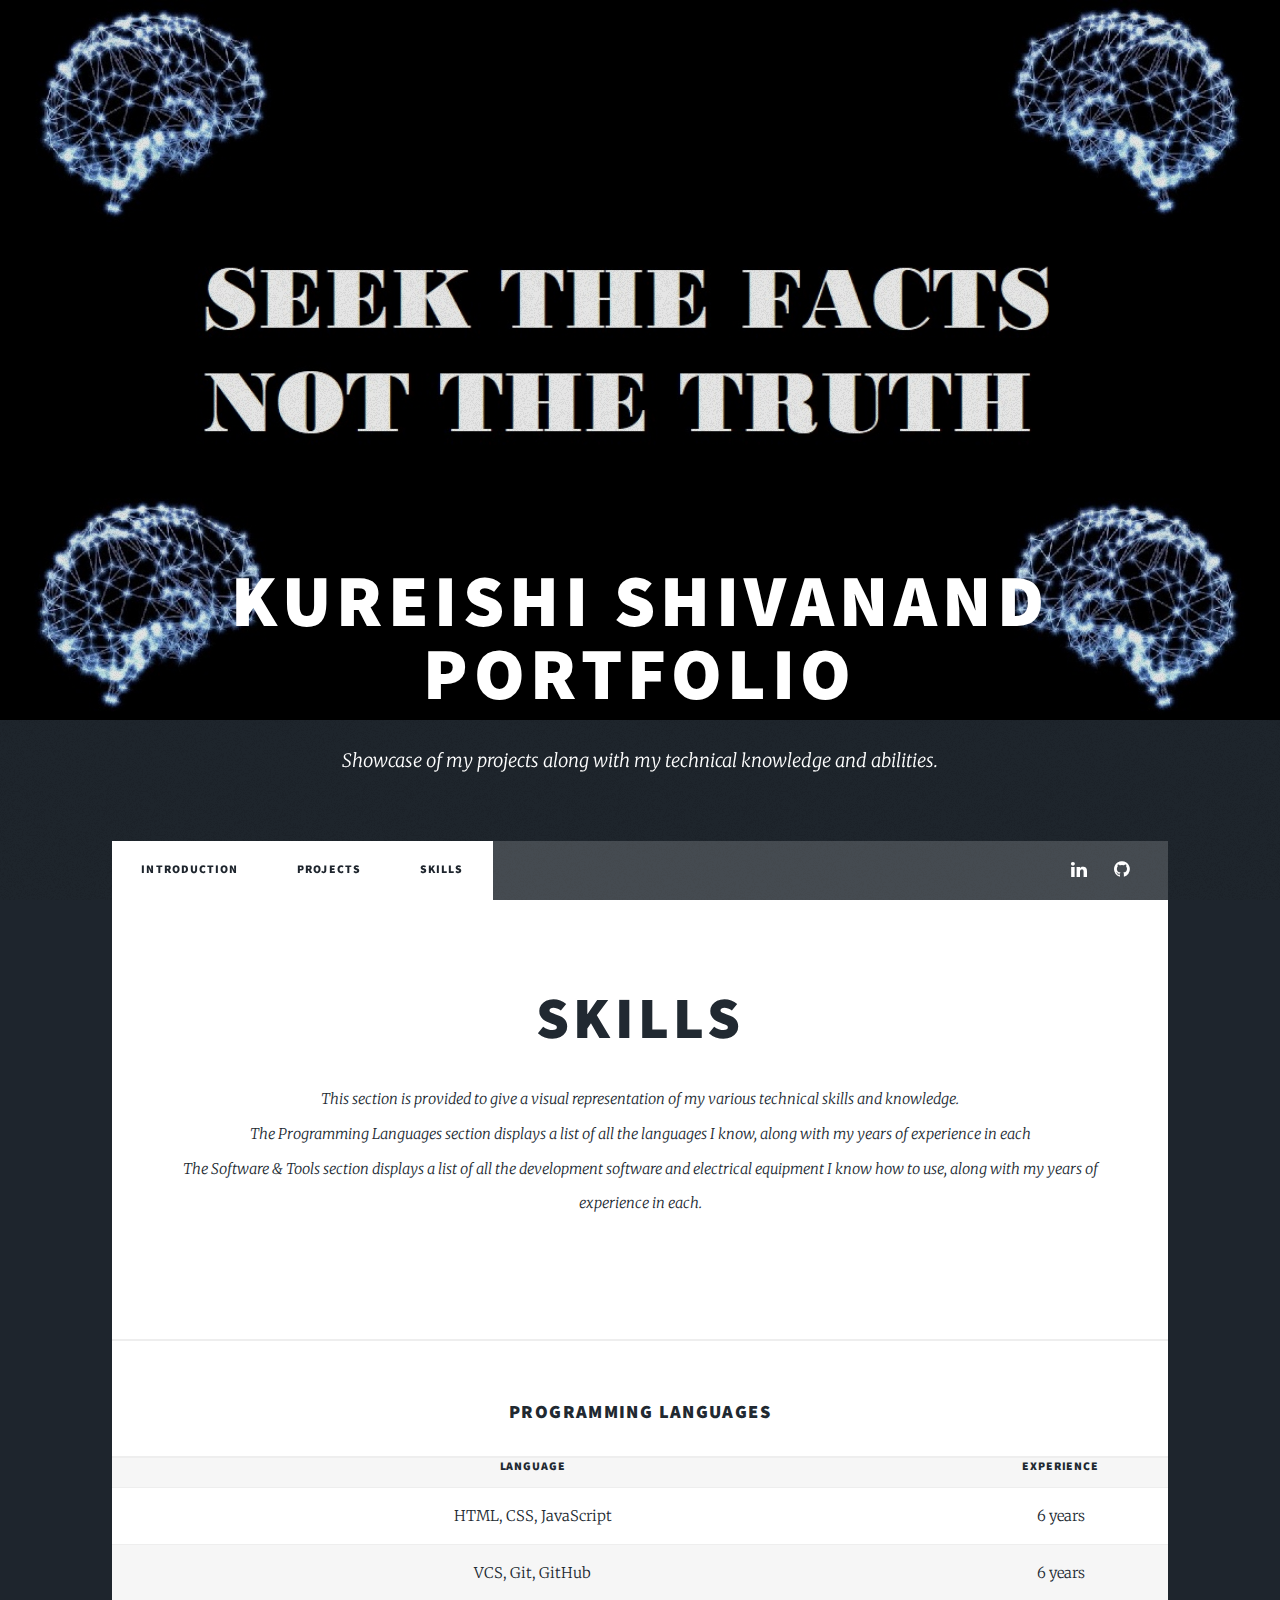
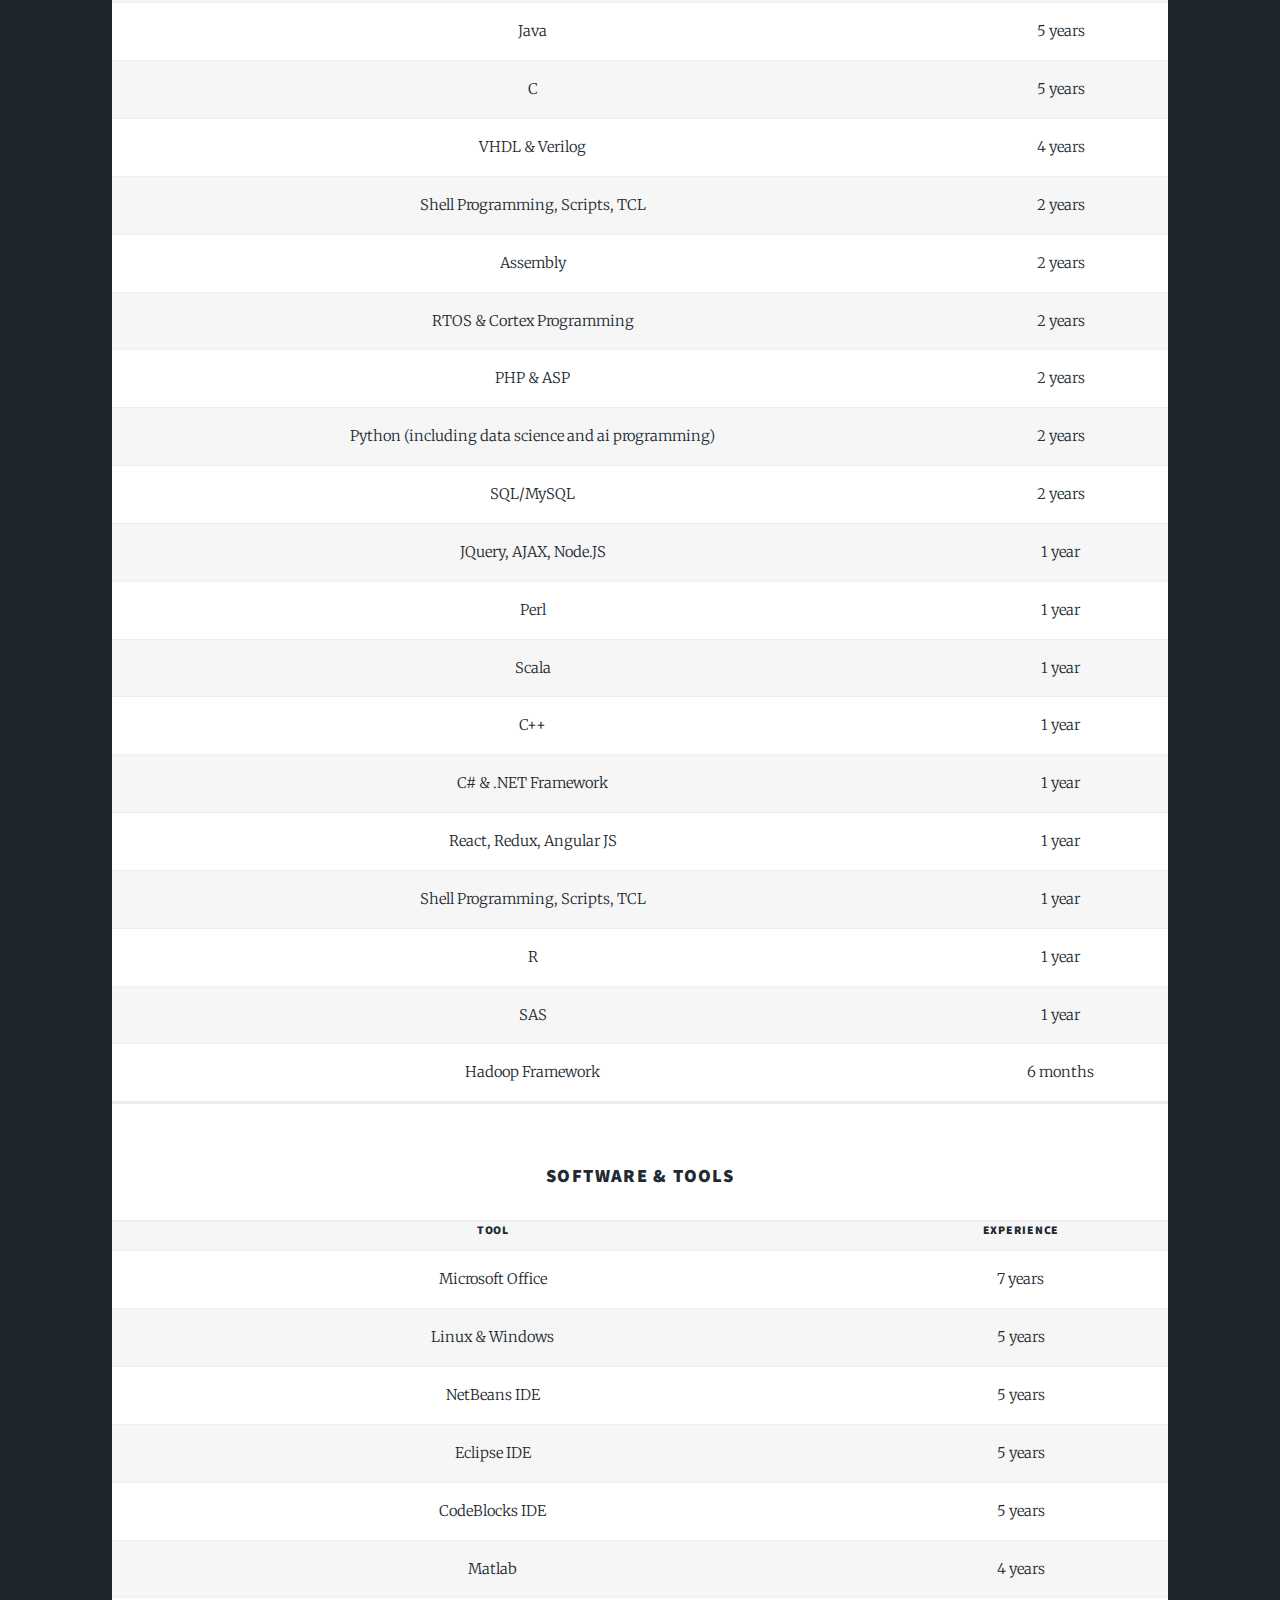
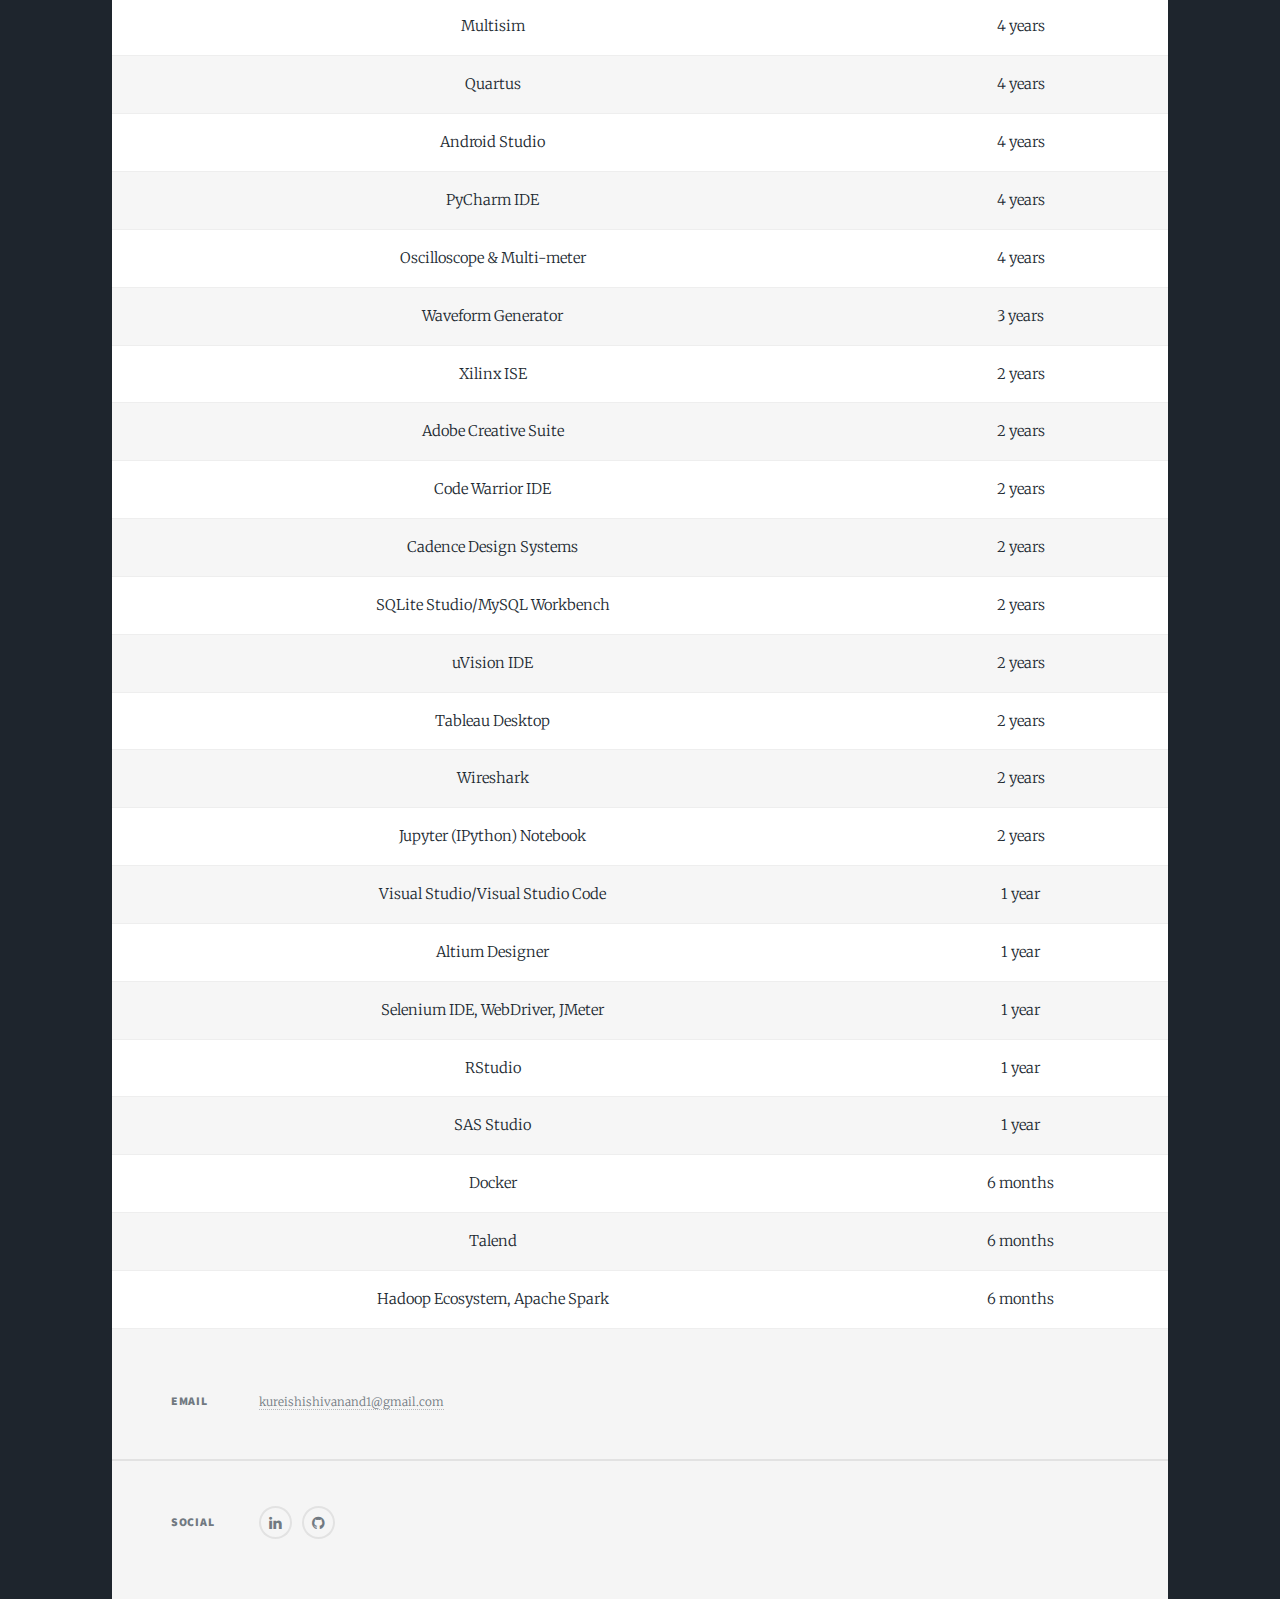
<file: third.html>
<!DOCTYPE html>
<!--
	Massively by HTML5 UP
	html5up.net | @ajlkn
	Free for personal and commercial use under the CCA 3.0 license (html5up.net/license)
-->
<html>

<head>
    <title>Kureishi Shivanand - Skills</title>
    <meta charset="utf-8" />
    <meta name="viewport" content="width=device-width, initial-scale=1, user-scalable=no" />
    <link rel="shortcut icon" type="image/x-icon" href="favicon.ico" />
    <link rel="stylesheet" href="assets/css/main.css" />
    <noscript>
        <link rel="stylesheet" href="assets/css/noscript.css" /></noscript>
</head>

<body class="is-preload">
    <!-- Wrapper -->
    <div id="wrapper" class="fade-in">
        <!-- Intro -->
        <div id="intro">
            <h1>Kureishi Shivanand <br /> Portfolio</h1>
            <p>Showcase of my projects along with my technical knowledge and abilities.</p>
            <!-- <ul class="actions">
        <li>
          <a href="#header" class="button icon solo fa-arrow-down scrolly">Continue</a>
        </li>
      </ul> -->
        </div>

        <!-- Header -->
        <!-- <header id="header">
      <a href="index.html" class="logo">Massively</a>
    </header> -->

        <!-- Nav -->
        <nav id="nav">
            <ul class="links">
                <li class="active"><a href="index.html">Introduction</a></li>
                <li class="active"><a href="second.html">Projects</a></li>
                <li class="active"><a href="third.html">Skills</a></li>
            </ul>
            <!--use icon fa-(social media)-->
            <ul class="icons">
                <li>
                    <a href="http://www.linkedin.com/in/kureishishivanand" target="_blank" class="icon alt fa-linkedin"
                        title="LinkedIn Profile"><span class="label">LinkedIn</span></a>
                </li>
                <li>
                    <a href="https://github.com/Kureishi" target="_blank" class="icon alt fa-github"
                        title="GitHub"><span class="label">GitHub</span></a>
                </li>
            </ul>
        </nav>

        <!-- Main -->
        <div id="main">
            <!-- Featured Post -->
            <article class="post featured">
                <header class="major">
                    <h2>
                        <a href="#">Skills</a>
                    </h2>
                    <p>
                        This section is provided to give a visual representation of my various technical skills and
                        knowledge. <br />
                        The Programming Languages section displays a list of all the languages I know, along with my
                        years of experience in each <br />
                        The Software & Tools section displays a list of all the development software and electrical
                        equipment I know how to use, along with my years of experience in each.
                    </p>
                </header>
            </article>

            <h3 style="text-align: center">Programming Languages</h3>
            <!-- Posts -->
            <table border="0">
                <tr>
                    <th style="text-align:center">Language</th>
                    <th style="text-align:center">Experience</th>
                </tr>
                <tr>
                    <td align="center">HTML, CSS, JavaScript</td>
                    <td align="center">6 years</td>
                </tr>
                <tr>
                    <td align="center">VCS, Git, GitHub</td>
                    <td align="center">6 years</td>
                </tr>
                <tr>
                    <td align="center">Java</td>
                    <td align="center">5 years</td>
                </tr>
                <tr>
                    <td align="center">C</td>
                    <td align="center">5 years</td>
                </tr>
                <tr>
                    <td align="center">VHDL & Verilog</td>
                    <td align="center">4 years</td>
                </tr>
                <tr>
                    <td align="center">Shell Programming, Scripts, TCL</td>
                    <td align="center">2 years</td>
                </tr>
                <tr>
                    <td align="center">Assembly</td>
                    <td align="center">2 years</td>
                </tr>
                <tr>
                    <td align="center">RTOS & Cortex Programming</td>
                    <td align="center">2 years</td>
                </tr>
                <tr>
                    <td align="center">PHP & ASP</td>
                    <td align="center">2 years</td>
                </tr>
                <tr>
                    <td align="center">Python (including data science and ai programming)</td>
                    <td align="center">2 years</td>
                </tr>
                <tr>
                    <td align="center">SQL/MySQL</td>
                    <td align="center">2 years</td>
                </tr>
                <tr>
                    <td align="center">JQuery, AJAX, Node.JS</td>
                    <td align="center">1 year</td>
                </tr>
                <tr>
                    <td align="center">Perl</td>
                    <td align="center">1 year</td>
                </tr>
                <tr>
                    <td align="center">Scala</td>
                    <td align="center">1 year</td>
                </tr>
                <tr>
                    <td align="center">C++</td>
                    <td align="center">1 year</td>
                </tr>
                <tr>
                    <td align="center">C# & .NET Framework</td>
                    <td align="center">1 year</td>
                </tr>
                <tr>
                    <td align="center">React, Redux, Angular JS</td>
                    <td align="center">1 year</td>
                </tr>
                <tr>
                    <td align="center">Shell Programming, Scripts, TCL</td>
                    <td align="center">1 year</td>
                </tr>
                <tr>
                    <td align="center">R</td>
                    <td align="center">1 year</td>
                </tr>
                <tr>
                    <td align="center">SAS</td>
                    <td align="center">1 year</td>
                </tr>
                <tr>
                    <td align="center">Hadoop Framework</td>
                    <td align="center">6 months</td>
                </tr>
            </table>

            <h3 style="text-align: center">Software & Tools</h3>
            <table border="0">
                <tr>
                    <th style="text-align:center">Tool</th>
                    <th style="text-align:center">Experience</th>
                </tr>
                <tr>
                    <td align="center">Microsoft Office</td>
                    <td align="center">7 years</td>
                </tr>
                <tr>
                    <td align="center">Linux & Windows</td>
                    <td align="center">5 years</td>
                </tr>
                <tr>
                    <td align="center">NetBeans IDE</td>
                    <td align="center">5 years</td>
                </tr>
                <tr>
                    <td align="center">Eclipse IDE</td>
                    <td align="center">5 years</td>
                </tr>
                <tr>
                    <td align="center">CodeBlocks IDE</td>
                    <td align="center">5 years</td>
                </tr>
                <tr>
                    <td align="center">Matlab</td>
                    <td align="center">4 years</td>
                </tr>
                <tr>
                    <td align="center">Multisim</td>
                    <td align="center">4 years</td>
                </tr>              
                <tr>
                    <td align="center">Quartus</td>
                    <td align="center">4 years</td>
                </tr>
                <tr>
                    <td align="center">Android Studio</td>
                    <td align="center">4 years</td>
                </tr>
                <tr>
                    <td align="center">PyCharm IDE</td>
                    <td align="center">4 years</td>
                </tr>
                <tr>
                    <td align="center">Oscilloscope & Multi-meter</td>
                    <td align="center">4 years</td>
                </tr>
                <tr>
                    <td align="center">Waveform Generator</td>
                    <td align="center">3 years</td>
                </tr>
                <tr>
                    <td align="center">Xilinx ISE</td>
                    <td align="center">2 years</td>
                </tr>
                <tr>
                    <td align="center">Adobe Creative Suite</td>
                    <td align="center">2 years</td>
                </tr>               
                <tr>
                    <td align="center">Code Warrior IDE</td>
                    <td align="center">2 years</td>
                </tr>
                <tr>
                    <td align="center">Cadence Design Systems</td>
                    <td align="center">2 years</td>
                </tr>
                <tr>
                    <td align="center">SQLite Studio/MySQL Workbench</td>
                    <td align="center">2 years</td>
                </tr>
                <tr>
                    <td align="center">uVision IDE</td>
                    <td align="center">2 years</td>
                </tr>
                
                <tr>
                    <td align="center">Tableau Desktop</td>
                    <td align="center">2 years</td>
                </tr>
                <tr>
                    <td align="center">Wireshark</td>
                    <td align="center">2 years</td>
                </tr>
                <tr>
                    <td align="center">Jupyter (IPython) Notebook</td>
                    <td align="center">2 years</td>
                </tr>
                <tr>
                    <td align="center">Visual Studio/Visual Studio Code</td>
                    <td align="center">1 year</td>
                </tr>
                
                <tr>
                    <td align="center">Altium Designer</td>
                    <td align="center">1 year</td>
                </tr>           
                <tr>
                    <td align="center">Selenium IDE, WebDriver, JMeter</td>
                    <td align="center">1 year</td>
                </tr>
                <tr>
                    <td align="center">RStudio</td>
                    <td align="center">1 year</td>
                </tr>
                <tr>
                    <td align="center">SAS Studio</td>
                    <td align="center">1 year</td>
                </tr>
                <tr>
                    <td align="center">Docker</td>
                    <td align="center">6 months</td>
                </tr>
                <tr>
                    <td align="center">Talend</td>
                    <td align="center">6 months</td>
                </tr>               
                <tr>
                    <td align="center">Hadoop Ecosystem, Apache Spark</td>
                    <td align="center">6 months</td>
                </tr>
            </table>

            <!-- Footer - Pagination-->
            <!-- <footer> -->
            <!-- <div class="pagination"> -->
            <!-- Leave commented even when uncomment this section: <a href="#" class="previous">Prev</a>-->
            <!-- <a href="#" class="page active">1</a> -->
            <!-- <a href="#" class="page">2</a> -->
            <!-- <a href="#" class="page">3</a> -->
            <!-- <span class="extra">&hellip;</span> -->
            <!-- <a href="#" class="page">8</a> -->
            <!-- <a href="#" class="page">9</a> -->
            <!-- <a href="#" class="page">10</a> -->
            <!-- <a href="#" class="next">Next</a> -->
            <!-- </div> -->
            <!-- </footer> -->
        </div>

        <!-- Footer -->
        <footer id="footer">
            <!-- <section>
        <form method="post" action="#">
          <div class="fields">
            <div class="field">
              <label for="name">Name</label>
              <input type="text" name="name" id="name" />
            </div>
            <div class="field">
              <label for="email">Email</label>
              <input type="text" name="email" id="email" />
            </div>
            <div class="field">
              <label for="message">Message</label>
              <textarea name="message" id="message" rows="3"></textarea>
            </div>
          </div>
          <ul class="actions">
            <li><input type="submit" value="Send Message" /></li>
          </ul>
        </form>
      </section> -->
            <section class="split contact">
                <section>
                    <h3>Email</h3>
                    <p><a href="#">kureishishivanand1@gmail.com</a></p>
                </section>
                <section>
                    <h3>Social</h3>
                    <ul class="icons alt">
                        <li>
                            <a href="http://www.linkedin.com/in/kureishishivanand" target="_blank"
                                class="icon alt fa-linkedin" title="LinkedIn Profile"><span
                                    class="label">LinkedIn</span></a>
                        </li>
                        <li>
                            <a href="https://github.com/Kureishi" target="_blank" class="icon alt fa-github"
                                title="GitHub"><span class="label">GitHub</span></a>
                        </li>
                    </ul>
                </section>
            </section>
        </footer>

        <!-- Copyright -->
        <!-- <div id="copyright">
            <ul>
                <li>&copy; Untitled</li>
                <li>Design: <a href="https://html5up.net">HTML5 UP</a></li>
            </ul>
        </div> -->
    </div>

    <!-- Scripts -->
    <script src="assets/js/jquery.min.js"></script>
    <script src="assets/js/jquery.scrollex.min.js"></script>
    <script src="assets/js/jquery.scrolly.min.js"></script>
    <script src="assets/js/browser.min.js"></script>
    <script src="assets/js/breakpoints.min.js"></script>
    <script src="assets/js/util.js"></script>
    <script src="assets/js/main.js"></script>
</body>

</html>
</file>
<file: assets/css/main.css>
@import url(font-awesome.min.css);
@import url("https://fonts.googleapis.com/css?family=Merriweather:300,700,300italic,700italic|Source+Sans+Pro:900");

/*
	Massively by HTML5 UP
	html5up.net | @ajlkn
	Free for personal and commercial use under the CCA 3.0 license (html5up.net/license)
*/

html, body, div, span, applet, object,
iframe, h1, h2, h3, h4, h5, h6, p, blockquote,
pre, a, abbr, acronym, address, big, cite,
code, del, dfn, em, img, ins, kbd, q, s, samp,
small, strike, strong, sub, sup, tt, var, b,
u, i, center, dl, dt, dd, ol, ul, li, fieldset,
form, label, legend, table, caption, tbody,
tfoot, thead, tr, th, td, article, aside,
canvas, details, embed, figure, figcaption,
footer, header, hgroup, menu, nav, output, ruby,
section, summary, time, mark, audio, video {
	margin: 0;
	padding: 0;
	border: 0;
	font-size: 100%;
	font: inherit;
	vertical-align: baseline;}

article, aside, details, figcaption, figure,
footer, header, hgroup, menu, nav, section {
	display: block;}

body {
	line-height: 1;
}

ol, ul {
	list-style: none;
}

blockquote, q {
	quotes: none;
}

	blockquote:before, blockquote:after, q:before, q:after {
		content: '';
		content: none;
	}

table {
	border-collapse: collapse;
	border-spacing: 0;
}

body {
	-webkit-text-size-adjust: none;
}

mark {
	background-color: transparent;
	color: inherit;
}

input::-moz-focus-inner {
	border: 0;
	padding: 0;
}

input, select, textarea {
	-moz-appearance: none;
	-webkit-appearance: none;
	-ms-appearance: none;
	appearance: none;
}

/* Basic */

	@-ms-viewport {
		width: device-width;
	}

	body {
		-ms-overflow-style: scrollbar;
	}

	@media screen and (max-width: 480px) {

		html, body {
			min-width: 320px;
		}

	}

	html {
		box-sizing: border-box;
	}

	*, *:before, *:after {
		box-sizing: inherit;
	}

	body {
		background-color: #1e252d;
	}

		body.is-preload *, body.is-preload *:before, body.is-preload *:after {
			-moz-animation: none !important;
			-webkit-animation: none !important;
			-ms-animation: none !important;
			animation: none !important;
			-moz-transition: none !important;
			-webkit-transition: none !important;
			-ms-transition: none !important;
			transition: none !important;
		}

/* Type */

	html {
		font-size: 16pt;
	}

		@media screen and (max-width: 1680px) {

			html {
				font-size: 12pt;
			}

		}

		@media screen and (max-width: 1280px) {

			html {
				font-size: 11pt;
			}

		}

		@media screen and (max-width: 360px) {

			html {
				font-size: 10pt;
			}

		}

	body {
		color: #212931;
	}

	body, input, select, textarea {
		font-family: "Merriweather", Georgia, serif;
		font-weight: 300;
		font-size: 1rem;
		line-height: 2.375;
	}

	a {
		-moz-transition: color 0.2s ease-in-out, background-color 0.2s ease-in-out, border-color 0.2s ease-in-out, box-shadow 0.2s ease-in-out;
		-webkit-transition: color 0.2s ease-in-out, background-color 0.2s ease-in-out, border-color 0.2s ease-in-out, box-shadow 0.2s ease-in-out;
		-ms-transition: color 0.2s ease-in-out, background-color 0.2s ease-in-out, border-color 0.2s ease-in-out, box-shadow 0.2s ease-in-out;
		transition: color 0.2s ease-in-out, background-color 0.2s ease-in-out, border-color 0.2s ease-in-out, box-shadow 0.2s ease-in-out;
		border-bottom: dotted 1px;
		text-decoration: none;
	}

		a:hover {
			border-bottom-color: transparent;
		}

	strong, b {
		font-weight: 600;
	}

	em, i {
		font-style: italic;
	}

	p {
		text-align: justify;
		margin: 0 0 2rem 0;
	}

	h1, h2, h3, h4, h5, h6 {
		font-family: "Source Sans Pro", Helvetica, sans-serif;
		font-weight: 900;
		line-height: 1.5;
		letter-spacing: 0.075em;
		text-transform: uppercase;
		margin: 0 0 1rem 0;
	}

		h1 a, h2 a, h3 a, h4 a, h5 a, h6 a {
			border-bottom: 0;
			color: inherit;
			text-decoration: none;
		}

	h1 {
		font-size: 4rem;
		line-height: 1.1;
		margin: 0 0 2rem 0;
	}

	h2 {
		font-size: 1.75rem;
		line-height: 1.3;
		margin: 0 0 1.5rem 0;
	}

	h3 {
		font-size: 1.25rem;
		margin: 0 0 1.5rem 0;
	}

	h4 {
		font-size: 1rem;
	}

	h5 {
		font-size: 0.9rem;
	}

	h6 {
		font-size: 0.8rem;
	}

	sub {
		font-size: 0.8rem;
		position: relative;
		top: 0.5rem;
	}

	sup {
		font-size: 0.8rem;
		position: relative;
		top: -0.5rem;
	}

	blockquote {
		border-left: solid 4px;
		font-style: italic;
		margin: 0 0 2rem 0;
		padding: 0.5rem 0 0.5rem 2rem;
	}

	code {
		border: solid 2px;
		font-family: "Courier New", monospace;
		font-size: 0.9rem;
		margin: 0 0.25rem;
		padding: 0.25rem 0.65rem;
	}

	pre {
		-webkit-overflow-scrolling: touch;
		font-family: "Courier New", monospace;
		font-size: 0.9rem;
		margin: 0 0 2rem 0;
	}

		pre code {
			display: block;
			line-height: 1.75;
			padding: 1rem 1.5rem;
			overflow-x: auto;
		}

	hr {
		border: 0;
		border-bottom: solid 2px;
		margin: 3rem 0;
	}

		hr.major {
			margin: 5rem 0;
		}

	.align-left {
		text-align: left;
	}

	.align-center {
		text-align: center;
	}

	.align-right {
		text-align: right;
	}

	input, select, textarea {
		color: #212931;
	}

	a {
		color: #212931;
		border-bottom-color: rgba(33, 41, 49, 0.5);
	}

		a:hover {
			border-bottom-color: transparent;
			color: #18bfef !important;
		}

	strong, b {
		color: #212931;
	}

	h1, h2, h3, h4, h5, h6 {
		color: #212931;
	}

	blockquote {
		border-left-color: #eeeeee;
	}

	code {
		background: rgba(220, 220, 220, 0.25);
		border-color: #eeeeee;
	}

	hr {
		border-bottom-color: #eeeeee;
	}

/* Row */

	.row {
		display: flex;
		flex-wrap: wrap;
		box-sizing: border-box;
		align-items: stretch;
	}

		.row > * {
			box-sizing: border-box;
		}

		.row.gtr-uniform > * > :last-child {
			margin-bottom: 0;
		}

		.row.aln-left {
			justify-content: flex-start;
		}

		.row.aln-center {
			justify-content: center;
		}

		.row.aln-right {
			justify-content: flex-end;
		}

		.row.aln-top {
			align-items: flex-start;
		}

		.row.aln-middle {
			align-items: center;
		}

		.row.aln-bottom {
			align-items: flex-end;
		}

		.row > .imp {
			order: -1;
		}

		.row > .col-1 {
			width: 8.3333333333%;
		}

		.row > .off-1 {
			margin-left: 8.3333333333%;
		}

		.row > .col-2 {
			width: 16.6666666667%;
		}

		.row > .off-2 {
			margin-left: 16.6666666667%;
		}

		.row > .col-3 {
			width: 25%;
		}

		.row > .off-3 {
			margin-left: 25%;
		}

		.row > .col-4 {
			width: 33.3333333333%;
		}

		.row > .off-4 {
			margin-left: 33.3333333333%;
		}

		.row > .col-5 {
			width: 41.6666666667%;
		}

		.row > .off-5 {
			margin-left: 41.6666666667%;
		}

		.row > .col-6 {
			width: 50%;
		}

		.row > .off-6 {
			margin-left: 50%;
		}

		.row > .col-7 {
			width: 58.3333333333%;
		}

		.row > .off-7 {
			margin-left: 58.3333333333%;
		}

		.row > .col-8 {
			width: 66.6666666667%;
		}

		.row > .off-8 {
			margin-left: 66.6666666667%;
		}

		.row > .col-9 {
			width: 75%;
		}

		.row > .off-9 {
			margin-left: 75%;
		}

		.row > .col-10 {
			width: 83.3333333333%;
		}

		.row > .off-10 {
			margin-left: 83.3333333333%;
		}

		.row > .col-11 {
			width: 91.6666666667%;
		}

		.row > .off-11 {
			margin-left: 91.6666666667%;
		}

		.row > .col-12 {
			width: 100%;
		}

		.row > .off-12 {
			margin-left: 100%;
		}

		.row.gtr-0 {
			margin-top: 0;
			margin-left: 0rem;
		}

			.row.gtr-0 > * {
				padding: 0 0 0 0rem;
			}

			.row.gtr-0.gtr-uniform {
				margin-top: 0rem;
			}

				.row.gtr-0.gtr-uniform > * {
					padding-top: 0rem;
				}

		.row.gtr-25 {
			margin-top: 0;
			margin-left: -0.375rem;
		}

			.row.gtr-25 > * {
				padding: 0 0 0 0.375rem;
			}

			.row.gtr-25.gtr-uniform {
				margin-top: -0.375rem;
			}

				.row.gtr-25.gtr-uniform > * {
					padding-top: 0.375rem;
				}

		.row.gtr-50 {
			margin-top: 0;
			margin-left: -0.75rem;
		}

			.row.gtr-50 > * {
				padding: 0 0 0 0.75rem;
			}

			.row.gtr-50.gtr-uniform {
				margin-top: -0.75rem;
			}

				.row.gtr-50.gtr-uniform > * {
					padding-top: 0.75rem;
				}

		.row {
			margin-top: 0;
			margin-left: -1.5rem;
		}

			.row > * {
				padding: 0 0 0 1.5rem;
			}

			.row.gtr-uniform {
				margin-top: -1.5rem;
			}

				.row.gtr-uniform > * {
					padding-top: 1.5rem;
				}

		.row.gtr-150 {
			margin-top: 0;
			margin-left: -2.25rem;
		}

			.row.gtr-150 > * {
				padding: 0 0 0 2.25rem;
			}

			.row.gtr-150.gtr-uniform {
				margin-top: -2.25rem;
			}

				.row.gtr-150.gtr-uniform > * {
					padding-top: 2.25rem;
				}

		.row.gtr-200 {
			margin-top: 0;
			margin-left: -3rem;
		}

			.row.gtr-200 > * {
				padding: 0 0 0 3rem;
			}

			.row.gtr-200.gtr-uniform {
				margin-top: -3rem;
			}

				.row.gtr-200.gtr-uniform > * {
					padding-top: 3rem;
				}

		@media screen and (max-width: 1680px) {

			.row {
				display: flex;
				flex-wrap: wrap;
				box-sizing: border-box;
				align-items: stretch;
			}

				.row > * {
					box-sizing: border-box;
				}

				.row.gtr-uniform > * > :last-child {
					margin-bottom: 0;
				}

				.row.aln-left {
					justify-content: flex-start;
				}

				.row.aln-center {
					justify-content: center;
				}

				.row.aln-right {
					justify-content: flex-end;
				}

				.row.aln-top {
					align-items: flex-start;
				}

				.row.aln-middle {
					align-items: center;
				}

				.row.aln-bottom {
					align-items: flex-end;
				}

				.row > .imp-xlarge {
					order: -1;
				}

				.row > .col-1-xlarge {
					width: 8.3333333333%;
				}

				.row > .off-1-xlarge {
					margin-left: 8.3333333333%;
				}

				.row > .col-2-xlarge {
					width: 16.6666666667%;
				}

				.row > .off-2-xlarge {
					margin-left: 16.6666666667%;
				}

				.row > .col-3-xlarge {
					width: 25%;
				}

				.row > .off-3-xlarge {
					margin-left: 25%;
				}

				.row > .col-4-xlarge {
					width: 33.3333333333%;
				}

				.row > .off-4-xlarge {
					margin-left: 33.3333333333%;
				}

				.row > .col-5-xlarge {
					width: 41.6666666667%;
				}

				.row > .off-5-xlarge {
					margin-left: 41.6666666667%;
				}

				.row > .col-6-xlarge {
					width: 50%;
				}

				.row > .off-6-xlarge {
					margin-left: 50%;
				}

				.row > .col-7-xlarge {
					width: 58.3333333333%;
				}

				.row > .off-7-xlarge {
					margin-left: 58.3333333333%;
				}

				.row > .col-8-xlarge {
					width: 66.6666666667%;
				}

				.row > .off-8-xlarge {
					margin-left: 66.6666666667%;
				}

				.row > .col-9-xlarge {
					width: 75%;
				}

				.row > .off-9-xlarge {
					margin-left: 75%;
				}

				.row > .col-10-xlarge {
					width: 83.3333333333%;
				}

				.row > .off-10-xlarge {
					margin-left: 83.3333333333%;
				}

				.row > .col-11-xlarge {
					width: 91.6666666667%;
				}

				.row > .off-11-xlarge {
					margin-left: 91.6666666667%;
				}

				.row > .col-12-xlarge {
					width: 100%;
				}

				.row > .off-12-xlarge {
					margin-left: 100%;
				}

				.row.gtr-0 {
					margin-top: 0;
					margin-left: 0rem;
				}

					.row.gtr-0 > * {
						padding: 0 0 0 0rem;
					}

					.row.gtr-0.gtr-uniform {
						margin-top: 0rem;
					}

						.row.gtr-0.gtr-uniform > * {
							padding-top: 0rem;
						}

				.row.gtr-25 {
					margin-top: 0;
					margin-left: -0.375rem;
				}

					.row.gtr-25 > * {
						padding: 0 0 0 0.375rem;
					}

					.row.gtr-25.gtr-uniform {
						margin-top: -0.375rem;
					}

						.row.gtr-25.gtr-uniform > * {
							padding-top: 0.375rem;
						}

				.row.gtr-50 {
					margin-top: 0;
					margin-left: -0.75rem;
				}

					.row.gtr-50 > * {
						padding: 0 0 0 0.75rem;
					}

					.row.gtr-50.gtr-uniform {
						margin-top: -0.75rem;
					}

						.row.gtr-50.gtr-uniform > * {
							padding-top: 0.75rem;
						}

				.row {
					margin-top: 0;
					margin-left: -1.5rem;
				}

					.row > * {
						padding: 0 0 0 1.5rem;
					}

					.row.gtr-uniform {
						margin-top: -1.5rem;
					}

						.row.gtr-uniform > * {
							padding-top: 1.5rem;
						}

				.row.gtr-150 {
					margin-top: 0;
					margin-left: -2.25rem;
				}

					.row.gtr-150 > * {
						padding: 0 0 0 2.25rem;
					}

					.row.gtr-150.gtr-uniform {
						margin-top: -2.25rem;
					}

						.row.gtr-150.gtr-uniform > * {
							padding-top: 2.25rem;
						}

				.row.gtr-200 {
					margin-top: 0;
					margin-left: -3rem;
				}

					.row.gtr-200 > * {
						padding: 0 0 0 3rem;
					}

					.row.gtr-200.gtr-uniform {
						margin-top: -3rem;
					}

						.row.gtr-200.gtr-uniform > * {
							padding-top: 3rem;
						}

		}

		@media screen and (max-width: 1280px) {

			.row {
				display: flex;
				flex-wrap: wrap;
				box-sizing: border-box;
				align-items: stretch;
			}

				.row > * {
					box-sizing: border-box;
				}

				.row.gtr-uniform > * > :last-child {
					margin-bottom: 0;
				}

				.row.aln-left {
					justify-content: flex-start;
				}

				.row.aln-center {
					justify-content: center;
				}

				.row.aln-right {
					justify-content: flex-end;
				}

				.row.aln-top {
					align-items: flex-start;
				}

				.row.aln-middle {
					align-items: center;
				}

				.row.aln-bottom {
					align-items: flex-end;
				}

				.row > .imp-large {
					order: -1;
				}

				.row > .col-1-large {
					width: 8.3333333333%;
				}

				.row > .off-1-large {
					margin-left: 8.3333333333%;
				}

				.row > .col-2-large {
					width: 16.6666666667%;
				}

				.row > .off-2-large {
					margin-left: 16.6666666667%;
				}

				.row > .col-3-large {
					width: 25%;
				}

				.row > .off-3-large {
					margin-left: 25%;
				}

				.row > .col-4-large {
					width: 33.3333333333%;
				}

				.row > .off-4-large {
					margin-left: 33.3333333333%;
				}

				.row > .col-5-large {
					width: 41.6666666667%;
				}

				.row > .off-5-large {
					margin-left: 41.6666666667%;
				}

				.row > .col-6-large {
					width: 50%;
				}

				.row > .off-6-large {
					margin-left: 50%;
				}

				.row > .col-7-large {
					width: 58.3333333333%;
				}

				.row > .off-7-large {
					margin-left: 58.3333333333%;
				}

				.row > .col-8-large {
					width: 66.6666666667%;
				}

				.row > .off-8-large {
					margin-left: 66.6666666667%;
				}

				.row > .col-9-large {
					width: 75%;
				}

				.row > .off-9-large {
					margin-left: 75%;
				}

				.row > .col-10-large {
					width: 83.3333333333%;
				}

				.row > .off-10-large {
					margin-left: 83.3333333333%;
				}

				.row > .col-11-large {
					width: 91.6666666667%;
				}

				.row > .off-11-large {
					margin-left: 91.6666666667%;
				}

				.row > .col-12-large {
					width: 100%;
				}

				.row > .off-12-large {
					margin-left: 100%;
				}

				.row.gtr-0 {
					margin-top: 0;
					margin-left: 0rem;
				}

					.row.gtr-0 > * {
						padding: 0 0 0 0rem;
					}

					.row.gtr-0.gtr-uniform {
						margin-top: 0rem;
					}

						.row.gtr-0.gtr-uniform > * {
							padding-top: 0rem;
						}

				.row.gtr-25 {
					margin-top: 0;
					margin-left: -0.375rem;
				}

					.row.gtr-25 > * {
						padding: 0 0 0 0.375rem;
					}

					.row.gtr-25.gtr-uniform {
						margin-top: -0.375rem;
					}

						.row.gtr-25.gtr-uniform > * {
							padding-top: 0.375rem;
						}

				.row.gtr-50 {
					margin-top: 0;
					margin-left: -0.75rem;
				}

					.row.gtr-50 > * {
						padding: 0 0 0 0.75rem;
					}

					.row.gtr-50.gtr-uniform {
						margin-top: -0.75rem;
					}

						.row.gtr-50.gtr-uniform > * {
							padding-top: 0.75rem;
						}

				.row {
					margin-top: 0;
					margin-left: -1.5rem;
				}

					.row > * {
						padding: 0 0 0 1.5rem;
					}

					.row.gtr-uniform {
						margin-top: -1.5rem;
					}

						.row.gtr-uniform > * {
							padding-top: 1.5rem;
						}

				.row.gtr-150 {
					margin-top: 0;
					margin-left: -2.25rem;
				}

					.row.gtr-150 > * {
						padding: 0 0 0 2.25rem;
					}

					.row.gtr-150.gtr-uniform {
						margin-top: -2.25rem;
					}

						.row.gtr-150.gtr-uniform > * {
							padding-top: 2.25rem;
						}

				.row.gtr-200 {
					margin-top: 0;
					margin-left: -3rem;
				}

					.row.gtr-200 > * {
						padding: 0 0 0 3rem;
					}

					.row.gtr-200.gtr-uniform {
						margin-top: -3rem;
					}

						.row.gtr-200.gtr-uniform > * {
							padding-top: 3rem;
						}

		}

		@media screen and (max-width: 980px) {

			.row {
				display: flex;
				flex-wrap: wrap;
				box-sizing: border-box;
				align-items: stretch;
			}

				.row > * {
					box-sizing: border-box;
				}

				.row.gtr-uniform > * > :last-child {
					margin-bottom: 0;
				}

				.row.aln-left {
					justify-content: flex-start;
				}

				.row.aln-center {
					justify-content: center;
				}

				.row.aln-right {
					justify-content: flex-end;
				}

				.row.aln-top {
					align-items: flex-start;
				}

				.row.aln-middle {
					align-items: center;
				}

				.row.aln-bottom {
					align-items: flex-end;
				}

				.row > .imp-medium {
					order: -1;
				}

				.row > .col-1-medium {
					width: 8.3333333333%;
				}

				.row > .off-1-medium {
					margin-left: 8.3333333333%;
				}

				.row > .col-2-medium {
					width: 16.6666666667%;
				}

				.row > .off-2-medium {
					margin-left: 16.6666666667%;
				}

				.row > .col-3-medium {
					width: 25%;
				}

				.row > .off-3-medium {
					margin-left: 25%;
				}

				.row > .col-4-medium {
					width: 33.3333333333%;
				}

				.row > .off-4-medium {
					margin-left: 33.3333333333%;
				}

				.row > .col-5-medium {
					width: 41.6666666667%;
				}

				.row > .off-5-medium {
					margin-left: 41.6666666667%;
				}

				.row > .col-6-medium {
					width: 50%;
				}

				.row > .off-6-medium {
					margin-left: 50%;
				}

				.row > .col-7-medium {
					width: 58.3333333333%;
				}

				.row > .off-7-medium {
					margin-left: 58.3333333333%;
				}

				.row > .col-8-medium {
					width: 66.6666666667%;
				}

				.row > .off-8-medium {
					margin-left: 66.6666666667%;
				}

				.row > .col-9-medium {
					width: 75%;
				}

				.row > .off-9-medium {
					margin-left: 75%;
				}

				.row > .col-10-medium {
					width: 83.3333333333%;
				}

				.row > .off-10-medium {
					margin-left: 83.3333333333%;
				}

				.row > .col-11-medium {
					width: 91.6666666667%;
				}

				.row > .off-11-medium {
					margin-left: 91.6666666667%;
				}

				.row > .col-12-medium {
					width: 100%;
				}

				.row > .off-12-medium {
					margin-left: 100%;
				}

				.row.gtr-0 {
					margin-top: 0;
					margin-left: 0rem;
				}

					.row.gtr-0 > * {
						padding: 0 0 0 0rem;
					}

					.row.gtr-0.gtr-uniform {
						margin-top: 0rem;
					}

						.row.gtr-0.gtr-uniform > * {
							padding-top: 0rem;
						}

				.row.gtr-25 {
					margin-top: 0;
					margin-left: -0.375rem;
				}

					.row.gtr-25 > * {
						padding: 0 0 0 0.375rem;
					}

					.row.gtr-25.gtr-uniform {
						margin-top: -0.375rem;
					}

						.row.gtr-25.gtr-uniform > * {
							padding-top: 0.375rem;
						}

				.row.gtr-50 {
					margin-top: 0;
					margin-left: -0.75rem;
				}

					.row.gtr-50 > * {
						padding: 0 0 0 0.75rem;
					}

					.row.gtr-50.gtr-uniform {
						margin-top: -0.75rem;
					}

						.row.gtr-50.gtr-uniform > * {
							padding-top: 0.75rem;
						}

				.row {
					margin-top: 0;
					margin-left: -1.5rem;
				}

					.row > * {
						padding: 0 0 0 1.5rem;
					}

					.row.gtr-uniform {
						margin-top: -1.5rem;
					}

						.row.gtr-uniform > * {
							padding-top: 1.5rem;
						}

				.row.gtr-150 {
					margin-top: 0;
					margin-left: -2.25rem;
				}

					.row.gtr-150 > * {
						padding: 0 0 0 2.25rem;
					}

					.row.gtr-150.gtr-uniform {
						margin-top: -2.25rem;
					}

						.row.gtr-150.gtr-uniform > * {
							padding-top: 2.25rem;
						}

				.row.gtr-200 {
					margin-top: 0;
					margin-left: -3rem;
				}

					.row.gtr-200 > * {
						padding: 0 0 0 3rem;
					}

					.row.gtr-200.gtr-uniform {
						margin-top: -3rem;
					}

						.row.gtr-200.gtr-uniform > * {
							padding-top: 3rem;
						}

		}

		@media screen and (max-width: 736px) {

			.row {
				display: flex;
				flex-wrap: wrap;
				box-sizing: border-box;
				align-items: stretch;
			}

				.row > * {
					box-sizing: border-box;
				}

				.row.gtr-uniform > * > :last-child {
					margin-bottom: 0;
				}

				.row.aln-left {
					justify-content: flex-start;
				}

				.row.aln-center {
					justify-content: center;
				}

				.row.aln-right {
					justify-content: flex-end;
				}

				.row.aln-top {
					align-items: flex-start;
				}

				.row.aln-middle {
					align-items: center;
				}

				.row.aln-bottom {
					align-items: flex-end;
				}

				.row > .imp-small {
					order: -1;
				}

				.row > .col-1-small {
					width: 8.3333333333%;
				}

				.row > .off-1-small {
					margin-left: 8.3333333333%;
				}

				.row > .col-2-small {
					width: 16.6666666667%;
				}

				.row > .off-2-small {
					margin-left: 16.6666666667%;
				}

				.row > .col-3-small {
					width: 25%;
				}

				.row > .off-3-small {
					margin-left: 25%;
				}

				.row > .col-4-small {
					width: 33.3333333333%;
				}

				.row > .off-4-small {
					margin-left: 33.3333333333%;
				}

				.row > .col-5-small {
					width: 41.6666666667%;
				}

				.row > .off-5-small {
					margin-left: 41.6666666667%;
				}

				.row > .col-6-small {
					width: 50%;
				}

				.row > .off-6-small {
					margin-left: 50%;
				}

				.row > .col-7-small {
					width: 58.3333333333%;
				}

				.row > .off-7-small {
					margin-left: 58.3333333333%;
				}

				.row > .col-8-small {
					width: 66.6666666667%;
				}

				.row > .off-8-small {
					margin-left: 66.6666666667%;
				}

				.row > .col-9-small {
					width: 75%;
				}

				.row > .off-9-small {
					margin-left: 75%;
				}

				.row > .col-10-small {
					width: 83.3333333333%;
				}

				.row > .off-10-small {
					margin-left: 83.3333333333%;
				}

				.row > .col-11-small {
					width: 91.6666666667%;
				}

				.row > .off-11-small {
					margin-left: 91.6666666667%;
				}

				.row > .col-12-small {
					width: 100%;
				}

				.row > .off-12-small {
					margin-left: 100%;
				}

				.row.gtr-0 {
					margin-top: 0;
					margin-left: 0rem;
				}

					.row.gtr-0 > * {
						padding: 0 0 0 0rem;
					}

					.row.gtr-0.gtr-uniform {
						margin-top: 0rem;
					}

						.row.gtr-0.gtr-uniform > * {
							padding-top: 0rem;
						}

				.row.gtr-25 {
					margin-top: 0;
					margin-left: -0.375rem;
				}

					.row.gtr-25 > * {
						padding: 0 0 0 0.375rem;
					}

					.row.gtr-25.gtr-uniform {
						margin-top: -0.375rem;
					}

						.row.gtr-25.gtr-uniform > * {
							padding-top: 0.375rem;
						}

				.row.gtr-50 {
					margin-top: 0;
					margin-left: -0.75rem;
				}

					.row.gtr-50 > * {
						padding: 0 0 0 0.75rem;
					}

					.row.gtr-50.gtr-uniform {
						margin-top: -0.75rem;
					}

						.row.gtr-50.gtr-uniform > * {
							padding-top: 0.75rem;
						}

				.row {
					margin-top: 0;
					margin-left: -1.5rem;
				}

					.row > * {
						padding: 0 0 0 1.5rem;
					}

					.row.gtr-uniform {
						margin-top: -1.5rem;
					}

						.row.gtr-uniform > * {
							padding-top: 1.5rem;
						}

				.row.gtr-150 {
					margin-top: 0;
					margin-left: -2.25rem;
				}

					.row.gtr-150 > * {
						padding: 0 0 0 2.25rem;
					}

					.row.gtr-150.gtr-uniform {
						margin-top: -2.25rem;
					}

						.row.gtr-150.gtr-uniform > * {
							padding-top: 2.25rem;
						}

				.row.gtr-200 {
					margin-top: 0;
					margin-left: -3rem;
				}

					.row.gtr-200 > * {
						padding: 0 0 0 3rem;
					}

					.row.gtr-200.gtr-uniform {
						margin-top: -3rem;
					}

						.row.gtr-200.gtr-uniform > * {
							padding-top: 3rem;
						}

		}

		@media screen and (max-width: 480px) {

			.row {
				display: flex;
				flex-wrap: wrap;
				box-sizing: border-box;
				align-items: stretch;
			}

				.row > * {
					box-sizing: border-box;
				}

				.row.gtr-uniform > * > :last-child {
					margin-bottom: 0;
				}

				.row.aln-left {
					justify-content: flex-start;
				}

				.row.aln-center {
					justify-content: center;
				}

				.row.aln-right {
					justify-content: flex-end;
				}

				.row.aln-top {
					align-items: flex-start;
				}

				.row.aln-middle {
					align-items: center;
				}

				.row.aln-bottom {
					align-items: flex-end;
				}

				.row > .imp-xsmall {
					order: -1;
				}

				.row > .col-1-xsmall {
					width: 8.3333333333%;
				}

				.row > .off-1-xsmall {
					margin-left: 8.3333333333%;
				}

				.row > .col-2-xsmall {
					width: 16.6666666667%;
				}

				.row > .off-2-xsmall {
					margin-left: 16.6666666667%;
				}

				.row > .col-3-xsmall {
					width: 25%;
				}

				.row > .off-3-xsmall {
					margin-left: 25%;
				}

				.row > .col-4-xsmall {
					width: 33.3333333333%;
				}

				.row > .off-4-xsmall {
					margin-left: 33.3333333333%;
				}

				.row > .col-5-xsmall {
					width: 41.6666666667%;
				}

				.row > .off-5-xsmall {
					margin-left: 41.6666666667%;
				}

				.row > .col-6-xsmall {
					width: 50%;
				}

				.row > .off-6-xsmall {
					margin-left: 50%;
				}

				.row > .col-7-xsmall {
					width: 58.3333333333%;
				}

				.row > .off-7-xsmall {
					margin-left: 58.3333333333%;
				}

				.row > .col-8-xsmall {
					width: 66.6666666667%;
				}

				.row > .off-8-xsmall {
					margin-left: 66.6666666667%;
				}

				.row > .col-9-xsmall {
					width: 75%;
				}

				.row > .off-9-xsmall {
					margin-left: 75%;
				}

				.row > .col-10-xsmall {
					width: 83.3333333333%;
				}

				.row > .off-10-xsmall {
					margin-left: 83.3333333333%;
				}

				.row > .col-11-xsmall {
					width: 91.6666666667%;
				}

				.row > .off-11-xsmall {
					margin-left: 91.6666666667%;
				}

				.row > .col-12-xsmall {
					width: 100%;
				}

				.row > .off-12-xsmall {
					margin-left: 100%;
				}

				.row.gtr-0 {
					margin-top: 0;
					margin-left: 0rem;
				}

					.row.gtr-0 > * {
						padding: 0 0 0 0rem;
					}

					.row.gtr-0.gtr-uniform {
						margin-top: 0rem;
					}

						.row.gtr-0.gtr-uniform > * {
							padding-top: 0rem;
						}

				.row.gtr-25 {
					margin-top: 0;
					margin-left: -0.375rem;
				}

					.row.gtr-25 > * {
						padding: 0 0 0 0.375rem;
					}

					.row.gtr-25.gtr-uniform {
						margin-top: -0.375rem;
					}

						.row.gtr-25.gtr-uniform > * {
							padding-top: 0.375rem;
						}

				.row.gtr-50 {
					margin-top: 0;
					margin-left: -0.75rem;
				}

					.row.gtr-50 > * {
						padding: 0 0 0 0.75rem;
					}

					.row.gtr-50.gtr-uniform {
						margin-top: -0.75rem;
					}

						.row.gtr-50.gtr-uniform > * {
							padding-top: 0.75rem;
						}

				.row {
					margin-top: 0;
					margin-left: -1.5rem;
				}

					.row > * {
						padding: 0 0 0 1.5rem;
					}

					.row.gtr-uniform {
						margin-top: -1.5rem;
					}

						.row.gtr-uniform > * {
							padding-top: 1.5rem;
						}

				.row.gtr-150 {
					margin-top: 0;
					margin-left: -2.25rem;
				}

					.row.gtr-150 > * {
						padding: 0 0 0 2.25rem;
					}

					.row.gtr-150.gtr-uniform {
						margin-top: -2.25rem;
					}

						.row.gtr-150.gtr-uniform > * {
							padding-top: 2.25rem;
						}

				.row.gtr-200 {
					margin-top: 0;
					margin-left: -3rem;
				}

					.row.gtr-200 > * {
						padding: 0 0 0 3rem;
					}

					.row.gtr-200.gtr-uniform {
						margin-top: -3rem;
					}

						.row.gtr-200.gtr-uniform > * {
							padding-top: 3rem;
						}

		}

		@media screen and (max-width: 360px) {

			.row {
				display: flex;
				flex-wrap: wrap;
				box-sizing: border-box;
				align-items: stretch;
			}

				.row > * {
					box-sizing: border-box;
				}

				.row.gtr-uniform > * > :last-child {
					margin-bottom: 0;
				}

				.row.aln-left {
					justify-content: flex-start;
				}

				.row.aln-center {
					justify-content: center;
				}

				.row.aln-right {
					justify-content: flex-end;
				}

				.row.aln-top {
					align-items: flex-start;
				}

				.row.aln-middle {
					align-items: center;
				}

				.row.aln-bottom {
					align-items: flex-end;
				}

				.row > .imp-xxsmall {
					order: -1;
				}

				.row > .col-1-xxsmall {
					width: 8.3333333333%;
				}

				.row > .off-1-xxsmall {
					margin-left: 8.3333333333%;
				}

				.row > .col-2-xxsmall {
					width: 16.6666666667%;
				}

				.row > .off-2-xxsmall {
					margin-left: 16.6666666667%;
				}

				.row > .col-3-xxsmall {
					width: 25%;
				}

				.row > .off-3-xxsmall {
					margin-left: 25%;
				}

				.row > .col-4-xxsmall {
					width: 33.3333333333%;
				}

				.row > .off-4-xxsmall {
					margin-left: 33.3333333333%;
				}

				.row > .col-5-xxsmall {
					width: 41.6666666667%;
				}

				.row > .off-5-xxsmall {
					margin-left: 41.6666666667%;
				}

				.row > .col-6-xxsmall {
					width: 50%;
				}

				.row > .off-6-xxsmall {
					margin-left: 50%;
				}

				.row > .col-7-xxsmall {
					width: 58.3333333333%;
				}

				.row > .off-7-xxsmall {
					margin-left: 58.3333333333%;
				}

				.row > .col-8-xxsmall {
					width: 66.6666666667%;
				}

				.row > .off-8-xxsmall {
					margin-left: 66.6666666667%;
				}

				.row > .col-9-xxsmall {
					width: 75%;
				}

				.row > .off-9-xxsmall {
					margin-left: 75%;
				}

				.row > .col-10-xxsmall {
					width: 83.3333333333%;
				}

				.row > .off-10-xxsmall {
					margin-left: 83.3333333333%;
				}

				.row > .col-11-xxsmall {
					width: 91.6666666667%;
				}

				.row > .off-11-xxsmall {
					margin-left: 91.6666666667%;
				}

				.row > .col-12-xxsmall {
					width: 100%;
				}

				.row > .off-12-xxsmall {
					margin-left: 100%;
				}

				.row.gtr-0 {
					margin-top: 0;
					margin-left: 0rem;
				}

					.row.gtr-0 > * {
						padding: 0 0 0 0rem;
					}

					.row.gtr-0.gtr-uniform {
						margin-top: 0rem;
					}

						.row.gtr-0.gtr-uniform > * {
							padding-top: 0rem;
						}

				.row.gtr-25 {
					margin-top: 0;
					margin-left: -0.375rem;
				}

					.row.gtr-25 > * {
						padding: 0 0 0 0.375rem;
					}

					.row.gtr-25.gtr-uniform {
						margin-top: -0.375rem;
					}

						.row.gtr-25.gtr-uniform > * {
							padding-top: 0.375rem;
						}

				.row.gtr-50 {
					margin-top: 0;
					margin-left: -0.75rem;
				}

					.row.gtr-50 > * {
						padding: 0 0 0 0.75rem;
					}

					.row.gtr-50.gtr-uniform {
						margin-top: -0.75rem;
					}

						.row.gtr-50.gtr-uniform > * {
							padding-top: 0.75rem;
						}

				.row {
					margin-top: 0;
					margin-left: -1.5rem;
				}

					.row > * {
						padding: 0 0 0 1.5rem;
					}

					.row.gtr-uniform {
						margin-top: -1.5rem;
					}

						.row.gtr-uniform > * {
							padding-top: 1.5rem;
						}

				.row.gtr-150 {
					margin-top: 0;
					margin-left: -2.25rem;
				}

					.row.gtr-150 > * {
						padding: 0 0 0 2.25rem;
					}

					.row.gtr-150.gtr-uniform {
						margin-top: -2.25rem;
					}

						.row.gtr-150.gtr-uniform > * {
							padding-top: 2.25rem;
						}

				.row.gtr-200 {
					margin-top: 0;
					margin-left: -3rem;
				}

					.row.gtr-200 > * {
						padding: 0 0 0 3rem;
					}

					.row.gtr-200.gtr-uniform {
						margin-top: -3rem;
					}

						.row.gtr-200.gtr-uniform > * {
							padding-top: 3rem;
						}

		}

/* Box */

	.box {
		border: solid 2px;
		margin-bottom: 2rem;
		padding: 1.5rem;
	}

		.box > :last-child,
		.box > :last-child > :last-child,
		.box > :last-child > :last-child > :last-child {
			margin-bottom: 0;
		}

		.box.alt {
			border: 0;
			border-radius: 0;
			padding: 0;
		}

	.box {
		border-color: #eeeeee;
	}

/* Button */

	input[type="submit"],
	input[type="reset"],
	input[type="button"],
	button,
	.button {
		-moz-appearance: none;
		-webkit-appearance: none;
		-ms-appearance: none;
		appearance: none;
		-moz-transition: background-color 0.2s ease-in-out, box-shadow 0.2s ease-in-out, color 0.2s ease-in-out;
		-webkit-transition: background-color 0.2s ease-in-out, box-shadow 0.2s ease-in-out, color 0.2s ease-in-out;
		-ms-transition: background-color 0.2s ease-in-out, box-shadow 0.2s ease-in-out, color 0.2s ease-in-out;
		transition: background-color 0.2s ease-in-out, box-shadow 0.2s ease-in-out, color 0.2s ease-in-out;
		border: 0;
		border-radius: 0;
		cursor: pointer;
		display: inline-block;
		font-family: "Source Sans Pro", Helvetica, sans-serif;
		font-size: 0.8rem;
		font-weight: 900;
		letter-spacing: 0.075em;
		height: 3rem;
		line-height: 3rem;
		padding: 0 2rem;
		text-align: center;
		text-decoration: none;
		text-transform: uppercase;
		white-space: nowrap;
	}

		input[type="submit"].icon:before,
		input[type="reset"].icon:before,
		input[type="button"].icon:before,
		button.icon:before,
		.button.icon:before {
			margin-right: 0.5rem;
		}

		input[type="submit"].icon.solo,
		input[type="reset"].icon.solo,
		input[type="button"].icon.solo,
		button.icon.solo,
		.button.icon.solo {
			position: relative;
			width: 4rem;
			height: 4rem;
			line-height: 4rem;
			border-radius: 4rem;
			text-indent: 4rem;
			overflow: hidden;
			padding: 0;
			white-space: nowrap;
		}

			input[type="submit"].icon.solo:before,
			input[type="reset"].icon.solo:before,
			input[type="button"].icon.solo:before,
			button.icon.solo:before,
			.button.icon.solo:before {
				position: absolute;
				display: block;
				top: 0;
				left: 0;
				width: inherit;
				height: inherit;
				line-height: inherit;
				font-size: 1.25rem;
				margin-right: 0;
				text-align: center;
				text-indent: 0;
			}

		input[type="submit"].fit,
		input[type="reset"].fit,
		input[type="button"].fit,
		button.fit,
		.button.fit {
			width: 100%;
		}

		input[type="submit"].small,
		input[type="reset"].small,
		input[type="button"].small,
		button.small,
		.button.small {
			font-size: 0.7rem;
			height: 2.5rem;
			line-height: 2.5rem;
			padding: 0 1.5rem;
		}

		input[type="submit"].large,
		input[type="reset"].large,
		input[type="button"].large,
		button.large,
		.button.large {
			font-size: 0.9rem;
			height: 3.5rem;
			line-height: 3.5rem;
			padding: 0 2.75rem;
		}

		@media screen and (max-width: 980px) {

			input[type="submit"],
			input[type="reset"],
			input[type="button"],
			button,
			.button {
				font-size: 0.9rem;
				height: 3.25rem;
				line-height: 3.25rem;
			}

				input[type="submit"].large,
				input[type="reset"].large,
				input[type="button"].large,
				button.large,
				.button.large {
					font-size: 1rem;
					height: 3.75rem;
					line-height: 3.75rem;
				}

		}

		input[type="submit"].disabled, input[type="submit"]:disabled,
		input[type="reset"].disabled,
		input[type="reset"]:disabled,
		input[type="button"].disabled,
		input[type="button"]:disabled,
		button.disabled,
		button:disabled,
		.button.disabled,
		.button:disabled {
			pointer-events: none;
			opacity: 0.25;
		}

	input[type="submit"],
	input[type="reset"],
	input[type="button"],
	button,
	.button {
		background-color: transparent;
		box-shadow: inset 0 0 0 2px #212931;
		color: #212931 !important;
	}

		input[type="submit"]:hover,
		input[type="reset"]:hover,
		input[type="button"]:hover,
		button:hover,
		.button:hover {
			box-shadow: inset 0 0 0 2px #18bfef;
			color: #18bfef !important;
		}

		input[type="submit"].primary,
		input[type="reset"].primary,
		input[type="button"].primary,
		button.primary,
		.button.primary {
			background-color: #212931;
			box-shadow: none;
			color: #ffffff !important;
		}

			input[type="submit"].primary:hover,
			input[type="reset"].primary:hover,
			input[type="button"].primary:hover,
			button.primary:hover,
			.button.primary:hover {
				background-color: #18bfef;
			}

/* Form */

	form {
		margin: 0 0 2rem 0;
	}

		form > :last-child {
			margin-bottom: 0;
		}

		form > .fields {
			display: -moz-flex;
			display: -webkit-flex;
			display: -ms-flex;
			display: flex;
			-moz-flex-wrap: wrap;
			-webkit-flex-wrap: wrap;
			-ms-flex-wrap: wrap;
			flex-wrap: wrap;
			width: calc(100% + 3rem);
			margin: -1.5rem 0 2rem -1.5rem;
		}

			form > .fields > .field {
				-moz-flex-grow: 0;
				-webkit-flex-grow: 0;
				-ms-flex-grow: 0;
				flex-grow: 0;
				-moz-flex-shrink: 0;
				-webkit-flex-shrink: 0;
				-ms-flex-shrink: 0;
				flex-shrink: 0;
				padding: 1.5rem 0 0 1.5rem;
				width: calc(100% - 1.5rem);
			}

				form > .fields > .field.half {
					width: calc(50% - 0.75rem);
				}

				form > .fields > .field.third {
					width: calc(100%/3 - 0.5rem);
				}

				form > .fields > .field.quarter {
					width: calc(25% - 0.375rem);
				}

		@media screen and (max-width: 480px) {

			form > .fields {
				width: calc(100% + 3rem);
				margin: -1.5rem 0 2rem -1.5rem;
			}

				form > .fields > .field {
					padding: 1.5rem 0 0 1.5rem;
					width: calc(100% - 1.5rem);
				}

					form > .fields > .field.half {
						width: calc(100% - 1.5rem);
					}

					form > .fields > .field.third {
						width: calc(100% - 1.5rem);
					}

					form > .fields > .field.quarter {
						width: calc(100% - 1.5rem);
					}

		}

	label {
		display: block;
		font-family: "Source Sans Pro", Helvetica, sans-serif;
		font-weight: 900;
		line-height: 1.5;
		letter-spacing: 0.075em;
		font-size: 0.8rem;
		text-transform: uppercase;
		margin: 0 0 0.75rem 0;
	}

		@media screen and (max-width: 980px) {

			label {
				font-size: 0.9rem;
			}

		}

	input[type="text"],
	input[type="password"],
	input[type="email"],
	select,
	textarea {
		-moz-appearance: none;
		-webkit-appearance: none;
		-ms-appearance: none;
		appearance: none;
		background: transparent;
		border-radius: 0;
		border: solid 2px;
		color: inherit;
		display: block;
		outline: 0;
		padding: 0 1rem;
		text-decoration: none;
		width: 100%;
	}

		input[type="text"]:invalid,
		input[type="password"]:invalid,
		input[type="email"]:invalid,
		select:invalid,
		textarea:invalid {
			box-shadow: none;
		}

	select {
		background-size: 1.25rem;
		background-repeat: no-repeat;
		background-position: calc(100% - 1rem) center;
		height: 3rem;
		padding-right: 3rem;
		text-overflow: ellipsis;
	}

		select:focus::-ms-value {
			background-color: transparent;
		}

		select::-ms-expand {
			display: none;
		}

	input[type="text"],
	input[type="password"],
	input[type="email"],
	select {
		height: 3rem;
	}

	textarea {
		padding: 0.75rem 1rem;
	}

	input[type="checkbox"],
	input[type="radio"] {
		-moz-appearance: none;
		-webkit-appearance: none;
		-ms-appearance: none;
		appearance: none;
		display: block;
		float: left;
		margin-right: -2rem;
		opacity: 0;
		width: 1rem;
		z-index: -1;
	}

		input[type="checkbox"] + label,
		input[type="radio"] + label {
			text-decoration: none;
			cursor: pointer;
			display: inline-block;
			font-size: 1rem;
			letter-spacing: 0;
			font-family: "Merriweather", Georgia, serif;
			text-transform: none;
			font-weight: 300;
			padding-left: 2.8rem;
			padding-right: 1rem;
			position: relative;
		}

			input[type="checkbox"] + label:before,
			input[type="radio"] + label:before {
				-moz-osx-font-smoothing: grayscale;
				-webkit-font-smoothing: antialiased;
				font-family: FontAwesome;
				font-style: normal;
				font-weight: normal;
				text-transform: none !important;
			}

			input[type="checkbox"] + label:before,
			input[type="radio"] + label:before {
				border-radius: 0;
				border: solid 2px;
				content: '';
				display: inline-block;
				height: 1.8rem;
				left: 0;
				line-height: 1.725rem;
				position: absolute;
				text-align: center;
				top: -0.125rem;
				width: 1.8rem;
			}

		input[type="checkbox"]:checked + label:before,
		input[type="radio"]:checked + label:before {
			content: '\f00c';
		}

	input[type="checkbox"] + label:before {
		border-radius: 0;
	}

	input[type="radio"] + label:before {
		border-radius: 100%;
	}

	::-webkit-input-placeholder {
		opacity: 1.0;
	}

	:-moz-placeholder {
		opacity: 1.0;
	}

	::-moz-placeholder {
		opacity: 1.0;
	}

	:-ms-input-placeholder {
		opacity: 1.0;
	}

	label {
		color: #212931;
	}

	input[type="text"],
	input[type="password"],
	input[type="email"],
	select,
	textarea {
		border-color: #eeeeee;
	}

		input[type="text"]:focus,
		input[type="password"]:focus,
		input[type="email"]:focus,
		select:focus,
		textarea:focus {
			border-color: #18bfef;
		}

	select {
		background-image: url("data:image/svg+xml;charset=utf8,%3Csvg xmlns='http://www.w3.org/2000/svg' width='40' height='40' preserveAspectRatio='none' viewBox='0 0 40 40'%3E%3Cpath d='M9.4,12.3l10.4,10.4l10.4-10.4c0.2-0.2,0.5-0.4,0.9-0.4c0.3,0,0.6,0.1,0.9,0.4l3.3,3.3c0.2,0.2,0.4,0.5,0.4,0.9 c0,0.4-0.1,0.6-0.4,0.9L20.7,31.9c-0.2,0.2-0.5,0.4-0.9,0.4c-0.3,0-0.6-0.1-0.9-0.4L4.3,17.3c-0.2-0.2-0.4-0.5-0.4-0.9 c0-0.4,0.1-0.6,0.4-0.9l3.3-3.3c0.2-0.2,0.5-0.4,0.9-0.4S9.1,12.1,9.4,12.3z' fill='%23eeeeee' /%3E%3C/svg%3E");
	}

		select option {
			background-color: #ffffff;
			color: #212931;
		}

	.select-wrapper:before {
		color: #eeeeee;
	}

	input[type="checkbox"] + label,
	input[type="radio"] + label {
		color: #212931;
	}

		input[type="checkbox"] + label:before,
		input[type="radio"] + label:before {
			border-color: #eeeeee;
		}

	input[type="checkbox"]:checked + label:before,
	input[type="radio"]:checked + label:before {
		background-color: #212931;
		border-color: #212931;
		color: #ffffff;
	}

	input[type="checkbox"]:focus + label:before,
	input[type="radio"]:focus + label:before {
		border-color: #18bfef;
	}

	::-webkit-input-placeholder {
		color: #909498 !important;
	}

	:-moz-placeholder {
		color: #909498 !important;
	}

	::-moz-placeholder {
		color: #909498 !important;
	}

	:-ms-input-placeholder {
		color: #909498 !important;
	}

	.formerize-placeholder {
		color: #909498 !important;
	}

/* Icon */

	.icon {
		text-decoration: none;
		border-bottom: none;
		position: relative;
	}

		.icon:before {
			-moz-osx-font-smoothing: grayscale;
			-webkit-font-smoothing: antialiased;
			font-family: FontAwesome;
			font-style: normal;
			font-weight: normal;
			text-transform: none !important;
		}

		.icon > .label {
			display: none;
		}

/* Image */

	.image {
		border: 0;
		display: inline-block;
		position: relative;
	}

		.image img {
			display: block;
		}

		.image.left, .image.right {
			max-width: 40%;
		}

			.image.left img, .image.right img {
				width: 100%;
			}

		.image.left {
			float: left;
			margin: 0 2rem 2rem 0;
			top: 0.75rem;
		}

		.image.right {
			float: right;
			margin: 0 0 2rem 2rem;
			top: 0.75rem;
		}

		.image.fit {
			display: block;
			margin: 2.5rem 0;
			width: 100%;
		}

			.image.fit:first-child {
				margin-top: 0;
			}

			.image.fit img {
				width: 100%;
			}

		.image.main {
			display: block;
			margin: 4rem 0;
			width: 100%;
		}

			.image.main:first-child {
				margin-top: 0;
			}

			.image.main img {
				width: 100%;
			}

		@media screen and (max-width: 736px) {

			.image.fit {
				margin: 2rem 0;
			}

			.image.main {
				margin: 2rem 0;
			}

		}

	a.image {
		overflow: hidden;
	}

		a.image img {
			-moz-transition: -moz-transform 0.2s ease-out;
			-webkit-transition: -webkit-transform 0.2s ease-out;
			-ms-transition: -ms-transform 0.2s ease-out;
			transition: transform 0.2s ease-out;
		}

		a.image:hover img {
			-moz-transform: scale(1.05);
			-webkit-transform: scale(1.05);
			-ms-transform: scale(1.05);
			transform: scale(1.05);
		}

/* Actions */

	ul.actions {
		display: -moz-flex;
		display: -webkit-flex;
		display: -ms-flex;
		display: flex;
		cursor: default;
		list-style: none;
		margin-left: -1rem;
		padding-left: 0;
	}

		ul.actions li {
			padding: 0 0 0 1rem;
			vertical-align: middle;
		}

		ul.actions.special {
			-moz-justify-content: center;
			-webkit-justify-content: center;
			-ms-justify-content: center;
			justify-content: center;
			width: 100%;
			margin-left: 0;
		}

			ul.actions.special li:first-child {
				padding-left: 0;
			}

		ul.actions.stacked {
			-moz-flex-direction: column;
			-webkit-flex-direction: column;
			-ms-flex-direction: column;
			flex-direction: column;
			margin-left: 0;
		}

			ul.actions.stacked li {
				padding: 1.3rem 0 0 0;
			}

				ul.actions.stacked li:first-child {
					padding-top: 0;
				}

		ul.actions.fit {
			width: calc(100% + 1rem);
		}

			ul.actions.fit li {
				-moz-flex-grow: 1;
				-webkit-flex-grow: 1;
				-ms-flex-grow: 1;
				flex-grow: 1;
				-moz-flex-shrink: 1;
				-webkit-flex-shrink: 1;
				-ms-flex-shrink: 1;
				flex-shrink: 1;
				width: 100%;
			}

				ul.actions.fit li > * {
					width: 100%;
				}

			ul.actions.fit.stacked {
				width: 100%;
			}

		@media screen and (max-width: 480px) {

			ul.actions:not(.fixed) {
				-moz-flex-direction: column;
				-webkit-flex-direction: column;
				-ms-flex-direction: column;
				flex-direction: column;
				margin-left: 0;
				width: 100% !important;
			}

				ul.actions:not(.fixed) li {
					-moz-flex-grow: 1;
					-webkit-flex-grow: 1;
					-ms-flex-grow: 1;
					flex-grow: 1;
					-moz-flex-shrink: 1;
					-webkit-flex-shrink: 1;
					-ms-flex-shrink: 1;
					flex-shrink: 1;
					padding: 1rem 0 0 0;
					text-align: center;
					width: 100%;
				}

					ul.actions:not(.fixed) li > * {
						width: 100%;
					}

					ul.actions:not(.fixed) li:first-child {
						padding-top: 0;
					}

					ul.actions:not(.fixed) li input[type="submit"],
					ul.actions:not(.fixed) li input[type="reset"],
					ul.actions:not(.fixed) li input[type="button"],
					ul.actions:not(.fixed) li button,
					ul.actions:not(.fixed) li .button {
						width: 100%;
					}

						ul.actions:not(.fixed) li input[type="submit"].icon:before,
						ul.actions:not(.fixed) li input[type="reset"].icon:before,
						ul.actions:not(.fixed) li input[type="button"].icon:before,
						ul.actions:not(.fixed) li button.icon:before,
						ul.actions:not(.fixed) li .button.icon:before {
							margin-left: -0.5rem;
						}

		}

/* Icons */

	ul.icons {
		cursor: default;
		list-style: none;
		padding-left: 0;
	}

		ul.icons li {
			display: inline-block;
			padding: 0 0.5rem 0 0;
			vertical-align: middle;
		}

			ul.icons li:last-child {
				padding-right: 0;
			}

			ul.icons li .icon:before {
				width: 2.25rem;
				height: 2.25rem;
				line-height: 2.25rem;
				display: inline-block;
				text-align: center;
				border-radius: 100%;
				font-size: 1.25rem;
			}

		ul.icons.alt li .icon:before {
			-moz-transition: color 0.2s ease-in-out, background-color 0.2s ease-in-out, border-color 0.2s ease-in-out, box-shadow 0.2s ease-in-out;
			-webkit-transition: color 0.2s ease-in-out, background-color 0.2s ease-in-out, border-color 0.2s ease-in-out, box-shadow 0.2s ease-in-out;
			-ms-transition: color 0.2s ease-in-out, background-color 0.2s ease-in-out, border-color 0.2s ease-in-out, box-shadow 0.2s ease-in-out;
			transition: color 0.2s ease-in-out, background-color 0.2s ease-in-out, border-color 0.2s ease-in-out, box-shadow 0.2s ease-in-out;
			font-size: 1rem;
		}

/* List */

	ol {
		list-style: decimal;
		margin: 0 0 2rem 0;
		padding-left: 1.25rem;
	}

		ol li {
			padding-left: 0.25rem;
		}

	ul {
		list-style: disc;
		margin: 0 0 2rem 0;
		padding-left: 1rem;
	}

		ul li {
			padding-left: 0.5rem;
		}

		ul.divided {
			list-style: none;
			padding-left: 0;
		}

			ul.divided li {
				border-top: solid 1px;
				padding: 0.5rem 0;
			}

				ul.divided li:first-child {
					border-top: 0;
					padding-top: 0;
				}

	dl {
		margin: 0 0 2rem 0;
	}

		dl dt {
			display: block;
			font-weight: 600;
			margin: 0 0 1rem 0;
		}

		dl dd {
			margin-left: 2rem;
		}

	ul.divided li {
		border-top-color: #eeeeee;
	}

	ul.icons li a.icon:hover:before {
		color: #18bfef;
	}

	ul.icons.alt li .icon:before {
		box-shadow: inset 0 0 0 2px #eeeeee;
	}

	ul.icons.alt li a.icon:hover:before {
		box-shadow: inset 0 0 0 2px #18bfef;
	}

/* Section/Article */

	section.special, article.special {
		text-align: center;
	}

	header {
		cursor: default;
	}

		header > .date {
			display: block;
			font-size: 0.8rem;
			height: 1;
			margin: 0 0 1rem 0;
			position: relative;
		}

		header > p {
			font-style: italic;
		}

		header > h1 + p {
			font-size: 1.1rem;
			margin-top: -0.5rem;
			line-height: 2;
		}

		header > h2 + p {
			font-size: 1rem;
			margin-top: -0.75rem;
		}

		header > h3 + p {
			font-size: 0.9rem;
			margin-top: -0.75rem;
		}

		header > h4 + p {
			font-size: 0.8rem;
			margin-top: -0.75rem;
		}

		header.major {
			margin: 0 0 4rem 0;
			text-align: center;
		}

			header.major > :last-child {
				margin-bottom: 0;
			}

			header.major > p {
				margin-top: 0;
				text-align: center;
			}

			header.major > .date {
				font-size: 1rem;
				margin: 0 0 4rem 0;
			}

				header.major > .date:before, header.major > .date:after {
					content: '';
					display: block;
					position: absolute;
					top: 50%;
					width: calc(50% - 6rem);
					border-top: solid 2px;
				}

				header.major > .date:before {
					left: 0;
				}

				header.major > .date:after {
					right: 0;
				}

		@media screen and (max-width: 980px) {

			header br {
				display: none;
			}

		}

		@media screen and (max-width: 736px) {

			header.major {
				margin: 0 0 2rem 0;
			}

		}

	header.major .date:before, header.major .date:after {
		border-top-color: #eeeeee;
	}

/* Table */

	.table-wrapper {
		-webkit-overflow-scrolling: touch;
		overflow-x: auto;
	}

	table {
		margin: 0 0 2rem 0;
		width: 100%;
	}

		table tbody tr {
			border: solid 1px;
			border-left: 0;
			border-right: 0;
		}

		table td {
			padding: 0.75rem 0.75rem;
		}

		table th {
			font-family: "Source Sans Pro", Helvetica, sans-serif;
			font-size: 0.8rem;
			font-weight: 900;
			letter-spacing: 0.075em;
			line-height: 1.5;
			padding: 0 0.75rem 0.75rem 0.75rem;
			text-align: left;
			text-transform: uppercase;
		}

			@media screen and (max-width: 980px) {

				table th {
					font-size: 0.9rem;
				}

			}

		table thead {
			border-bottom: solid 2px;
		}

		table tfoot {
			border-top: solid 2px;
		}

		table.alt {
			border-collapse: separate;
		}

			table.alt tbody tr td {
				border: solid 1px;
				border-left-width: 0;
				border-top-width: 0;
			}

				table.alt tbody tr td:first-child {
					border-left-width: 1px;
				}

			table.alt tbody tr:first-child td {
				border-top-width: 1px;
			}

			table.alt thead {
				border-bottom: 0;
			}

			table.alt tfoot {
				border-top: 0;
			}

	table tbody tr {
		border-color: #eeeeee;
	}

		table tbody tr:nth-child(2n + 1) {
			background-color: rgba(220, 220, 220, 0.25);
		}

	table th {
		color: #212931;
	}

	table thead {
		border-bottom-color: #eeeeee;
	}

	table tfoot {
		border-top-color: #eeeeee;
	}

	table.alt tbody tr td {
		border-color: #eeeeee;
	}

/* Pagination */

	.pagination {
		display: -moz-inline-flex;
		display: -webkit-inline-flex;
		display: -ms-inline-flex;
		display: inline-flex;
		-moz-user-select: none;
		-webkit-user-select: none;
		-ms-user-select: none;
		user-select: none;
		cursor: default;
		list-style: none;
		margin: 0 0 2rem 2px;
		padding: 0;
	}

		.pagination a, .pagination span {
			-moz-transition: background-color 0.2s ease-in-out, border-color 0.2s ease-in-out, box-shadow 0.2s ease-in-out, color 0.2s ease-in-out;
			-webkit-transition: background-color 0.2s ease-in-out, border-color 0.2s ease-in-out, box-shadow 0.2s ease-in-out, color 0.2s ease-in-out;
			-ms-transition: background-color 0.2s ease-in-out, border-color 0.2s ease-in-out, box-shadow 0.2s ease-in-out, color 0.2s ease-in-out;
			transition: background-color 0.2s ease-in-out, border-color 0.2s ease-in-out, box-shadow 0.2s ease-in-out, color 0.2s ease-in-out;
			border: solid 2px;
			display: inline-block;
			font-family: "Source Sans Pro", Helvetica, sans-serif;
			font-size: 0.8rem;
			font-weight: 900;
			height: 3rem;
			letter-spacing: 0.075em;
			line-height: calc(3rem - 4px);
			margin-left: -2px;
			min-width: 3rem;
			position: relative;
			text-align: center;
			text-decoration: none;
			text-transform: uppercase;
		}

		.pagination .next, .pagination .previous {
			text-decoration: none;
			padding: 0 1.75rem;
		}

			.pagination .next:before, .pagination .previous:before {
				-moz-osx-font-smoothing: grayscale;
				-webkit-font-smoothing: antialiased;
				font-family: FontAwesome;
				font-style: normal;
				font-weight: normal;
				text-transform: none !important;
			}

			.pagination .next:before, .pagination .previous:before {
				display: inline-block;
				color: inherit !important;
			}

		.pagination .previous:before {
			content: '\f104';
			margin-right: 0.9375em;
		}

		.pagination .next:before {
			content: '\f105';
			float: right;
			margin-left: 0.9375em;
		}

		@media screen and (max-width: 980px) {

			.pagination a, .pagination span {
				font-size: 0.9rem;
			}

		}

		@media screen and (max-width: 480px) {

			.pagination .page, .pagination .extra {
				display: none;
			}

		}

	.pagination a, .pagination span {
		border-color: #eeeeee;
	}

	.pagination a {
		color: #212931 !important;
	}

		.pagination a:hover {
			color: #18bfef !important;
			border-color: #18bfef;
			z-index: 1;
		}

			.pagination a:hover + a, .pagination a:hover + span {
				border-left-color: #18bfef;
			}

		.pagination a.active {
			background-color: #eeeeee;
		}

	.pagination span {
		color: #eeeeee;
	}

/* Wrapper */

	#wrapper {
		-moz-transition: opacity 0.5s ease;
		-webkit-transition: opacity 0.5s ease;
		-ms-transition: opacity 0.5s ease;
		transition: opacity 0.5s ease;
		position: relative;
		z-index: 1;
		overflow: hidden;
	}

		#wrapper > .bg {
			position: absolute;
			top: 0;
			left: 0;
			width: 100%;
			height: 100%;
			background-color: #212931;
			background-image: url("../../images/overlay.png"), linear-gradient(0deg, rgba(0, 0, 0, 0.1), rgba(0, 0, 0, 0.1)), url("../../images/Slogan.jpg");
			background-size: auto,								auto,														100% auto;
			background-position: center,								center,														top center;
			background-repeat: repeat,								no-repeat,													no-repeat;
			background-attachment: scroll,								scroll,														scroll;
			z-index: -1;
		}

			#wrapper > .bg.fixed {
				position: fixed;
				width: 100vw;
				height: 100vh;
			}

		#wrapper.fade-in:before {
			pointer-events: none;
			-moz-transition: opacity 1s ease-in-out;
			-webkit-transition: opacity 1s ease-in-out;
			-ms-transition: opacity 1s ease-in-out;
			transition: opacity 1s ease-in-out;
			-moz-transition-delay: 0.75s;
			-webkit-transition-delay: 0.75s;
			-ms-transition-delay: 0.75s;
			transition-delay: 0.75s;
			background: #1e252d;
			content: '';
			display: block;
			height: 100%;
			left: 0;
			opacity: 0;
			position: fixed;
			top: 0;
			width: 100%;
		}

		body.is-preload #wrapper.fade-in:before {
			opacity: 1;
		}

		@media screen and (orientation: portrait) {

			#wrapper > .bg {
				background-size: auto,								auto,														auto 175%;
			}

		}

/* Intro */

	#intro {
		color: #ffffff;
		padding: 8rem 4rem 6rem 4rem ;
		-moz-align-items: center;
		-webkit-align-items: center;
		-ms-align-items: center;
		align-items: center;
		display: -moz-flex;
		display: -webkit-flex;
		display: -ms-flex;
		display: flex;
		-moz-flex-direction: column;
		-webkit-flex-direction: column;
		-ms-flex-direction: column;
		flex-direction: column;
		-moz-justify-content: -moz-flex-end;
		-webkit-justify-content: -webkit-flex-end;
		-ms-justify-content: -ms-flex-end;
		justify-content: flex-end;
		-moz-transition: opacity 1s ease, -moz-transform 1s ease;
		-webkit-transition: opacity 1s ease, -webkit-transform 1s ease;
		-ms-transition: opacity 1s ease, -ms-transform 1s ease;
		transition: opacity 1s ease, transform 1s ease;
		position: relative;
		cursor: default;
		text-align: center;
		z-index: 1;
		min-height: 100vh;
	}

		#intro input, #intro select, #intro textarea {
			color: #ffffff;
		}

		#intro a {
			color: #ffffff;
			border-bottom-color: rgba(255, 255, 255, 0.5);
		}

			#intro a:hover {
				border-bottom-color: transparent;
				color: #18bfef !important;
			}

		#intro strong, #intro b {
			color: #ffffff;
		}

		#intro h1, #intro h2, #intro h3, #intro h4, #intro h5, #intro h6 {
			color: #ffffff;
		}

		#intro blockquote {
			border-left-color: #ffffff;
		}

		#intro code {
			background: rgba(255, 255, 255, 0.075);
			border-color: #ffffff;
		}

		#intro hr {
			border-bottom-color: #ffffff;
		}

		#intro input[type="submit"],
		#intro input[type="reset"],
		#intro input[type="button"],
		#intro button,
		#intro .button {
			background-color: transparent;
			box-shadow: inset 0 0 0 2px #ffffff;
			color: #ffffff !important;
		}

			#intro input[type="submit"]:hover,
			#intro input[type="reset"]:hover,
			#intro input[type="button"]:hover,
			#intro button:hover,
			#intro .button:hover {
				box-shadow: inset 0 0 0 2px #18bfef;
				color: #18bfef !important;
			}

			#intro input[type="submit"].primary,
			#intro input[type="reset"].primary,
			#intro input[type="button"].primary,
			#intro button.primary,
			#intro .button.primary {
				background-color: #ffffff;
				box-shadow: none;
				color: #1e252d !important;
			}

				#intro input[type="submit"].primary:hover,
				#intro input[type="reset"].primary:hover,
				#intro input[type="button"].primary:hover,
				#intro button.primary:hover,
				#intro .button.primary:hover {
					background-color: #18bfef;
				}

		#intro h1 {
			font-size: 5rem;
			line-height: 1;
		}

		#intro p {
			font-size: 1.25rem;
			font-style: italic;
			margin-top: -0.25rem;
			text-align: center;
		}

		#intro + #header {
			margin-top: -20rem;
		}

			#intro + #header .logo {
				-moz-transform: translateY(2rem);
				-webkit-transform: translateY(2rem);
				-ms-transform: translateY(2rem);
				transform: translateY(2rem);
				opacity: 0;
				visibility: hidden;
			}

		#intro.hidden {
			pointer-events: none;
			-moz-transform: translateY(2rem);
			-webkit-transform: translateY(2rem);
			-ms-transform: translateY(2rem);
			transform: translateY(2rem);
			-moz-transition: opacity 0.5s ease, -moz-transform 0.5s ease, visibility 0.5s;
			-webkit-transition: opacity 0.5s ease, -webkit-transform 0.5s ease, visibility 0.5s;
			-ms-transition: opacity 0.5s ease, -ms-transform 0.5s ease, visibility 0.5s;
			transition: opacity 0.5s ease, transform 0.5s ease, visibility 0.5s;
			opacity: 0;
			visibility: hidden;
		}

			#intro.hidden + #header .logo {
				-moz-transform: translateY(0);
				-webkit-transform: translateY(0);
				-ms-transform: translateY(0);
				transform: translateY(0);
				opacity: 1;
				visibility: visible;
			}

		body.is-preload #intro {
			-moz-transform: translateY(2rem);
			-webkit-transform: translateY(2rem);
			-ms-transform: translateY(2rem);
			transform: translateY(2rem);
			opacity: 0;
		}

			body.is-preload #intro:not(.hidden) + #header + #nav {
				-moz-transform: translateY(4rem);
				-webkit-transform: translateY(4rem);
				-ms-transform: translateY(4rem);
				transform: translateY(4rem);
				opacity: 0;
			}

		@media screen and (max-width: 980px) {

			#intro {
				padding: 4rem 4rem 2rem 4rem ;
				min-height: 90vh;
			}

				#intro p br {
					display: none;
				}

				#intro + #header {
					margin-top: -14rem;
				}

		}

		@media screen and (max-width: 736px) {

			#intro {
				padding: 3rem 2rem 1rem 2rem ;
				min-height: 80vh;
			}

				#intro h1 {
					font-size: 3.25rem;
					line-height: 1.1;
					margin-bottom: 1rem;
				}

				#intro p {
					font-size: 1rem;
					margin-top: 0rem;
				}

				#intro .actions {
					display: none;
				}

		}

/* Header */

	#header {
		color: #ffffff;
		-moz-align-items: center;
		-webkit-align-items: center;
		-ms-align-items: center;
		align-items: center;
		display: -moz-flex;
		display: -webkit-flex;
		display: -ms-flex;
		display: flex;
		-moz-flex-direction: column;
		-webkit-flex-direction: column;
		-ms-flex-direction: column;
		flex-direction: column;
		-moz-justify-content: -moz-flex-end;
		-webkit-justify-content: -webkit-flex-end;
		-ms-justify-content: -ms-flex-end;
		justify-content: flex-end;
		pointer-events: none;
		-moz-user-select: none;
		-webkit-user-select: none;
		-ms-user-select: none;
		user-select: none;
		height: 20rem;
		padding-bottom: 8rem;
		position: relative;
		text-align: center;
		z-index: 2;
	}

		#header input, #header select, #header textarea {
			color: #ffffff;
		}

		#header a {
			color: #ffffff;
			border-bottom-color: rgba(255, 255, 255, 0.5);
		}

			#header a:hover {
				border-bottom-color: transparent;
				color: #18bfef !important;
			}

		#header strong, #header b {
			color: #ffffff;
		}

		#header h1, #header h2, #header h3, #header h4, #header h5, #header h6 {
			color: #ffffff;
		}

		#header blockquote {
			border-left-color: #ffffff;
		}

		#header code {
			background: rgba(255, 255, 255, 0.075);
			border-color: #ffffff;
		}

		#header hr {
			border-bottom-color: #ffffff;
		}

		#header .logo {
			-moz-transition: border-color 0.2s ease-in-out, color 0.2s ease-in-out, opacity 0.5s ease, -moz-transform 0.5s ease, visibility 0.5s;
			-webkit-transition: border-color 0.2s ease-in-out, color 0.2s ease-in-out, opacity 0.5s ease, -webkit-transform 0.5s ease, visibility 0.5s;
			-ms-transition: border-color 0.2s ease-in-out, color 0.2s ease-in-out, opacity 0.5s ease, -ms-transform 0.5s ease, visibility 0.5s;
			transition: border-color 0.2s ease-in-out, color 0.2s ease-in-out, opacity 0.5s ease, transform 0.5s ease, visibility 0.5s;
			pointer-events: auto;
			border-style: solid;
			border-color: #ffffff;
			border-width: 5px !important;
			font-family: "Source Sans Pro", Helvetica, sans-serif;
			font-size: 2.25rem;
			font-weight: 900;
			letter-spacing: 0.075em;
			line-height: 1;
			padding: 1rem 1.75rem;
			text-transform: uppercase;
			visibility: visible;
		}

			#header .logo:hover {
				border-color: #18bfef !important;
				color: #18bfef !important;
			}

		@media screen and (max-width: 980px) {

			#header {
				height: 14rem;
				padding-bottom: 4rem;
			}

		}

		@media screen and (max-width: 736px) {

			#header {
				padding-bottom: 3rem;
			}

				#header .logo {
					font-size: 1.75rem;
					border-width: 3px !important;
				}

		}

/* Nav */

	#nav {
		color: #ffffff;
		display: -moz-flex;
		display: -webkit-flex;
		display: -ms-flex;
		display: flex;
		-moz-transition: -moz-transform 1s ease, opacity 1s ease;
		-webkit-transition: -webkit-transform 1s ease, opacity 1s ease;
		-ms-transition: -ms-transform 1s ease, opacity 1s ease;
		transition: transform 1s ease, opacity 1s ease;
		background: rgba(255, 255, 255, 0.175);
		height: 4rem;
		line-height: 4rem;
		margin: -4rem auto 0 auto;
		overflow: hidden;
		padding: 0 2rem 0 0;
		position: relative;
		width: calc(100% - 4rem);
		max-width: 72rem;
		z-index: 2;
	}

		#nav ul.divided li {
			border-top-color: #ffffff;
		}

		#nav ul.icons li a.icon:hover:before {
			color: #18bfef;
		}

		#nav ul.icons.alt li .icon:before {
			box-shadow: inset 0 0 0 2px #ffffff;
		}

		#nav ul.icons.alt li a.icon:hover:before {
			box-shadow: inset 0 0 0 2px #18bfef;
		}

		#nav input, #nav select, #nav textarea {
			color: #ffffff;
		}

		#nav a {
			color: #ffffff;
			border-bottom-color: rgba(255, 255, 255, 0.5);
		}

			#nav a:hover {
				border-bottom-color: transparent;
				color: #18bfef !important;
			}

		#nav strong, #nav b {
			color: #ffffff;
		}

		#nav h1, #nav h2, #nav h3, #nav h4, #nav h5, #nav h6 {
			color: #ffffff;
		}

		#nav blockquote {
			border-left-color: #ffffff;
		}

		#nav code {
			background: rgba(255, 255, 255, 0.075);
			border-color: #ffffff;
		}

		#nav hr {
			border-bottom-color: #ffffff;
		}

		#nav ul.links {
			display: -moz-flex;
			display: -webkit-flex;
			display: -ms-flex;
			display: flex;
			-moz-flex-grow: 1;
			-webkit-flex-grow: 1;
			-ms-flex-grow: 1;
			flex-grow: 1;
			-moz-flex-shrink: 1;
			-webkit-flex-shrink: 1;
			-ms-flex-shrink: 1;
			flex-shrink: 1;
			font-family: "Source Sans Pro", Helvetica, sans-serif;
			font-weight: 900;
			letter-spacing: 0.075em;
			list-style: none;
			margin-bottom: 0;
			padding-left: 0;
			text-transform: uppercase;
		}

			#nav ul.links li {
				display: block;
				padding-left: 0;
			}

				#nav ul.links li a {
					-moz-transition: background-color 0.2s ease-in-out, color 0.2s ease-in-out;
					-webkit-transition: background-color 0.2s ease-in-out, color 0.2s ease-in-out;
					-ms-transition: background-color 0.2s ease-in-out, color 0.2s ease-in-out;
					transition: background-color 0.2s ease-in-out, color 0.2s ease-in-out;
					display: block;
					font-size: 0.8rem;
					outline: none;
					padding: 0 2rem;
				}

					#nav ul.links li a:hover {
						color: inherit !important;
						background-color: rgba(255, 255, 255, 0.1);
					}

				#nav ul.links li.active {
					background-color: #ffffff;
				}

					#nav ul.links li.active a {
						color: #1e252d;
					}

						#nav ul.links li.active a:hover {
							color: #18bfef !important;
						}

		#nav ul.icons {
			-moz-flex-grow: 0;
			-webkit-flex-grow: 0;
			-ms-flex-grow: 0;
			flex-grow: 0;
			-moz-flex-shrink: 0;
			-webkit-flex-shrink: 0;
			-ms-flex-shrink: 0;
			flex-shrink: 0;
			margin-bottom: 0;
		}

		@media screen and (max-width: 980px) {

			#nav {
				display: none;
			}

		}

/* Main */

	#main {
		background-color: #ffffff;
		position: relative;
		margin: 0 auto;
		width: calc(100% - 4rem);
		max-width: 72rem;
		z-index: 2;
	}

		#main > * {
			padding: 4rem 4rem 2rem 4rem ;
			border-top: solid 2px #eeeeee;
			margin: 0;
		}

			#main > *:first-child {
				border-top: 0;
			}

		#main > footer {
			text-align: center;
		}

		#main > .post {
			padding: 8rem 8rem 6rem 8rem ;
		}

			#main > .post header.major > .date {
				margin-top: -2rem;
			}

			#main > .post header.major > h1, #main > .post header.major h2 {
				font-size: 4rem;
				line-height: 1.1;
				margin: 0 0 2rem 0;
			}

			#main > .post.featured {
				text-align: center;
			}

			@media screen and (max-width: 1280px) {

				#main > .post {
					padding: 6rem 4rem 4rem 4rem ;
				}

			}

			@media screen and (max-width: 736px) {

				#main > .post {
					padding: 4rem 2rem 2rem 2rem ;
				}

					#main > .post header.major > .date {
						margin-top: -1rem;
						margin-bottom: 2rem;
					}

					#main > .post header.major > h1, #main > .post header.major h2 {
						font-size: 2.5rem;
						line-height: 1.2;
						margin: 0 0 1.5rem 0;
					}

			}

		#main > .posts {
			display: -moz-flex;
			display: -webkit-flex;
			display: -ms-flex;
			display: flex;
			-moz-flex-wrap: wrap;
			-webkit-flex-wrap: wrap;
			-ms-flex-wrap: wrap;
			flex-wrap: wrap;
			-moz-align-items: -moz-stretch;
			-webkit-align-items: -webkit-stretch;
			-ms-align-items: -ms-stretch;
			align-items: stretch;
			text-align: center;
			width: 100%;
			padding: 0;
		}

			#main > .posts > * {
				-moz-flex-shrink: 1;
				-webkit-flex-shrink: 1;
				-ms-flex-shrink: 1;
				flex-shrink: 1;
				-moz-flex-grow: 0;
				-webkit-flex-grow: 0;
				-ms-flex-grow: 0;
				flex-grow: 0;
			}

			#main > .posts > * {
				width: 50%;
			}

			#main > .posts > * {
				padding: 4rem;
				width: 50%;
			}

			#main > .posts > article {
				border-color: #eeeeee;
				border-left-width: 2px;
				border-style: solid;
				border-top-width: 2px;
				text-align: left;
			}

				#main > .posts > article > :last-child {
					margin-bottom: 0;
				}

				#main > .posts > article:nth-child(2n - 1) {
					border-left-width: 0;
				}

				#main > .posts > article:nth-child(-n + 2) {
					border-top-width: 0;
				}

			@media screen and (max-width: 980px) {

				#main > .posts > * {
					width: 50%;
				}

				#main > .posts > * {
					padding: 2.5rem;
					width: 50%;
				}

			}

			@media screen and (max-width: 736px) {

				#main > .posts > * {
					width: 100%;
				}

				#main > .posts > * {
					padding: 2rem;
					width: 100%;
				}

				#main > .posts > article:nth-child(2n - 1) {
					border-left-width: 2px;
				}

				#main > .posts > article:nth-child(-n + 2) {
					border-top-width: 2px;
				}

				#main > .posts > article:nth-child(n) {
					border-left-width: 0;
				}

				#main > .posts > article:nth-child(-n + 1) {
					border-top-width: 0;
				}

				#main > .posts > article .image {
					max-width: 25rem;
					margin-left: auto;
					margin-right: auto;
				}

			}

		@media screen and (max-width: 736px) {

			#main > * {
				padding: 2rem 2rem 0.1rem 2rem ;
			}

		}

		@media screen and (max-width: 480px) {

			#main {
				width: 100%;
			}

		}

/* Footer */

	#footer {
		color: #717981;
		display: -moz-flex;
		display: -webkit-flex;
		display: -ms-flex;
		display: flex;
		background-color: #f5f5f5;
		color: #909498;
		cursor: default;
		position: relative;
		margin: 0 auto;
		width: calc(100% - 4rem);
		max-width: 72rem;
		z-index: 2;
	}

		#footer input, #footer select, #footer textarea {
			color: #717981;
		}

		#footer a {
			color: #717981;
			border-bottom-color: rgba(113, 121, 129, 0.5);
		}

			#footer a:hover {
				border-bottom-color: transparent;
				color: #18bfef !important;
			}

		#footer strong, #footer b {
			color: #717981;
		}

		#footer h1, #footer h2, #footer h3, #footer h4, #footer h5, #footer h6 {
			color: #717981;
		}

		#footer blockquote {
			border-left-color: #e2e2e2;
		}

		#footer code {
			background: rgba(220, 220, 220, 0.5);
			border-color: #e2e2e2;
		}

		#footer hr {
			border-bottom-color: #e2e2e2;
		}

		#footer .box {
			border-color: #e2e2e2;
		}

		#footer input[type="submit"],
		#footer input[type="reset"],
		#footer input[type="button"],
		#footer button,
		#footer .button {
			background-color: transparent;
			box-shadow: inset 0 0 0 2px #717981;
			color: #717981 !important;
		}

			#footer input[type="submit"]:hover,
			#footer input[type="reset"]:hover,
			#footer input[type="button"]:hover,
			#footer button:hover,
			#footer .button:hover {
				box-shadow: inset 0 0 0 2px #18bfef;
				color: #18bfef !important;
			}

			#footer input[type="submit"].primary,
			#footer input[type="reset"].primary,
			#footer input[type="button"].primary,
			#footer button.primary,
			#footer .button.primary {
				background-color: #717981;
				box-shadow: none;
				color: #f5f5f5 !important;
			}

				#footer input[type="submit"].primary:hover,
				#footer input[type="reset"].primary:hover,
				#footer input[type="button"].primary:hover,
				#footer button.primary:hover,
				#footer .button.primary:hover {
					background-color: #18bfef;
				}

		#footer label {
			color: #717981;
		}

		#footer input[type="text"],
		#footer input[type="password"],
		#footer input[type="email"],
		#footer select,
		#footer textarea {
			border-color: #e2e2e2;
		}

			#footer input[type="text"]:focus,
			#footer input[type="password"]:focus,
			#footer input[type="email"]:focus,
			#footer select:focus,
			#footer textarea:focus {
				border-color: #18bfef;
			}

		#footer select {
			background-image: url("data:image/svg+xml;charset=utf8,%3Csvg xmlns='http://www.w3.org/2000/svg' width='40' height='40' preserveAspectRatio='none' viewBox='0 0 40 40'%3E%3Cpath d='M9.4,12.3l10.4,10.4l10.4-10.4c0.2-0.2,0.5-0.4,0.9-0.4c0.3,0,0.6,0.1,0.9,0.4l3.3,3.3c0.2,0.2,0.4,0.5,0.4,0.9 c0,0.4-0.1,0.6-0.4,0.9L20.7,31.9c-0.2,0.2-0.5,0.4-0.9,0.4c-0.3,0-0.6-0.1-0.9-0.4L4.3,17.3c-0.2-0.2-0.4-0.5-0.4-0.9 c0-0.4,0.1-0.6,0.4-0.9l3.3-3.3c0.2-0.2,0.5-0.4,0.9-0.4S9.1,12.1,9.4,12.3z' fill='%23e2e2e2' /%3E%3C/svg%3E");
		}

			#footer select option {
				background-color: #f5f5f5;
				color: #717981;
			}

		#footer .select-wrapper:before {
			color: #e2e2e2;
		}

		#footer input[type="checkbox"] + label,
		#footer input[type="radio"] + label {
			color: #717981;
		}

			#footer input[type="checkbox"] + label:before,
			#footer input[type="radio"] + label:before {
				border-color: #e2e2e2;
			}

		#footer input[type="checkbox"]:checked + label:before,
		#footer input[type="radio"]:checked + label:before {
			background-color: #717981;
			border-color: #717981;
			color: #f5f5f5;
		}

		#footer input[type="checkbox"]:focus + label:before,
		#footer input[type="radio"]:focus + label:before {
			border-color: #18bfef;
		}

		#footer ::-webkit-input-placeholder {
			color: #b3b7bb !important;
		}

		#footer :-moz-placeholder {
			color: #b3b7bb !important;
		}

		#footer ::-moz-placeholder {
			color: #b3b7bb !important;
		}

		#footer :-ms-input-placeholder {
			color: #b3b7bb !important;
		}

		#footer .formerize-placeholder {
			color: #b3b7bb !important;
		}

		#footer ul.divided li {
			border-top-color: #e2e2e2;
		}

		#footer ul.icons li a.icon:hover:before {
			color: #18bfef;
		}

		#footer ul.icons.alt li .icon:before {
			box-shadow: inset 0 0 0 2px #e2e2e2;
		}

		#footer ul.icons.alt li a.icon:hover:before {
			box-shadow: inset 0 0 0 2px #18bfef;
		}

		#footer header.major .date:before, #footer header.major .date:after {
			border-top-color: #e2e2e2;
		}

		#footer table tbody tr {
			border-color: #e2e2e2;
		}

			#footer table tbody tr:nth-child(2n + 1) {
				background-color: rgba(220, 220, 220, 0.5);
			}

		#footer table th {
			color: #717981;
		}

		#footer table thead {
			border-bottom-color: #e2e2e2;
		}

		#footer table tfoot {
			border-top-color: #e2e2e2;
		}

		#footer table.alt tbody tr td {
			border-color: #e2e2e2;
		}

		#footer .pagination a, #footer .pagination span {
			border-color: #e2e2e2;
		}

		#footer .pagination a {
			color: #717981 !important;
		}

			#footer .pagination a:hover {
				color: #18bfef !important;
				border-color: #18bfef;
				z-index: 1;
			}

				#footer .pagination a:hover + a, #footer .pagination a:hover + span {
					border-left-color: #18bfef;
				}

			#footer .pagination a.active {
				background-color: #e2e2e2;
			}

		#footer .pagination span {
			color: #e2e2e2;
		}

		#footer > section {
			-moz-flex-basis: 50%;
			-webkit-flex-basis: 50%;
			-ms-flex-basis: 50%;
			flex-basis: 50%;
			-moz-flex-grow: 1;
			-webkit-flex-grow: 1;
			-ms-flex-grow: 1;
			flex-grow: 1;
			-moz-flex-shrink: 1;
			-webkit-flex-shrink: 1;
			-ms-flex-shrink: 1;
			flex-shrink: 1;
			padding: 4rem 4rem 2rem 4rem ;
			border-left: solid 2px #e2e2e2;
		}

			#footer > section:first-child {
				border-left: 0;
			}

			#footer > section.split {
				display: -moz-flex;
				display: -webkit-flex;
				display: -ms-flex;
				display: flex;
				-moz-flex-direction: column;
				-webkit-flex-direction: column;
				-ms-flex-direction: column;
				flex-direction: column;
				padding: 0;
			}

				#footer > section.split > section {
					padding: 3rem 4rem 1rem 4rem ;
					border-top: solid 2px #e2e2e2;
				}

					#footer > section.split > section:first-child {
						padding: 5rem 4rem 1rem 4rem ;
						border-top: 0;
					}

					#footer > section.split > section:last-child {
						padding: 3rem 4rem 3rem 4rem ;
					}

				#footer > section.split.contact > section {
					display: -moz-flex;
					display: -webkit-flex;
					display: -ms-flex;
					display: flex;
					-moz-align-items: center;
					-webkit-align-items: center;
					-ms-align-items: center;
					align-items: center;
					padding: 3.15rem 4rem;
				}

					#footer > section.split.contact > section > * {
						margin-bottom: 0;
					}

					#footer > section.split.contact > section > :first-child {
						-moz-flex-shrink: 0;
						-webkit-flex-shrink: 0;
						-ms-flex-shrink: 0;
						flex-shrink: 0;
						-moz-flex-grow: 0;
						-webkit-flex-grow: 0;
						-ms-flex-grow: 0;
						flex-grow: 0;
						width: 6rem;
					}

					#footer > section.split.contact > section > :last-child {
						-moz-flex-shrink: 1;
						-webkit-flex-shrink: 1;
						-ms-flex-shrink: 1;
						flex-shrink: 1;
						-moz-flex-grow: 1;
						-webkit-flex-grow: 1;
						-ms-flex-grow: 1;
						flex-grow: 1;
					}

					#footer > section.split.contact > section:first-child {
						padding: 4rem 4rem 3rem 4rem;
					}

					#footer > section.split.contact > section:last-child {
						padding: 3rem 4rem 4rem 4rem;
					}

					#footer > section.split.contact > section.alt {
						-moz-align-items: -moz-flex-start;
						-webkit-align-items: -webkit-flex-start;
						-ms-align-items: -ms-flex-start;
						align-items: flex-start;
					}

						#footer > section.split.contact > section.alt > :last-child {
							margin-top: -0.325rem;
						}

		#footer form label,
		#footer h3,
		#footer p {
			font-size: 0.8rem;
		}

		@media screen and (max-width: 980px) {

			#footer {
				display: block;
			}

				#footer > section {
					border-top: solid 2px #e2e2e2;
				}

					#footer > section:first-child {
						border-top: 0;
					}

					#footer > section.split > section {
						padding: 4rem 4rem 2rem 4rem ;
					}

						#footer > section.split > section:first-child {
							padding: 4rem 4rem 2rem 4rem ;
						}

						#footer > section.split > section:last-child {
							padding: 4rem 4rem 2rem 4rem ;
						}

					#footer > section.split.contact > section {
						padding: 4rem;
					}

						#footer > section.split.contact > section:first-child {
							padding: 4rem;
						}

						#footer > section.split.contact > section:last-child {
							padding: 4rem;
						}

				#footer form label,
				#footer h3,
				#footer p {
					font-size: 0.9rem;
				}

		}

		@media screen and (max-width: 736px) {

			#footer > section {
				padding: 2rem 2rem 0.1rem 2rem ;
			}

				#footer > section.split > section {
					padding: 2rem 2rem 0.1rem 2rem ;
				}

					#footer > section.split > section:first-child {
						padding: 2rem 2rem 0.1rem 2rem ;
					}

					#footer > section.split > section:last-child {
						padding: 2rem 2rem 0.1rem 2rem ;
					}

				#footer > section.split.contact > section {
					padding: 2rem;
				}

					#footer > section.split.contact > section:first-child {
						padding: 2rem;
					}

					#footer > section.split.contact > section:last-child {
						padding: 2rem;
					}

		}

		@media screen and (max-width: 480px) {

			#footer {
				width: 100%;
			}

		}

	#copyright {
		color: #ffffff;
		position: relative;
		color: rgba(255, 255, 255, 0.25);
		cursor: default;
		font-family: "Source Sans Pro", Helvetica, sans-serif;
		font-size: 0.8rem;
		font-weight: 900;
		letter-spacing: 0.075em;
		line-height: 1.5;
		text-align: center;
		text-transform: uppercase;
		margin: 4rem auto 8rem auto;
		width: calc(100% - 4rem);
		max-width: 72rem;
		z-index: 2;
	}

		#copyright input, #copyright select, #copyright textarea {
			color: #ffffff;
		}

		#copyright a {
			color: #ffffff;
			border-bottom-color: rgba(255, 255, 255, 0.5);
		}

			#copyright a:hover {
				border-bottom-color: transparent;
				color: #18bfef !important;
			}

		#copyright strong, #copyright b {
			color: #ffffff;
		}

		#copyright h1, #copyright h2, #copyright h3, #copyright h4, #copyright h5, #copyright h6 {
			color: #ffffff;
		}

		#copyright blockquote {
			border-left-color: #ffffff;
		}

		#copyright code {
			background: rgba(255, 255, 255, 0.075);
			border-color: #ffffff;
		}

		#copyright hr {
			border-bottom-color: #ffffff;
		}

		#copyright a {
			color: inherit;
			border-bottom-color: inherit;
		}

		#copyright ul {
			list-style: none;
			margin: 0;
			padding-left: 0;
		}

			#copyright ul li {
				border-left: solid 2px;
				display: inline-block;
				line-height: 1;
				margin-left: 1rem;
				padding-left: 1rem;
			}

				#copyright ul li:first-child {
					border-left: 0;
					margin-left: 0;
					padding-left: 0;
				}

		@media screen and (max-width: 1280px) {

			#copyright {
				margin: 4rem auto;
			}

		}

		@media screen and (max-width: 480px) {

			#copyright ul li {
				border-left: 0;
				margin: 1rem 0 0 0;
				padding-left: 0;
				display: block;
			}

				#copyright ul li:first-child {
					margin-top: 0;
				}

		}

/* Nav Panel */

	#navPanelToggle {
		text-decoration: none;
		-moz-transition: color 0.2s ease-in-out, background-color 0.2s ease-in-out, box-shadow 0.2s ease-in-out;
		-webkit-transition: color 0.2s ease-in-out, background-color 0.2s ease-in-out, box-shadow 0.2s ease-in-out;
		-ms-transition: color 0.2s ease-in-out, background-color 0.2s ease-in-out, box-shadow 0.2s ease-in-out;
		transition: color 0.2s ease-in-out, background-color 0.2s ease-in-out, box-shadow 0.2s ease-in-out;
		display: none;
		position: fixed;
		top: 0.75rem;
		right: 0.75rem;
		border: 0;
		color: #ffffff;
		font-family: "Source Sans Pro", Helvetica, sans-serif;
		font-size: 0.9rem;
		font-weight: 900;
		letter-spacing: 0.075em;
		padding: 0.375rem 1.25rem;
		text-transform: uppercase;
		z-index: 10001;
	}

		#navPanelToggle:before {
			-moz-osx-font-smoothing: grayscale;
			-webkit-font-smoothing: antialiased;
			font-family: FontAwesome;
			font-style: normal;
			font-weight: normal;
			text-transform: none !important;
		}

		#navPanelToggle:before {
			content: '\f0c9';
			margin-right: 0.5rem;
		}

		#navPanelToggle.alt {
			background-color: rgba(255, 255, 255, 0.875);
			box-shadow: 0 0.125rem 0.75rem 0 rgba(30, 37, 45, 0.25);
			color: #212931;
		}

			#navPanelToggle.alt:hover {
				background-color: #ffffff;
			}

		@media screen and (max-width: 980px) {

			#navPanelToggle {
				display: block;
			}

		}

		@media screen and (max-width: 736px) {

			#navPanelToggle {
				font-size: 0.8rem;
				padding: 0.25rem 1rem;
			}

		}

	#navPanel {
		-moz-transform: translateX(20rem);
		-webkit-transform: translateX(20rem);
		-ms-transform: translateX(20rem);
		transform: translateX(20rem);
		-moz-transition: -moz-transform 0.5s ease, box-shadow 0.5s ease, visibility 0.5s;
		-webkit-transition: -webkit-transform 0.5s ease, box-shadow 0.5s ease, visibility 0.5s;
		-ms-transition: -ms-transform 0.5s ease, box-shadow 0.5s ease, visibility 0.5s;
		transition: transform 0.5s ease, box-shadow 0.5s ease, visibility 0.5s;
		display: none;
		-webkit-overflow-scrolling: touch;
		background: #ffffff;
		box-shadow: none;
		color: #212931;
		height: 100%;
		max-width: 80%;
		overflow-y: auto;
		padding: 3rem 2rem;
		position: fixed;
		right: 0;
		top: 0;
		visibility: hidden;
		width: 20rem;
		z-index: 10002;
	}

		#navPanel .links {
			list-style: none;
			padding-left: 0;
		}

			#navPanel .links li {
				border-top: solid 2px #eeeeee;
			}

				#navPanel .links li a {
					border-bottom: 0;
					display: block;
					font-family: "Source Sans Pro", Helvetica, sans-serif;
					font-size: 0.9rem;
					font-size: 0.9rem;
					font-weight: 900;
					letter-spacing: 0.075em;
					padding: 0.75rem 0;
					text-transform: uppercase;
				}

				#navPanel .links li:first-child {
					border-top: 0;
				}

		#navPanel .close {
			text-decoration: none;
			-moz-transition: color 0.2s ease-in-out;
			-webkit-transition: color 0.2s ease-in-out;
			-ms-transition: color 0.2s ease-in-out;
			transition: color 0.2s ease-in-out;
			-webkit-tap-highlight-color: rgba(0, 0, 0, 0);
			border: 0;
			color: #909498;
			cursor: pointer;
			display: block;
			height: 3.25rem;
			line-height: 3.25rem;
			padding-right: 1.25rem;
			position: absolute;
			right: 0;
			text-align: right;
			top: 0;
			vertical-align: middle;
			width: 7rem;
		}

			#navPanel .close:before {
				-moz-osx-font-smoothing: grayscale;
				-webkit-font-smoothing: antialiased;
				font-family: FontAwesome;
				font-style: normal;
				font-weight: normal;
				text-transform: none !important;
			}

			#navPanel .close:before {
				content: '\f00d';
				font-size: 1.25rem;
			}

			#navPanel .close:hover {
				color: #212931;
			}

			@media screen and (max-width: 736px) {

				#navPanel .close {
					height: 4rem;
					line-height: 4rem;
				}

			}

		@media screen and (max-width: 980px) {

			#navPanel {
				display: block;
			}

		}

		@media screen and (max-width: 736px) {

			#navPanel {
				padding: 2.5rem 1.75rem;
			}

		}

	@media screen and (max-width: 980px) {

		body.is-navPanel-visible #wrapper {
			opacity: 0.5;
		}

		body.is-navPanel-visible #navPanel {
			-moz-transform: translateX(0);
			-webkit-transform: translateX(0);
			-ms-transform: translateX(0);
			transform: translateX(0);
			box-shadow: 0 0 1.5rem 0 rgba(0, 0, 0, 0.2);
			visibility: visible;
		}

	}
</file>
<file: assets/css/noscript.css>
@import url(font-awesome.min.css);

/*
	Massively by HTML5 UP
	html5up.net | @ajlkn
	Free for personal and commercial use under the CCA 3.0 license (html5up.net/license)
*/

/* Wrapper */

	#wrapper {
		background-color: #212931;
		background-image: url("../../images/overlay.png"), linear-gradient(0deg, rgba(0, 0, 0, 0.1), rgba(0, 0, 0, 0.1)), url("../../images/bg.jpg");
		background-size: auto,								auto,														100% auto;
		background-position: center,								center,														top center;
		background-repeat: repeat,								no-repeat,													no-repeat;
		background-attachment: fixed,								fixed,														fixed;
	}

		#wrapper.fade-in:before {
			display: none;
		}

/* Intro */

	body.is-preload #intro {
		opacity: 1;
	}

		body.is-preload #intro:not(.hidden) + #header + #nav {
			-moz-transform: none;
			-webkit-transform: none;
			-ms-transform: none;
			transform: none;
			opacity: 1;
		}
</file>
